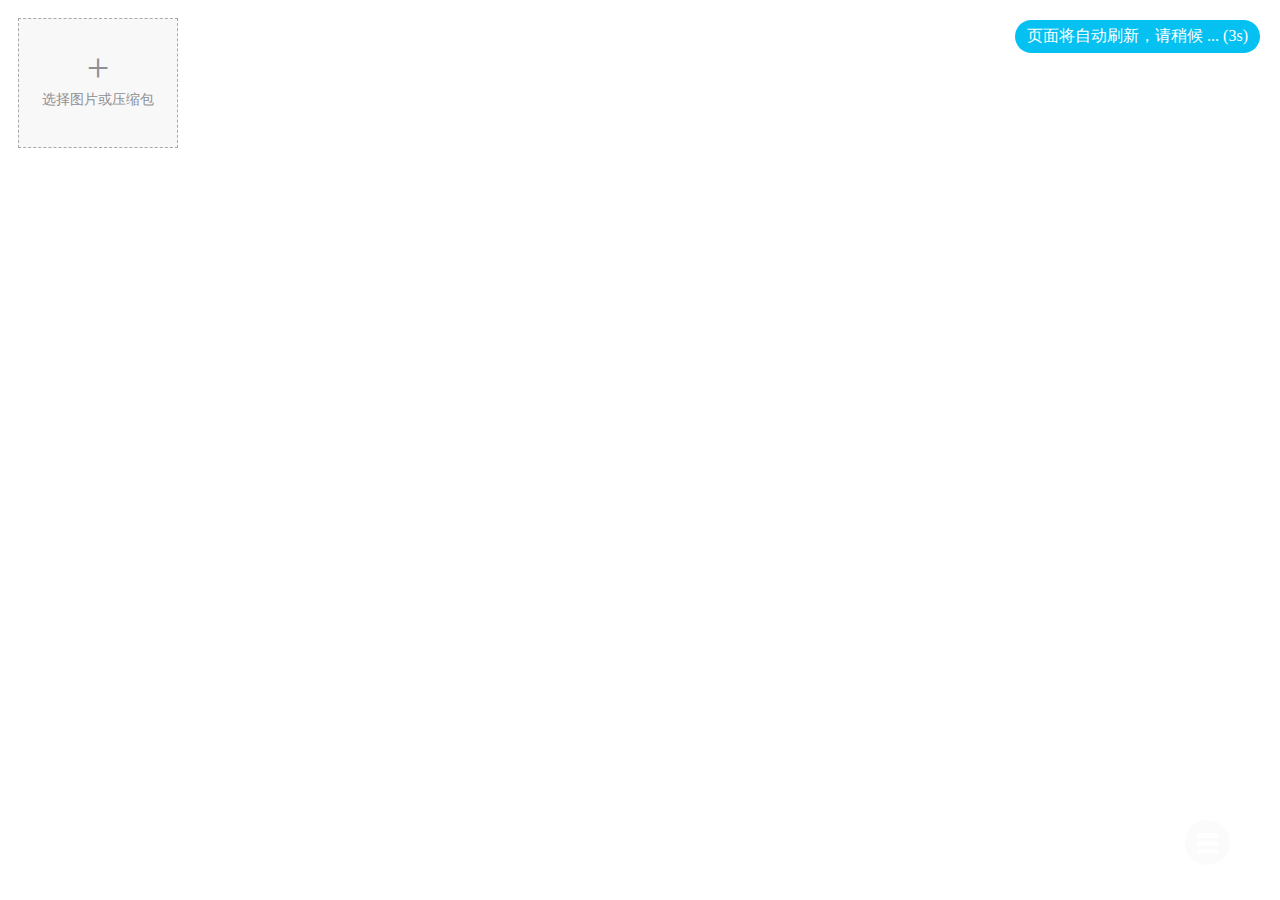
<file: html/index.html>
﻿<!DOCTYPE html>
<html lang="en">
<head>
<meta charset="UTF-8">
<meta name="viewport" content="width=device-width, initial-scale=1.0">
<title>index</title>
</head>

<body>
</body>

<script>
window.location.href = './TransCoder.html';  
</script>

</html>
</file>
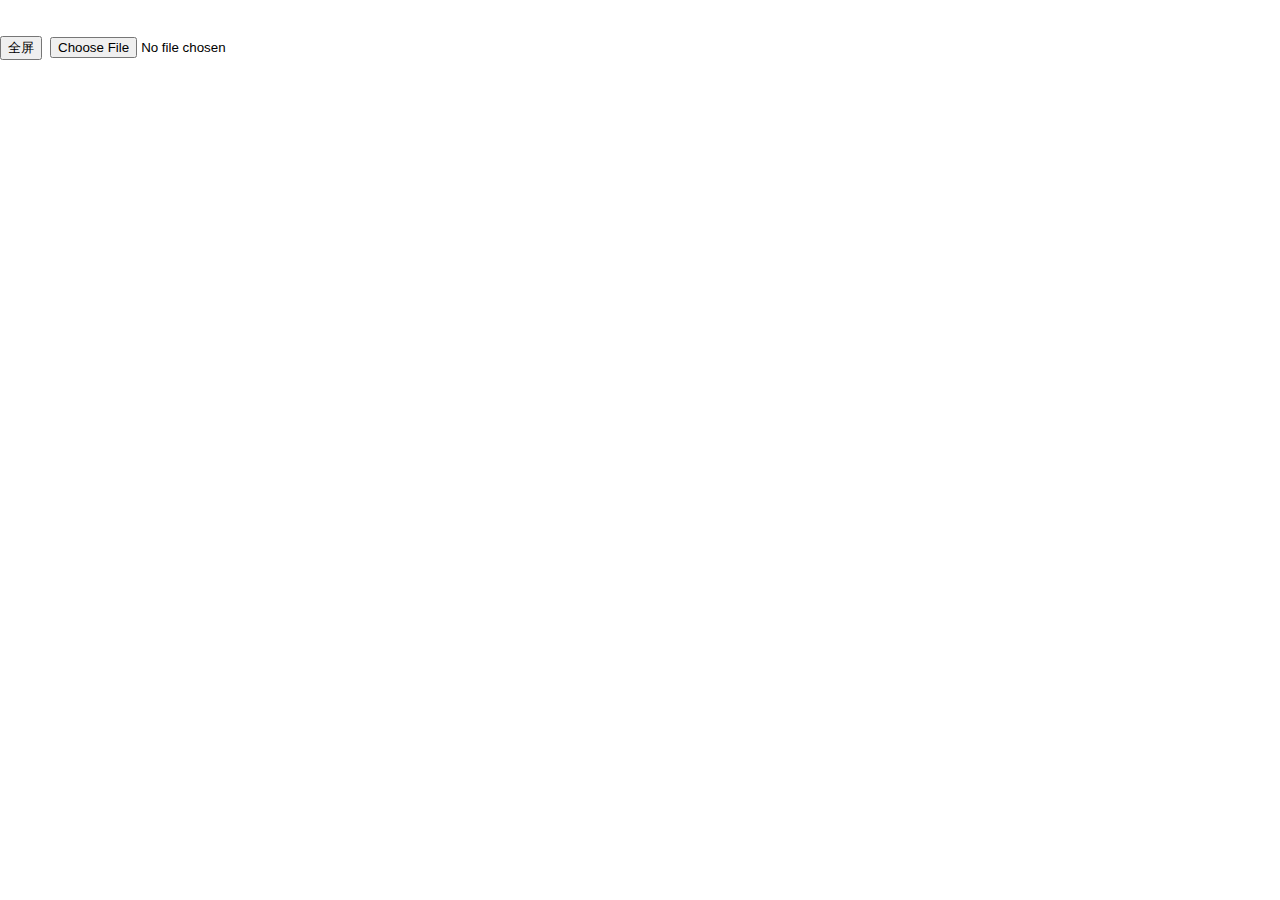
<file: html/viewer/ppt/index.html>
<!DOCTYPE html>
<html>
<head>
<meta charset="utf-8">
<meta http-equiv="X-UA-Compatible" content="IE=edge">
<title>pptxjs viewer</title>

<link rel="stylesheet" href="./css/pptxjs.css">
<link rel="stylesheet" href="./css/nv.d3.min.css">

<script type="text/javascript" src="./js/jquery-1.11.3.min.js"></script>
<script type="text/javascript" src="./js/jszip.min.js"></script>
<script type="text/javascript" src="./js/filereader.js"></script>
<script type="text/javascript" src="./js/d3.min.js"></script>
<script type="text/javascript" src="./js/nv.d3.min.js"></script>
<script type="text/javascript" src="./js/pptxjs.js"></script>
<script type="text/javascript" src="./js/divs2slides.js"></script>

<script type="text/javascript" src="./js/jquery.fullscreen-min.js"></script>

<script type="text/javascript">
$(function() {
    var oldWidth, oldMargin ,isFullscreenMode=false;
    $("#fullscreen-btn").on("click", function(){
                     
        if(!isFullscreenMode){
            oldWidth = $("#result .slide").css("width");
            oldMargin = $("#result .slide").css("margin");
            $("#result .slide").css({
                "width": "99%",
                "margin": "0 auto"
            })
            $("#result").toggleFullScreen();
            isFullscreenMode = true;
        }else{
            $("#result .slide").css({
                "width": oldWidth,
                "margin": oldMargin
            })
            $("#result").toggleFullScreen();
            isFullscreenMode = false;
        }        
    });
    $(document).bind("fullscreenchange", function() {
        if(!$(document).fullScreen()){
            $("#result .slide").css({
                "width": oldWidth,
                  "margin": oldMargin
            })
        }
    });
});
</script>
<style>
html, body { margin: 0; padding: 0; }
#warper { margin-right: auto; margin-left: auto; width: 100%; }
</style>
</head>
<body>
<div id="warper">
    <div id="container">
        <div  id="result"></div>
    </div>
    <br><br>
</div>
<div>
    <input id="fullscreen-btn" type="button" value="全屏" />&nbsp;
    <input id="uploadFileInput" type="file" />
</div>
<script>
// 获取URL中的文档名称
const urlParams = new URLSearchParams(window.location.search);
const docName = urlParams.get('file');
if(docName){
    console.log(docName);
    viewPptFile(docName);
}else{
    viewPptFile("");
}

function viewPptFile(docName){
$("#result").pptxToHtml({
        pptxFileUrl: docName,
    fileInputId: "uploadFileInput",
    slideMode: false,
    keyBoardShortCut: false,
    slideModeConfig: {  //on slide mode (slideMode: true)
        first: 1, 
        nav: false, /** true,false : show or not nav buttons*/
        navTxtColor: "white", /** color */
        navNextTxt:"&#8250;", //">"
        navPrevTxt: "&#8249;", //"<"
        showPlayPauseBtn: false,/** true,false */
        keyBoardShortCut: false, /** true,false */
        showSlideNum: false, /** true,false */
        showTotalSlideNum: false, /** true,false */
        autoSlide: false, /** false or seconds (the pause time between slides) , F8 to active(keyBoardShortCut: true) */
        randomAutoSlide: false, /** true,false ,autoSlide:true */ 
        loop: false,  /** true,false */
        background: "black", /** false or color*/
        transition: "default", /** transition type: "slid","fade","default","random" , to show transition efects :transitionTime > 0.5 */
        transitionTime: 1 /** transition time in seconds */
    }
});
}

function viewPptData(docData){
    $("#result").pptxToHtml({
        fileData: docData,
        slideMode: false,
        keyBoardShortCut: false,
        slideModeConfig: {  //on slide mode (slideMode: true)
            first: 1, 
            nav: false, /** true,false : show or not nav buttons*/
            navTxtColor: "white", /** color */
            navNextTxt:"&#8250;", //">"
            navPrevTxt: "&#8249;", //"<"
            showPlayPauseBtn: false,/** true,false */
            keyBoardShortCut: false, /** true,false */
            showSlideNum: false, /** true,false */
            showTotalSlideNum: false, /** true,false */
            autoSlide: false, /** false or seconds (the pause time between slides) , F8 to active(keyBoardShortCut: true) */
            randomAutoSlide: false, /** true,false ,autoSlide:true */ 
            loop: false,  /** true,false */
            background: "black", /** false or color*/
            transition: "default", /** transition type: "slid","fade","default","random" , to show transition efects :transitionTime > 0.5 */
            transitionTime: 1 /** transition time in seconds */
        }
    });
}
</script>

</body>
</html>
</file>
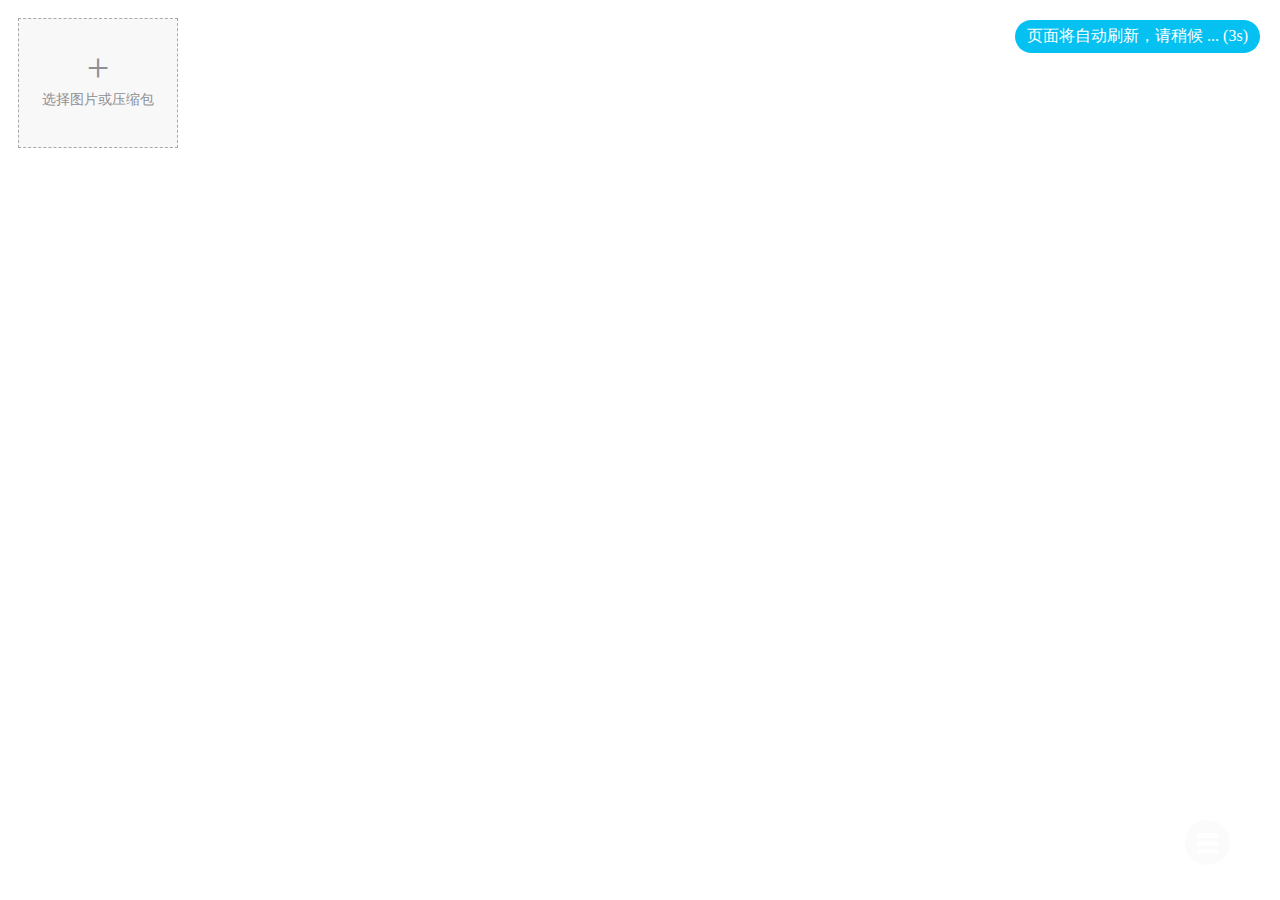
<file: html/TransCoder.html>
<!DOCTYPE html>
<html lang="en">
<head>
<meta charset="UTF-8">
<title>文件转码工具【XO】</title>
<link rel="stylesheet" type="text/css" href="./static/css/cfg.css"/>
<link rel="stylesheet" type="text/css" href="./static/css/photoswipe.css"/>
<link rel="stylesheet" type="text/css" href="./static/css/default-skin/default-skin.css"/>
    
<script type="text/javascript" src="./static/js/jquery-3.7.1.js"></script>
<script type="text/javascript" src="./static/js/jszip-3.10.1.js"></script>
<script type="text/javascript" src="./static/js/crypto-js.min_4.2.0.js"></script>
<script type="text/javascript" src="./static/js/jquery.mousewheel.min.js"></script>
<script type="text/javascript" src="./static/js/photoswipe.js"></script>
<script type="text/javascript" src="./static/js/photoswipe-ui-default.js"></script>
<script type="text/javascript" src="./static/js/docx.js"></script>
<script type="text/javascript" src="./static/js/xlsx.full.min.js"></script>
<script type="text/javascript" src="./static/js/jschardet.min_3.2.0.js"></script>
<script type="text/javascript" src="./static/js/require.min_2.3.6.js"></script>
<script>
var iconv;
require(['./static/js/iconv-lite-umd_0.6.10.js'], function(iconvLite) {
    iconv = iconvLite;
});
</script>
<style>
.imageDiv {
    display:inline-block;
    /* width:160px;
    height:130px; //*/
    -webkit-box-sizing:border-box;
    -moz-box-sizing:border-box;
    box-sizing:border-box;
    border:1px dashed darkgray;
    background:#f8f8f8;
    position:relative;
    overflow:hidden;
    margin:10px
}

.cover {
    width: 18px;
    height: 18px;
    border: solid 3px #6a6a6a;
    color:#6a6a6a;
    background-color:rgba(0,0,0,.3);
    position: absolute;
    top: 0px;
    right: 0px;
    border-radius: 50px;
    -webkit-margin-before: 0;
    -webkit-margin-after: 0;
    margin: 0;
    padding: 0;
    font-size:16px;
    text-align:center;
    line-height:16px;
    align:center;
    cursor:pointer;
    font-size:20px;
    opacity: 0; /* 默认透明 */
    transition: opacity 0.5s ease-in-out; /* 设置过渡效果 */
}

.cover:hover {
    opacity: 1;
}

.imageDiv:hover .cover {
    display:block;
}

.addImages {
    display:inline-block;
    width:160px;
    height:130px;
    -webkit-box-sizing:border-box;
    -moz-box-sizing:border-box;
    box-sizing:border-box;
    border:1px dashed darkgray;
    background:#f8f8f8;
    position:relative;
    overflow:hidden;
    margin:10px;
}

.text-detail {
    margin-top:25px;
    text-align:center;
}

.text-detail span {
    font-size:40px;
    color: #8f8f94;
}

.text-detail p {
    font-size: 14px;
    margin-top: 0;
    margin-bottom: 10px;
    color: #8f8f94;
}

.upFileBtn {
    position:absolute;
    top:0;
    left:0;
    width:160px;
    height:130px;
    opacity:0;
}

.msg-toast {
    position: fixed;
    background-color: #05c1f1;
    border-radius: 33px;
    color: white;
    top: 20px;
    right: 20px;
    text-align: center;
    padding: 6px 12px;
    opacity: 1;
    z-index: 999999;
    transition: transform .25s, opacity .25s, top .25s;
    box-sizing: border-box;
}


.contentMask {
    display: none;
    top: 0;
    left: 0;
    width: 100%; /*容器占满整个屏幕*/
    height: 100%;
    position: fixed;
    background: rgba(0, 0, 0, 0.5);
    z-index: 9998;
    overflow-y: hidden;
}

.contentClose {
    width: 18px;
    height: 18px;
    border: solid 3px #6a6a6a;
    color:#6a6a6a;
    background-color:rgba(0,0,0,.3);
    position: fixed;
    top: 12px;
    right: 20px;
    border-radius: 50px;
    -webkit-margin-before: 0;
    -webkit-margin-after: 0;
    margin: 0;
    padding: 0;
    text-align:center;
    line-height:16px;
    cursor:pointer;
    font-size:20px;
    opacity: 0.1; 
    transition: opacity 0.5s ease-in-out;
    z-index: 999999;
    align:center;
    font-size:16px;
}

.contentClose:hover {
    cursor:pointer;
    opacity: 1;
}


/*office sonline viewer*/
.controls {
    width: 100%;
    margin-bottom: 10px;
    padding: 5px;
    background-color: #f0f0f0;
    border-radius: 0px;
    display: flex;
    justify-content: space-between;
    align-items: center;
    position: fixed;
}
select {
    padding: 8px 12px;
    border-radius: 4px;
    border: 1px solid #ddd;
    font-size: 14px;
}

#docx-container, #xlsx-container, #pptx-container {
    width: 98%;
    min-height: 500px;
    border: 0px solid #ddd;
    border-radius: 5px;
    overflow: auto;
    padding: 5px;
    background-color: white;
}
#xlsx-container {
    overflow-x: auto;
}
table {
    border-collapse: collapse;
    width: 100%;
background: white;
}
th, td {
    border: 1px solid #ddd;
    padding: 8px;
    text-align: left;
}
th {
    background-color: #f2f2f2;
}
.slide-container {
    text-align: center;
    margin-bottom: 20px;
}
.slide-nav {
    display: flex;
    justify-content: center;
    margin-top: 15px;
}
.slide-nav button {
    margin: 0 5px;
    padding: 5px 10px;
}
.error {
    color: red;
    text-align: center;
    padding: 20px;
    font-weight: bold;
}
.loading {
    text-align: center;
    padding: 20px;
    font-style: italic;
    color: #666;
}


/* 新增docx-container的样式 */
#docx-container {
    width: 98% !important;
    background-color: #d2d2d2 !important;
    border: 0px !important;
}

/* 新增docx-root的样式 */
.docx-root {
    box-shadow: 0 0 10px rgba(0, 0, 0, 0.5) !important;
}

/* 新增#xlsx-container的样式 */
.xlsContainer, #pptx-container {
    box-shadow: 0 0 10px rgba(0, 0, 0, 0.5) !important;
    background-color: white;
    margin-top: 45px;
}

/* 新增docx-root内部div的样式 */
.docx-root > div {
    padding: 50px !important;
}

.fra {
    position: fixed;
    top: 0;
    left: 0;
    width: 100vw;
    height: 100vh;
    border: none; /* 无边框 */
    margin: 0;
    padding: 0;
    /* overflow: hidden; 禁用iframe内部滚动条 */
    display: block;
}
</style>
</head>
<body>

<div id="Pic_pass">
   <div class="picDiv">
       <div class="addImages">
           <input type="file" class="upFileBtn" id="upFileBtn" multiple="" accept=".zip, .jpg, .jepg, .png, .bmp, .gif, .webp, .dat, .bin, .docx, .xlsx, .pptx, .pdf, .mp4" />
           <div class="text-detail">
               <span>+</span>
               <p>选择图片或压缩包</p>
           </div>
       </div>
   </div>
</div>

<div id="result_block" style="display:none;">
  <h3>Zip File Names :</h3>
  <div id="result"></div>
</div>

<div id="cfgBtn" class="cfgBtn"></div>

<div id="messageBox" style="display:none;" class="msg-toast">
  消息内容! <span id="countdown"></span>
</div>





<!-- 配置弹出窗口 -->
<div id="editorModal">
    <div class="modal-content">
        <div class="modal-header">
            <div class="modal-tabs">
                <div class="modal-tab active" data-tab="editor">初始编码</div>
                <div class="modal-tab" data-tab="config">通用配置</div>
                <div class="modal-tab" data-tab="about">关于</div>
            </div>
            <div class="right-button-group">
                <button id="mainConfirmBtn" class="fas fa-check-circle" title="查看配置">&#10004; 查看</button>
                <!--button id="mainExportBtn" class="fas fa-download" title="打包导出"--></button>
                <button id="mainCancelBtn" class="fas fa-times-circle" title="关闭窗口">&#10006; 关闭</button>
            </div>
        </div>
        
        <!-- 初始编码选项卡 -->
        <div id="editorTab" class="modal-tab-content active">
            <div class="top-button-container">
                <div class="left-button-group">
                    <div class="file-input-wrapper">
                        <span class="file-input-label fas fa-folder-open" title="打开">&#9730; 打开</span>
                        <input type="file" id="fileInput" accept=".txt,.text,.csv,.json,.xml,.html,.js,.css,.md">
                    </div>
                    <button id="encodingBtn" class="fas fa-laptop-code" title="文件编码">&#9993; 编码</button>
                    <button id="gotoLineBtn" class="fas fa-sort-amount-down-alt" title="跳转到行">&#8645; 跳转</button>
                    <button id="viewHashBtn" class="fas fa-water" title="查看哈希">&#10033; 哈希</button>
                </div>
            </div>
            
            <div id="editorContainer">
                <div id="lineNumbers"></div>
                <div id="textAreaContainer">
                    <textarea id="textEditor" spellcheck="false"></textarea>
                </div>
            </div>
            
            <div id="fileInfo"></div>
            <div id="statusMessage" class="status-message"></div>
        </div>
        
        <!-- 通用配置选项卡 -->
        <div id="configTab" class="modal-tab-content">
            <div class="config-form">
                <div class="config-item">
                    <div class="config-row">
                        <label class="caption" for="convertChk">文件内容转码:</label>
                        <label class="switch">
                            <input type="checkbox" id="convertChk" checked="checked"/>
                            <span class="slider round"></span>
                        </label>
                        <div class="config-controls">
                            <button id="pkgDownBtn" class="fixed-right-button" title="打包图片并下载">打包下载</button>
                        </div>
                    </div>
                </div>
                <div class="config-item">
                    <label class="caption" for="loopCount">编码循环次数:</label>
                    <input type="number" id="loopCount" class="cfgInput autoGrow" min="1" max="200" >
                </div>
                <div class="config-item">
                    <label class="caption" for="loopFileName">名称循环编码:</label>
                    <label class="switch">
                        <input type="checkbox" id="loopFileName" />
                        <span class="slider round"></span>
                    </label>
                </div>
                <div class="config-item" id="fileNamePrefixContainer">
                    <label class="caption" for="fakeName">路径名称替换:</label>
                    <input type="text" id="fakeName" class="cfgInput autoGrow" autocomplete="off" placeholder="当前路径名">
                    <label id="f2tBtn" class="cfgOptBtn">转</label>
                    <input type="text" id="trueName" class="cfgInput autoGrow" autocomplete="off" placeholder="原始路径名">
                </div>
                <div class="config-item">
                    <div class="config-row">
                        <label class="caption" for="viewSize">预览图片大小:</label>
                        <div class="radio-label" onclick="resetPreviewSize('160*130')">
                            <input type="radio" id="previewNormal" name="color">
                            <label for="previewNormal">160*130</label>
                        </div>
                        <div class="radio-label" onclick="resetPreviewSize('160*213')">
                            <input type="radio" id="previewMedium" name="color">
                            <label for="previewMedium">160*213</label>
                        </div>
                        <div class="radio-label" onclick="resetPreviewSize('400*300')">
                            <input type="radio" id="viewNormalH" name="color">
                            <label for="viewNormalH">400*300</label>
                        </div>
                        <div class="radio-label" onclick="resetPreviewSize('300*400')">
                            <input type="radio" id="viewNormalV" name="color">
                            <label for="viewNormalV">300*400</label>
                        </div>
                        <div class="radio-label" onclick="resetPreviewSize('800*600')">
                            <input type="radio" id="viewMediumH" name="color">
                            <label for="viewMediumH">800*600</label>
                        </div>
                        <div class="radio-label" onclick="resetPreviewSize('600*800')">
                            <input type="radio" id="viewMediumV" name="color">
                            <label for="viewMediumV">600*800</label>
                        </div>
                        <div class="radio-label" onclick="resetPreviewSize('1200*675')">
                            <input type="radio" id="viewBigH" name="color">
                            <label for="viewBigH">1200*675</label>
                        </div>
                        <input type="text" id="viewSize" class="cfgInput" style="width: 100px;margin-top: 10px;" placeholder="宽 * 高">
                        <div class="config-controls">
                            <button id="viewSizeBtn" class="fixed-right-button" title="调整大小">调整大小</button>
                        </div>
                    </div>
                </div>
                <div class="config-item">
                    <div class="config-row">
                        <label class="caption" for="sameWidth">是否列表等宽:</label>
                        <label class="switch">
                            <input type="checkbox" id="sameWidth" checked="checked"/>
                            <span class="slider round"></span>
                        </label>
                        <div class="config-controls">
                            <button id="listViewBtn" class="fixed-right-button" title="列表查看">列表查看</button>
                        </div>
                    </div>
                </div>
                <div class="config-item">
                    <div class="config-row">
                        <label class="caption" for="autoSlide">是否自动切换:</label>
                        <label class="switch">
                            <input type="checkbox" id="autoSlide" checked="checked"/>
                            <span class="slider round"></span>
                        </label>
                        <input type="number" id="autoTimes" class="cfgInput" style="width: 50px;margin-top: 10px;" min="1" max="60" placeholder="秒数">
                        <div class="config-controls">
                            <button id="slideViewBtn" class="fixed-right-button" title="滑动查看">滑动查看</button>
                        </div>
                    </div>
                </div>
            </div>
        </div>
        
        <!-- 关于选项卡 -->
        <div id="aboutTab" class="modal-tab-content">
            <div class="about-content">
                <div class="titleContainer">
                    <img src="[data-uri]"/>
                    <h3>文件转码工具(H)</h3>
                </div>
                <p>这是一个支持文件内容预览的打包、解压工具，可以对文件内容进行转码加密。</p>
                
                <h4>注意事项：</h4>
                <ul>
                    <li>文件内容可预览的文件格式包含：jpg，docx等。</li>
                    <li>通过可配置的初始编码、循环次数，多次分别获取SHA512编码，拼接成转码编码。</li>
                    <li>打包和解压文件时，对文件内容（每个字节）分别按转码编码进行转换，实现文件的加密和解密。</li>
                    <li>太短的初始编码很容易被暴力破解，直接使用文本文件也存在枚举风险，使用较大的文本文件，“随机”修改文件某处的内容，会显著提高破解难度。</li>
                    <li>请牢记初始编码、循环次数等转码信息，否则会导致打包后的文件无法恢复（解密）。</li>
                </ul>
                
                <div class="version-info">
                    <p>版本: 1.1</p>
                    <p>日期: 2025-06-04</p>
                    <p>ByXO</p>
                    <div class="donate">
                        <img class="fixed-right-img alipay" src="[data-uri]"/>
                        <img class="fixed-right-img wechat" src="[data-uri]"/>
                    </div>
                </div>
            </div>
        </div>
    </div>
</div>

<!-- 跳转到行窗口 -->
<div id="gotoLineModal">
    <div class="small-modal">
        <h3>跳转到行</h3>
        <input type="number" id="gotoLineInput" placeholder="输入行号" min="1">
        <div class="button-container">
            <button id="gotoLineCancelBtn">取消</button>
            <button id="gotoLineConfirmBtn">确认</button>
        </div>
    </div>
</div>

<!-- 编码选择窗口 -->
<div id="encodingModal">
    <div class="small-modal">
        <h3>选择文件编码</h3>
        <select id="encodingSelect" multiple="multiple" ondblclick="handleEncodingDblClick()">
            <option value="GBK">GBK</option>
            <option value="UTF-8">UTF-8</option>
            <option value="UTF-16LE">UTF-16LE</option>
            <option value="UTF-16BE">UTF-16BE</option>
            <option value="ISO-8859-1">ISO-8859-1</option>
        </select>
        <div class="button-container">
            <button id="encodingCancelBtn">取消</button>
            <button id="encodingConfirmBtn">确认</button>
        </div>
    </div>
</div>







<!-- PhotoSwipe Home Page Url https://photoswipe.com/ -->
<!-- PhotoSwipe Github Url https://github.com/dimsemenov/photoswipe -->
<!-- Root element of PhotoSwipe. Must have class pswp. -->
<div class="pswp" tabindex="-1" role="dialog" aria-hidden="true">

    <!-- Background of PhotoSwipe. 
         It's a separate element as animating opacity is faster than rgba(). -->
    <div class="pswp__bg"></div>

    <!-- Slides wrapper with overflow:hidden. -->
    <div class="pswp__scroll-wrap">

        <!-- Container that holds slides. 
            PhotoSwipe keeps only 3 of them in the DOM to save memory.
            Don't modify these 3 pswp__item elements, data is added later on. -->
        <div class="pswp__container">
            <div class="pswp__item"></div>
            <div class="pswp__item"></div>
            <div class="pswp__item"></div>
        </div>

        <!-- Default (PhotoSwipeUI_Default) interface on top of sliding area. Can be changed. -->
        <div class="pswp__ui pswp__ui--hidden">

            <div class="pswp__top-bar">

                <!--  Controls are self-explanatory. Order can be changed. -->

                <div class="pswp__counter"></div>

                <button class="pswp__button pswp__button--close" title="Close (Esc)"></button>

                <button class="pswp__button pswp__button--share" title="Share"></button>

                <button class="pswp__button pswp__button--fs" title="Toggle fullscreen"></button>

                <button class="pswp__button pswp__button--zoom" title="Zoom in/out"></button>

                <!-- Preloader demo https://codepen.io/dimsemenov/pen/yyBWoR -->
                <!-- element will get class pswp__preloader--active when preloader is running -->
                <div class="pswp__preloader">
                    <div class="pswp__preloader__icn">
                      <div class="pswp__preloader__cut">
                        <div class="pswp__preloader__donut"></div>
                      </div>
                    </div>
                </div>
            </div>

            <div class="pswp__share-modal pswp__share-modal--hidden pswp__single-tap">
                <div class="pswp__share-tooltip"></div> 
            </div>

            <button class="pswp__button pswp__button--arrow--left" title="Previous (arrow left)">
            </button>

            <button class="pswp__button pswp__button--arrow--right" title="Next (arrow right)">
            </button>

            <div class="pswp__caption">
                <div class="pswp__caption__center"></div>
            </div>

        </div>

    </div>

</div>


<script>
var cssWidth = '160px';
var cssHeight = '130px';
var $result = $("#result");
var imgIdx=0;    //图片序号，每次从0开始
var imgSeq=0;    //图片序号，只增不减
var delIdx=0;    //删除序号，每次从0开始
var btnDiv = $(".addImages");    //addImages   btnDiv
var userAgent = navigator.userAgent;    //用于判断浏览器类型
var cfgInitialEncoding = "密码示例-pWd_2025";  //初始编码
var cfgConvertFlag = true;                     //对压缩包文件内容进行转码
var cfgLoopCount = 20;                         //文件转码生成循环次数
var cfgLoopFileName = false;                   //文件转码生成是否包含文件名
var eqwListFlag = true;    //列表等宽
var nxtAutoFlag = true;    //自动播放
var cfgAutoTimes = 3;      //自动播放时间间隔
var fixedEncode = "";      //固定编码部分
var cutHeadFlag = false;   //删除文件头两个字节


//选择文件
$("#upFileBtn").on("change", function(evt) {
    setCfgVal();
    imgIdx = 0;
    var fileIdx = 0;
    var files = evt.target.files;
    for (var i = 0; i < files.length; i++) {
        fileIdx++;
        var fileName = files[i].name.toLowerCase();
        if(fileName.endsWith('.zip') || fileName.endsWith('.dat') || fileName.endsWith('.bin')){
            handleZipFile(files[i]);
        }else{
            handleImgFile(files[i]);
        }
    }
    if(fileIdx > 0){
        showWaitMessageBox("Loaded!" , 5);
        console.log(formatTimeWithMs(), "Loaded!");
        fixedEncode = ""
        cfgPanelHide();
    }
});

// 处理选择的压缩包
function handleNoMaxZipFile(f) {
    var $title = $("<h4>", {
        text : "f.name"
    });
    var $fileContent = $("<ul>");
    $result.append($title);
    $result.append($fileContent);

    var dateBefore = new Date();
    JSZip.loadAsync(f)                                   // 1) read the Blob
        .then(function(zip) {
            var dateAfter = new Date();
            $title.append($("<span>", {
                "class": "small",
                text:" (loaded in " + (dateAfter - dateBefore) + "ms)"
            }));
            
            zip.forEach(function (relativePath, zipEntry) {  // 2) print entries
                $fileContent.append($("<li>", {
                    text : zipEntry.name
                }));
                showWaitMessageBox("Rendering " + imgSeq + " ：" + f.name, 1);
                
                // 确保zipEntry存在并且是文件
                if (zipEntry && zipEntry.async !== undefined) {
                    if(cfgConvertFlag || cutHeadFlag){
                        zipEntry.async('arraybuffer').then(function(arrayBuffer) {
                            // 将ArrayBuffer转换为Uint8Array，以便操作二进制数据
                            var uint8Array = new Uint8Array(arrayBuffer);
                            var zipFileSize = uint8Array.length;
                            
                            if(cfgConvertFlag){
                                var encryPin = getMaxEncryPin(pin, zipEntry.name, maxZipFileSize);
                                //uint8Array = xorWithByte(uint8Array, 0xFF);   // 0xFF
                                uint8Array = xorArrayWithString(uint8Array, encryPin);
                            }
                            
                            // 在前面加上两个字节的代码
                            // 假设你要添加的两个字节是0x01和0x02
                            var newData = new Uint8Array(zipFileSize);
                            if(cutHeadFlag){
                                newData = new Uint8Array(zipFileSize + 2);
                                newData.set([0xFF, 0xD8], 0); // 在前两个位置设置新的字节
                                newData.set(uint8Array, 2);   // 将原始数据从第三个位置开始设置
                            }else{
                                newData.set(uint8Array);
                            }

                            // 现在newData包含了添加的两个字节和原始的文件内容
                            // 如果需要，可以将newData转换回ArrayBuffer或Blob来使用
                            // var newArrayBuffer = newData.buffer.slice(newData.byteOffset, newData.byteOffset + newData.byteLength);
                            
                            // 处理newData，例如转换为base64或其他操作
                            //var base64 = btoa(String.fromCharCode.apply(null, newData));
                            var base64 = arrayBufferToBase64(newData);
                            appendImg(base64, zipEntry.name);
                        });
                    }else{
                        // 转换为Base64
                        zipEntry.async('base64').then(function(base64) {
                            appendImg(base64, zipEntry.name);
                        });
                    }
                } else {
                    console.error('Entry not found or not a file.');
                }
            });
        }, function (e) {
            /*
            $result.append($("<div>", {
                "class" : "alert alert-danger",
                text : "Error reading " + f.name + ": " + e.message
            }));  //*/
            //showWaitMessageBox("Error reading " + f.name + ": " + e.message, 5);
        });
}

// 处理选择的压缩包
function handleZipFile(f) {
  return new Promise((resolve, reject) => {
    const zip = new JSZip();
    zip.loadAsync(f)
   .then(zip => {
        const imgDataArr = [];
        const imagePromises = [];
        zip.forEach((relativePath, zipEntry) => {
          if (!zipEntry.dir) { // 仅处理文件，排除目录
            // 读取图片文件的二进制数据
            imagePromises.push(
              zipEntry.async("uint8array").then(data => {
                imgDataArr.push({
                  name: zipEntry.name,
                  size: data.length,
                  binary: data
                });
              })
            );
          }
        });
        return Promise.all(imagePromises).then(() => imgDataArr);
      })
   .then(imgDataArr => {
        // 找到最大的图片 size
        maxZipFileSize = 0;
        imgDataArr.forEach(image => {
          if (image.size > maxZipFileSize) {
            maxZipFileSize = image.size;
          }
        });
        console.log(formatTimeWithMs(), 'The biggest zip image size is: ', maxZipFileSize);
        displayImages(imgDataArr);
        resolve(imgDataArr);
      })
   .catch(error => {
        console.error('Error loading ZIP file:', error);
        reject(error);
      });
  });
}

function displayImages(imgDataArr){
  var encryPin = "";
  if(cfgConvertFlag && !cfgLoopFileName){
    encryPin = getXorKey("");
  }
  imgDataArr.forEach(image => {
    var uint8Array = new Uint8Array(image.size);
    uint8Array.set(image.binary);
    if(cfgConvertFlag){
        var finalEncryPin = "";
        if(cfgLoopFileName){
            finalEncryPin = getXorKey(image.name);
        }else{
            var tFn = getTrueFn(image.name);
            var puppet = getFnPuppet(tFn);
            finalEncryPin = puppet + encryPin;
        }
        //uint8Array = xorWithByte(uint8Array, 0xFF);   // 0xFF
        uint8Array = xorArrayWithString(uint8Array, finalEncryPin);
    }
    
    // 在前面加上两个字节的代码
    var newData = new Uint8Array(image.size);
    if(cutHeadFlag){
        newData = new Uint8Array(image.size + 2);
        newData.set([0xFF, 0xD8], 0); // 在前两个位置设置新的字节
        newData.set(uint8Array, 2);   // 将原始数据从第三个位置开始设置
    }else{
        newData.set(uint8Array);
    }
    
    // 展示文件（视频或图片）
    var imgName = image.name;
    imgName = getTrueFn(imgName);
    if(imgName.endsWith("ts")){
        appendTs(newData, imgName);
    }else if(imgName.endsWith("mp4")){
        appendMp4(newData, imgName);
    }else if(imgName.endsWith("docx")){
        appendDocx(newData, imgName);
    }else if(imgName.endsWith("xlsx")){
        appendXlsx(newData, imgName);
    }else if(imgName.endsWith("pptx")){
        appendPptx(newData, imgName);
    }else if(imgName.endsWith("pdf")){
        appendPdf(newData, imgName);
    }else{  
        // 默认都作为图片处理，非图片文件应该单独处理
        var base64 = arrayBufferToBase64(newData);
        appendImg(base64, imgName);
    }
  });
  
  // 清空配置信息
  clearCfgVal();
}

/*
// 显示图片
function appendImg(base64, title){
    //console.log(base64); // 这里是文件的Base64编码
    if (base64 && base64.length > 10) {
        imgIdx++;
        imgSeq++;
        let imgBase64 = 'data:image/jpeg;base64,' + base64;
        
        //动态添加html元素
        var picHtml = "<div class='imageDiv' id='div" + imgSeq + "' "
        picHtml = picHtml + "' ondblclick='photoSlide(this)' > " //  onmousedown='myDown(this)' onmouseup='myUp(this)'
        picHtml = picHtml + "<img id='img" + imgSeq + "' src='" + imgBase64 + "' title='" + title + "' ";
        picHtml = picHtml + "style='width:" + cssWidth + ";height:" + cssHeight + ";' data-preview-src='' data-preview-group='1'/> ";
        picHtml = picHtml + "<div class='cover' onclick='delFile(this)' title='RemoveImg'>━</div></div>";
        btnDiv.before(picHtml);  //append  prepend  after  before
        
        if(imgSeq % 100 == 0){
            var msg = imgSeq + " files loaded.";
            console.log(msg);
            showWaitMessageBox(msg , 3);
        }
    }
}

// 显示ts文件
function appendTs(byteData, title){
    if (byteData && byteData.length > 10) {
        imgIdx++;
        imgSeq++;
        
        // 将Uint8Array转换为Blob对象
        let videoBlob = new Blob([byteData], { type: 'application/x-mpegURL' });
         
        // 创建一个指向这个Blob的URL
        let videoUrl = URL.createObjectURL(videoBlob);
        
        //动态添加html元素
        var picHtml = "<div class='imageDiv' id='div" + imgSeq + "' "
        picHtml = picHtml + "' ondblclick='photoSlide(this)' > " //  onmousedown='myDown(this)' onmouseup='myUp(this)'
        picHtml = picHtml + "<video  id='img" + imgSeq + "' src='' title='" + title + "' ";
        picHtml = picHtml + "style='width:" + cssWidth + ";height:" + cssHeight + ";' data-preview-src='' data-preview-group='1' controls /> ";
        picHtml = picHtml + "<div class='cover' onclick='delFile(this)' title='RemoveTs'>━</div></div>";
        btnDiv.before(picHtml);  //append  prepend  after  before
        
        if(imgSeq % 100 == 0){
            var msg = imgSeq + " files loaded.";
            console.log(msg);
            showWaitMessageBox(msg , 3);
        }
        
        var videoObj = document.getElementById("img" + imgSeq);
        if (Hls.isSupported()) {
            var hls = new Hls();
            hls.loadSource(videoUrl);
            hls.attachMedia(videoObj);
            hls.on(Hls.Events.MANIFEST_PARSED, function() {
                videoObj.play();
            });
        } else if (videoObj.canPlayType('application/vnd.apple.mpegurl')) {
            videoObj.src = videoUrl; // Fallback to native HLS playback if HLS.js is not supported by the browser.
            videoObj.addEventListener('canplay', function() { videoObj.play(); });
        }
    }
}

// 显示mp4文件
function appendMp4(byteData, title){
    if (byteData && byteData.length > 10) {
        imgIdx++;
        imgSeq++;
        
        // 将Uint8Array转换为Blob对象
        let videoBlob = new Blob([byteData], { type: 'application/x-mpegURL' });
         
        // 创建一个指向这个Blob的URL
        let videoUrl = URL.createObjectURL(videoBlob);
        
        //动态添加html元素
        var picHtml = "<div class='imageDiv' id='div" + imgSeq + "' "
        picHtml = picHtml + "' dblclick='' > " //  onmousedown='myDown(this)' onmouseup='myUp(this)'
        picHtml = picHtml + "<video  id='img" + imgSeq + "' src='" + videoUrl + "' title='" + title + "' loop='loop' poster='./static/img/poster.jpg' ";
        picHtml = picHtml + "style='width:" + cssWidth + ";height:" + cssHeight + ";' data-preview-src='' data-preview-group='1' controls /> ";
        picHtml = picHtml + "<div class='cover' onclick='delFile(this)' title='RemoveMp4'>━</div></div>";
        btnDiv.before(picHtml);  //append  prepend  after  before
        
        if(imgSeq % 100 == 0){
            var msg = imgSeq + " files loaded.";
            console.log(msg);
            showWaitMessageBox(msg , 3);
        }
    }
}

// 显示docx文件
function appendDocx(byteData, title){
    if (byteData && byteData.length > 10) {
        imgIdx++;
        imgSeq++;
        
        // 将Uint8Array转换为Blob对象
        let videoBlob = new Blob([byteData], { type: 'application/x-mpegURL' });
        
        //动态添加html元素
        var picHtml = "<div class='imageDiv' id='div" + imgSeq + "' "
        picHtml = picHtml + "' onclick='showContent(this, 1)' > " //  onmousedown='myDown(this)' onmouseup='myUp(this)'
        picHtml = picHtml + "<img id='img" + imgSeq + "' src='./static/img/word.png' title='" + title + "' ";
        picHtml = picHtml + "style='cursor:pointer; width:" + cssWidth + "; height:" + cssHeight + ";' /> ";
        picHtml = picHtml + "<div class='cover' onclick='delFile(this)' title='RemoveDocx'>━</div></div>";
        btnDiv.before(picHtml);  //append  prepend  after  before
        
        var docHtml = "<div class='contentMask' id='docMask" + imgSeq +"' ondblclick=hideDocContent('" + imgSeq + "')>";
        docHtml = docHtml + "<div id='app" + imgSeq +"'></div>";
        docHtml = docHtml + "<div class='contentClose' onclick=hideDocContent('" + imgSeq + "') title='HideContentViewer'>×</div></div>";
        $("body").append(docHtml);
        
        var docObj = document.getElementById('app' + imgSeq);
        Docx.docx2HTML(videoBlob).then(docx => {
          docx.toHTML(docObj);
        });
        
        if(imgSeq % 100 == 0){
            var msg = imgSeq + " files loaded.";
            console.log(msg);
            showWaitMessageBox(msg , 3);
        }
    }
}
            
// 显示xlsx文件
function appendXlsx(byteData, title){
    if (byteData && byteData.length > 10) {
        imgIdx++;
        imgSeq++;

        //动态添加html元素
        var picHtml = "<div class='imageDiv' id='div" + imgSeq + "' "
        picHtml = picHtml + "' onclick='showContent(this, 2)' > " //  onmousedown='myDown(this)' onmouseup='myUp(this)'
        picHtml = picHtml + "<img id='img" + imgSeq + "' src='./static/img/excel.png' title='" + title + "' ";
        picHtml = picHtml + "style='cursor:pointer; width:" + cssWidth + "; height:" + cssHeight + ";' /> ";
        picHtml = picHtml + "<div class='cover' onclick='delFile(this)' title='RemoveXlsx'>━</div></div>";
        btnDiv.before(picHtml);  //append  prepend  after  before
        
        var xlsHtml = "<div class='contentMask' id='xlsMask" + imgSeq +"' ondblclick=hideXlsContent('" + imgSeq + "')>";
        xlsHtml = xlsHtml + "<div class='controls' id='xlsx-controls" + imgSeq +"'>";
        xlsHtml = xlsHtml + "  <div>";
        xlsHtml = xlsHtml + "    <label for='sheet-select'>选择工作表: </label>";
        xlsHtml = xlsHtml + "    <select id='sheet-select" + imgSeq +"'></select>";
        xlsHtml = xlsHtml + "  </div>";
        xlsHtml = xlsHtml + "  <div id='sheet-info" + imgSeq +"' style='margin-right: 60px;'></div>";
        xlsHtml = xlsHtml + "</div>";
        xlsHtml = xlsHtml + "<div id='xlsx-container" + imgSeq +"' class='xlsContainer'></div>";
        xlsHtml = xlsHtml + "<div class='contentClose' onclick=hideXlsContent('" + imgSeq + "') title='HideContentViewer'>×</div></div>";
        $("body").append(xlsHtml);
        
        const xlsxContainer = document.getElementById('xlsx-container' + imgSeq);
        const xlsxControls = document.getElementById('xlsx-controls' + imgSeq);
        const sheetSelect = document.getElementById('sheet-select' + imgSeq);
        const sheetInfo = document.getElementById('sheet-info' + imgSeq);
        
        xlsxContainer.style.display = 'block';
        xlsxControls.style.display = 'flex';

        const workbook = XLSX.read(byteData, { type: 'array' });
        
        // 填充工作表下拉框
        sheetSelect.innerHTML = '';
        workbook.SheetNames.forEach((name, index) => {
            const option = document.createElement('option');
            option.value = index;
            option.textContent = name;
            sheetSelect.appendChild(option);
        });
        
        // 显示第一个工作表
        displaySheet(0);
        sheetInfo.textContent = `共 ${workbook.SheetNames.length} 个工作表`;
        
        // 切换工作表事件
        sheetSelect.addEventListener('change', function() {
            const sheetIndex = parseInt(this.value);
            displaySheet(sheetIndex);
        });
        
        function displaySheet(sheetIndex) {
            const worksheet = workbook.Sheets[workbook.SheetNames[sheetIndex]];
            const html = XLSX.utils.sheet_to_html(worksheet, {
                editable: false,
                header: ''
            });
            
            xlsxContainer.innerHTML = html;
            
            // 为表格添加样式
            const tables = xlsxContainer.getElementsByTagName('table');
            for (let table of tables) {
                table.style.width = 'auto';
                table.style.minWidth = '100%';
            }
        }
        
        if(imgSeq % 100 == 0){
            var msg = imgSeq + " files loaded.";
            console.log(msg);
            showWaitMessageBox(msg , 3);
        }
    }
}

// 显示pptx文件
function appendPptx(byteData, title){
    if (byteData && byteData.length > 10) {
        imgIdx++;
        imgSeq++;
        
        // 将Uint8Array转换为Blob对象
        //let videoBlob = new Blob([byteData], { type: 'application/vnd.openxmlformats-officedocument.presentationml.presentation' });
        // 创建一个指向这个Blob的URL
        //let url = URL.createObjectURL(videoBlob);
        
        //动态添加html元素
        var picHtml = "<div class='imageDiv' id='div" + imgSeq + "' "
        picHtml = picHtml + "' onclick='showContent(this, 3)' > " //  onmousedown='myDown(this)' onmouseup='myUp(this)'
        picHtml = picHtml + "<img id='img" + imgSeq + "' src='./static/img/powerpoint.png' title='" + title + "' ";
        picHtml = picHtml + "style='cursor:pointer; width:" + cssWidth + "; height:" + cssHeight + ";' /> ";
        picHtml = picHtml + "<div class='cover' onclick='delFile(this)' title='RemovePptx'>━</div></div>";
        btnDiv.before(picHtml);  //append  prepend  after  before
        // scrolling='no'
        var docHtml = "<div class='contentMask' id='pptMask" + imgSeq +"' ondblclick=hidePptContent('" + imgSeq + "')>";
        docHtml = docHtml + "<iframe frameborder='0' allowfullscreen class='fra' id='app" + imgSeq +"' src='./viewer/ppt/index.html'></iframe>";  //?file=" + url + "
        docHtml = docHtml + "<div class='contentClose' onclick=hidePptContent('" + imgSeq + "') title='HideContentViewer'>×</div></div>";
        $("body").append(docHtml);
        
        // 确保 iframe 加载完成
        var iframeObj = document.getElementById('app' + imgSeq);
        iframeObj.onload = function() {
            iframeObj.contentWindow.viewPptData(byteData);
        };

        if(imgSeq % 100 == 0){
            var msg = imgSeq + " files loaded.";
            console.log(msg);
            showWaitMessageBox(msg , 3);
        }
    }
}

// 显示pdf文件
// https://mozilla.github.io/pdf.js/getting_started/#download
function appendPdf(byteData, title){
    if (byteData && byteData.length > 10) {
        imgIdx++;
        imgSeq++;
        
        // 将Uint8Array转换为Blob对象
        let blob = new File([byteData], { type: 'application/pdf;charset-UTF-8' });
         
        // 创建一个指向这个Blob的URL
        let blobUrl = window.URL.createObjectURL(blob);
        //console.log(blobUrl);
        
        //动态添加html元素
        var picHtml = "<div class='imageDiv' id='div" + imgSeq + "' "
        picHtml = picHtml + "' onclick='showContent(this, 4)' > " //  onmousedown='myDown(this)' onmouseup='myUp(this)'
        picHtml = picHtml + "<img id='img" + imgSeq + "' src='./static/img/pdf.png' title='" + title + "' ";
        picHtml = picHtml + "style='cursor:pointer; width:" + cssWidth + "; height:" + cssHeight + ";' /> ";
        picHtml = picHtml + "<div class='cover' onclick='delFile(this)' title='RemovePdf'>━</div></div>";
        btnDiv.before(picHtml);  //append  prepend  after  before
        // scrolling='no'
        var docHtml = "<div class='contentMask' id='pdfMask" + imgSeq +"' ondblclick=hidePdfContent('" + imgSeq + "')>";
        docHtml = docHtml + "<iframe frameborder='0' allowfullscreen class='fra' id='app" + imgSeq +"' src='./viewer/pdf/web/viewer.html?file=" + blobUrl + "'></iframe>";
        docHtml = docHtml + "<div class='contentClose' onclick=hidePdfContent('" + imgSeq + "') title='HideContentViewer'>×</div></div>";
        $("body").append(docHtml);
        
        if(imgSeq % 100 == 0){
            var msg = imgSeq + " files loaded.";
            console.log(msg);
            showWaitMessageBox(msg , 3);
        }
    }
}
//*/

// 以下的各个 “appendXyz” 方法是通过大模型自动根据上面的方法优化得到
// Common function to create and append file elements
function createFileElement(type, data, title, clickHandlerType = 0) {
    if (!data || data.length <= 10) return null;

    imgIdx++;
    imgSeq++;

    // Determine icon and handler based on file type
    const fileConfig = {
        img: {
            icon: `data:image/jpeg;base64,${data}`,
            clickHandler: "photoSlide(this)",
            coverTitle: "RemoveImg"
        },
        ts: {
            icon: "",
            clickHandler: "",
            coverTitle: "RemoveTs"
        },
        mp4: {
            icon: "",
            clickHandler: "",
            coverTitle: "RemoveMp4"
        },
        docx: {
            icon: "./static/img/word.png",
            clickHandler: `showContent(this, ${clickHandlerType})`,
            coverTitle: "RemoveDocx"
        },
        xlsx: {
            icon: "./static/img/excel.png",
            clickHandler: `showContent(this, ${clickHandlerType})`,
            coverTitle: "RemoveXlsx"
        },
        pptx: {
            icon: "./static/img/powerpoint.png",
            clickHandler: `showContent(this, ${clickHandlerType})`,
            coverTitle: "RemovePptx"
        },
        pdf: {
            icon: "./static/img/pdf.png",
            clickHandler: `showContent(this, ${clickHandlerType})`,
            coverTitle: "RemovePdf"
        }
    };

    const config = fileConfig[type];
    if (!config) return null;

    // 图片特有属性
    let slidePreview = '';
    if (type === 'img') {
        slidePreview = " isImg='1' data-preview-src='' data-preview-group='1' ";
    }
    // Create the main file element HTML
    const elementHtml = `
        <div class='imageDiv' id='div${imgSeq}' ondblclick='${config.clickHandler}'>
            ${type === 'ts' || type === 'mp4' ? 
                `<video id='img${imgSeq}' src='' title='${title}' style='width:${cssWidth};height:${cssHeight};' controls />` :
                `<img id='img${imgSeq}' src='${config.icon}' title='${title}' style='cursor:pointer; width:${cssWidth}; height:${cssHeight};'${slidePreview} />`
            }
            <div class='cover' onclick='delFile(this)' title='${config.coverTitle}'>━</div>
        </div>
    `;

    btnDiv.before(elementHtml);

    // Show progress every 100 files
    if (imgSeq % 100 === 0) {
        const msg = `${imgSeq} files loaded.`;
        console.log(msg);
        showWaitMessageBox(msg, 3);
    }

    return { id: imgSeq, element: document.getElementById(`img${imgSeq}`) };
}

// Common function to create content mask
function createContentMask(type, id, contentHtml = '', clickHideType = 0) {
    const maskHtml = `
        <div class='contentMask' id='${type}Mask${id}' ondblclick='hideContent("${id}", ${clickHideType})'>
            ${contentHtml}
            <div class='contentClose' onclick='hideContent("${id}", ${clickHideType})' title='HideContentViewer'>×</div>
        </div>
    `;
    $("body").append(maskHtml);
}

// 显示图片
function appendImg(base64, title) {
    const fileInfo = createFileElement('img', base64, title);
    if (!fileInfo) return;

    // Additional image-specific setup if needed
}

// 显示ts文件
function appendTs(byteData, title) {
    const fileInfo = createFileElement('ts', byteData, title);
    if (!fileInfo) return;

    // Create Blob and URL for TS video
    const videoBlob = new Blob([byteData], { type: 'application/x-mpegURL' });
    const videoUrl = URL.createObjectURL(videoBlob);
    const videoObj = fileInfo.element;

    if (Hls.isSupported()) {
        const hls = new Hls();
        hls.loadSource(videoUrl);
        hls.attachMedia(videoObj);
        hls.on(Hls.Events.MANIFEST_PARSED, () => videoObj.play());
    } else if (videoObj.canPlayType('application/vnd.apple.mpegurl')) {
        videoObj.src = videoUrl;
        videoObj.addEventListener('canplay', () => videoObj.play());
    }
}

// 显示mp4文件
function appendMp4(byteData, title) {
    const fileInfo = createFileElement('mp4', byteData, title);
    if (!fileInfo) return;

    // Create Blob and URL for MP4 video
    const videoBlob = new Blob([byteData], { type: 'video/mp4' });
    const videoUrl = URL.createObjectURL(videoBlob);
    fileInfo.element.src = videoUrl;
    fileInfo.element.loop = true;
    fileInfo.element.poster = './static/img/poster.jpg';
}

// 显示docx文件
function appendDocx(byteData, title) {
    const fileInfo = createFileElement('docx', byteData, title, 1);
    if (!fileInfo) return;

    // Create content mask for DOCX
    createContentMask('doc', fileInfo.id, `<div id='app${fileInfo.id}'></div>`, 1);
    
    const docObj = document.getElementById(`app${fileInfo.id}`);
    const docBlob = new Blob([byteData], { type: 'application/vnd.openxmlformats-officedocument.wordprocessingml.document' });
    
    Docx.docx2HTML(docBlob).then(docx => {
        docx.toHTML(docObj);
    });
}

// 显示xlsx文件
function appendXlsx(byteData, title) {
    const fileInfo = createFileElement('xlsx', byteData, title, 2);
    if (!fileInfo) return;

    // Create content mask for XLSX
    const xlsHtml = `
        <div class='controls' id='xlsx-controls${fileInfo.id}'>
            <div>
                <label for='sheet-select'>选择工作表: </label>
                <select id='sheet-select${fileInfo.id}'></select>
            </div>
            <div id='sheet-info${fileInfo.id}' style='margin-right: 60px;'></div>
        </div>
        <div id='xlsx-container${fileInfo.id}' class='xlsContainer'></div>
    `;
    createContentMask('xls', fileInfo.id, xlsHtml, 2);

    // XLSX processing
    const xlsxContainer = document.getElementById(`xlsx-container${fileInfo.id}`);
    const xlsxControls = document.getElementById(`xlsx-controls${fileInfo.id}`);
    const sheetSelect = document.getElementById(`sheet-select${fileInfo.id}`);
    const sheetInfo = document.getElementById(`sheet-info${fileInfo.id}`);

    xlsxContainer.style.display = 'block';
    xlsxControls.style.display = 'flex';

    const workbook = XLSX.read(byteData, { type: 'array' });

    // Fill sheet dropdown
    sheetSelect.innerHTML = '';
    workbook.SheetNames.forEach((name, index) => {
        const option = document.createElement('option');
        option.value = index;
        option.textContent = name;
        sheetSelect.appendChild(option);
    });

    // Display first sheet
    displaySheet(0);
    sheetInfo.textContent = `共 ${workbook.SheetNames.length} 个工作表`;

    // Sheet change event
    sheetSelect.addEventListener('change', function() {
        displaySheet(parseInt(this.value));
    });

    function displaySheet(sheetIndex) {
        const worksheet = workbook.Sheets[workbook.SheetNames[sheetIndex]];
        const html = XLSX.utils.sheet_to_html(worksheet, {
            editable: false,
            header: ''
        });
        
        xlsxContainer.innerHTML = html;
        
        // Style tables
        const tables = xlsxContainer.getElementsByTagName('table');
        for (let table of tables) {
            table.style.width = 'auto';
            table.style.minWidth = '100%';
        }
    }
}

// 显示pptx文件
// https://mozilla.github.io/pdf.js/getting_started/#download
function appendPptx(byteData, title) {
    const fileInfo = createFileElement('pptx', byteData, title, 3);
    if (!fileInfo) return;

    // Create content mask for PPTX
    createContentMask('ppt', fileInfo.id, `<iframe frameborder='0' allowfullscreen class='fra' id='app${fileInfo.id}' src='./viewer/ppt/index.html'></iframe>`, 3);
    
    // Setup iframe
    const iframeObj = document.getElementById(`app${fileInfo.id}`);
    iframeObj.onload = function() {
        iframeObj.contentWindow.viewPptData(byteData);
    };
}

// 显示pdf文件
function appendPdf(byteData, title) {
    const fileInfo = createFileElement('pdf', byteData, title, 4);
    if (!fileInfo) return;

    // Create Blob and URL for PDF
    const blob = new Blob([byteData], { type: 'application/pdf' });
    const blobUrl = URL.createObjectURL(blob);

    // Create content mask for PDF
    createContentMask('pdf', fileInfo.id, `<iframe frameborder='0' allowfullscreen class='fra' id='app${fileInfo.id}' src='./viewer/pdf/web/viewer.html?file=${blobUrl}'></iframe>` , 4);
}

// 二进制转base64编码
function arrayBufferToBase64(array) {
    array = new Uint8Array(array);
    var length = array.byteLength;
    var table = ['A','B','C','D','E','F','G','H',
                 'I','J','K','L','M','N','O','P',
                 'Q','R','S','T','U','V','W','X',
                 'Y','Z','a','b','c','d','e','f',
                 'g','h','i','j','k','l','m','n',
                 'o','p','q','r','s','t','u','v',
                 'w','x','y','z','0','1','2','3',
                 '4','5','6','7','8','9','+','/'];
    var base64Str = '';
    for(var i = 0; length - i >= 3; i += 3) {
        var num1 = array[i];
        var num2 = array[i + 1];
        var num3 = array[i + 2];
        base64Str += table[num1 >>> 2]
            + table[((num1 & 0b11) << 4) | (num2 >>> 4)]
            + table[((num2 & 0b1111) << 2) | (num3 >>> 6)]
            + table[num3 & 0b111111];
    }
    var lastByte = length - i;
    if(lastByte === 1) {
        var lastNum1 = array[i];
        base64Str += table[lastNum1 >>> 2] + table[((lastNum1 & 0b11) << 4)] + '==';
    } else if(lastByte === 2){
        var lastNum1 = array[i];
        var lastNum2 = array[i + 1];
        base64Str += table[lastNum1 >>> 2]
            + table[((lastNum1 & 0b11) << 4) | (lastNum2 >>> 4)]
            + table[(lastNum2 & 0b1111) << 2]
            + '=';
    }
    return base64Str;
}

// 按固定值进行异或处理
function xorWithByte(uint8Array, byteValue) {
    var len = uint8Array.length;
    var uint8 = new Uint8Array(len);
    for (let i = 0; i < len; i++) {
        uint8[i] = uint8Array[i] ^ byteValue;
    }
    return uint8;
}

// 按偏移量依次进行异或处理
function xorArrayWithString(uint8Array, encryPin) {
    var len = uint8Array.length;
    var encryLen = encryPin.length;
    var uint8 = new Uint8Array(len);
    for (let i = 0; i < len; i++) {
        var l = i%encryLen;
        var c = encryPin.charCodeAt(l);
        var ascii = parseInt(c);
        uint8[i] = uint8Array[i] ^ ascii;
    }
    return uint8;
}

// 处理选择的图片
function handleImgFile(file){
    imgIdx++;
    imgSeq++;
    //动态添加html元素
    var picHtml = "<div class='imageDiv' id='div" + imgSeq + "' "
    picHtml = picHtml + "' ondblclick='photoSlide(this)' > "  //  onmousedown='myDown(this)' onmouseup='myUp(this)'
    picHtml = picHtml + "<img id='img" + imgSeq + "' title='" + file.name + "' data-preview-src='' data-preview-group='1'/> "
    picHtml = picHtml + "<div class='cover' onclick='delFile(this)' title='RemoveImg'>━</div></div>";
    btnDiv.before(picHtml);  //append  prepend  after  before
    //获取图片img[i]的对象
    var imgObjPreview = document.getElementById("img" + imgSeq);
    //图片属性
    imgObjPreview.style.display = 'block';
    imgObjPreview.style.width = cssWidth;
    imgObjPreview.style.height = cssHeight;
    //imgObjPreview.src = docObj.files[0].getAsDataURL();
    //火狐7以上版本不能用上面的getAsDataURL()方式获取，需要以下方式
    if (userAgent.indexOf('MSIE') == -1) {
        //IE以外浏览器
        imgObjPreview.src = window.URL.createObjectURL(file); //获取上传图片文件的物理路径;
        consoleLog(file);
    } else {
        //IE浏览器
        if (this.value.indexOf(",") != -1) {
            var srcArr = this.value.split(",");
            imgObjPreview.src = srcArr[i];
            file=srcArr[i];
            consoleLog(srcArr[i]);
        } else {
            imgObjPreview.src = this.value;
            file=this.value;
        }
    }
    //imgToBase64(file,imgSeqence);
}

//移除图片
function delFile(obj){
    var imgSeq = $(obj).parent(".imageDiv").attr("id").replace("div", "");
    $(obj).parent(".imageDiv").remove();
    delIdx++;
}

//显示内容
const maskType =  ['doc', 'xls', 'ppt', 'pdf'];
function showContent(obj, idx){
    var imgSeq = $(obj).attr("id").replace("div", "");
    $("#"+maskType[idx-1]+"Mask"+imgSeq).css("overflow-y", "auto");
    $("#"+maskType[idx-1]+"Mask"+imgSeq).show();
}

//隐藏内容
function hideContent(imgSeq, idx){
    $("#"+maskType[idx-1]+"Mask"+imgSeq).hide();
}

//设置密码
function getXorKey(fn){
    var tFn = getTrueFn(fn);
    if(fixedEncode == ""){
        var dateBefore = new Date();
        var cycleTimes = cfgLoopCount * 1000;
        var encoding = cfgInitialEncoding.replace("\r\n", "\n");
        for(var i = 0; i<cycleTimes; i++) {
            var key = tFn + encoding + i;
            var val = localSha512(key);
            fixedEncode = fixedEncode + val;  //md5 or sha512
            
            if(i==0 || i == (cycleTimes-1) || (i+1) % 10000 ==0){
                showWaitMessageBox(Math.round(i / cycleTimes * 100) / 100 + "% Encry Loading ... ", 3);
                console.log(formatTimeWithMs(), `第${i+1}次循环(输入${key.length}字节) => 哈希[${val.substr(0, 8)}...](${val.length}字节)`);
            }
        }
        var dateAfter = new Date();
        consoleLog("generate XorKey in :" + (dateAfter - dateBefore) + "ms, Len: " + fixedEncode.length);
    }
    return fixedEncode;
}

//获取实际的文件名
function getTrueFn(fn){
    var tFn = fn;
    var fakeName = $("#fakeName").val();
    var trueName = $("#trueName").val();
    if(fakeName!="" && trueName!=""){
        tFn = tFn.replace(fakeName, trueName);
    }
    return tFn;
}

function getFnPuppet(fn){
    let encoding = cfgInitialEncoding.replace("\r\n", "\n");
    let pre = fn + encoding;
    let puppet = localSha512(pre);
    console.log(formatTimeWithMs(), `添加前缀哈希(输入${pre.length}字节) => 哈希[${puppet.substr(0, 8)}...](${puppet.length}字节)`);
    return puppet;
}

function localSha512(msg){
    hash = CryptoJS.SHA512(msg);
    return hash.toString(CryptoJS.enc.Hex);
    /*
    var byteArray = hash.toString(CryptoJS.enc.Latin1); // 获取原始字节字符串
    var uint8Array = new Uint8Array(byteArray.length);
    for (var i = 0; i < byteArray.length; i++) {
        uint8Array[i] = byteArray.charCodeAt(i);
    }
    console.log(uint8Array.length); // 64
    //*/
}

// 对于不支持Web Crypto API的旧浏览器，需要引入第三方库（如jssha）来实现SHA-512加密。
function sha512(message) {
  return crypto.subtle.digest(
    "SHA-512",
    new TextEncoder("utf-8").encode(message)
  ).then(hash => {
    return String(Array.prototype.map.call(new Uint8Array(hash), x => x.toString(16).padStart(2, '0')).join(''));
  });
}




//确认保存文件
function exportZipFile(){
    var msg = getCfgMsg("Save Zip File ? \n\n");
    if(confirm(msg)){
        saveZipFile();
    }
}

//保存压缩包文件
function saveZipNetFile(){
    //* 获取图片并保存
    var zip = new JSZip();
    var imgs = document.querySelectorAll('img');
    imgs.forEach(function(img) {
        var imgSrc = img.getAttribute('src');
        var xhr = new XMLHttpRequest();
        xhr.open('GET', imgSrc, true);
        xhr.responseType = 'blob';
        xhr.onload = function() {
            if (this.status === 200) {
                var blob = this.response;
                var fileName = imgSrc.substring(imgSrc.lastIndexOf('/') + 1);
                zip.file(fileName, blob);
                if(imgs.length === [...document.querySelectorAll('img')].indexOf(img) + 1) {
                    zip.generateAsync({type:"blob"}).then(function(content) {
                        // see FileSaver.js
                        saveAs(content, "images.zip");
                    });
                }
            }
        };
        xhr.send();
    });
    
    //var img = new Image();  img.src=base64;  document.body.appendChild(img); 
    //var ta = document.createElement("textarea");   ta.innerHTML=base64s;    document.body.appendChild(ta);
    try {
        //var isFileSaverSupported = !!new Blob;
        var blob = new Blob([base64s], {type: "text/plain;charset=utf-8"});
        var nowTime = new Date();
        saveAs(blob, fileName+"_"+nowTime.getTime()+".txt");
    } catch (e) {showWaitMessageBox('抱歉，你的浏览器不支持 FileSaver' , 3);}
    
    //*/
}

//保存压缩包文件
function saveZipPreFile(){
    if($('.imageDiv').length>0){
        var pin = $("#codeInput").val();
        if(cfg_file_size>0){
            encry_pin = getMaxEncryPin(pin);
        }

        const imgElements = document.querySelectorAll('img');
        const zip = new JSZip();
        let counter = 0;

        const xorData = (uint8Array, xorString) => {
            const xorStringBytes = new TextEncoder().encode(xorString);
            for (let i = 0; i < uint8Array.length; i++) {
                uint8Array[i] ^= xorStringBytes[i % xorStringBytes.length];
            }
        };

        const processImage = (img) => {
            const src = img.src;
            const title = img.title;
            var folderName = ""; 
            var fileName = title;
            if(title.indexOf("/")>0){
                folderName = title.split('/')[0]; // 获取“/”前的名称作为文件夹名称
                fileName = title.split('/')[1];
            }
            let promise;

            if (src.startsWith('data:')) {
                // Base64图片
                const base64 = src.split(',')[1];
                const binaryString = window.atob(base64);
                const len = binaryString.length;
                const bytes = new Uint8Array(len);
                for (let i = 0; i < len; i++) {
                    bytes[i] = binaryString.charCodeAt(i);
                }
                promise = Promise.resolve(bytes);
            } else {
                // 本地文件或网络图片
                promise = fetch(src).then(response => response.arrayBuffer()).then(arrayBuffer => new Uint8Array(arrayBuffer));
            }

            return promise.then(uint8Array => {
                var trimmedArray = uint8Array;
                if(cfgConvertFlag){
                    // 去掉前两个字节
                    var trimmedArray = uint8Array.slice(2);
                    // 进行异或操作
                    var xorString = pin + title; // 替换成其他转换码
                    if(cfg_file_size>0){
                    xorString = encry_pin;
                    }
                    xorData(trimmedArray, xorString);
                }
                // 创建新的Blob
                const blob = new Blob([trimmedArray], { type: 'application/octet-stream' });
                // 保存到ZIP
                if(folderName!=""){
                    const folder = zip.folder(folderName);
                    folder.file(fileName, blob);
                }else{
                    zip.file(fileName, blob);
                }
            });
        };

        const promises = Array.from(imgElements).map(processImage);

        Promise.all(promises).then(() => {
            zip.generateAsync({ type: 'blob' }).then(content => {
                // 生成ZIP文件并提供下载
                const url = URL.createObjectURL(content);
                const a = document.createElement('a');
                a.href = url;
                a.download = 'images.zip';
                a.click();
                URL.revokeObjectURL(url);
            });
        });


        showWaitMessageBox("Zip File Saved! " , 3);
    }else{
        showWaitMessageBox("No Content Needs To Be Saved! " , 3);
    }
}

//保存压缩包文件
function saveZipFile(){
    if($('.imageDiv').length>0){
        const zip = new JSZip();
        const images = document.querySelectorAll('img');
        let maxFileSize = 0;
        let xorString = "";
        let entryEncode = "";
        let imageBuffers = [];

        // Step 1: Get all image contents and determine the max file size
        const imagePromises = Array.from(images).map((img, index) => {
            return new Promise((resolve, reject) => {
                if (img.src.startsWith('data:image')) {
                    // Base64图片
                    const base64Data = img.src.split(',')[1];
                    const buffer = base64ToBuffer(base64Data);
                    imageBuffers[index] = buffer;
                    maxFileSize = Math.max(maxFileSize, buffer.byteLength);
                    resolve();
                } else {
                    // 本地文件或网络图片
                    fetch(img.src)
                        .then(response => response.arrayBuffer())
                        .then(arrayBuffer => {
                            let buffer = new Uint8Array(arrayBuffer)
                            imageBuffers[index] = buffer;
                            maxFileSize = Math.max(maxFileSize, buffer.byteLength);
                            resolve();
                        })
                        .catch(error => {
                            consoleLog(error);
                            alert(error);
                            reject(error);
                        });
                }
            });
        });

        // Step 2: Process images and create ZIP
        Promise.all(imagePromises).then(() => {
            var encryPin = "";
            if(cfgConvertFlag && !cfgLoopFileName){
                encryPin = getXorKey("");
            }
            images.forEach((img, index) => {
                let folderName = ""; 
                let title = img.title;
                let fileName = title;
                let splitLoc = fileName.lastIndexOf('/')
                if(splitLoc > 0){
                    folderName = title.substr(0, splitLoc);  // 获取“/”前的名称作为文件夹名称
                    fileName = title.substr(splitLoc + 1);
                }
                
                let processedData = imageBuffers[index];
                if(cutHeadFlag){
                    processedData = processedData.slice(2); // Remove the first two bytes
                    fileName = fileName.replace(/\.([^.]*)$/, '.dat');
                    title = title.replace(/\.([^.]*)$/, '.dat');
                }
                if(cfgConvertFlag){
                    var finalEncryPin = "";
                    if(cfgLoopFileName){
                        finalEncryPin = getXorKey(title);
                    }else{
                        var tFn = getTrueFn(title);
                        var puppet = getFnPuppet(tFn);
                        finalEncryPin = puppet + encryPin;
                    }
                    
                    //xorString = getXorKey(title);
                    processedData = xorBuffer(processedData, finalEncryPin); // XOR the data
                }
                
                // 创建新的Blob
                const blob = new Blob([processedData], { type: 'application/octet-stream' });
                // 保存到ZIP
                if(folderName!=""){
                    const folder = zip.folder(folderName);
                    folder.file(fileName, blob);
                }else{
                    zip.file(fileName, blob);
                }
            });

            zip.generateAsync({ type: 'blob' }).then(content => {
                // 生成ZIP文件并提供下载
                const url = URL.createObjectURL(content);
                const a = document.createElement('a');
                a.href = url;
                var nowTime = new Date();
                a.download = "images_" + nowTime.getTime() + ".zip";
                a.click();
                URL.revokeObjectURL(url);
                // 清空配置信息
                clearCfgVal();
            });
        });

        function base64ToBuffer(base64) {
            const binaryString = window.atob(base64);
            const len = binaryString.length;
            const bytes = new Uint8Array(len);
            for (let i = 0; i < len; i++) {
                bytes[i] = binaryString.charCodeAt(i);
            }
            return bytes.buffer; 
        }

        function xorBuffer(buffer, key) {
            const bytes = new Uint8Array(buffer);
            const len = bytes.length;
            const keyLen = key.length
            for (let i = 0; i < len; i++) {
                bytes[i] ^= key.charCodeAt(i % keyLen);
            }
            return bytes.buffer;
        }
        
    }else{
        showWaitMessageBox("No Content Needs To Be Saved! " , 3);
    }
}

// 重置预览图片大小
function resetPreviewSize(cfg){
    var wh = cfg.split("*");
    $(".imageDiv").height(wh[1] + "px").width(wh[0] + "px");
    $(".addImages").height(wh[1] + "px").width(wh[0] + "px");
    $(".upFileBtn").height(wh[1] + "px").width(wh[0] + "px");
    $("img").height(wh[1] + "px").width(wh[0] + "px");
    cssWidth = wh[0] + "px";
    cssHeight = wh[1] + "px";
    showWaitMessageBox("Img Resized: " + cfg, 3);
}
//设置图片大小 document.styleSheets[0].insertRule('.imageDiv { height: 213px; }', 0);

// 格式化时间
function formatTimeWithMs() {
  const d = new Date();
  return `${d.getHours()}:${d.getMinutes()}:${d.getSeconds()}.${d.getMilliseconds()}`;
}

//打印日志
function consoleLog(obj){
    //console.log(obj);
}

// 提示消息
function showWaitMessageBox(msg, duration) {
  // 显示消息框
  document.getElementById('messageBox').style.display = 'block';
  document.getElementById('messageBox').innerHTML = msg + ' <span id="countdown">(' + duration + 's)</span>';
  
  // 开始倒计时
  var countdown = duration;
  var countdownTimer = setInterval(function() {
    countdown -= 1;
    document.getElementById('countdown').innerHTML = '(' + countdown + 's)';
    if (countdown <= 0) {
      // 清除消息框
      document.getElementById('messageBox').style.display = 'none';
      clearInterval(countdownTimer);
      // 执行刷新操作
      
    }else{
      //console.log(countdown);
    }
  }, 1000);
}
 
// 使用函数，显示消息框，并设置倒计时为3秒
showWaitMessageBox(" 页面将自动刷新，请稍候 ... ", 3);





//PhotoSwipe预览展示
function photoSlide(obj){
    var pswpElement = document.querySelectorAll('.pswp')[0];

    // build items array
    var items = [];
    var idx=0;
    var index=0;
    $(".imageDiv").each(function(){
        //var imgSeq = $(obj).parent(".imageDiv").attr("id").replace("div", "");
        var imgDiv = $(this).attr("id");
        var imgSeq = imgDiv.replace("div", "");
        var imgObj = $("#img"+imgSeq);
        
        if(obj && obj.id==imgDiv){  //imgObj.attr('id')
            index=idx;
        }
        
        /*
        var realWidth;   //真实的宽度
        var realHeight;  //真实的高度
        $("<img/>").attr("src", imgObj.attr("src")).load(function() {  //$("<img/>")是创建一个临时的img标签，类似js创建一个new Image()对象！
            realWidth = this.width;
            realHeight = this.height;
            consoleLog("realWidth:" + realWidth + ",realHeight:" + realHeight);
        }); //*/
        var imgs = new Image();
        imgs.src=imgObj.attr('src');
        if (imgObj.attr('isImg') === "1") {
            items.push({
                src:imgObj.attr('src'),
                w: imgs.width,
                h: imgs.height,
                title: imgObj.attr('title')
            });
            idx++;
        }
    });
        
    // define options (if needed)
    var options = {
        allowPanToNext: true,
        loop: true,
        closeOnScroll: false,
        closeOnVerticalDrag: true,
        mouseUsed: true,
        arrowKeys: true,
        index: index // start at first slide
    };

    // Initializes and opens PhotoSwipe
    var gallery = new PhotoSwipe( pswpElement, PhotoSwipeUI_Default, items, options);
    gallery.init();
    
    //*最大化后可以滚轮切换  // $("body").mousewheel
    $(".pswp__item").mousewheel(function(event, delta) {
        consoleLog($("img.pswp__img:visible").length);
        consoleLog(gallery.getCurrentIndex());
        // 获取触发事件的DOM元素
        // 如果需要检测特定类型，可以使用 instanceof 运算符
        // 例如检测target是否是HTMLElement的实例
        
        // 在图片上滚动执行图片缩放处理
        if (event.target instanceof HTMLImageElement) {
            if(curGalleryIdx != gallery.getCurrentIndex()){
                curGalleryScale=1.0;
                curGalleryIdx = gallery.getCurrentIndex();
            }
            if (delta > 0) {
                consoleLog('mousewheel_up' + delta);
                //$(".pswp__button--arrow--left").click();
                curGalleryScale+=0.1;
            } else {
                consoleLog('mousewheel_down' + delta);
                //$(".pswp__button--arrow--right").click();
                curGalleryScale-=0.1;
            }
            curGalleryScale = Math.min(Math.max(curGalleryScale, 0.5), 5);
            consoleLog("curGalleryScale: " + curGalleryScale);
            //$("img").animate({scale: curGalleryScale}, 100);  //$("img").css('transform', 'scale(0.8)');
            event.target.style.transform = `scale(${curGalleryScale})`;
        }else{
            if (delta > 0) {
                consoleLog('mousewheel_up' + delta);
                $(".pswp__button--arrow--left").click();
            } else {
                consoleLog('mousewheel_down' + delta);
                $(".pswp__button--arrow--right").click();
            }
        }
        
        //event.preventDefault();  //阻止元素发生默认的行为  // event.isDefaultPrevented()
        return false;
    } ,  { passive: false });   //*/
    
    //注册处理函数时，用如下方式，明确声明为不是被动的：
    //window.addEventListener('touchmove', func, { passive: false })
    //取消 chrome 控制台的提示：Unable to preventDefault inside passive event listener ... 
}
var curGalleryIdx=0;      //滚轮缩放使用
var curGalleryScale=1.0;  //滚轮缩放使用

//自动显示下一张  //$(".pswp").css("display")=='block'
function swipeNext(){
    $(".pswp__button--arrow--right").click();
}

//按空格显示下一张
document.addEventListener('keydown', function(event) {
  if (event.key === ' ' || event.keyCode === 32) { // 检查按键是否为空格
    swipeNext();
  }
});



//切换图片列表显示方式
var bViewFile=false;
function viewDivFile(max){
    //$("body").unbind('mousewheel');
    if(!bViewFile){
        $(".imageDiv").each(function(){
            $(this).css("width","100%");
            $(this).css("height","auto");
            var imgSeq = $(this).attr("id").replace("div", "");
            var imgObj = $("#img"+imgSeq);
            imgObj.css("width",max?"auto":"100%");  //auto  100%   // var img=new Image();    img.src="图片路径";   img.width取图片宽度
            imgObj.css("height","auto");

            if(max){
                imgObj.css("cursor","move");
                imgObj.css("position","relative");
                imgObj.mousewheel(function(event, delta) {
                    if (delta > 0) {
                        consoleLog('向上滚动' + delta);
                        imgResize(imgObj,100);
                    } else {
                        consoleLog('向下滚动' + delta);
                        imgResize(imgObj,-100);
                    }
                    return false;
                });
                
                //获取图片img[i]的对象
                //var imgObjPreview = document.getElementById("img" + imgSeq);
                //imgObjPreview.addEventListener('click', function(){}, false); 
            }
        });
        bViewFile=true;
    }else{
        $(".imageDiv").each(function(){
            $(this).css("width",cssWidth);
            $(this).css("height",cssHeight);
            var imgSeq = $(this).attr("id").replace("div", "");
            var imgObj = $("#img"+imgSeq);
            imgObj.css("width",cssWidth);
            imgObj.css("height",cssHeight);

            imgObj.css("left","0px");
            imgObj.css("top","0px");
            imgObj.css("cursor","default");
            imgObj.css("position","static");
            
            imgObj.unbind('mousewheel');
            
            //获取图片img[i]的对象
            //var imgObjPreview = document.getElementById("img" + imgSeq);
            //imgObjPreview.addEventListener('click', function(){photoSlide(this)}, false); 
        });
        bViewFile=false;
    }
}

//缩放列表显示的图片
function imgResize(imgObj,size){
    var oWidth = imgObj.width();   //取得图片的实际宽度
    var oHeight = imgObj.height(); //取得图片的实际高度
    var sizeChange = size;
    imgObj.width(oWidth + sizeChange);
    imgObj.height(oHeight + sizeChange / oWidth * oHeight);
}


//URL参数处理
let datFileName = "";
document.addEventListener('DOMContentLoaded', function() {
    // 获取URL中的文档名称
    const urlParams = new URLSearchParams(window.location.search);
    datFileName = urlParams.get('dat') || urlParams.get('file');
    if(datFileName && datFileName!=""){
        displayOnlineData();
    }
});

//显示在线文件内容
function displayOnlineData(){
    // 获取文档
    fetch(datFileName)
        .then(response => {
            if (!response.ok) {
                throw new Error('文档加载失败: ' + response.statusText);
            }
            return response.blob();
        })
        .then(blob => {
            handleZipFile(blob);
        })
        .catch(error => {
            console.error(error);
        });
}
</script>
<script type="text/javascript" src="./static/js/cfg.js"></script>
</body>
</html>
</file>
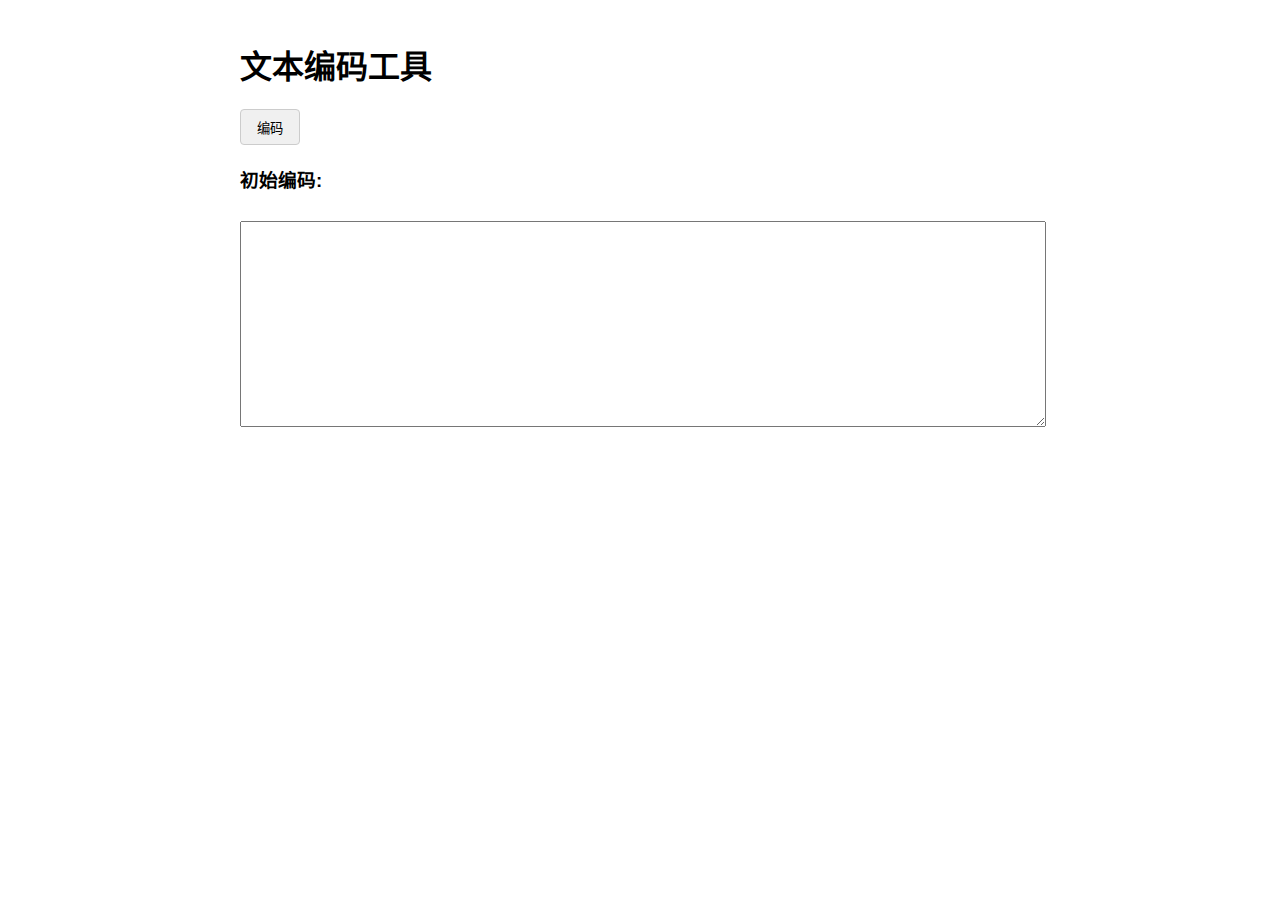
<file: html/static/tab.html>
<!DOCTYPE html>
<html lang="zh-CN">
<head>
    <meta charset="UTF-8">
    <meta name="viewport" content="width=device-width, initial-scale=1.0">
    <title>文本编码工具</title>
    <script src="./js/jschardet.min_3.2.0.js"></script>
    <script src="./js/iconv-lite-umd_0.6.10.js"></script>
    <style>
        body {
            font-family: Arial, sans-serif;
            max-width: 800px;
            margin: 0 auto;
            padding: 20px;
        }
        #mainContent {
            margin-top: 20px;
        }
        #editorModal, #gotoLineModal, #encodingModal {
            display: none;
            position: fixed;
            z-index: 1;
            left: 0;
            top: 0;
            width: 100%;
            height: 100%;
            background-color: rgba(0,0,0,0.4);
        }
        .modal-content {
            background-color: #fefefe;
            margin: 5% auto;
            padding: 20px;
            border: 1px solid #888;
            width: 90%;
            height: 80%;
            display: flex;
            flex-direction: column;
        }
        .modal-header {
            display: flex;
            justify-content: space-between;
            align-items: center;
            margin-bottom: 10px;
            border-bottom: 1px solid #ddd;
        }
        .modal-tabs {
            display: flex;
        }
        .modal-tab {
            padding: 8px 16px;
            cursor: pointer;
            border: 1px solid transparent;
            border-bottom: none;
            margin-right: 5px;
            border-radius: 4px 4px 0 0;
        }
        .modal-tab.active {
            border-color: #ddd;
            border-bottom-color: #fefefe;
            background-color: #fefefe;
            font-weight: bold;
        }
        .modal-tab-content {
            display: none;
            flex-grow: 1;
            overflow: hidden;
        }
        .modal-tab-content.active {
            display: flex;
            flex-direction: column;
        }
        .top-button-container {
            display: flex;
            justify-content: space-between;
            margin-bottom: 10px;
            align-items: center;
        }
        .left-button-group, .right-button-group {
            display: flex;
            align-items: center;
            gap: 10px;
            margin-bottom: 5px;
        }
        #editorContainer {
            display: flex;
            flex-grow: 1;
            height: 70%;
            margin-bottom: 10px;
            overflow: hidden;
        }
        #lineNumbers {
            width: 40px;
            background-color: #f5f5f5;
            padding: 10px 5px;
            overflow-y: hidden;
            text-align: right;
            font-family: monospace;
            font-size: 14px;
            line-height: 1.5;
            border-right: 1px solid #ddd;
            user-select: none;
        }
        #textAreaContainer {
            flex-grow: 1;
            position: relative;
            overflow: hidden;
        }
        #textEditor {
            width: 100%;
            height: 100%;
            box-sizing: border-box;
            resize: none;
            padding: 10px;
            font-family: monospace;
            font-size: 14px;
            line-height: 1.5;
            tab-size: 4;
            white-space: nowrap;
            overflow-x: auto;
        }
        .button-container {
            display: flex;
            justify-content: flex-end;
            margin-top: 10px;
            gap: 10px;
        }
        button, .file-input-wrapper {
            padding: 8px 16px;
            cursor: pointer;
            height: 36px;
            box-sizing: border-box;
            border: 1px solid #ccc;
            border-radius: 4px;
            background-color: #f0f0f0;
        }
        button:hover, .file-input-wrapper:hover {
            background-color: #e0e0e0;
        }
        .file-input-wrapper {
            position: relative;
            display: inline-block;
            overflow: hidden;
        }
        .file-input-wrapper input[type="file"] {
            position: absolute;
            left: 0;
            top: 0;
            opacity: 0;
            width: 100%;
            height: 100%;
            cursor: pointer;
        }
        .file-input-label {
            display: inline-block;
        }
        #initialCode {
            width: 100%;
            height: 200px;
            margin-top: 10px;
            font-family: monospace;
        }
        #fileInfo {
            margin: 10px 0;
            font-size: 14px;
            color: #666;
        }
        .small-modal {
            background-color: #fefefe;
            margin: 15% auto;
            padding: 20px;
            border: 1px solid #888;
            width: 300px;
        }
        #gotoLineInput, #encodingSelect {
            width: 100%;
            padding: 8px;
            margin: 10px 0;
            box-sizing: border-box;
        }
        #encodingSelect {
            height: 36px;
        }
        .status-message {
            color: #d9534f;
            margin-top: 5px;
            font-size: 13px;
        }
        .config-form {
            display: flex;
            flex-direction: column;
            gap: 15px;
            padding: 15px;
        }
        .config-item {
            display: flex;
            align-items: center;
        }
        .config-item label {
            width: 150px;
            margin-right: 10px;
        }
        .config-item input[type="number"],
        .config-item input[type="text"] {
            flex-grow: 1;
            padding: 8px;
            border: 1px solid #ddd;
            border-radius: 4px;
        }
        .config-item input[type="checkbox"] {
            margin-right: 5px;
        }
        
        .about-content {
            padding: 20px;
            line-height: 1.6;
        }
        .about-content h3 {
            margin-top: 0;
            color: #333;
            border-bottom: 1px solid #eee;
            padding-bottom: 10px;
        }
        .about-content p {
            margin: 10px 0;
        }
        .version-info {
            background-color: #f5f5f5;
            padding: 10px;
            border-radius: 4px;
            margin-top: 15px;
            font-family: monospace;
        }
    </style>
</head>
<body>
    <h1>文本编码工具</h1>
    
    <button id="encodeBtn">编码</button>
    
    <div id="mainContent">
        <h3>初始编码:</h3>
        <textarea id="initialCode" readonly></textarea>
    </div>

    <!-- 编辑窗口 -->
    <div id="editorModal">
        <div class="modal-content">
            <div class="modal-header">
                <div class="modal-tabs">
                    <div class="modal-tab active" data-tab="editor">文本编辑</div>
                    <div class="modal-tab" data-tab="config">通用配置</div>
                    <div class="modal-tab" data-tab="about">关于</div>
                </div>
                <div class="right-button-group">
                    <button id="cancelBtn">取消</button>
                    <button id="confirmBtn">确认</button>
                </div>
            </div>
            
            <!-- 文本编辑选项卡 -->
            <div id="editorTab" class="modal-tab-content active">
                <div class="top-button-container">
                    <div class="left-button-group">
                        <div class="file-input-wrapper">
                            <span class="file-input-label">打开</span>
                            <input type="file" id="fileInput" accept=".txt,.text,.csv,.json,.xml,.html,.js,.css,.md">
                        </div>
                        <button id="encodingBtn">编码</button>
                        <button id="gotoLineBtn">跳转到行</button>
                    </div>
                </div>
                
                <div id="editorContainer">
                    <div id="lineNumbers"></div>
                    <div id="textAreaContainer">
                        <textarea id="textEditor" spellcheck="false"></textarea>
                    </div>
                </div>
                
                <div id="fileInfo"></div>
                <div id="statusMessage" class="status-message"></div>
            </div>
            
            <!-- 通用配置选项卡 -->
            <div id="configTab" class="modal-tab-content">
                <div class="config-form">
                    <div class="config-item">
                        <label for="loopCount">循环次数:</label>
                        <input type="number" id="loopCount" min="1" max="100" value="1">
                    </div>
                    <div class="config-item">
                        <label for="includeFileName">文件名称参与编码:</label>
                        <input type="checkbox" id="includeFileName">
                    </div>
                    <div class="config-item" id="fileNamePrefixContainer" style="display: none;">
                        <label for="fileNamePrefix">文件名前缀:</label>
                        <input type="text" id="fileNamePrefix" placeholder="可选">
                    </div>
                </div>
            </div>
            
            <!-- 通用配置选项卡 -->
            <div id="aboutTab" class="modal-tab-content">
                <div class="about-content">
                    <h3>文本编码工具</h3>
                    <p>这是一个多功能文本编码处理工具，支持多种编码格式的文件编辑和转换。</p>
                    
                    <h4>主要功能：</h4>
                    <ul>
                        <li>支持多种文本编码格式（UTF-8, GBK, GB2312等）</li>
                        <li>自动检测文件编码</li>
                        <li>支持大文件编辑</li>
                        <li>可配置的编码处理选项</li>
                        <li>行号显示和跳转功能</li>
                    </ul>
                    
                    <div class="version-info">
                        <p>版本: 1.1.0</p>
                        <p>更新日期: 2023-11-15</p>
                        <p>作者: 文本编码工具团队</p>
                    </div>
                </div>
            </div>
        </div>
    </div>

    <!-- 跳转到行窗口 -->
    <div id="gotoLineModal">
        <div class="small-modal">
            <h3>跳转到行</h3>
            <input type="number" id="gotoLineInput" placeholder="输入行号" min="1">
            <div class="button-container">
                <button id="gotoLineCancelBtn">取消</button>
                <button id="gotoLineConfirmBtn">确认</button>
            </div>
        </div>
    </div>

    <!-- 编码选择窗口 -->
    <div id="encodingModal">
        <div class="small-modal">
            <h3>选择文件编码</h3>
            <select id="encodingSelect">
                <option value="UTF-8">UTF-8</option>
                <option value="GBK">GBK</option>
                <option value="GB2312">GB2312</option>
                <option value="UTF-16LE">UTF-16LE</option>
                <option value="UTF-16BE">UTF-16BE</option>
                <option value="ISO-8859-1">ISO-8859-1</option>
            </select>
            <div class="button-container">
                <button id="encodingCancelBtn">取消</button>
                <button id="encodingConfirmBtn">确认</button>
            </div>
        </div>
    </div>

    <script>
        // 获取DOM元素
        const encodeBtn = document.getElementById('encodeBtn');
        const editorModal = document.getElementById('editorModal');
        const textEditor = document.getElementById('textEditor');
        const initialCode = document.getElementById('initialCode');
        const fileInput = document.getElementById('fileInput');
        const cancelBtn = document.getElementById('cancelBtn');
        const confirmBtn = document.getElementById('confirmBtn');
        const lineNumbers = document.getElementById('lineNumbers');
        const fileInfo = document.getElementById('fileInfo');
        const statusMessage = document.getElementById('statusMessage');
        const gotoLineBtn = document.getElementById('gotoLineBtn');
        const gotoLineModal = document.getElementById('gotoLineModal');
        const gotoLineInput = document.getElementById('gotoLineInput');
        const gotoLineCancelBtn = document.getElementById('gotoLineCancelBtn');
        const gotoLineConfirmBtn = document.getElementById('gotoLineConfirmBtn');
        const encodingBtn = document.getElementById('encodingBtn');
        const encodingModal = document.getElementById('encodingModal');
        const encodingSelect = document.getElementById('encodingSelect');
        const encodingCancelBtn = document.getElementById('encodingCancelBtn');
        const encodingConfirmBtn = document.getElementById('encodingConfirmBtn');
        const loopCount = document.getElementById('loopCount');
        const includeFileName = document.getElementById('includeFileName');
        const fileNamePrefix = document.getElementById('fileNamePrefix');
        const fileNamePrefixContainer = document.getElementById('fileNamePrefixContainer');
        const editorTab = document.getElementById('editorTab');
        const configTab = document.getElementById('configTab');
        const tabs = document.querySelectorAll('.modal-tab');

        let currentFile = null;
        let detectedEncoding = 'UTF-8';

        // 选项卡切换
        tabs.forEach(tab => {
            tab.addEventListener('click', () => {
                // 更新选项卡样式
                tabs.forEach(t => t.classList.remove('active'));
                tab.classList.add('active');
                
                // 显示对应的内容
                const tabId = tab.getAttribute('data-tab');
                document.querySelectorAll('.modal-tab-content').forEach(content => {
                    content.classList.remove('active');
                });
                document.getElementById(`${tabId}Tab`).classList.add('active');
                
                // 如果是编辑器选项卡，更新行号
                if (tabId === 'editor') {
                    updateLineNumbers();
                }
            });
        });

        // 文件名称参与编码复选框变化
        includeFileName.addEventListener('change', function() {
            fileNamePrefixContainer.style.display = this.checked ? 'flex' : 'none';
        });

        // 打开编辑窗口
        encodeBtn.addEventListener('click', function() {
            textEditor.value = initialCode.value;
            updateLineNumbers();
            editorModal.style.display = 'block';
        });

        // 自动加载选择的文件
        fileInput.addEventListener('change', function() {
            if (fileInput.files.length > 0) {
                currentFile = fileInput.files[0];
                fileInfo.innerHTML = `文件: ${currentFile.name} (${formatFileSize(currentFile.size)})`;
                statusMessage.textContent = '';
                
                detectAndLoadFile(currentFile);
            }
        });

        // 检测并加载文件
        function detectAndLoadFile(file) {
            const reader = new FileReader();
            
            // 先读取为二进制数组以检测编码
            reader.onload = function(e) {
                try {
                    const rawData = new Uint8Array(e.target.result);
                    const detection = jschardet.detect(rawData);
                    detectedEncoding = detection.encoding || 'UTF-8';
                    
                    // 统一编码名称
                    if (detectedEncoding.toUpperCase() === 'GB2312' || detectedEncoding.toUpperCase() === 'GB18030') {
                        detectedEncoding = 'GBK';
                    }
                    
                    fileInfo.innerHTML = `文件: ${file.name} (${formatFileSize(file.size)}) | 检测编码: ${detectedEncoding}`;
                    loadFileWithEncoding(file, detectedEncoding);
                } catch (err) {
                    statusMessage.textContent = '编码检测失败: ' + err.message;
                    fileInfo.innerHTML = `文件: ${file.name} (${formatFileSize(file.size)})`;
                }
            };
            
            reader.onerror = function() {
                statusMessage.textContent = '文件读取失败';
            };
            
            reader.readAsArrayBuffer(file.slice(0, 1024 * 1024)); // 最多读取前1MB用于编码检测
        }

        // 使用指定编码加载文件
        function loadFileWithEncoding(file, encoding) {
            const reader = new FileReader();
            
            reader.onload = function(e) {
                try {
                    if (encoding.toUpperCase() === 'GBK' || encoding.toUpperCase() === 'GB2312') {
                        // 使用iconv-lite处理GBK编码
                        const gbkData = new Uint8Array(e.target.result);
                        const text = iconvLite.decode(gbkData, 'gbk');
                        textEditor.value = text;
                    } else if (encoding.toUpperCase() === 'UTF-8') {
                        textEditor.value = e.target.result;
                    } else if (encoding.toUpperCase() === 'UTF-16LE') {
                        textEditor.value = e.target.result;
                    } else if (encoding.toUpperCase() === 'UTF-16BE') {
                        textEditor.value = e.target.result;
                    } else {
                        // 尝试使用UTF-8，如果失败则使用原始二进制
                        try {
                            textEditor.value = e.target.result;
                        } catch (err) {
                            statusMessage.textContent = '自动解码失败，请尝试手动选择编码';
                        }
                    }
                    updateLineNumbers();
                } catch (err) {
                    statusMessage.textContent = '解码失败: ' + err.message + '，请尝试手动选择编码';
                }
            };
            
            reader.onerror = function() {
                statusMessage.textContent = '文件读取失败';
            };
            
            // 根据编码使用不同的读取方式
            if (encoding.toUpperCase() === 'GBK' || encoding.toUpperCase() === 'GB2312') {
                reader.readAsArrayBuffer(file);
            } else {
                reader.readAsText(file, encoding);
            }
        }

        // 格式化文件大小
        function formatFileSize(bytes) {
            if (bytes === 0) return '0 Bytes';
            const k = 1024;
            const sizes = ['Bytes', 'KB', 'MB', 'GB'];
            const i = Math.floor(Math.log(bytes) / Math.log(k));
            return parseFloat((bytes / Math.pow(k, i)).toFixed(2)) + ' ' + sizes[i];
        }

        // 更新行号
        function updateLineNumbers() {
            const lines = textEditor.value.split('\n');
            let lineNumbersHtml = '';
            
            for (let i = 1; i <= lines.length; i++) {
                lineNumbersHtml += i + '<br>';
            }
            
            lineNumbers.innerHTML = lineNumbersHtml;
            
            // 同步滚动
            lineNumbers.scrollTop = textEditor.scrollTop;
        }

        // 文本编辑器滚动时同步行号滚动
        textEditor.addEventListener('scroll', function() {
            lineNumbers.scrollTop = textEditor.scrollTop;
        });

        // 文本内容变化时更新行号
        textEditor.addEventListener('input', function() {
            updateLineNumbers();
        });

        // 取消按钮
        cancelBtn.addEventListener('click', function() {
            editorModal.style.display = 'none';
        });

        // 确认按钮
        confirmBtn.addEventListener('click', function() {
            // 获取配置值
            const config = {
                loopCount: parseInt(loopCount.value) || 1,
                includeFileName: includeFileName.checked,
                fileNamePrefix: fileNamePrefix.value
            };
            
            // 应用配置到编码过程
            let result = textEditor.value;
            if (config.includeFileName && currentFile) {
                const fileName = config.fileNamePrefix ? 
                    `${config.fileNamePrefix}_${currentFile.name}` : 
                    currentFile.name;
                result = `${fileName}\n${result}`;
            }
            
            // 循环处理
            for (let i = 1; i < config.loopCount; i++) {
                result += `\n\n--- 循环 ${i+1} ---\n${textEditor.value}`;
            }
            
            initialCode.value = result;
            editorModal.style.display = 'none';
        });

        // 编码按钮
        encodingBtn.addEventListener('click', function() {
            if (!currentFile) {
                statusMessage.textContent = '请先选择文件';
                return;
            }
            encodingSelect.value = detectedEncoding;
            encodingModal.style.display = 'block';
        });

        // 编码确认按钮
        encodingConfirmBtn.addEventListener('click', function() {
            const selectedEncoding = encodingSelect.value;
            detectedEncoding = selectedEncoding;
            fileInfo.innerHTML = `文件: ${currentFile.name} (${formatFileSize(currentFile.size)}) | 使用编码: ${selectedEncoding}`;
            loadFileWithEncoding(currentFile, selectedEncoding);
            encodingModal.style.display = 'none';
        });

        // 编码取消按钮
        encodingCancelBtn.addEventListener('click', function() {
            encodingModal.style.display = 'none';
        });

        // 跳转到行按钮
        gotoLineBtn.addEventListener('click', function() {
            gotoLineInput.value = '';
            gotoLineModal.style.display = 'block';
            gotoLineInput.focus();
        });

        // 跳转到行取消按钮
        gotoLineCancelBtn.addEventListener('click', function() {
            gotoLineModal.style.display = 'none';
        });

        // 跳转到行确认按钮
        gotoLineConfirmBtn.addEventListener('click', function() {
            const lineNumber = parseInt(gotoLineInput.value);
            if (!isNaN(lineNumber) && lineNumber > 0) {
                gotoLine(lineNumber);
            }
            gotoLineModal.style.display = 'none';
        });

        // 跳转到指定行
        function gotoLine(lineNumber) {
            const lines = textEditor.value.split('\n');
            if (lineNumber > lines.length) {
                lineNumber = lines.length;
            }
            
            // 计算跳转位置
            let position = 0;
            for (let i = 0; i < lineNumber - 1; i++) {
                position += lines[i].length + 1; // +1 for newline character
            }
            
            // 设置光标位置并滚动到该位置
            textEditor.focus();
            textEditor.setSelectionRange(position, position);
            
            // 计算滚动位置
            const lineHeight = parseInt(window.getComputedStyle(textEditor).lineHeight);
            const editorHeight = textEditor.clientHeight;
            const scrollTo = (lineNumber - 1) * lineHeight - editorHeight / 2;
            textEditor.scrollTop = scrollTo;
        }

        // 点击模态框外部关闭窗口
        window.addEventListener('click', function(event) {
            if (event.target === editorModal) {
                editorModal.style.display = 'none';
            }
            if (event.target === gotoLineModal) {
                gotoLineModal.style.display = 'none';
            }
            if (event.target === encodingModal) {
                encodingModal.style.display = 'none';
            }
        });

        // 初始化行号
        updateLineNumbers();
    </script>
</body>
</html>
<!-- 
<!DOCTYPE html>
<html lang="zh-CN">
<head>
    <meta charset="UTF-8">
    <meta name="viewport" content="width=device-width, initial-scale=1.0">
    <title>Tab页面切换示例</title>
    <style>
        /* 基础样式 */
        body {
            font-family: Arial, sans-serif;
            margin: 0;
            padding: 20px;
        }
        
        /* Tab导航样式 */
        .tab-container {
            max-width: 800px;
            margin: 0 auto;
        }
        
        .tab-buttons {
            display: flex;
            border-bottom: 1px solid #ddd;
        }
        
        .tab-btn {
            padding: 10px 20px;
            background: #f1f1f1;
            border: none;
            cursor: pointer;
            transition: 0.3s;
            font-size: 16px;
        }
        
        .tab-btn:hover {
            background: #ddd;
        }
        
        .tab-btn.active {
            background: #4CAF50;
            color: white;
        }
        
        /* Tab内容样式 */
        .tab-content {
            display: none;
            padding: 20px;
            border: 1px solid #ddd;
            border-top: none;
            animation: fadeEffect 0.5s;
        }
        
        @keyframes fadeEffect {
            from {opacity: 0;}
            to {opacity: 1;}
        }
        
        .tab-content.active {
            display: block;
        }
    </style>
</head>
<body>
    <div class="tab-container">
        <div class="tab-buttons">
            <button class="tab-btn active" onclick="openTab(event, 'tab1')">首页</button>
            <button class="tab-btn" onclick="openTab(event, 'tab2')">产品</button>
            <button class="tab-btn" onclick="openTab(event, 'tab3')">关于</button>
            <button class="tab-btn" onclick="openTab(event, 'tab4')">联系</button>
        </div>
        
        <div id="tab1" class="tab-content active">
            <h3>首页内容</h3>
            <p>这里是首页的内容区域。欢迎访问我们的网站！</p>
        </div>
        
        <div id="tab2" class="tab-content">
            <h3>产品介绍</h3>
            <p>这里展示我们的产品信息。我们提供多种优质产品。</p>
            <ul>
                <li>产品A</li>
                <li>产品B</li>
                <li>产品C</li>
            </ul>
        </div>
        
        <div id="tab3" class="tab-content">
            <h3>关于我们</h3>
            <p>公司成立于2010年，专注于提供优质服务。</p>
        </div>
        
        <div id="tab4" class="tab-content">
            <h3>联系我们</h3>
            <p>电话: 123-456-7890</p>
            <p>邮箱: contact@example.com</p>
        </div>
    </div>
 
    <script>
        function openTab(evt, tabId) {
            // 隐藏所有tab内容
            var tabContents = document.getElementsByClassName("tab-content");
            for (var i = 0; i < tabContents.length; i++) {
                tabContents[i].classList.remove("active");
            }
            
            // 移除所有按钮的active类
            var tabButtons = document.getElementsByClassName("tab-btn");
            for (var i = 0; i < tabButtons.length; i++) {
                tabButtons[i].classList.remove("active");
            }
            
            // 显示当前tab内容并激活按钮
            document.getElementById(tabId).classList.add("active");
            evt.currentTarget.classList.add("active");
        }
    </script>
</body>
</html>
-->
<!-- 
<!DOCTYPE html>
<html lang="en">
<head>
<meta charset="UTF-8">
<meta http-equiv="X-UA-Compatible" content="IE=edge">
<meta name="viewport" content="width=device-width, initial-scale=1.0">
<title>Document</title>
<style>
*{
    margin: 0;
    padding: 0;
}
 
body{
    background-color:rgb(204, 202, 202);
}
 
.container{
    width: 300px;
    height: 200px;
    background-color: #fff;
    margin: 100px auto;
}
 
.container .up{
    height: 50px;
    width: 100%;
}
 
.container .up ul{
    list-style-type: none;
    text-align: center;
}
 
.container .up ul li{
    float: left;
    width: 60px;
    height: 50px;
    line-height: 50px;
}
 
.container .up ul li a{
    text-decoration: none;
    font-size: 20px;  
}
 
.select{
    border-bottom: 2px solid orange;
}
 
.container .down{
    width: 100%;
    height: 100px;
    position: relative;
    text-align: center;
}
 
.container .down div{
    position: absolute;
    line-height: 100px;
    height: 100%;
    width: 100%;
    display: none;
}
 
.container .down .div_select{
    display: block;
}
</style>
</head>
<body>
    <div class="container">
        <div class="up">
            <ul>
                <li class="select"><a href="#">百度</a></li>
                <li><a href="#">QQ</a></li>
                <li><a href="#">微信</a></li>
                <li><a href="#">谷歌</a></li>
                <li><a href="#">网易</a></li>
            </ul>
        </div>
        <div class="down">
            <div class="div_select">百度内容</div>
            <div>QQ内容</div>
            <div>微信内容</div>
            <div>谷歌内容</div>
            <div>网易内容</div>
        </div>
    </div>
<script>
var lis = document.querySelector(".up").querySelectorAll("li");
var divs = document.querySelector(".down").querySelectorAll("div");
 
for(var i=0; i<lis.length; i++){
    // 闭包帮我们把变量保存到内存中
    (function(num){
        lis[num].onmouseenter = function(){
            // 因为我们不知道前一个高亮的li是谁，索性就把全部li的class清除，清除前一个li的影响
            for(var j=0; j<lis.length; j++){
                lis[j].removeAttribute("class");
                divs[j].removeAttribute("class");
            }
 
            // 在书写结构时，下划线的高亮效果是通过给指定li添加class,然后在css中为指定class添加高亮效果，js中可通过动态添加class的方式实现选中内容底部边框高亮
            lis[num].setAttribute("class","select");
            // 同上
            divs[num].setAttribute("class","div_select");
        }
    })(i)
}
</script>
</body>
</html>
</file>
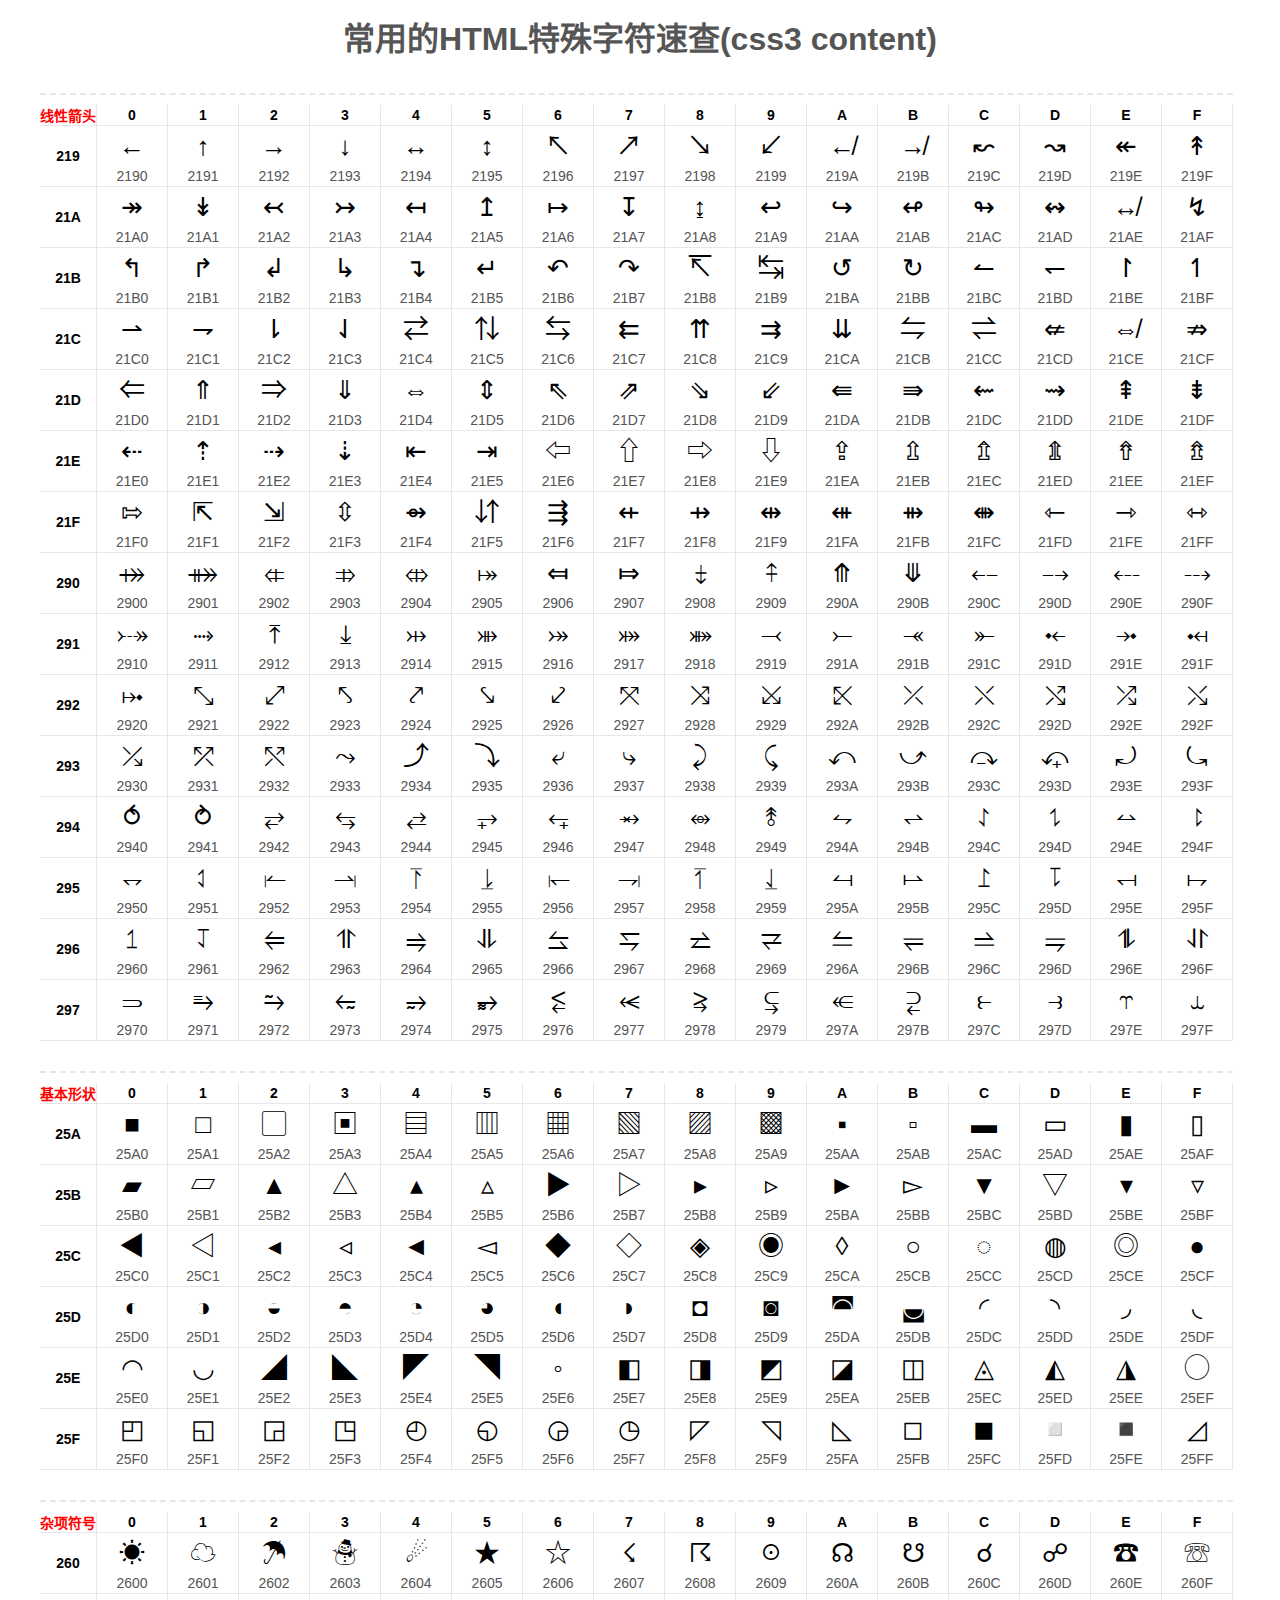
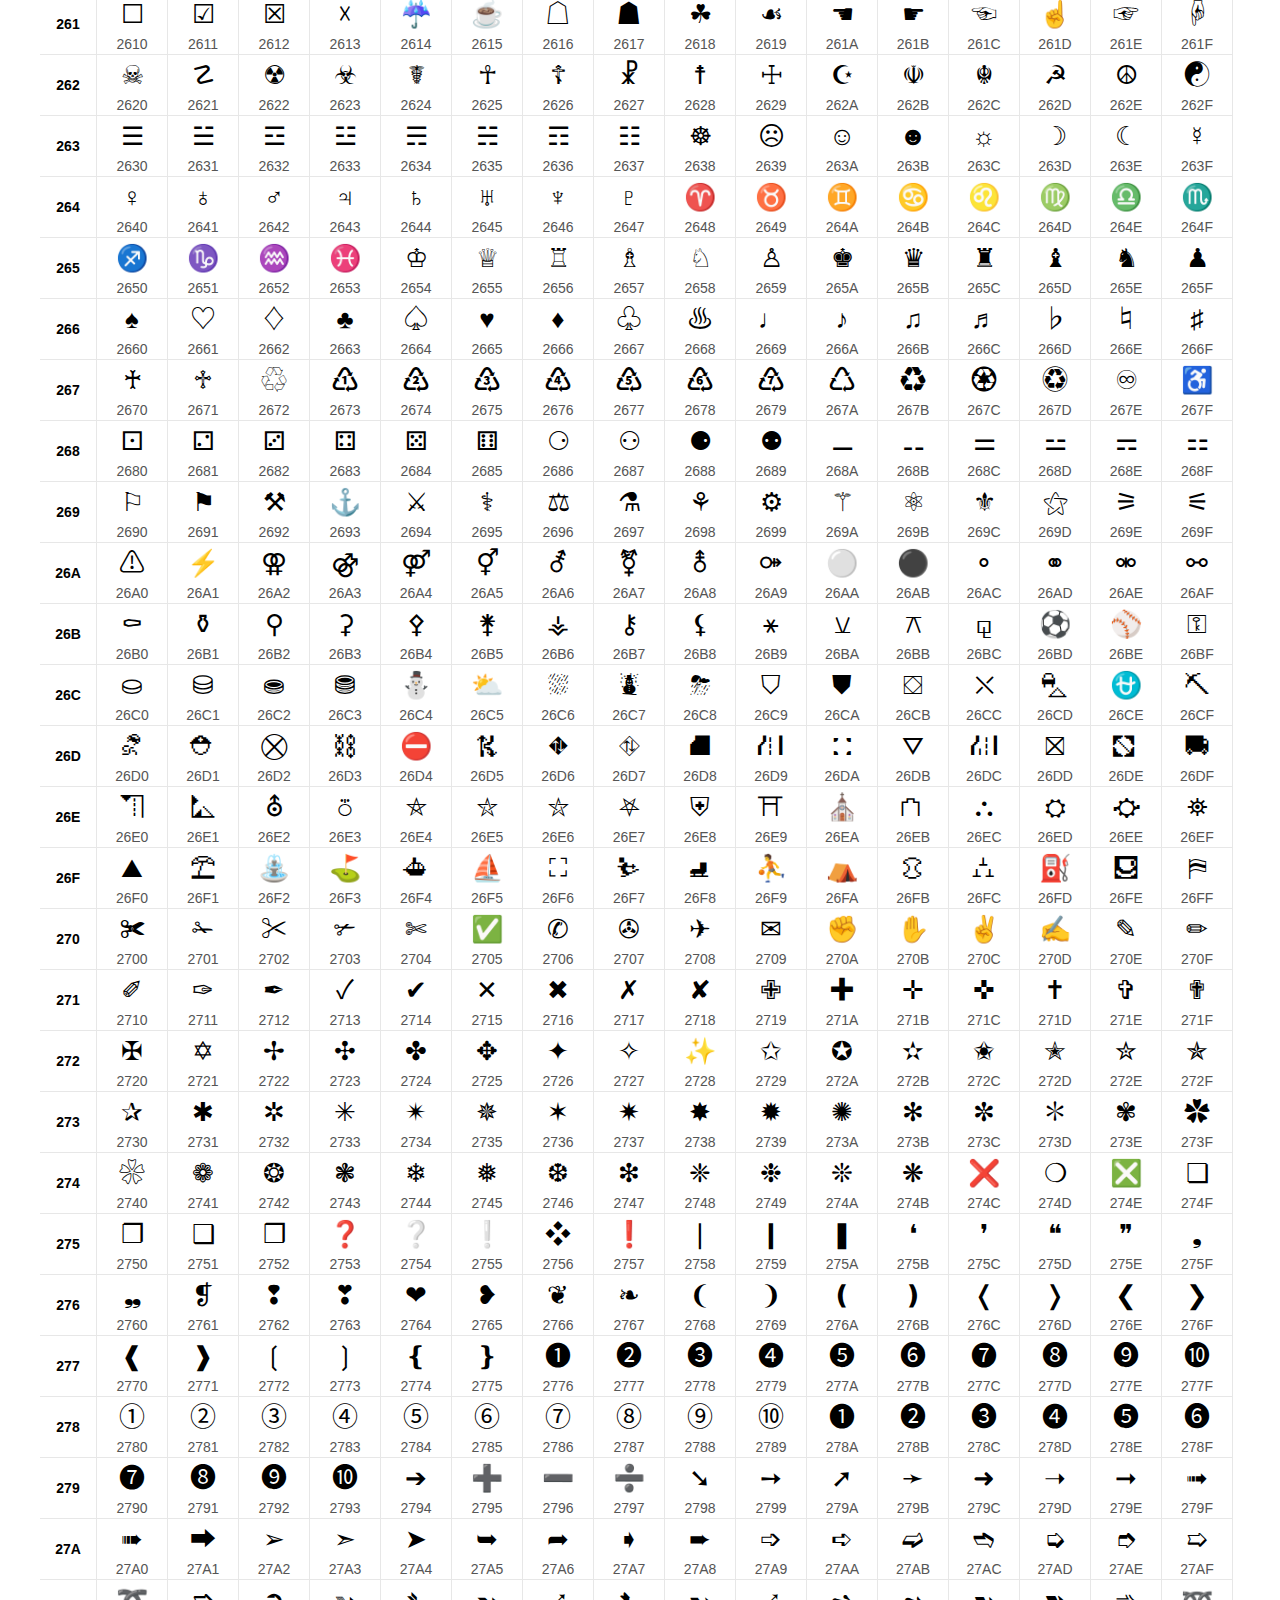
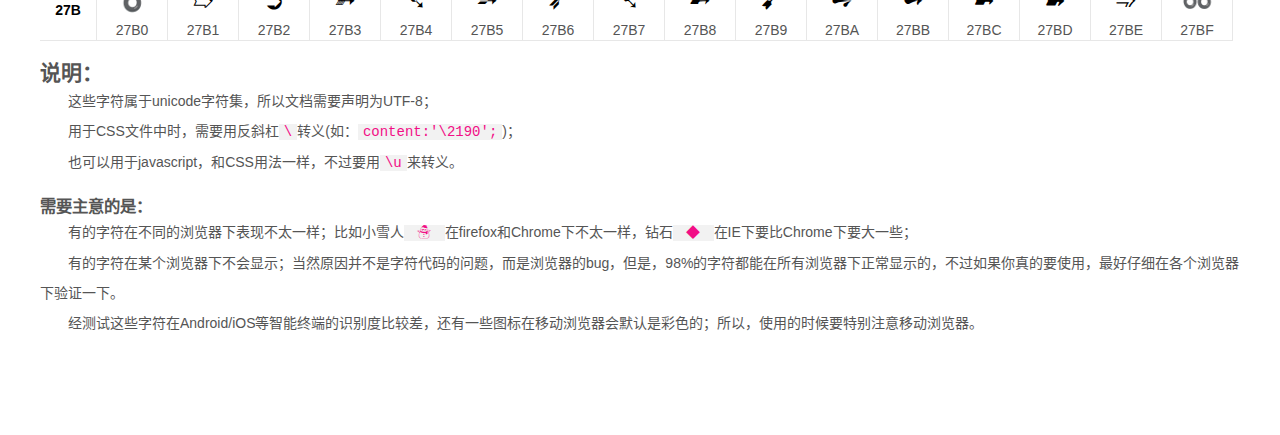
<file: html/static/unicode_css3_content.html>
<!DOCTYPE html >
<html lang="zh-CN">
  <head> 
    <meta http-equiv="Content-Type" content="text/html; charset=UTF-8"/>
    <meta http-equiv="X-UA-Compatible" content="IE=edge"/>
    <title>常用的HTML特殊字符速查(css3 content)</title>
    <link rel="stylesheet" type="text/css" href="unicode_css3_content.css"/>
  </head>
  <body>
    <div class="wrap">
      <h1>常用的HTML特殊字符速查(css3 content)</h1>
      <table>
        <tr>
          <th class="red">线性箭头</th>
          <th>0</th>
          <th>1</th>
          <th>2</th>
          <th>3</th>
          <th>4</th>
          <th>5</th>
          <th>6</th>
          <th>7</th>
          <th>8</th>
          <th>9</th>
          <th>A</th>
          <th>B</th>
          <th>C</th>
          <th>D</th>
          <th>E</th>
          <th>F</th>
        </tr>
        <tr> 
          <th>219</th>
          <td> 
            <p class="u2190"> <span>2190</span></p>
          </td>
          <td> 
            <p class="u2191"> <span>2191</span></p>
          </td>
          <td> 
            <p class="u2192"> <span>2192</span></p>
          </td>
          <td> 
            <p class="u2193"> <span>2193</span></p>
          </td>
          <td> 
            <p class="u2194"> <span>2194</span></p>
          </td>
          <td> 
            <p class="u2195"> <span>2195</span></p>
          </td>
          <td> 
            <p class="u2196"> <span>2196</span></p>
          </td>
          <td> 
            <p class="u2197"> <span>2197</span></p>
          </td>
          <td> 
            <p class="u2198"> <span>2198</span></p>
          </td>
          <td> 
            <p class="u2199"> <span>2199</span></p>
          </td>
          <td> 
            <p class="u219A"> <span>219A</span></p>
          </td>
          <td> 
            <p class="u219B"> <span>219B</span></p>
          </td>
          <td> 
            <p class="u219C"> <span>219C</span></p>
          </td>
          <td> 
            <p class="u219D"> <span>219D</span></p>
          </td>
          <td> 
            <p class="u219E"> <span>219E</span></p>
          </td>
          <td> 
            <p class="u219F"> <span>219F</span></p>
          </td>
        </tr>
        <tr> 
          <th>21A</th>
          <td> 
            <p class="u21A0"> <span>21A0</span></p>
          </td>
          <td> 
            <p class="u21A1"> <span>21A1</span></p>
          </td>
          <td> 
            <p class="u21A2"> <span>21A2</span></p>
          </td>
          <td> 
            <p class="u21A3"> <span>21A3</span></p>
          </td>
          <td> 
            <p class="u21A4"> <span>21A4</span></p>
          </td>
          <td> 
            <p class="u21A5"> <span>21A5</span></p>
          </td>
          <td> 
            <p class="u21A6"> <span>21A6</span></p>
          </td>
          <td> 
            <p class="u21A7"> <span>21A7</span></p>
          </td>
          <td> 
            <p class="u21A8"> <span>21A8</span></p>
          </td>
          <td> 
            <p class="u21A9"> <span>21A9</span></p>
          </td>
          <td> 
            <p class="u21AA"> <span>21AA</span></p>
          </td>
          <td> 
            <p class="u21AB"> <span>21AB</span></p>
          </td>
          <td> 
            <p class="u21AC"> <span>21AC</span></p>
          </td>
          <td> 
            <p class="u21AD"> <span>21AD</span></p>
          </td>
          <td> 
            <p class="u21AE"> <span>21AE</span></p>
          </td>
          <td> 
            <p class="u21AF"> <span>21AF</span></p>
          </td>
        </tr>
        <tr> 
          <th>21B</th>
          <td> 
            <p class="u21B0"> <span>21B0</span></p>
          </td>
          <td> 
            <p class="u21B1"> <span>21B1</span></p>
          </td>
          <td> 
            <p class="u21B2"> <span>21B2</span></p>
          </td>
          <td> 
            <p class="u21B3"> <span>21B3</span></p>
          </td>
          <td> 
            <p class="u21B4"> <span>21B4</span></p>
          </td>
          <td> 
            <p class="u21B5"> <span>21B5</span></p>
          </td>
          <td> 
            <p class="u21B6"> <span>21B6</span></p>
          </td>
          <td> 
            <p class="u21B7"> <span>21B7</span></p>
          </td>
          <td> 
            <p class="u21B8"> <span>21B8</span></p>
          </td>
          <td> 
            <p class="u21B9"> <span>21B9</span></p>
          </td>
          <td> 
            <p class="u21BA"> <span>21BA</span></p>
          </td>
          <td> 
            <p class="u21BB"> <span>21BB</span></p>
          </td>
          <td> 
            <p class="u21BC"> <span>21BC</span></p>
          </td>
          <td> 
            <p class="u21BD"> <span>21BD</span></p>
          </td>
          <td> 
            <p class="u21BE"> <span>21BE</span></p>
          </td>
          <td> 
            <p class="u21BF"> <span>21BF</span></p>
          </td>
        </tr>
        <tr> 
          <th>21C</th>
          <td> 
            <p class="u21C0"> <span>21C0</span></p>
          </td>
          <td> 
            <p class="u21C1"> <span>21C1</span></p>
          </td>
          <td> 
            <p class="u21C2"> <span>21C2</span></p>
          </td>
          <td> 
            <p class="u21C3"> <span>21C3</span></p>
          </td>
          <td> 
            <p class="u21C4"> <span>21C4</span></p>
          </td>
          <td> 
            <p class="u21C5"> <span>21C5</span></p>
          </td>
          <td> 
            <p class="u21C6"> <span>21C6</span></p>
          </td>
          <td> 
            <p class="u21C7"> <span>21C7</span></p>
          </td>
          <td> 
            <p class="u21C8"> <span>21C8</span></p>
          </td>
          <td> 
            <p class="u21C9"> <span>21C9</span></p>
          </td>
          <td> 
            <p class="u21CA"> <span>21CA</span></p>
          </td>
          <td> 
            <p class="u21CB"> <span>21CB</span></p>
          </td>
          <td> 
            <p class="u21CC"> <span>21CC</span></p>
          </td>
          <td> 
            <p class="u21CD"> <span>21CD</span></p>
          </td>
          <td> 
            <p class="u21CE"> <span>21CE</span></p>
          </td>
          <td> 
            <p class="u21CF"> <span>21CF</span></p>
          </td>
        </tr>
        <tr> 
          <th>21D</th>
          <td> 
            <p class="u21D0"> <span>21D0</span></p>
          </td>
          <td> 
            <p class="u21D1"> <span>21D1</span></p>
          </td>
          <td> 
            <p class="u21D2"> <span>21D2</span></p>
          </td>
          <td> 
            <p class="u21D3"> <span>21D3</span></p>
          </td>
          <td> 
            <p class="u21D4"> <span>21D4</span></p>
          </td>
          <td> 
            <p class="u21D5"> <span>21D5</span></p>
          </td>
          <td> 
            <p class="u21D6"> <span>21D6</span></p>
          </td>
          <td> 
            <p class="u21D7"> <span>21D7</span></p>
          </td>
          <td> 
            <p class="u21D8"> <span>21D8</span></p>
          </td>
          <td> 
            <p class="u21D9"> <span>21D9</span></p>
          </td>
          <td> 
            <p class="u21DA"> <span>21DA</span></p>
          </td>
          <td> 
            <p class="u21DB"> <span>21DB</span></p>
          </td>
          <td> 
            <p class="u21DC"> <span>21DC</span></p>
          </td>
          <td> 
            <p class="u21DD"> <span>21DD</span></p>
          </td>
          <td> 
            <p class="u21DE"> <span>21DE</span></p>
          </td>
          <td> 
            <p class="u21DF"> <span>21DF</span></p>
          </td>
        </tr>
        <tr> 
          <th>21E</th>
          <td> 
            <p class="u21E0"> <span>21E0</span></p>
          </td>
          <td> 
            <p class="u21E1"> <span>21E1</span></p>
          </td>
          <td> 
            <p class="u21E2"> <span>21E2</span></p>
          </td>
          <td> 
            <p class="u21E3"> <span>21E3</span></p>
          </td>
          <td> 
            <p class="u21E4"> <span>21E4</span></p>
          </td>
          <td> 
            <p class="u21E5"> <span>21E5</span></p>
          </td>
          <td> 
            <p class="u21E6"> <span>21E6</span></p>
          </td>
          <td> 
            <p class="u21E7"> <span>21E7</span></p>
          </td>
          <td> 
            <p class="u21E8"> <span>21E8</span></p>
          </td>
          <td> 
            <p class="u21E9"> <span>21E9</span></p>
          </td>
          <td> 
            <p class="u21EA"> <span>21EA</span></p>
          </td>
          <td> 
            <p class="u21EB"> <span>21EB</span></p>
          </td>
          <td> 
            <p class="u21EC"> <span>21EC</span></p>
          </td>
          <td> 
            <p class="u21ED"> <span>21ED</span></p>
          </td>
          <td> 
            <p class="u21EE"> <span>21EE</span></p>
          </td>
          <td> 
            <p class="u21EF"> <span>21EF</span></p>
          </td>
        </tr>
        <tr> 
          <th>21F</th>
          <td> 
            <p class="u21F0"> <span>21F0</span></p>
          </td>
          <td> 
            <p class="u21F1"> <span>21F1</span></p>
          </td>
          <td> 
            <p class="u21F2"> <span>21F2</span></p>
          </td>
          <td> 
            <p class="u21F3"> <span>21F3</span></p>
          </td>
          <td> 
            <p class="u21F4"> <span>21F4</span></p>
          </td>
          <td> 
            <p class="u21F5"> <span>21F5</span></p>
          </td>
          <td> 
            <p class="u21F6"> <span>21F6</span></p>
          </td>
          <td> 
            <p class="u21F7"> <span>21F7</span></p>
          </td>
          <td> 
            <p class="u21F8"> <span>21F8</span></p>
          </td>
          <td> 
            <p class="u21F9"> <span>21F9</span></p>
          </td>
          <td> 
            <p class="u21FA"> <span>21FA</span></p>
          </td>
          <td> 
            <p class="u21FB"> <span>21FB</span></p>
          </td>
          <td> 
            <p class="u21FC"> <span>21FC</span></p>
          </td>
          <td> 
            <p class="u21FD"> <span>21FD</span></p>
          </td>
          <td> 
            <p class="u21FE"> <span>21FE</span></p>
          </td>
          <td> 
            <p class="u21FF"> <span>21FF</span></p>
          </td>
        </tr>
        <tr> 
          <th>290</th>
          <td> 
            <p class="u2900"> <span>2900</span></p>
          </td>
          <td> 
            <p class="u2901"> <span>2901</span></p>
          </td>
          <td> 
            <p class="u2902"> <span>2902</span></p>
          </td>
          <td> 
            <p class="u2903"> <span>2903</span></p>
          </td>
          <td> 
            <p class="u2904"> <span>2904</span></p>
          </td>
          <td> 
            <p class="u2905"> <span>2905</span></p>
          </td>
          <td> 
            <p class="u2906"> <span>2906</span></p>
          </td>
          <td> 
            <p class="u2907"> <span>2907</span></p>
          </td>
          <td> 
            <p class="u2908"> <span>2908</span></p>
          </td>
          <td> 
            <p class="u2909"> <span>2909</span></p>
          </td>
          <td> 
            <p class="u290A"> <span>290A</span></p>
          </td>
          <td> 
            <p class="u290B"> <span>290B</span></p>
          </td>
          <td> 
            <p class="u290C"> <span>290C</span></p>
          </td>
          <td> 
            <p class="u290D"> <span>290D</span></p>
          </td>
          <td> 
            <p class="u290E"> <span>290E</span></p>
          </td>
          <td> 
            <p class="u290F"> <span>290F</span></p>
          </td>
        </tr>
        <tr> 
          <th>291</th>
          <td> 
            <p class="u2910"> <span>2910</span></p>
          </td>
          <td> 
            <p class="u2911"> <span>2911</span></p>
          </td>
          <td> 
            <p class="u2912"> <span>2912</span></p>
          </td>
          <td> 
            <p class="u2913"> <span>2913</span></p>
          </td>
          <td> 
            <p class="u2914"> <span>2914</span></p>
          </td>
          <td> 
            <p class="u2915"> <span>2915</span></p>
          </td>
          <td> 
            <p class="u2916"> <span>2916</span></p>
          </td>
          <td> 
            <p class="u2917"> <span>2917</span></p>
          </td>
          <td> 
            <p class="u2918"> <span>2918</span></p>
          </td>
          <td> 
            <p class="u2919"> <span>2919</span></p>
          </td>
          <td> 
            <p class="u291A"> <span>291A</span></p>
          </td>
          <td> 
            <p class="u291B"> <span>291B</span></p>
          </td>
          <td> 
            <p class="u291C"> <span>291C</span></p>
          </td>
          <td> 
            <p class="u291D"> <span>291D</span></p>
          </td>
          <td> 
            <p class="u291E"> <span>291E</span></p>
          </td>
          <td> 
            <p class="u291F"> <span>291F</span></p>
          </td>
        </tr>
        <tr> 
          <th>292</th>
          <td> 
            <p class="u2920"> <span>2920</span></p>
          </td>
          <td> 
            <p class="u2921"> <span>2921</span></p>
          </td>
          <td> 
            <p class="u2922"> <span>2922</span></p>
          </td>
          <td> 
            <p class="u2923"> <span>2923</span></p>
          </td>
          <td> 
            <p class="u2924"> <span>2924</span></p>
          </td>
          <td> 
            <p class="u2925"> <span>2925</span></p>
          </td>
          <td> 
            <p class="u2926"> <span>2926</span></p>
          </td>
          <td> 
            <p class="u2927"> <span>2927</span></p>
          </td>
          <td> 
            <p class="u2928"> <span>2928</span></p>
          </td>
          <td> 
            <p class="u2929"> <span>2929</span></p>
          </td>
          <td> 
            <p class="u292A"> <span>292A</span></p>
          </td>
          <td> 
            <p class="u292B"> <span>292B</span></p>
          </td>
          <td> 
            <p class="u292C"> <span>292C</span></p>
          </td>
          <td> 
            <p class="u292D"> <span>292D</span></p>
          </td>
          <td> 
            <p class="u292E"> <span>292E</span></p>
          </td>
          <td> 
            <p class="u292F"> <span>292F</span></p>
          </td>
        </tr>
        <tr> 
          <th>293</th>
          <td> 
            <p class="u2930"> <span>2930</span></p>
          </td>
          <td> 
            <p class="u2931"> <span>2931</span></p>
          </td>
          <td> 
            <p class="u2932"> <span>2932</span></p>
          </td>
          <td> 
            <p class="u2933"> <span>2933</span></p>
          </td>
          <td> 
            <p class="u2934"> <span>2934</span></p>
          </td>
          <td> 
            <p class="u2935"> <span>2935</span></p>
          </td>
          <td> 
            <p class="u2936"> <span>2936</span></p>
          </td>
          <td> 
            <p class="u2937"> <span>2937</span></p>
          </td>
          <td> 
            <p class="u2938"> <span>2938</span></p>
          </td>
          <td> 
            <p class="u2939"> <span>2939</span></p>
          </td>
          <td> 
            <p class="u293A"> <span>293A</span></p>
          </td>
          <td> 
            <p class="u293B"> <span>293B</span></p>
          </td>
          <td> 
            <p class="u293C"> <span>293C</span></p>
          </td>
          <td> 
            <p class="u293D"> <span>293D</span></p>
          </td>
          <td> 
            <p class="u293E"> <span>293E</span></p>
          </td>
          <td> 
            <p class="u293F"> <span>293F</span></p>
          </td>
        </tr>
        <tr> 
          <th>294</th>
          <td> 
            <p class="u2940"> <span>2940</span></p>
          </td>
          <td> 
            <p class="u2941"> <span>2941</span></p>
          </td>
          <td> 
            <p class="u2942"> <span>2942</span></p>
          </td>
          <td> 
            <p class="u2943"> <span>2943</span></p>
          </td>
          <td> 
            <p class="u2944"> <span>2944</span></p>
          </td>
          <td> 
            <p class="u2945"> <span>2945</span></p>
          </td>
          <td> 
            <p class="u2946"> <span>2946</span></p>
          </td>
          <td> 
            <p class="u2947"> <span>2947</span></p>
          </td>
          <td> 
            <p class="u2948"> <span>2948</span></p>
          </td>
          <td> 
            <p class="u2949"> <span>2949</span></p>
          </td>
          <td> 
            <p class="u294A"> <span>294A</span></p>
          </td>
          <td> 
            <p class="u294B"> <span>294B</span></p>
          </td>
          <td> 
            <p class="u294C"> <span>294C</span></p>
          </td>
          <td> 
            <p class="u294D"> <span>294D</span></p>
          </td>
          <td> 
            <p class="u294E"> <span>294E</span></p>
          </td>
          <td> 
            <p class="u294F"> <span>294F</span></p>
          </td>
        </tr>
        <tr> 
          <th>295</th>
          <td> 
            <p class="u2950"> <span>2950</span></p>
          </td>
          <td> 
            <p class="u2951"> <span>2951</span></p>
          </td>
          <td> 
            <p class="u2952"> <span>2952</span></p>
          </td>
          <td> 
            <p class="u2953"> <span>2953</span></p>
          </td>
          <td> 
            <p class="u2954"> <span>2954</span></p>
          </td>
          <td> 
            <p class="u2955"> <span>2955</span></p>
          </td>
          <td> 
            <p class="u2956"> <span>2956</span></p>
          </td>
          <td> 
            <p class="u2957"> <span>2957</span></p>
          </td>
          <td> 
            <p class="u2958"> <span>2958</span></p>
          </td>
          <td> 
            <p class="u2959"> <span>2959</span></p>
          </td>
          <td> 
            <p class="u295A"> <span>295A</span></p>
          </td>
          <td> 
            <p class="u295B"> <span>295B</span></p>
          </td>
          <td> 
            <p class="u295C"> <span>295C</span></p>
          </td>
          <td> 
            <p class="u295D"> <span>295D</span></p>
          </td>
          <td> 
            <p class="u295E"> <span>295E</span></p>
          </td>
          <td> 
            <p class="u295F"> <span>295F</span></p>
          </td>
        </tr>
        <tr> 
          <th>296</th>
          <td> 
            <p class="u2960"> <span>2960</span></p>
          </td>
          <td> 
            <p class="u2961"> <span>2961</span></p>
          </td>
          <td> 
            <p class="u2962"> <span>2962</span></p>
          </td>
          <td> 
            <p class="u2963"> <span>2963</span></p>
          </td>
          <td> 
            <p class="u2964"> <span>2964</span></p>
          </td>
          <td> 
            <p class="u2965"> <span>2965</span></p>
          </td>
          <td> 
            <p class="u2966"> <span>2966</span></p>
          </td>
          <td> 
            <p class="u2967"> <span>2967</span></p>
          </td>
          <td> 
            <p class="u2968"> <span>2968</span></p>
          </td>
          <td> 
            <p class="u2969"> <span>2969</span></p>
          </td>
          <td> 
            <p class="u296A"> <span>296A</span></p>
          </td>
          <td> 
            <p class="u296B"> <span>296B</span></p>
          </td>
          <td> 
            <p class="u296C"> <span>296C</span></p>
          </td>
          <td> 
            <p class="u296D"> <span>296D</span></p>
          </td>
          <td> 
            <p class="u296E"> <span>296E</span></p>
          </td>
          <td> 
            <p class="u296F"> <span>296F</span></p>
          </td>
        </tr>
        <tr> 
          <th>297</th>
          <td> 
            <p class="u2970"> <span>2970</span></p>
          </td>
          <td> 
            <p class="u2971"> <span>2971</span></p>
          </td>
          <td> 
            <p class="u2972"> <span>2972</span></p>
          </td>
          <td> 
            <p class="u2973"> <span>2973</span></p>
          </td>
          <td> 
            <p class="u2974"> <span>2974</span></p>
          </td>
          <td> 
            <p class="u2975"> <span>2975</span></p>
          </td>
          <td> 
            <p class="u2976"> <span>2976</span></p>
          </td>
          <td> 
            <p class="u2977"> <span>2977</span></p>
          </td>
          <td> 
            <p class="u2978"> <span>2978</span></p>
          </td>
          <td> 
            <p class="u2979"> <span>2979</span></p>
          </td>
          <td> 
            <p class="u297A"> <span>297A</span></p>
          </td>
          <td> 
            <p class="u297B"> <span>297B</span></p>
          </td>
          <td> 
            <p class="u297C"> <span>297C</span></p>
          </td>
          <td> 
            <p class="u297D"> <span>297D</span></p>
          </td>
          <td> 
            <p class="u297E"> <span>297E</span></p>
          </td>
          <td> 
            <p class="u297F"> <span>297F</span></p>
          </td>
        </tr>
      </table>
      <table>
        <tr>
          <th class="red">基本形状</th>
          <th>0</th>
          <th>1</th>
          <th>2</th>
          <th>3</th>
          <th>4</th>
          <th>5</th>
          <th>6</th>
          <th>7</th>
          <th>8</th>
          <th>9</th>
          <th>A</th>
          <th>B</th>
          <th>C</th>
          <th>D</th>
          <th>E</th>
          <th>F</th>
        </tr>
        <tr> 
          <th>25A</th>
          <td> 
            <p class="u25A0"> <span>25A0</span></p>
          </td>
          <td> 
            <p class="u25A1"> <span>25A1</span></p>
          </td>
          <td> 
            <p class="u25A2"> <span>25A2</span></p>
          </td>
          <td> 
            <p class="u25A3"> <span>25A3</span></p>
          </td>
          <td> 
            <p class="u25A4"> <span>25A4</span></p>
          </td>
          <td> 
            <p class="u25A5"> <span>25A5</span></p>
          </td>
          <td> 
            <p class="u25A6"> <span>25A6</span></p>
          </td>
          <td> 
            <p class="u25A7"> <span>25A7</span></p>
          </td>
          <td> 
            <p class="u25A8"> <span>25A8</span></p>
          </td>
          <td> 
            <p class="u25A9"> <span>25A9</span></p>
          </td>
          <td> 
            <p class="u25AA"> <span>25AA</span></p>
          </td>
          <td> 
            <p class="u25AB"> <span>25AB</span></p>
          </td>
          <td> 
            <p class="u25AC"> <span>25AC</span></p>
          </td>
          <td> 
            <p class="u25AD"> <span>25AD</span></p>
          </td>
          <td> 
            <p class="u25AE"> <span>25AE</span></p>
          </td>
          <td> 
            <p class="u25AF"> <span>25AF</span></p>
          </td>
        </tr>
        <tr> 
          <th>25B</th>
          <td> 
            <p class="u25B0"> <span>25B0</span></p>
          </td>
          <td> 
            <p class="u25B1"> <span>25B1</span></p>
          </td>
          <td> 
            <p class="u25B2"> <span>25B2</span></p>
          </td>
          <td> 
            <p class="u25B3"> <span>25B3</span></p>
          </td>
          <td> 
            <p class="u25B4"> <span>25B4</span></p>
          </td>
          <td> 
            <p class="u25B5"> <span>25B5</span></p>
          </td>
          <td> 
            <p class="u25B6"> <span>25B6</span></p>
          </td>
          <td> 
            <p class="u25B7"> <span>25B7</span></p>
          </td>
          <td> 
            <p class="u25B8"> <span>25B8</span></p>
          </td>
          <td> 
            <p class="u25B9"> <span>25B9</span></p>
          </td>
          <td> 
            <p class="u25BA"> <span>25BA</span></p>
          </td>
          <td> 
            <p class="u25BB"> <span>25BB</span></p>
          </td>
          <td> 
            <p class="u25BC"> <span>25BC</span></p>
          </td>
          <td> 
            <p class="u25BD"> <span>25BD</span></p>
          </td>
          <td> 
            <p class="u25BE"> <span>25BE</span></p>
          </td>
          <td> 
            <p class="u25BF"> <span>25BF</span></p>
          </td>
        </tr>
        <tr> 
          <th>25C</th>
          <td> 
            <p class="u25C0"> <span>25C0</span></p>
          </td>
          <td> 
            <p class="u25C1"> <span>25C1</span></p>
          </td>
          <td> 
            <p class="u25C2"> <span>25C2</span></p>
          </td>
          <td> 
            <p class="u25C3"> <span>25C3</span></p>
          </td>
          <td> 
            <p class="u25C4"> <span>25C4</span></p>
          </td>
          <td> 
            <p class="u25C5"> <span>25C5</span></p>
          </td>
          <td> 
            <p class="u25C6"> <span>25C6</span></p>
          </td>
          <td> 
            <p class="u25C7"> <span>25C7</span></p>
          </td>
          <td> 
            <p class="u25C8"> <span>25C8</span></p>
          </td>
          <td> 
            <p class="u25C9"> <span>25C9</span></p>
          </td>
          <td> 
            <p class="u25CA"> <span>25CA</span></p>
          </td>
          <td> 
            <p class="u25CB"> <span>25CB</span></p>
          </td>
          <td> 
            <p class="u25CC"> <span>25CC</span></p>
          </td>
          <td> 
            <p class="u25CD"> <span>25CD</span></p>
          </td>
          <td> 
            <p class="u25CE"> <span>25CE</span></p>
          </td>
          <td> 
            <p class="u25CF"> <span>25CF</span></p>
          </td>
        </tr>
        <tr> 
          <th>25D</th>
          <td> 
            <p class="u25D0"> <span>25D0</span></p>
          </td>
          <td> 
            <p class="u25D1"> <span>25D1</span></p>
          </td>
          <td> 
            <p class="u25D2"> <span>25D2</span></p>
          </td>
          <td> 
            <p class="u25D3"> <span>25D3</span></p>
          </td>
          <td> 
            <p class="u25D4"> <span>25D4</span></p>
          </td>
          <td> 
            <p class="u25D5"> <span>25D5</span></p>
          </td>
          <td> 
            <p class="u25D6"> <span>25D6</span></p>
          </td>
          <td> 
            <p class="u25D7"> <span>25D7</span></p>
          </td>
          <td> 
            <p class="u25D8"> <span>25D8</span></p>
          </td>
          <td> 
            <p class="u25D9"> <span>25D9</span></p>
          </td>
          <td> 
            <p class="u25DA"> <span>25DA</span></p>
          </td>
          <td> 
            <p class="u25DB"> <span>25DB</span></p>
          </td>
          <td> 
            <p class="u25DC"> <span>25DC</span></p>
          </td>
          <td> 
            <p class="u25DD"> <span>25DD</span></p>
          </td>
          <td> 
            <p class="u25DE"> <span>25DE</span></p>
          </td>
          <td> 
            <p class="u25DF"> <span>25DF</span></p>
          </td>
        </tr>
        <tr> 
          <th>25E</th>
          <td> 
            <p class="u25E0"> <span>25E0</span></p>
          </td>
          <td> 
            <p class="u25E1"> <span>25E1</span></p>
          </td>
          <td> 
            <p class="u25E2"> <span>25E2</span></p>
          </td>
          <td> 
            <p class="u25E3"> <span>25E3</span></p>
          </td>
          <td> 
            <p class="u25E4"> <span>25E4</span></p>
          </td>
          <td> 
            <p class="u25E5"> <span>25E5</span></p>
          </td>
          <td> 
            <p class="u25E6"> <span>25E6</span></p>
          </td>
          <td> 
            <p class="u25E7"> <span>25E7</span></p>
          </td>
          <td> 
            <p class="u25E8"> <span>25E8</span></p>
          </td>
          <td> 
            <p class="u25E9"> <span>25E9</span></p>
          </td>
          <td> 
            <p class="u25EA"> <span>25EA</span></p>
          </td>
          <td> 
            <p class="u25EB"> <span>25EB</span></p>
          </td>
          <td> 
            <p class="u25EC"> <span>25EC</span></p>
          </td>
          <td> 
            <p class="u25ED"> <span>25ED</span></p>
          </td>
          <td> 
            <p class="u25EE"> <span>25EE</span></p>
          </td>
          <td> 
            <p class="u25EF"> <span>25EF</span></p>
          </td>
        </tr>
        <tr> 
          <th>25F</th>
          <td> 
            <p class="u25F0"> <span>25F0</span></p>
          </td>
          <td> 
            <p class="u25F1"> <span>25F1</span></p>
          </td>
          <td> 
            <p class="u25F2"> <span>25F2</span></p>
          </td>
          <td> 
            <p class="u25F3"> <span>25F3</span></p>
          </td>
          <td> 
            <p class="u25F4"> <span>25F4</span></p>
          </td>
          <td> 
            <p class="u25F5"> <span>25F5</span></p>
          </td>
          <td> 
            <p class="u25F6"> <span>25F6</span></p>
          </td>
          <td> 
            <p class="u25F7"> <span>25F7</span></p>
          </td>
          <td> 
            <p class="u25F8"> <span>25F8</span></p>
          </td>
          <td> 
            <p class="u25F9"> <span>25F9</span></p>
          </td>
          <td> 
            <p class="u25FA"> <span>25FA</span></p>
          </td>
          <td> 
            <p class="u25FB"> <span>25FB</span></p>
          </td>
          <td> 
            <p class="u25FC"> <span>25FC</span></p>
          </td>
          <td> 
            <p class="u25FD"> <span>25FD</span></p>
          </td>
          <td> 
            <p class="u25FE"> <span>25FE</span></p>
          </td>
          <td> 
            <p class="u25FF"> <span>25FF</span></p>
          </td>
        </tr>
      </table>
      <table>
        <tr>
          <th class="red">杂项符号</th>
          <th>0</th>
          <th>1</th>
          <th>2</th>
          <th>3</th>
          <th>4</th>
          <th>5</th>
          <th>6</th>
          <th>7</th>
          <th>8</th>
          <th>9</th>
          <th>A</th>
          <th>B</th>
          <th>C</th>
          <th>D</th>
          <th>E</th>
          <th>F</th>
        </tr>
        <tr> 
          <th>260</th>
          <td> 
            <p class="u2600"> <span>2600</span></p>
          </td>
          <td> 
            <p class="u2601"> <span>2601</span></p>
          </td>
          <td> 
            <p class="u2602"> <span>2602</span></p>
          </td>
          <td> 
            <p class="u2603"> <span>2603</span></p>
          </td>
          <td> 
            <p class="u2604"> <span>2604</span></p>
          </td>
          <td> 
            <p class="u2605"> <span>2605</span></p>
          </td>
          <td> 
            <p class="u2606"> <span>2606</span></p>
          </td>
          <td> 
            <p class="u2607"> <span>2607</span></p>
          </td>
          <td> 
            <p class="u2608"> <span>2608</span></p>
          </td>
          <td> 
            <p class="u2609"> <span>2609</span></p>
          </td>
          <td> 
            <p class="u260A"> <span>260A</span></p>
          </td>
          <td> 
            <p class="u260B"> <span>260B</span></p>
          </td>
          <td> 
            <p class="u260C"> <span>260C</span></p>
          </td>
          <td> 
            <p class="u260D"> <span>260D</span></p>
          </td>
          <td> 
            <p class="u260E"> <span>260E</span></p>
          </td>
          <td> 
            <p class="u260F"> <span>260F</span></p>
          </td>
        </tr>
        <tr> 
          <th>261</th>
          <td> 
            <p class="u2610"> <span>2610</span></p>
          </td>
          <td> 
            <p class="u2611"> <span>2611</span></p>
          </td>
          <td> 
            <p class="u2612"> <span>2612</span></p>
          </td>
          <td> 
            <p class="u2613"> <span>2613</span></p>
          </td>
          <td> 
            <p class="u2614"> <span>2614</span></p>
          </td>
          <td> 
            <p class="u2615"> <span>2615</span></p>
          </td>
          <td> 
            <p class="u2616"> <span>2616</span></p>
          </td>
          <td> 
            <p class="u2617"> <span>2617</span></p>
          </td>
          <td> 
            <p class="u2618"> <span>2618</span></p>
          </td>
          <td> 
            <p class="u2619"> <span>2619</span></p>
          </td>
          <td> 
            <p class="u261A"> <span>261A</span></p>
          </td>
          <td> 
            <p class="u261B"> <span>261B</span></p>
          </td>
          <td> 
            <p class="u261C"> <span>261C</span></p>
          </td>
          <td> 
            <p class="u261D"> <span>261D</span></p>
          </td>
          <td> 
            <p class="u261E"> <span>261E</span></p>
          </td>
          <td> 
            <p class="u261F"> <span>261F</span></p>
          </td>
        </tr>
        <tr> 
          <th>262</th>
          <td> 
            <p class="u2620"> <span>2620</span></p>
          </td>
          <td> 
            <p class="u2621"> <span>2621</span></p>
          </td>
          <td> 
            <p class="u2622"> <span>2622</span></p>
          </td>
          <td> 
            <p class="u2623"> <span>2623</span></p>
          </td>
          <td> 
            <p class="u2624"> <span>2624</span></p>
          </td>
          <td> 
            <p class="u2625"> <span>2625</span></p>
          </td>
          <td> 
            <p class="u2626"> <span>2626</span></p>
          </td>
          <td> 
            <p class="u2627"> <span>2627</span></p>
          </td>
          <td> 
            <p class="u2628"> <span>2628</span></p>
          </td>
          <td> 
            <p class="u2629"> <span>2629</span></p>
          </td>
          <td> 
            <p class="u262A"> <span>262A</span></p>
          </td>
          <td> 
            <p class="u262B"> <span>262B</span></p>
          </td>
          <td> 
            <p class="u262C"> <span>262C</span></p>
          </td>
          <td> 
            <p class="u262D"> <span>262D</span></p>
          </td>
          <td> 
            <p class="u262E"> <span>262E</span></p>
          </td>
          <td> 
            <p class="u262F"> <span>262F</span></p>
          </td>
        </tr>
        <tr> 
          <th>263</th>
          <td> 
            <p class="u2630"> <span>2630</span></p>
          </td>
          <td> 
            <p class="u2631"> <span>2631</span></p>
          </td>
          <td> 
            <p class="u2632"> <span>2632</span></p>
          </td>
          <td> 
            <p class="u2633"> <span>2633</span></p>
          </td>
          <td> 
            <p class="u2634"> <span>2634</span></p>
          </td>
          <td> 
            <p class="u2635"> <span>2635</span></p>
          </td>
          <td> 
            <p class="u2636"> <span>2636</span></p>
          </td>
          <td> 
            <p class="u2637"> <span>2637</span></p>
          </td>
          <td> 
            <p class="u2638"> <span>2638</span></p>
          </td>
          <td> 
            <p class="u2639"> <span>2639</span></p>
          </td>
          <td> 
            <p class="u263A"> <span>263A</span></p>
          </td>
          <td> 
            <p class="u263B"> <span>263B</span></p>
          </td>
          <td> 
            <p class="u263C"> <span>263C</span></p>
          </td>
          <td> 
            <p class="u263D"> <span>263D</span></p>
          </td>
          <td> 
            <p class="u263E"> <span>263E</span></p>
          </td>
          <td> 
            <p class="u263F"> <span>263F</span></p>
          </td>
        </tr>
        <tr> 
          <th>264</th>
          <td> 
            <p class="u2640"> <span>2640</span></p>
          </td>
          <td> 
            <p class="u2641"> <span>2641</span></p>
          </td>
          <td> 
            <p class="u2642"> <span>2642</span></p>
          </td>
          <td> 
            <p class="u2643"> <span>2643</span></p>
          </td>
          <td> 
            <p class="u2644"> <span>2644</span></p>
          </td>
          <td> 
            <p class="u2645"> <span>2645</span></p>
          </td>
          <td> 
            <p class="u2646"> <span>2646</span></p>
          </td>
          <td> 
            <p class="u2647"> <span>2647</span></p>
          </td>
          <td> 
            <p class="u2648"> <span>2648</span></p>
          </td>
          <td> 
            <p class="u2649"> <span>2649</span></p>
          </td>
          <td> 
            <p class="u264A"> <span>264A</span></p>
          </td>
          <td> 
            <p class="u264B"> <span>264B</span></p>
          </td>
          <td> 
            <p class="u264C"> <span>264C</span></p>
          </td>
          <td> 
            <p class="u264D"> <span>264D</span></p>
          </td>
          <td> 
            <p class="u264E"> <span>264E</span></p>
          </td>
          <td> 
            <p class="u264F"> <span>264F</span></p>
          </td>
        </tr>
        <tr> 
          <th>265</th>
          <td> 
            <p class="u2650"> <span>2650</span></p>
          </td>
          <td> 
            <p class="u2651"> <span>2651</span></p>
          </td>
          <td> 
            <p class="u2652"> <span>2652</span></p>
          </td>
          <td> 
            <p class="u2653"> <span>2653</span></p>
          </td>
          <td> 
            <p class="u2654"> <span>2654</span></p>
          </td>
          <td> 
            <p class="u2655"> <span>2655</span></p>
          </td>
          <td> 
            <p class="u2656"> <span>2656</span></p>
          </td>
          <td> 
            <p class="u2657"> <span>2657</span></p>
          </td>
          <td> 
            <p class="u2658"> <span>2658</span></p>
          </td>
          <td> 
            <p class="u2659"> <span>2659</span></p>
          </td>
          <td> 
            <p class="u265A"> <span>265A</span></p>
          </td>
          <td> 
            <p class="u265B"> <span>265B</span></p>
          </td>
          <td> 
            <p class="u265C"> <span>265C</span></p>
          </td>
          <td> 
            <p class="u265D"> <span>265D</span></p>
          </td>
          <td> 
            <p class="u265E"> <span>265E</span></p>
          </td>
          <td> 
            <p class="u265F"> <span>265F</span></p>
          </td>
        </tr>
        <tr> 
          <th>266</th>
          <td> 
            <p class="u2660"> <span>2660</span></p>
          </td>
          <td> 
            <p class="u2661"> <span>2661</span></p>
          </td>
          <td> 
            <p class="u2662"> <span>2662</span></p>
          </td>
          <td> 
            <p class="u2663"> <span>2663</span></p>
          </td>
          <td> 
            <p class="u2664"> <span>2664</span></p>
          </td>
          <td> 
            <p class="u2665"> <span>2665</span></p>
          </td>
          <td> 
            <p class="u2666"> <span>2666</span></p>
          </td>
          <td> 
            <p class="u2667"> <span>2667</span></p>
          </td>
          <td> 
            <p class="u2668"> <span>2668</span></p>
          </td>
          <td> 
            <p class="u2669"> <span>2669</span></p>
          </td>
          <td> 
            <p class="u266A"> <span>266A</span></p>
          </td>
          <td> 
            <p class="u266B"> <span>266B</span></p>
          </td>
          <td> 
            <p class="u266C"> <span>266C</span></p>
          </td>
          <td> 
            <p class="u266D"> <span>266D</span></p>
          </td>
          <td> 
            <p class="u266E"> <span>266E</span></p>
          </td>
          <td> 
            <p class="u266F"> <span>266F</span></p>
          </td>
        </tr>
        <tr> 
          <th>267</th>
          <td> 
            <p class="u2670"> <span>2670</span></p>
          </td>
          <td> 
            <p class="u2671"> <span>2671</span></p>
          </td>
          <td> 
            <p class="u2672"> <span>2672</span></p>
          </td>
          <td> 
            <p class="u2673"> <span>2673</span></p>
          </td>
          <td> 
            <p class="u2674"> <span>2674</span></p>
          </td>
          <td> 
            <p class="u2675"> <span>2675</span></p>
          </td>
          <td> 
            <p class="u2676"> <span>2676</span></p>
          </td>
          <td> 
            <p class="u2677"> <span>2677</span></p>
          </td>
          <td> 
            <p class="u2678"> <span>2678</span></p>
          </td>
          <td> 
            <p class="u2679"> <span>2679</span></p>
          </td>
          <td> 
            <p class="u267A"> <span>267A</span></p>
          </td>
          <td> 
            <p class="u267B"> <span>267B</span></p>
          </td>
          <td> 
            <p class="u267C"> <span>267C</span></p>
          </td>
          <td> 
            <p class="u267D"> <span>267D</span></p>
          </td>
          <td> 
            <p class="u267E"> <span>267E</span></p>
          </td>
          <td> 
            <p class="u267F"> <span>267F</span></p>
          </td>
        </tr>
        <tr> 
          <th>268</th>
          <td> 
            <p class="u2680"> <span>2680</span></p>
          </td>
          <td> 
            <p class="u2681"> <span>2681</span></p>
          </td>
          <td> 
            <p class="u2682"> <span>2682</span></p>
          </td>
          <td> 
            <p class="u2683"> <span>2683</span></p>
          </td>
          <td> 
            <p class="u2684"> <span>2684</span></p>
          </td>
          <td> 
            <p class="u2685"> <span>2685</span></p>
          </td>
          <td> 
            <p class="u2686"> <span>2686</span></p>
          </td>
          <td> 
            <p class="u2687"> <span>2687</span></p>
          </td>
          <td> 
            <p class="u2688"> <span>2688</span></p>
          </td>
          <td> 
            <p class="u2689"> <span>2689</span></p>
          </td>
          <td> 
            <p class="u268A"> <span>268A</span></p>
          </td>
          <td> 
            <p class="u268B"> <span>268B</span></p>
          </td>
          <td> 
            <p class="u268C"> <span>268C</span></p>
          </td>
          <td> 
            <p class="u268D"> <span>268D</span></p>
          </td>
          <td> 
            <p class="u268E"> <span>268E</span></p>
          </td>
          <td> 
            <p class="u268F"> <span>268F</span></p>
          </td>
        </tr>
        <tr> 
          <th>269</th>
          <td> 
            <p class="u2690"> <span>2690</span></p>
          </td>
          <td> 
            <p class="u2691"> <span>2691</span></p>
          </td>
          <td> 
            <p class="u2692"> <span>2692</span></p>
          </td>
          <td> 
            <p class="u2693"> <span>2693</span></p>
          </td>
          <td> 
            <p class="u2694"> <span>2694</span></p>
          </td>
          <td> 
            <p class="u2695"> <span>2695</span></p>
          </td>
          <td> 
            <p class="u2696"> <span>2696</span></p>
          </td>
          <td> 
            <p class="u2697"> <span>2697</span></p>
          </td>
          <td> 
            <p class="u2698"> <span>2698</span></p>
          </td>
          <td> 
            <p class="u2699"> <span>2699</span></p>
          </td>
          <td> 
            <p class="u269A"> <span>269A</span></p>
          </td>
          <td> 
            <p class="u269B"> <span>269B</span></p>
          </td>
          <td> 
            <p class="u269C"> <span>269C</span></p>
          </td>
          <td> 
            <p class="u269D"> <span>269D</span></p>
          </td>
          <td> 
            <p class="u269E"> <span>269E</span></p>
          </td>
          <td> 
            <p class="u269F"> <span>269F</span></p>
          </td>
        </tr>
        <tr> 
          <th>26A</th>
          <td> 
            <p class="u26A0"> <span>26A0</span></p>
          </td>
          <td> 
            <p class="u26A1"> <span>26A1</span></p>
          </td>
          <td> 
            <p class="u26A2"> <span>26A2</span></p>
          </td>
          <td> 
            <p class="u26A3"> <span>26A3</span></p>
          </td>
          <td> 
            <p class="u26A4"> <span>26A4</span></p>
          </td>
          <td> 
            <p class="u26A5"> <span>26A5</span></p>
          </td>
          <td> 
            <p class="u26A6"> <span>26A6</span></p>
          </td>
          <td> 
            <p class="u26A7"> <span>26A7</span></p>
          </td>
          <td> 
            <p class="u26A8"> <span>26A8</span></p>
          </td>
          <td> 
            <p class="u26A9"> <span>26A9</span></p>
          </td>
          <td> 
            <p class="u26AA"> <span>26AA</span></p>
          </td>
          <td> 
            <p class="u26AB"> <span>26AB</span></p>
          </td>
          <td> 
            <p class="u26AC"> <span>26AC</span></p>
          </td>
          <td> 
            <p class="u26AD"> <span>26AD</span></p>
          </td>
          <td> 
            <p class="u26AE"> <span>26AE</span></p>
          </td>
          <td> 
            <p class="u26AF"> <span>26AF</span></p>
          </td>
        </tr>
        <tr> 
          <th>26B</th>
          <td> 
            <p class="u26B0"> <span>26B0</span></p>
          </td>
          <td> 
            <p class="u26B1"> <span>26B1</span></p>
          </td>
          <td> 
            <p class="u26B2"> <span>26B2</span></p>
          </td>
          <td> 
            <p class="u26B3"> <span>26B3</span></p>
          </td>
          <td> 
            <p class="u26B4"> <span>26B4</span></p>
          </td>
          <td> 
            <p class="u26B5"> <span>26B5</span></p>
          </td>
          <td> 
            <p class="u26B6"> <span>26B6</span></p>
          </td>
          <td> 
            <p class="u26B7"> <span>26B7</span></p>
          </td>
          <td> 
            <p class="u26B8"> <span>26B8</span></p>
          </td>
          <td> 
            <p class="u26B9"> <span>26B9</span></p>
          </td>
          <td> 
            <p class="u26BA"> <span>26BA</span></p>
          </td>
          <td> 
            <p class="u26BB"> <span>26BB</span></p>
          </td>
          <td> 
            <p class="u26BC"> <span>26BC</span></p>
          </td>
          <td> 
            <p class="u26BD"> <span>26BD</span></p>
          </td>
          <td> 
            <p class="u26BE"> <span>26BE</span></p>
          </td>
          <td> 
            <p class="u26BF"> <span>26BF</span></p>
          </td>
        </tr>
        <tr> 
          <th>26C</th>
          <td> 
            <p class="u26C0"> <span>26C0</span></p>
          </td>
          <td> 
            <p class="u26C1"> <span>26C1</span></p>
          </td>
          <td> 
            <p class="u26C2"> <span>26C2</span></p>
          </td>
          <td> 
            <p class="u26C3"> <span>26C3</span></p>
          </td>
          <td> 
            <p class="u26C4"> <span>26C4</span></p>
          </td>
          <td> 
            <p class="u26C5"> <span>26C5</span></p>
          </td>
          <td> 
            <p class="u26C6"> <span>26C6</span></p>
          </td>
          <td> 
            <p class="u26C7"> <span>26C7</span></p>
          </td>
          <td> 
            <p class="u26C8"> <span>26C8</span></p>
          </td>
          <td> 
            <p class="u26C9"> <span>26C9</span></p>
          </td>
          <td> 
            <p class="u26CA"> <span>26CA</span></p>
          </td>
          <td> 
            <p class="u26CB"> <span>26CB</span></p>
          </td>
          <td> 
            <p class="u26CC"> <span>26CC</span></p>
          </td>
          <td> 
            <p class="u26CD"> <span>26CD</span></p>
          </td>
          <td> 
            <p class="u26CE"> <span>26CE</span></p>
          </td>
          <td> 
            <p class="u26CF"> <span>26CF</span></p>
          </td>
        </tr>
        <tr> 
          <th>26D</th>
          <td> 
            <p class="u26D0"> <span>26D0</span></p>
          </td>
          <td> 
            <p class="u26D1"> <span>26D1</span></p>
          </td>
          <td> 
            <p class="u26D2"> <span>26D2</span></p>
          </td>
          <td> 
            <p class="u26D3"> <span>26D3</span></p>
          </td>
          <td> 
            <p class="u26D4"> <span>26D4</span></p>
          </td>
          <td> 
            <p class="u26D5"> <span>26D5</span></p>
          </td>
          <td> 
            <p class="u26D6"> <span>26D6</span></p>
          </td>
          <td> 
            <p class="u26D7"> <span>26D7</span></p>
          </td>
          <td> 
            <p class="u26D8"> <span>26D8</span></p>
          </td>
          <td> 
            <p class="u26D9"> <span>26D9</span></p>
          </td>
          <td> 
            <p class="u26DA"> <span>26DA</span></p>
          </td>
          <td> 
            <p class="u26DB"> <span>26DB</span></p>
          </td>
          <td> 
            <p class="u26DC"> <span>26DC</span></p>
          </td>
          <td> 
            <p class="u26DD"> <span>26DD</span></p>
          </td>
          <td> 
            <p class="u26DE"> <span>26DE</span></p>
          </td>
          <td> 
            <p class="u26DF"> <span>26DF</span></p>
          </td>
        </tr>
        <tr> 
          <th>26E</th>
          <td> 
            <p class="u26E0"> <span>26E0</span></p>
          </td>
          <td> 
            <p class="u26E1"> <span>26E1</span></p>
          </td>
          <td> 
            <p class="u26E2"> <span>26E2</span></p>
          </td>
          <td> 
            <p class="u26E3"> <span>26E3</span></p>
          </td>
          <td> 
            <p class="u26E4"> <span>26E4</span></p>
          </td>
          <td> 
            <p class="u26E5"> <span>26E5</span></p>
          </td>
          <td> 
            <p class="u26E6"> <span>26E6</span></p>
          </td>
          <td> 
            <p class="u26E7"> <span>26E7</span></p>
          </td>
          <td> 
            <p class="u26E8"> <span>26E8</span></p>
          </td>
          <td> 
            <p class="u26E9"> <span>26E9</span></p>
          </td>
          <td> 
            <p class="u26EA"> <span>26EA</span></p>
          </td>
          <td> 
            <p class="u26EB"> <span>26EB</span></p>
          </td>
          <td> 
            <p class="u26EC"> <span>26EC</span></p>
          </td>
          <td> 
            <p class="u26ED"> <span>26ED</span></p>
          </td>
          <td> 
            <p class="u26EE"> <span>26EE</span></p>
          </td>
          <td> 
            <p class="u26EF"> <span>26EF</span></p>
          </td>
        </tr>
        <tr> 
          <th>26F</th>
          <td> 
            <p class="u26F0"> <span>26F0</span></p>
          </td>
          <td> 
            <p class="u26F1"> <span>26F1</span></p>
          </td>
          <td> 
            <p class="u26F2"> <span>26F2</span></p>
          </td>
          <td> 
            <p class="u26F3"> <span>26F3</span></p>
          </td>
          <td> 
            <p class="u26F4"> <span>26F4</span></p>
          </td>
          <td> 
            <p class="u26F5"> <span>26F5</span></p>
          </td>
          <td> 
            <p class="u26F6"> <span>26F6</span></p>
          </td>
          <td> 
            <p class="u26F7"> <span>26F7</span></p>
          </td>
          <td> 
            <p class="u26F8"> <span>26F8</span></p>
          </td>
          <td> 
            <p class="u26F9"> <span>26F9</span></p>
          </td>
          <td> 
            <p class="u26FA"> <span>26FA</span></p>
          </td>
          <td> 
            <p class="u26FB"> <span>26FB</span></p>
          </td>
          <td> 
            <p class="u26FC"> <span>26FC</span></p>
          </td>
          <td> 
            <p class="u26FD"> <span>26FD</span></p>
          </td>
          <td> 
            <p class="u26FE"> <span>26FE</span></p>
          </td>
          <td> 
            <p class="u26FF"> <span>26FF</span></p>
          </td>
        </tr>
        <tr> 
          <th>270</th>
          <td> 
            <p class="u2700"> <span>2700</span></p>
          </td>
          <td> 
            <p class="u2701"> <span>2701</span></p>
          </td>
          <td> 
            <p class="u2702"> <span>2702</span></p>
          </td>
          <td> 
            <p class="u2703"> <span>2703</span></p>
          </td>
          <td> 
            <p class="u2704"> <span>2704</span></p>
          </td>
          <td> 
            <p class="u2705"> <span>2705</span></p>
          </td>
          <td> 
            <p class="u2706"> <span>2706</span></p>
          </td>
          <td> 
            <p class="u2707"> <span>2707</span></p>
          </td>
          <td> 
            <p class="u2708"> <span>2708</span></p>
          </td>
          <td> 
            <p class="u2709"> <span>2709</span></p>
          </td>
          <td> 
            <p class="u270A"> <span>270A</span></p>
          </td>
          <td> 
            <p class="u270B"> <span>270B</span></p>
          </td>
          <td> 
            <p class="u270C"> <span>270C</span></p>
          </td>
          <td> 
            <p class="u270D"> <span>270D</span></p>
          </td>
          <td> 
            <p class="u270E"> <span>270E</span></p>
          </td>
          <td> 
            <p class="u270F"> <span>270F</span></p>
          </td>
        </tr>
        <tr> 
          <th>271</th>
          <td> 
            <p class="u2710"> <span>2710</span></p>
          </td>
          <td> 
            <p class="u2711"> <span>2711</span></p>
          </td>
          <td> 
            <p class="u2712"> <span>2712</span></p>
          </td>
          <td> 
            <p class="u2713"> <span>2713</span></p>
          </td>
          <td> 
            <p class="u2714"> <span>2714</span></p>
          </td>
          <td> 
            <p class="u2715"> <span>2715</span></p>
          </td>
          <td> 
            <p class="u2716"> <span>2716</span></p>
          </td>
          <td> 
            <p class="u2717"> <span>2717</span></p>
          </td>
          <td> 
            <p class="u2718"> <span>2718</span></p>
          </td>
          <td> 
            <p class="u2719"> <span>2719</span></p>
          </td>
          <td> 
            <p class="u271A"> <span>271A</span></p>
          </td>
          <td> 
            <p class="u271B"> <span>271B</span></p>
          </td>
          <td> 
            <p class="u271C"> <span>271C</span></p>
          </td>
          <td> 
            <p class="u271D"> <span>271D</span></p>
          </td>
          <td> 
            <p class="u271E"> <span>271E</span></p>
          </td>
          <td> 
            <p class="u271F"> <span>271F</span></p>
          </td>
        </tr>
        <tr> 
          <th>272</th>
          <td> 
            <p class="u2720"> <span>2720</span></p>
          </td>
          <td> 
            <p class="u2721"> <span>2721</span></p>
          </td>
          <td> 
            <p class="u2722"> <span>2722</span></p>
          </td>
          <td> 
            <p class="u2723"> <span>2723</span></p>
          </td>
          <td> 
            <p class="u2724"> <span>2724</span></p>
          </td>
          <td> 
            <p class="u2725"> <span>2725</span></p>
          </td>
          <td> 
            <p class="u2726"> <span>2726</span></p>
          </td>
          <td> 
            <p class="u2727"> <span>2727</span></p>
          </td>
          <td> 
            <p class="u2728"> <span>2728</span></p>
          </td>
          <td> 
            <p class="u2729"> <span>2729</span></p>
          </td>
          <td> 
            <p class="u272A"> <span>272A</span></p>
          </td>
          <td> 
            <p class="u272B"> <span>272B</span></p>
          </td>
          <td> 
            <p class="u272C"> <span>272C</span></p>
          </td>
          <td> 
            <p class="u272D"> <span>272D</span></p>
          </td>
          <td> 
            <p class="u272E"> <span>272E</span></p>
          </td>
          <td> 
            <p class="u272F"> <span>272F</span></p>
          </td>
        </tr>
        <tr> 
          <th>273</th>
          <td> 
            <p class="u2730"> <span>2730</span></p>
          </td>
          <td> 
            <p class="u2731"> <span>2731</span></p>
          </td>
          <td> 
            <p class="u2732"> <span>2732</span></p>
          </td>
          <td> 
            <p class="u2733"> <span>2733</span></p>
          </td>
          <td> 
            <p class="u2734"> <span>2734</span></p>
          </td>
          <td> 
            <p class="u2735"> <span>2735</span></p>
          </td>
          <td> 
            <p class="u2736"> <span>2736</span></p>
          </td>
          <td> 
            <p class="u2737"> <span>2737</span></p>
          </td>
          <td> 
            <p class="u2738"> <span>2738</span></p>
          </td>
          <td> 
            <p class="u2739"> <span>2739</span></p>
          </td>
          <td> 
            <p class="u273A"> <span>273A</span></p>
          </td>
          <td> 
            <p class="u273B"> <span>273B</span></p>
          </td>
          <td> 
            <p class="u273C"> <span>273C</span></p>
          </td>
          <td> 
            <p class="u273D"> <span>273D</span></p>
          </td>
          <td> 
            <p class="u273E"> <span>273E</span></p>
          </td>
          <td> 
            <p class="u273F"> <span>273F</span></p>
          </td>
        </tr>
        <tr> 
          <th>274</th>
          <td> 
            <p class="u2740"> <span>2740</span></p>
          </td>
          <td> 
            <p class="u2741"> <span>2741</span></p>
          </td>
          <td> 
            <p class="u2742"> <span>2742</span></p>
          </td>
          <td> 
            <p class="u2743"> <span>2743</span></p>
          </td>
          <td> 
            <p class="u2744"> <span>2744</span></p>
          </td>
          <td> 
            <p class="u2745"> <span>2745</span></p>
          </td>
          <td> 
            <p class="u2746"> <span>2746</span></p>
          </td>
          <td> 
            <p class="u2747"> <span>2747</span></p>
          </td>
          <td> 
            <p class="u2748"> <span>2748</span></p>
          </td>
          <td> 
            <p class="u2749"> <span>2749</span></p>
          </td>
          <td> 
            <p class="u274A"> <span>274A</span></p>
          </td>
          <td> 
            <p class="u274B"> <span>274B</span></p>
          </td>
          <td> 
            <p class="u274C"> <span>274C</span></p>
          </td>
          <td> 
            <p class="u274D"> <span>274D</span></p>
          </td>
          <td> 
            <p class="u274E"> <span>274E</span></p>
          </td>
          <td> 
            <p class="u274F"> <span>274F</span></p>
          </td>
        </tr>
        <tr> 
          <th>275</th>
          <td> 
            <p class="u2750"> <span>2750</span></p>
          </td>
          <td> 
            <p class="u2751"> <span>2751</span></p>
          </td>
          <td> 
            <p class="u2752"> <span>2752</span></p>
          </td>
          <td> 
            <p class="u2753"> <span>2753</span></p>
          </td>
          <td> 
            <p class="u2754"> <span>2754</span></p>
          </td>
          <td> 
            <p class="u2755"> <span>2755</span></p>
          </td>
          <td> 
            <p class="u2756"> <span>2756</span></p>
          </td>
          <td> 
            <p class="u2757"> <span>2757</span></p>
          </td>
          <td> 
            <p class="u2758"> <span>2758</span></p>
          </td>
          <td> 
            <p class="u2759"> <span>2759</span></p>
          </td>
          <td> 
            <p class="u275A"> <span>275A</span></p>
          </td>
          <td> 
            <p class="u275B"> <span>275B</span></p>
          </td>
          <td> 
            <p class="u275C"> <span>275C</span></p>
          </td>
          <td> 
            <p class="u275D"> <span>275D</span></p>
          </td>
          <td> 
            <p class="u275E"> <span>275E</span></p>
          </td>
          <td> 
            <p class="u275F"> <span>275F</span></p>
          </td>
        </tr>
        <tr> 
          <th>276</th>
          <td> 
            <p class="u2760"> <span>2760</span></p>
          </td>
          <td> 
            <p class="u2761"> <span>2761</span></p>
          </td>
          <td> 
            <p class="u2762"> <span>2762</span></p>
          </td>
          <td> 
            <p class="u2763"> <span>2763</span></p>
          </td>
          <td> 
            <p class="u2764"> <span>2764</span></p>
          </td>
          <td> 
            <p class="u2765"> <span>2765</span></p>
          </td>
          <td> 
            <p class="u2766"> <span>2766</span></p>
          </td>
          <td> 
            <p class="u2767"> <span>2767</span></p>
          </td>
          <td> 
            <p class="u2768"> <span>2768</span></p>
          </td>
          <td> 
            <p class="u2769"> <span>2769</span></p>
          </td>
          <td> 
            <p class="u276A"> <span>276A</span></p>
          </td>
          <td> 
            <p class="u276B"> <span>276B</span></p>
          </td>
          <td> 
            <p class="u276C"> <span>276C</span></p>
          </td>
          <td> 
            <p class="u276D"> <span>276D</span></p>
          </td>
          <td> 
            <p class="u276E"> <span>276E</span></p>
          </td>
          <td> 
            <p class="u276F"> <span>276F</span></p>
          </td>
        </tr>
        <tr> 
          <th>277</th>
          <td> 
            <p class="u2770"> <span>2770</span></p>
          </td>
          <td> 
            <p class="u2771"> <span>2771</span></p>
          </td>
          <td> 
            <p class="u2772"> <span>2772</span></p>
          </td>
          <td> 
            <p class="u2773"> <span>2773</span></p>
          </td>
          <td> 
            <p class="u2774"> <span>2774</span></p>
          </td>
          <td> 
            <p class="u2775"> <span>2775</span></p>
          </td>
          <td> 
            <p class="u2776"> <span>2776</span></p>
          </td>
          <td> 
            <p class="u2777"> <span>2777</span></p>
          </td>
          <td> 
            <p class="u2778"> <span>2778</span></p>
          </td>
          <td> 
            <p class="u2779"> <span>2779</span></p>
          </td>
          <td> 
            <p class="u277A"> <span>277A</span></p>
          </td>
          <td> 
            <p class="u277B"> <span>277B</span></p>
          </td>
          <td> 
            <p class="u277C"> <span>277C</span></p>
          </td>
          <td> 
            <p class="u277D"> <span>277D</span></p>
          </td>
          <td> 
            <p class="u277E"> <span>277E</span></p>
          </td>
          <td> 
            <p class="u277F"> <span>277F</span></p>
          </td>
        </tr>
        <tr> 
          <th>278</th>
          <td> 
            <p class="u2780"> <span>2780</span></p>
          </td>
          <td> 
            <p class="u2781"> <span>2781</span></p>
          </td>
          <td> 
            <p class="u2782"> <span>2782</span></p>
          </td>
          <td> 
            <p class="u2783"> <span>2783</span></p>
          </td>
          <td> 
            <p class="u2784"> <span>2784</span></p>
          </td>
          <td> 
            <p class="u2785"> <span>2785</span></p>
          </td>
          <td> 
            <p class="u2786"> <span>2786</span></p>
          </td>
          <td> 
            <p class="u2787"> <span>2787</span></p>
          </td>
          <td> 
            <p class="u2788"> <span>2788</span></p>
          </td>
          <td> 
            <p class="u2789"> <span>2789</span></p>
          </td>
          <td> 
            <p class="u278A"> <span>278A</span></p>
          </td>
          <td> 
            <p class="u278B"> <span>278B</span></p>
          </td>
          <td> 
            <p class="u278C"> <span>278C</span></p>
          </td>
          <td> 
            <p class="u278D"> <span>278D</span></p>
          </td>
          <td> 
            <p class="u278E"> <span>278E</span></p>
          </td>
          <td> 
            <p class="u278F"> <span>278F</span></p>
          </td>
        </tr>
        <tr> 
          <th>279</th>
          <td> 
            <p class="u2790"> <span>2790</span></p>
          </td>
          <td> 
            <p class="u2791"> <span>2791</span></p>
          </td>
          <td> 
            <p class="u2792"> <span>2792</span></p>
          </td>
          <td> 
            <p class="u2793"> <span>2793</span></p>
          </td>
          <td> 
            <p class="u2794"> <span>2794</span></p>
          </td>
          <td> 
            <p class="u2795"> <span>2795</span></p>
          </td>
          <td> 
            <p class="u2796"> <span>2796</span></p>
          </td>
          <td> 
            <p class="u2797"> <span>2797</span></p>
          </td>
          <td> 
            <p class="u2798"> <span>2798</span></p>
          </td>
          <td> 
            <p class="u2799"> <span>2799</span></p>
          </td>
          <td> 
            <p class="u279A"> <span>279A</span></p>
          </td>
          <td> 
            <p class="u279B"> <span>279B</span></p>
          </td>
          <td> 
            <p class="u279C"> <span>279C</span></p>
          </td>
          <td> 
            <p class="u279D"> <span>279D</span></p>
          </td>
          <td> 
            <p class="u279E"> <span>279E</span></p>
          </td>
          <td> 
            <p class="u279F"> <span>279F</span></p>
          </td>
        </tr>
        <tr> 
          <th>27A</th>
          <td> 
            <p class="u27A0"> <span>27A0</span></p>
          </td>
          <td> 
            <p class="u27A1"> <span>27A1</span></p>
          </td>
          <td> 
            <p class="u27A2"> <span>27A2</span></p>
          </td>
          <td> 
            <p class="u27A3"> <span>27A3</span></p>
          </td>
          <td> 
            <p class="u27A4"> <span>27A4</span></p>
          </td>
          <td> 
            <p class="u27A5"> <span>27A5</span></p>
          </td>
          <td> 
            <p class="u27A6"> <span>27A6</span></p>
          </td>
          <td> 
            <p class="u27A7"> <span>27A7</span></p>
          </td>
          <td> 
            <p class="u27A8"> <span>27A8</span></p>
          </td>
          <td> 
            <p class="u27A9"> <span>27A9</span></p>
          </td>
          <td> 
            <p class="u27AA"> <span>27AA</span></p>
          </td>
          <td> 
            <p class="u27AB"> <span>27AB</span></p>
          </td>
          <td> 
            <p class="u27AC"> <span>27AC</span></p>
          </td>
          <td> 
            <p class="u27AD"> <span>27AD</span></p>
          </td>
          <td> 
            <p class="u27AE"> <span>27AE</span></p>
          </td>
          <td> 
            <p class="u27AF"> <span>27AF</span></p>
          </td>
        </tr>
        <tr> 
          <th>27B</th>
          <td> 
            <p class="u27B0"> <span>27B0</span></p>
          </td>
          <td> 
            <p class="u27B1"> <span>27B1</span></p>
          </td>
          <td> 
            <p class="u27B2"> <span>27B2</span></p>
          </td>
          <td> 
            <p class="u27B3"> <span>27B3</span></p>
          </td>
          <td> 
            <p class="u27B4"> <span>27B4</span></p>
          </td>
          <td> 
            <p class="u27B5"> <span>27B5</span></p>
          </td>
          <td> 
            <p class="u27B6"> <span>27B6</span></p>
          </td>
          <td> 
            <p class="u27B7"> <span>27B7</span></p>
          </td>
          <td> 
            <p class="u27B8"> <span>27B8</span></p>
          </td>
          <td> 
            <p class="u27B9"> <span>27B9</span></p>
          </td>
          <td> 
            <p class="u27BA"> <span>27BA</span></p>
          </td>
          <td> 
            <p class="u27BB"> <span>27BB</span></p>
          </td>
          <td> 
            <p class="u27BC"> <span>27BC</span></p>
          </td>
          <td> 
            <p class="u27BD"> <span>27BD</span></p>
          </td>
          <td> 
            <p class="u27BE"> <span>27BE</span></p>
          </td>
          <td> 
            <p class="u27BF"> <span>27BF</span></p>
          </td>
        </tr>
      </table>
      <h2>说明：</h2>
      <p class="txt">这些字符属于unicode字符集，所以文档需要声明为UTF-8；</p>
      <p class="txt">用于CSS文件中时，需要用反斜杠<code>\</code>转义(如：<code>content:'\2190';</code>)； </p>
      <p class="txt">也可以用于javascript，和CSS用法一样，不过要用<code>\u</code>来转义。</p>
      <h3>需要主意的是： </h3>
      <p class="txt">有的字符在不同的浏览器下表现不太一样；比如小雪人<code> ☃ </code>在firefox和Chrome下不太一样，钻石<code> ◆ </code>在IE下要比Chrome下要大一些； </p>
      <p class="txt">有的字符在某个浏览器下不会显示；当然原因并不是字符代码的问题，而是浏览器的bug，但是，98%的字符都能在所有浏览器下正常显示的，不过如果你真的要使用，最好仔细在各个浏览器下验证一下。 </p>
      <p class="txt">经测试这些字符在Android/iOS等智能终端的识别度比较差，还有一些图标在移动浏览器会默认是彩色的；所以，使用的时候要特别注意移动浏览器。</p>
    </div>
  </body>
</html>
</file>
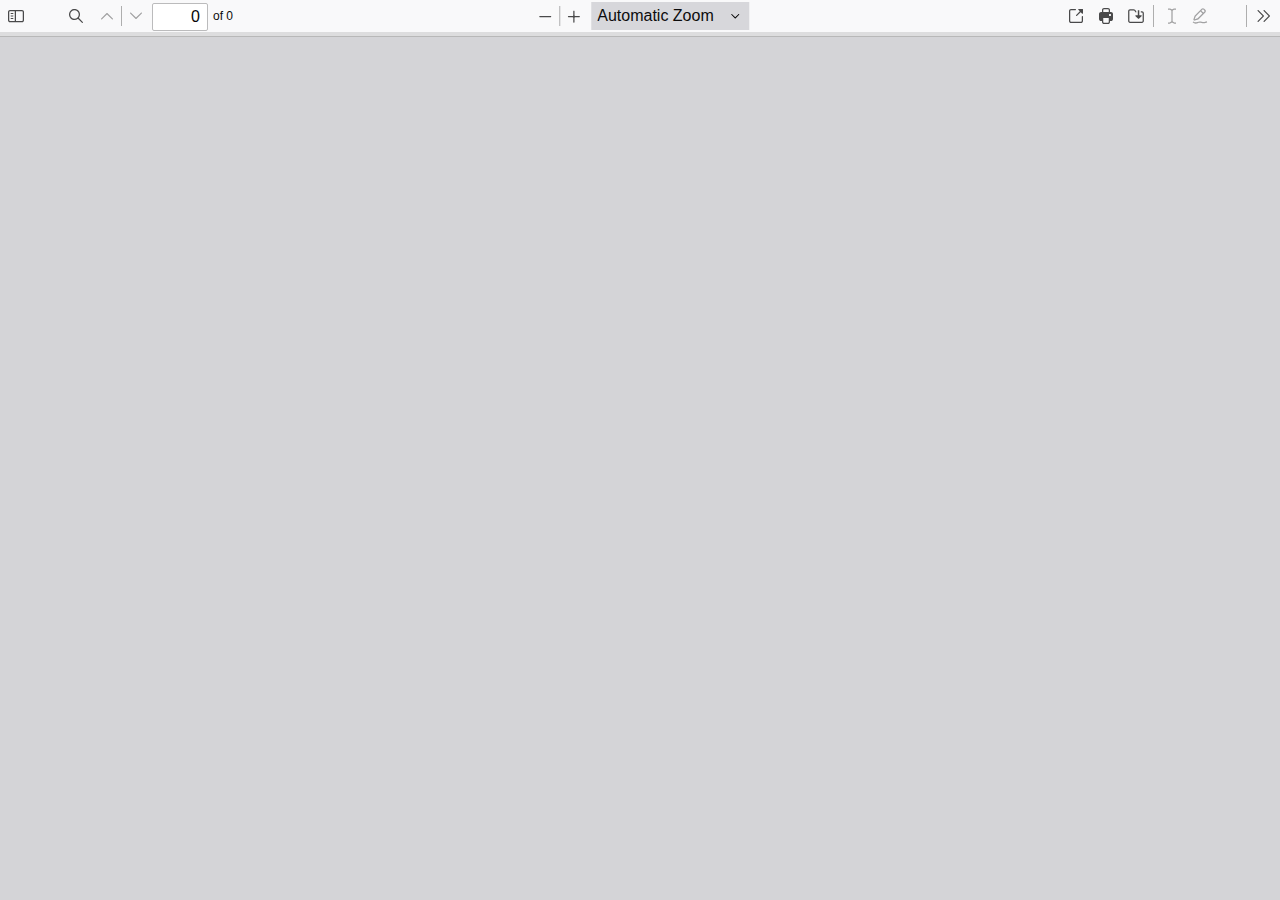
<file: html/viewer/pdf/web/viewer.html>
<!DOCTYPE html>
<!--
Copyright 2012 Mozilla Foundation

Licensed under the Apache License, Version 2.0 (the "License");
you may not use this file except in compliance with the License.
You may obtain a copy of the License at

    http://www.apache.org/licenses/LICENSE-2.0

Unless required by applicable law or agreed to in writing, software
distributed under the License is distributed on an "AS IS" BASIS,
WITHOUT WARRANTIES OR CONDITIONS OF ANY KIND, either express or implied.
See the License for the specific language governing permissions and
limitations under the License.

Adobe CMap resources are covered by their own copyright but the same license:

    Copyright 1990-2015 Adobe Systems Incorporated.

See https://github.com/adobe-type-tools/cmap-resources
-->
<html dir="ltr" mozdisallowselectionprint>
  <head>
    <meta charset="utf-8">
    <meta name="viewport" content="width=device-width, initial-scale=1, maximum-scale=1">
    <meta name="google" content="notranslate">
    <title>PDF.js viewer</title>

<!-- This snippet is used in production (included from viewer.html) -->
<link rel="resource" type="application/l10n" href="locale/locale.properties">
<script src="../build/pdf.js"></script>

    <link rel="stylesheet" href="viewer.css">

  <script src="viewer.js"></script>
  </head>

  <body tabindex="1">
    <div id="outerContainer">

      <div id="sidebarContainer">
        <div id="toolbarSidebar">
          <div id="toolbarSidebarLeft">
            <div id="sidebarViewButtons" class="splitToolbarButton toggled" role="radiogroup">
              <button id="viewThumbnail" class="toolbarButton toggled" title="Show Thumbnails" tabindex="2" data-l10n-id="thumbs" role="radio" aria-checked="true" aria-controls="thumbnailView">
                 <span data-l10n-id="thumbs_label">Thumbnails</span>
              </button>
              <button id="viewOutline" class="toolbarButton" title="Show Document Outline (double-click to expand/collapse all items)" tabindex="3" data-l10n-id="document_outline" role="radio" aria-checked="false" aria-controls="outlineView">
                 <span data-l10n-id="document_outline_label">Document Outline</span>
              </button>
              <button id="viewAttachments" class="toolbarButton" title="Show Attachments" tabindex="4" data-l10n-id="attachments" role="radio" aria-checked="false" aria-controls="attachmentsView">
                 <span data-l10n-id="attachments_label">Attachments</span>
              </button>
              <button id="viewLayers" class="toolbarButton" title="Show Layers (double-click to reset all layers to the default state)" tabindex="5" data-l10n-id="layers" role="radio" aria-checked="false" aria-controls="layersView">
                 <span data-l10n-id="layers_label">Layers</span>
              </button>
            </div>
          </div>

          <div id="toolbarSidebarRight">
            <div id="outlineOptionsContainer" class="hidden">
              <div class="verticalToolbarSeparator"></div>

              <button id="currentOutlineItem" class="toolbarButton" disabled="disabled" title="Find Current Outline Item" tabindex="6" data-l10n-id="current_outline_item">
                <span data-l10n-id="current_outline_item_label">Current Outline Item</span>
              </button>
            </div>
          </div>
        </div>
        <div id="sidebarContent">
          <div id="thumbnailView">
          </div>
          <div id="outlineView" class="hidden">
          </div>
          <div id="attachmentsView" class="hidden">
          </div>
          <div id="layersView" class="hidden">
          </div>
        </div>
        <div id="sidebarResizer"></div>
      </div>  <!-- sidebarContainer -->

      <div id="mainContainer">
        <div class="findbar hidden doorHanger" id="findbar">
          <div id="findbarInputContainer">
            <input id="findInput" class="toolbarField" title="Find" placeholder="Find in document…" tabindex="91" data-l10n-id="find_input" aria-invalid="false">
            <div class="splitToolbarButton">
              <button id="findPrevious" class="toolbarButton" title="Find the previous occurrence of the phrase" tabindex="92" data-l10n-id="find_previous">
                <span data-l10n-id="find_previous_label">Previous</span>
              </button>
              <div class="splitToolbarButtonSeparator"></div>
              <button id="findNext" class="toolbarButton" title="Find the next occurrence of the phrase" tabindex="93" data-l10n-id="find_next">
                <span data-l10n-id="find_next_label">Next</span>
              </button>
            </div>
          </div>

          <div id="findbarOptionsOneContainer">
            <input type="checkbox" id="findHighlightAll" class="toolbarField" tabindex="94">
            <label for="findHighlightAll" class="toolbarLabel" data-l10n-id="find_highlight">Highlight All</label>
            <input type="checkbox" id="findMatchCase" class="toolbarField" tabindex="95">
            <label for="findMatchCase" class="toolbarLabel" data-l10n-id="find_match_case_label">Match Case</label>
          </div>
          <div id="findbarOptionsTwoContainer">
            <input type="checkbox" id="findMatchDiacritics" class="toolbarField" tabindex="96">
            <label for="findMatchDiacritics" class="toolbarLabel" data-l10n-id="find_match_diacritics_label">Match Diacritics</label>
            <input type="checkbox" id="findEntireWord" class="toolbarField" tabindex="97">
            <label for="findEntireWord" class="toolbarLabel" data-l10n-id="find_entire_word_label">Whole Words</label>
          </div>

          <div id="findbarMessageContainer" aria-live="polite">
            <span id="findResultsCount" class="toolbarLabel"></span>
            <span id="findMsg" class="toolbarLabel"></span>
          </div>
        </div>  <!-- findbar -->

        <div class="editorParamsToolbar hidden doorHangerRight" id="editorFreeTextParamsToolbar">
          <div class="editorParamsToolbarContainer">
            <div class="editorParamsSetter">
              <label for="editorFreeTextColor" class="editorParamsLabel" data-l10n-id="editor_free_text_color">Color</label>
              <input type="color" id="editorFreeTextColor" class="editorParamsColor" tabindex="100">
            </div>
            <div class="editorParamsSetter">
              <label for="editorFreeTextFontSize" class="editorParamsLabel" data-l10n-id="editor_free_text_size">Size</label>
              <input type="range" id="editorFreeTextFontSize" class="editorParamsSlider" value="10" min="5" max="100" step="1" tabindex="101">
            </div>
          </div>
        </div>

        <div class="editorParamsToolbar hidden doorHangerRight" id="editorInkParamsToolbar">
          <div class="editorParamsToolbarContainer">
            <div class="editorParamsSetter">
              <label for="editorInkColor" class="editorParamsLabel" data-l10n-id="editor_ink_color">Color</label>
              <input type="color" id="editorInkColor" class="editorParamsColor" tabindex="102">
            </div>
            <div class="editorParamsSetter">
              <label for="editorInkThickness" class="editorParamsLabel" data-l10n-id="editor_ink_thickness">Thickness</label>
              <input type="range" id="editorInkThickness" class="editorParamsSlider" value="1" min="1" max="20" step="1" tabindex="103">
            </div>
            <div class="editorParamsSetter">
              <label for="editorInkOpacity" class="editorParamsLabel" data-l10n-id="editor_ink_opacity">Opacity</label>
              <input type="range" id="editorInkOpacity" class="editorParamsSlider" value="100" min="1" max="100" step="1" tabindex="104">
            </div>
          </div>
        </div>

        <div class="editorParamsToolbar hidden doorHangerRight" id="editorStampParamsToolbar">
          <div class="editorParamsToolbarContainer">
            <button id="editorStampAddImage" class="secondaryToolbarButton" title="Add image" tabindex="105" data-l10n-id="editor_stamp_add_image">
              <span data-l10n-id="editor_stamp_add_image_label">Add image</span>
            </button>
          </div>
        </div>

        <div id="secondaryToolbar" class="secondaryToolbar hidden doorHangerRight">
          <div id="secondaryToolbarButtonContainer">
            <button id="secondaryOpenFile" class="secondaryToolbarButton visibleLargeView" title="Open File" tabindex="51" data-l10n-id="open_file">
              <span data-l10n-id="open_file_label">Open</span>
            </button>

            <button id="secondaryPrint" class="secondaryToolbarButton visibleMediumView" title="Print" tabindex="52" data-l10n-id="print">
              <span data-l10n-id="print_label">Print</span>
            </button>

            <button id="secondaryDownload" class="secondaryToolbarButton visibleMediumView" title="Save" tabindex="53" data-l10n-id="save">
              <span data-l10n-id="save_label">Save</span>
            </button>

            <div class="horizontalToolbarSeparator visibleLargeView"></div>

            <button id="presentationMode" class="secondaryToolbarButton" title="Switch to Presentation Mode" tabindex="54" data-l10n-id="presentation_mode">
              <span data-l10n-id="presentation_mode_label">Presentation Mode</span>
            </button>

            <a href="#" id="viewBookmark" class="secondaryToolbarButton" title="Current Page (View URL from Current Page)" tabindex="55" data-l10n-id="bookmark1">
              <span data-l10n-id="bookmark1_label">Current Page</span>
            </a>

            <div id="viewBookmarkSeparator" class="horizontalToolbarSeparator"></div>

            <button id="firstPage" class="secondaryToolbarButton" title="Go to First Page" tabindex="56" data-l10n-id="first_page">
              <span data-l10n-id="first_page_label">Go to First Page</span>
            </button>
            <button id="lastPage" class="secondaryToolbarButton" title="Go to Last Page" tabindex="57" data-l10n-id="last_page">
              <span data-l10n-id="last_page_label">Go to Last Page</span>
            </button>

            <div class="horizontalToolbarSeparator"></div>

            <button id="pageRotateCw" class="secondaryToolbarButton" title="Rotate Clockwise" tabindex="58" data-l10n-id="page_rotate_cw">
              <span data-l10n-id="page_rotate_cw_label">Rotate Clockwise</span>
            </button>
            <button id="pageRotateCcw" class="secondaryToolbarButton" title="Rotate Counterclockwise" tabindex="59" data-l10n-id="page_rotate_ccw">
              <span data-l10n-id="page_rotate_ccw_label">Rotate Counterclockwise</span>
            </button>

            <div class="horizontalToolbarSeparator"></div>

            <div id="cursorToolButtons" role="radiogroup">
              <button id="cursorSelectTool" class="secondaryToolbarButton toggled" title="Enable Text Selection Tool" tabindex="60" data-l10n-id="cursor_text_select_tool" role="radio" aria-checked="true">
                <span data-l10n-id="cursor_text_select_tool_label">Text Selection Tool</span>
              </button>
              <button id="cursorHandTool" class="secondaryToolbarButton" title="Enable Hand Tool" tabindex="61" data-l10n-id="cursor_hand_tool" role="radio" aria-checked="false">
                <span data-l10n-id="cursor_hand_tool_label">Hand Tool</span>
              </button>
            </div>

            <div class="horizontalToolbarSeparator"></div>

            <div id="scrollModeButtons" role="radiogroup">
              <button id="scrollPage" class="secondaryToolbarButton" title="Use Page Scrolling" tabindex="62" data-l10n-id="scroll_page" role="radio" aria-checked="false">
                <span data-l10n-id="scroll_page_label">Page Scrolling</span>
              </button>
              <button id="scrollVertical" class="secondaryToolbarButton toggled" title="Use Vertical Scrolling" tabindex="63" data-l10n-id="scroll_vertical" role="radio" aria-checked="true">
                <span data-l10n-id="scroll_vertical_label" >Vertical Scrolling</span>
              </button>
              <button id="scrollHorizontal" class="secondaryToolbarButton" title="Use Horizontal Scrolling" tabindex="64" data-l10n-id="scroll_horizontal" role="radio" aria-checked="false">
                <span data-l10n-id="scroll_horizontal_label">Horizontal Scrolling</span>
              </button>
              <button id="scrollWrapped" class="secondaryToolbarButton" title="Use Wrapped Scrolling" tabindex="65" data-l10n-id="scroll_wrapped" role="radio" aria-checked="false">
                <span data-l10n-id="scroll_wrapped_label">Wrapped Scrolling</span>
              </button>
            </div>

            <div class="horizontalToolbarSeparator"></div>

            <div id="spreadModeButtons" role="radiogroup">
              <button id="spreadNone" class="secondaryToolbarButton toggled" title="Do not join page spreads" tabindex="66" data-l10n-id="spread_none" role="radio" aria-checked="true">
                <span data-l10n-id="spread_none_label">No Spreads</span>
              </button>
              <button id="spreadOdd" class="secondaryToolbarButton" title="Join page spreads starting with odd-numbered pages" tabindex="67" data-l10n-id="spread_odd" role="radio" aria-checked="false">
                <span data-l10n-id="spread_odd_label">Odd Spreads</span>
              </button>
              <button id="spreadEven" class="secondaryToolbarButton" title="Join page spreads starting with even-numbered pages" tabindex="68" data-l10n-id="spread_even" role="radio" aria-checked="false">
                <span data-l10n-id="spread_even_label">Even Spreads</span>
              </button>
            </div>

            <div class="horizontalToolbarSeparator"></div>

            <button id="documentProperties" class="secondaryToolbarButton" title="Document Properties…" tabindex="69" data-l10n-id="document_properties" aria-controls="documentPropertiesDialog">
              <span data-l10n-id="document_properties_label">Document Properties…</span>
            </button>
          </div>
        </div>  <!-- secondaryToolbar -->

        <div class="toolbar">
          <div id="toolbarContainer">
            <div id="toolbarViewer">
              <div id="toolbarViewerLeft">
                <button id="sidebarToggle" class="toolbarButton" title="Toggle Sidebar" tabindex="11" data-l10n-id="toggle_sidebar" aria-expanded="false" aria-controls="sidebarContainer">
                  <span data-l10n-id="toggle_sidebar_label">Toggle Sidebar</span>
                </button>
                <div class="toolbarButtonSpacer"></div>
                <button id="viewFind" class="toolbarButton" title="Find in Document" tabindex="12" data-l10n-id="findbar" aria-expanded="false" aria-controls="findbar">
                  <span data-l10n-id="findbar_label">Find</span>
                </button>
                <div class="splitToolbarButton hiddenSmallView">
                  <button class="toolbarButton" title="Previous Page" id="previous" tabindex="13" data-l10n-id="previous">
                    <span data-l10n-id="previous_label">Previous</span>
                  </button>
                  <div class="splitToolbarButtonSeparator"></div>
                  <button class="toolbarButton" title="Next Page" id="next" tabindex="14" data-l10n-id="next">
                    <span data-l10n-id="next_label">Next</span>
                  </button>
                </div>
                <input type="number" id="pageNumber" class="toolbarField" title="Page" value="1" min="1" tabindex="15" data-l10n-id="page" autocomplete="off">
                <span id="numPages" class="toolbarLabel"></span>
              </div>
              <div id="toolbarViewerRight">
                <button id="openFile" class="toolbarButton hiddenLargeView" title="Open File" tabindex="31" data-l10n-id="open_file">
                  <span data-l10n-id="open_file_label">Open</span>
                </button>

                <button id="print" class="toolbarButton hiddenMediumView" title="Print" tabindex="32" data-l10n-id="print">
                  <span data-l10n-id="print_label">Print</span>
                </button>

                <button id="download" class="toolbarButton hiddenMediumView" title="Save" tabindex="33" data-l10n-id="save">
                  <span data-l10n-id="save_label">Save</span>
                </button>

                <div class="verticalToolbarSeparator hiddenMediumView"></div>

                <div id="editorModeButtons" class="splitToolbarButton toggled" role="radiogroup">
                  <button id="editorFreeText" class="toolbarButton" disabled="disabled" title="Text" role="radio" aria-checked="false" aria-controls="editorFreeTextParamsToolbar" tabindex="34" data-l10n-id="editor_free_text2">
                    <span data-l10n-id="editor_free_text2_label">Text</span>
                  </button>
                  <button id="editorInk" class="toolbarButton" disabled="disabled" title="Draw" role="radio" aria-checked="false" aria-controls="editorInkParamsToolbar" tabindex="35" data-l10n-id="editor_ink2">
                    <span data-l10n-id="editor_ink2_label">Draw</span>
                  </button>
                  <button id="editorStamp" class="toolbarButton hidden" disabled="disabled" title="Add or edit images" role="radio" aria-checked="false" aria-controls="editorStampParamsToolbar" tabindex="36" data-l10n-id="editor_stamp1">
                    <span data-l10n-id="editor_stamp1_label">Add or edit images</span>
                  </button>
                </div>

                <div id="editorModeSeparator" class="verticalToolbarSeparator"></div>

                <button id="secondaryToolbarToggle" class="toolbarButton" title="Tools" tabindex="48" data-l10n-id="tools" aria-expanded="false" aria-controls="secondaryToolbar">
                  <span data-l10n-id="tools_label">Tools</span>
                </button>
              </div>
              <div id="toolbarViewerMiddle">
                <div class="splitToolbarButton">
                  <button id="zoomOut" class="toolbarButton" title="Zoom Out" tabindex="21" data-l10n-id="zoom_out">
                    <span data-l10n-id="zoom_out_label">Zoom Out</span>
                  </button>
                  <div class="splitToolbarButtonSeparator"></div>
                  <button id="zoomIn" class="toolbarButton" title="Zoom In" tabindex="22" data-l10n-id="zoom_in">
                    <span data-l10n-id="zoom_in_label">Zoom In</span>
                   </button>
                </div>
                <span id="scaleSelectContainer" class="dropdownToolbarButton">
                  <select id="scaleSelect" title="Zoom" tabindex="23" data-l10n-id="zoom">
                    <option id="pageAutoOption" title="" value="auto" selected="selected" data-l10n-id="page_scale_auto">Automatic Zoom</option>
                    <option id="pageActualOption" title="" value="page-actual" data-l10n-id="page_scale_actual">Actual Size</option>
                    <option id="pageFitOption" title="" value="page-fit" data-l10n-id="page_scale_fit">Page Fit</option>
                    <option id="pageWidthOption" title="" value="page-width" data-l10n-id="page_scale_width">Page Width</option>
                    <option id="customScaleOption" title="" value="custom" disabled="disabled" hidden="true"></option>
                    <option title="" value="0.5" data-l10n-id="page_scale_percent" data-l10n-args='{ "scale": 50 }'>50%</option>
                    <option title="" value="0.75" data-l10n-id="page_scale_percent" data-l10n-args='{ "scale": 75 }'>75%</option>
                    <option title="" value="1" data-l10n-id="page_scale_percent" data-l10n-args='{ "scale": 100 }'>100%</option>
                    <option title="" value="1.25" data-l10n-id="page_scale_percent" data-l10n-args='{ "scale": 125 }'>125%</option>
                    <option title="" value="1.5" data-l10n-id="page_scale_percent" data-l10n-args='{ "scale": 150 }'>150%</option>
                    <option title="" value="2" data-l10n-id="page_scale_percent" data-l10n-args='{ "scale": 200 }'>200%</option>
                    <option title="" value="3" data-l10n-id="page_scale_percent" data-l10n-args='{ "scale": 300 }'>300%</option>
                    <option title="" value="4" data-l10n-id="page_scale_percent" data-l10n-args='{ "scale": 400 }'>400%</option>
                  </select>
                </span>
              </div>
            </div>
            <div id="loadingBar">
              <div class="progress">
                <div class="glimmer">
                </div>
              </div>
            </div>
          </div>
        </div>

        <div id="viewerContainer" tabindex="0">
          <div id="viewer" class="pdfViewer"></div>
        </div>
      </div> <!-- mainContainer -->

      <div id="dialogContainer">
        <dialog id="passwordDialog">
          <div class="row">
            <label for="password" id="passwordText" data-l10n-id="password_label">Enter the password to open this PDF file:</label>
          </div>
          <div class="row">
            <input type="password" id="password" class="toolbarField">
          </div>
          <div class="buttonRow">
            <button id="passwordCancel" class="dialogButton"><span data-l10n-id="password_cancel">Cancel</span></button>
            <button id="passwordSubmit" class="dialogButton"><span data-l10n-id="password_ok">OK</span></button>
          </div>
        </dialog>
        <dialog id="documentPropertiesDialog">
          <div class="row">
            <span id="fileNameLabel" data-l10n-id="document_properties_file_name">File name:</span>
            <p id="fileNameField" aria-labelledby="fileNameLabel">-</p>
          </div>
          <div class="row">
            <span id="fileSizeLabel" data-l10n-id="document_properties_file_size">File size:</span>
            <p id="fileSizeField" aria-labelledby="fileSizeLabel">-</p>
          </div>
          <div class="separator"></div>
          <div class="row">
            <span id="titleLabel" data-l10n-id="document_properties_title">Title:</span>
            <p id="titleField" aria-labelledby="titleLabel">-</p>
          </div>
          <div class="row">
            <span id="authorLabel" data-l10n-id="document_properties_author">Author:</span>
            <p id="authorField" aria-labelledby="authorLabel">-</p>
          </div>
          <div class="row">
            <span id="subjectLabel" data-l10n-id="document_properties_subject">Subject:</span>
            <p id="subjectField" aria-labelledby="subjectLabel">-</p>
          </div>
          <div class="row">
            <span id="keywordsLabel" data-l10n-id="document_properties_keywords">Keywords:</span>
            <p id="keywordsField" aria-labelledby="keywordsLabel">-</p>
          </div>
          <div class="row">
            <span id="creationDateLabel" data-l10n-id="document_properties_creation_date">Creation Date:</span>
            <p id="creationDateField" aria-labelledby="creationDateLabel">-</p>
          </div>
          <div class="row">
            <span id="modificationDateLabel" data-l10n-id="document_properties_modification_date">Modification Date:</span>
            <p id="modificationDateField" aria-labelledby="modificationDateLabel">-</p>
          </div>
          <div class="row">
            <span id="creatorLabel" data-l10n-id="document_properties_creator">Creator:</span>
            <p id="creatorField" aria-labelledby="creatorLabel">-</p>
          </div>
          <div class="separator"></div>
          <div class="row">
            <span id="producerLabel" data-l10n-id="document_properties_producer">PDF Producer:</span>
            <p id="producerField" aria-labelledby="producerLabel">-</p>
          </div>
          <div class="row">
            <span id="versionLabel" data-l10n-id="document_properties_version">PDF Version:</span>
            <p id="versionField" aria-labelledby="versionLabel">-</p>
          </div>
          <div class="row">
            <span id="pageCountLabel" data-l10n-id="document_properties_page_count">Page Count:</span>
            <p id="pageCountField" aria-labelledby="pageCountLabel">-</p>
          </div>
          <div class="row">
            <span id="pageSizeLabel" data-l10n-id="document_properties_page_size">Page Size:</span>
            <p id="pageSizeField" aria-labelledby="pageSizeLabel">-</p>
          </div>
          <div class="separator"></div>
          <div class="row">
            <span id="linearizedLabel" data-l10n-id="document_properties_linearized">Fast Web View:</span>
            <p id="linearizedField" aria-labelledby="linearizedLabel">-</p>
          </div>
          <div class="buttonRow">
            <button id="documentPropertiesClose" class="dialogButton"><span data-l10n-id="document_properties_close">Close</span></button>
          </div>
        </dialog>
        <dialog id="altTextDialog" aria-labelledby="dialogLabel" aria-describedby="dialogDescription">
          <div id="altTextContainer">
            <div id="overallDescription">
              <span id="dialogLabel" data-l10n-id="editor_alt_text_dialog_label" class="title">Choose an option</span>
              <span id="dialogDescription" data-l10n-id="editor_alt_text_dialog_description">
                Alt text (alternative text) helps when people can’t see the image or when it doesn’t load.
              </span>
            </div>
            <div id="addDescription">
              <div class="radio">
                <div class="radioButton">
                  <input type="radio" id="descriptionButton" name="altTextOption" tabindex="0" aria-describedby="descriptionAreaLabel" checked>
                  <label for="descriptionButton" data-l10n-id="editor_alt_text_add_description_label">Add a description</label>
                </div>
                <div class="radioLabel">
                  <span id="descriptionAreaLabel" data-l10n-id="editor_alt_text_add_description_description">
                    Aim for 1-2 sentences that describe the subject, setting, or actions.
                  </span>
                </div>
              </div>
              <div class="descriptionArea">
                <textarea id="descriptionTextarea" placeholder="For example, “A young man sits down at a table to eat a meal”" aria-labelledby="descriptionAreaLabel" data-l10n-id="editor_alt_text_textarea" tabindex="0"></textarea>
              </div>
            </div>
            <div id="markAsDecorative">
              <div class="radio">
                <div class="radioButton">
                  <input type="radio" id="decorativeButton" name="altTextOption" aria-describedby="decorativeLabel">
                  <label for="decorativeButton" data-l10n-id="editor_alt_text_mark_decorative_label">Mark as decorative</label>
                </div>
                <div class="radioLabel">
                  <span id="decorativeLabel" data-l10n-id="editor_alt_text_mark_decorative_description">
                    This is used for ornamental images, like borders or watermarks.
                  </span>
                </div>
              </div>
            </div>
            <div id="buttons">
              <button id="altTextCancel" tabindex="0"><span data-l10n-id="editor_alt_text_cancel_button">Cancel</span></button>
              <button id="altTextSave" tabindex="0"><span data-l10n-id="editor_alt_text_save_button">Save</span></button>
            </div>
          </div>
        </dialog>
        <dialog id="printServiceDialog" style="min-width: 200px;">
          <div class="row">
            <span data-l10n-id="print_progress_message">Preparing document for printing…</span>
          </div>
          <div class="row">
            <progress value="0" max="100"></progress>
            <span data-l10n-id="print_progress_percent" data-l10n-args='{ "progress": 0 }' class="relative-progress">0%</span>
          </div>
          <div class="buttonRow">
            <button id="printCancel" class="dialogButton"><span data-l10n-id="print_progress_close">Cancel</span></button>
          </div>
        </dialog>
      </div>  <!-- dialogContainer -->

    </div> <!-- outerContainer -->
    <div id="printContainer"></div>

    <input type="file" id="fileInput" class="hidden">
  </body>
</html>
</file>
<file: html/viewer/ppt/css/pptxjs.css>
.slide {
	position: relative;
	border: 1px solid #333;
	border-radius: 10px;
	overflow: hidden;
	margin-bottom: 50px;
	margin-left: auto;
  	margin-right: auto;
}

.slide div.block {
	position: absolute;
	top: 0px;
	left: 0px;
	width: 100%;
	line-height: 1;
}

.slide div.content {
	display: flex;
	flex-direction: column;
}
.slide div.diagram-content{
	display: flex;
	flex-direction: column;
}

.slide div.content-rtl {
	display: flex;
	flex-direction: column;
	direction: rtl; 
}
.slide .pregraph-rtl{
	direction: rtl; 
}
.slide .pregraph-ltr{
	direction: ltr; 
}
.slide .pregraph-inherit{
	direction: inherit; 
}
.slide .slide-prgrph{
	width: 100%;
	/* overflow-wrap:break-word;
  	word-wrap: break-word;  */
  
	/* word-break: break-word; */
	/* unicode-bidi: bidi-override; */
	/* hyphens: auto;
	overflow-wrap: break-word; */
	
}

.slide .line-break-br::before{
  content: "\A";
  white-space: pre;
}
.slide div.v-up {
	justify-content: flex-start;
}
.slide div.v-mid {
	justify-content: center;
}
.slide div.v-down {
	justify-content: flex-end;
}

.slide div.h-left {
	justify-content: flex-start;
	align-items: flex-start;
	text-align: left;
}
.slide div.h-left-rtl {
	justify-content: flex-end;
	align-items: flex-end;
	text-align: left;
}
.slide div.h-mid {
	justify-content: center;
	align-items: center;
	text-align: center;
}
.slide div.h-right {
	justify-content: flex-end;
	align-items: flex-end;
	text-align: right;
}
.slide div.h-right-rtl {
	justify-content: flex-start;
	align-items: flex-start;
	text-align: right;
}

.slide div.h-just,
.slide div.h-dist {
	text-align: justify;
}


.slide div.up-left {
	justify-content: flex-start;
	align-items: flex-start;
	text-align: left;
}
.slide div.up-center {
	justify-content: flex-start;
	align-items: center;
}
.slide div.up-right {
	justify-content: flex-start;
	align-items: flex-end;
}
.slide div.center-left {
	justify-content: center;
	align-items: flex-start;
	text-align: left;
}
.slide div.center-center {
	justify-content: center;
	align-items: center;
}
.slide div.center-right {
	justify-content: center;
	align-items: flex-end;
}
.slide div.down-left {
	justify-content: flex-end;
	align-items: flex-start;
	text-align: left;
}
.slide div.down-center {
	justify-content: flex-end;
	align-items: center;
}
.slide div.down-right {
	justify-content: flex-end;
	align-items: flex-end;
}


.slide li.slide {
	margin: 10px 0px;
	font-size: 18px;
}

.slide table {
	position: absolute;
}

.slide svg.drawing {
	position: absolute;
	overflow: visible;
}
/*
#pptx-thumb {
	min-width: 240px;
	height: 180px;
}
*/
</file>
<file: html/static/css/cfg.css>
.cfgBtn {
  position: fixed;
  background-color: #f1f1f1;
  border-radius: 33px;
  width: 45px;
  height: 45px;
  color: white;
  bottom: 35px;
  right: 50px;
  text-align: center;
  padding: 12px 20px;
  z-index: 999999;
  box-sizing: border-box;
  opacity: 0.3; /* 默认透明 */
  transition: opacity 0.5s ease-in-out; /* 设置过渡效果 */
  background-image: url("[data-uri]");
  background-repeat: no-repeat;
  background-position: center center; /* 第一个center代表水平方向居中，第二个center代表垂直方向居中 */
  /* background-size: cover; 或者可以使用contain根据需求 */
  background-size: 25px 25px;
}

.cfgBtn:hover {
  background-color: #05c1f1; /* df8d13 */
  cursor:pointer;
  opacity: 1;
}

.cfgPanel {
  display: none;
  position: fixed;
  right: 20px;
  bottom: 90px;
  background-color: #f9f9f9;
  border: 1px solid #ddd;
  padding: 10px;
  border-radius: 5px;
  z-index: 1000;
  padding:25px;
}
.cfgPanel.active {
  display: block;
}




/* 滑动开关 https://zhuanlan.zhihu.com/p/716158386 */
.switch {
  position: relative;
  display: inline-block;
  width: 54px;
  height: 30px;
  margin: 5px;
}

.switch input {
  opacity: 0;
  width: 0;
  height: 0;
}

.slider {
  position: absolute;
  cursor: pointer;
  top: 0;
  left: 0;
  right: 0;
  bottom: 0;
  background-color: #ccc;
  -webkit-transition: .4s;
  transition: .4s;
  transform: translateY(4px); /* 向下偏移4像素 */
}

.slider:before {
  position: absolute;
  content: "";
  height: 22px;
  width: 22px;
  left: 4px;
  bottom: 4px;
  background-color: white;
  -webkit-transition: .4s;
  transition: .4s;
}

input:checked + .slider {
  background-color: #05c1f1;
}

input:checked + .slider:before {
  -webkit-transform: translateX(22px);
  -ms-transform: translateX(22px);
  transform: translateX(22px);
}

.slider.round {
  border-radius: 25px;
}

.slider.round:before {
  border-radius: 50%;
}




/* 自定义样式 https://www.cnblogs.com/freedom-feng/p/11346396.html */
.cfgRow{
  height: 40px;
  padding: 5px 0px;
}

.cfgInput {
  border: 1px solid #05c1f1;
  height: 20px;
  width: 152px;
  transform: translateY(-3px); /* 向上偏移3像素 */
}

input[type="checkbox"] {
  width: 20px;
  height: 20px;
  background-color: #fff;
  -webkit-appearance: none;
  border: 1px solid #05c1f1;
  border-radius: 2px;
  outline: none;
  transform: translateY(8px); /* 向下偏移8像素 */
}

input[type="checkbox"]:checked {
  background: url("[data-uri]")
  no-repeat center;
  background-size: 100% 100%;
  
}

.cfgLabel{
  margin-right: 15px;
}

.radio-sex {
  position: relative;
  display: inline-block;
  margin-right: 12px;
}
 
.radio-sex input {
  vertical-align: middle;
  /* 前面三行代码是为了让radio单选按钮与文字对齐 */
  width: 20px;
  height: 20px;
  appearance: none; /*清楚默认样式*/
  -webkit-appearance: none;
  opacity: 0;
  outline: none;
  /* 注意不能设置为display:none*/
}
 
.radio-sex label {
  position: absolute;
  left: 0;
  top: 0;
  z-index: 1;
  /*注意层级关系，如果不把label层级设为最低，会遮挡住input而不能单选*/
  width: 20px;
  height: 20px;
  border: 1px solid #05c1f1;
  border-radius: 100%;
}
 
.radio-sex input[type="radio"]:checked + label {
  background: #05c1f1;
}
 
.radio-sex input[type="radio"]:checked + label::after {
  content: "";
  position: absolute;
  left: 7px;
  top: 2px;
  width: 5px;
  height: 12px;
  border-right: 1px solid #fff;
  border-bottom: 1px solid #fff;
  transform: rotate(45deg);
}
.radio-sex span{
  vertical-align: middle;
}
/* 预览尺寸 */
.radio-label, .radio-check {
  display: inline-block;
  position: relative;
}
.radio-label input[type="radio"] {
  appearance: none; /*清除默认样式*/
  -webkit-appearance: none;
  /* opacity: 0; */
  outline: none;
  position: absolute;
  z-index: 2;
  width: 6px;
  height: 6px;
  top: 9px;
  left: 10px;
  border-radius: 50%;
  background: #b4b4b4;
}
.radio-label label {
  display: inline-block;
  min-width: 50px;
  height: 30px;
  line-height:28px;
  text-align: center;
  padding-right: 10px;
  border-radius: 15px;
  padding-left: 25px;
  color: #fff;
  background-color: #c9c9c9;
  cursor:pointer;
  margin-right: 8px;
}
.radio-label input[type="radio"]:checked {
  opacity: 0;
}
.radio-label input[type="radio"]:checked + label {
  color: #fff;
  background-color: #05c1f1;
}
.radio-label input[type="radio"]:checked + label::after {
  content: "";
  position: absolute;
  left: 12px;
  top: 5px;
  width: 5px;
  height: 12px;
  border-right: 1px solid #fff;
  border-bottom: 1px solid #fff;
  transform: rotate(45deg);
}


.cfgBtnArea {
  height: 55px;
  background-color: #c1c1c1;
}

.cfgOptBtn {
  cursor: pointer;
  background-color: #05c1f1;
  border-radius: 5px;
  width: 45px;
  height: 30px;
  color: white;
  text-align: center;
  padding: 3px 10px;
  box-sizing: border-box;
  margin: 0px 10px 4px;
}

.cfgOpeBtn {
  cursor: pointer;
  background-color: #05c1f1;
  border-radius: 5px;
  height: 30px;
  color: white;
  text-align: center;
  padding: 3px 16px;
  box-sizing: border-box;
}















#editorModal, #gotoLineModal, #encodingModal {
    display: none;
    position: fixed;
    z-index: 1;
    left: 0;
    top: 0;
    width: 100%;
    height: 100%;
    background-color: rgba(0,0,0,0.4);
}
.modal-content {
    background-color: #fefefe;
    margin: 5% auto;
    padding: 20px;
    border: 1px solid #888;
    width: 90%;
    height: 80%;
    display: flex;
    flex-direction: column;
    min-width: 399px;
}
.modal-header {
    display: flex;
    justify-content: space-between;
    align-items: center;
    margin-bottom: 10px;
    border-bottom: 1px solid #05c1f1;
}
.modal-tabs {
    display: flex;
}
.modal-tab {
    padding: 8px 16px;
    cursor: pointer;
    border: 1px solid transparent;
    border-bottom: none;
    margin-right: 5px;
    border-radius: 4px 4px 0 0;
    color: #05c1f1;
    font-weight: bold;
}
.modal-tab.active {
    border-color: #05c1f1;
    background-color: #05c1f1;
    color: #fff;
    font-weight: bold;
}
.modal-tab-content {
    display: none;
    flex-grow: 1;
    overflow: hidden;
}
.modal-tab-content.active {
    display: flex;
    flex-direction: column;
}
.top-button-container {
    display: flex;
    justify-content: space-between;
    margin-bottom: 10px;
    align-items: center;
}
.left-button-group, .right-button-group {
    display: flex;
    align-items: center;
    gap: 10px;
    margin-bottom: 1px;
    margin-right: 15px;
}
#editorContainer {
    display: flex;
    flex-grow: 1;
    height: 70%;
    margin-bottom: 10px;
    overflow: hidden;
}
#lineNumbers {
    width: 40px;
    background-color: #f5f5f5;
    padding: 10px 5px;
    overflow-y: hidden;
    text-align: right;
    font-family: monospace;
    font-size: 14px;
    line-height: 1.5;
    border-right: 1px solid #ddd;
    user-select: none;
}
#textAreaContainer {
    flex-grow: 1;
    position: relative;
    overflow: hidden;
}
#textEditor {
    width: 100%;
    height: 100%;
    box-sizing: border-box;
    resize: none;
    padding: 10px;
    font-family: monospace;
    font-size: 14px;
    line-height: 1.5;
    tab-size: 4;
    white-space: nowrap;
    overflow-x: auto;
    // border: none;
}
.button-container {
    display: flex;
    justify-content: flex-end;
    margin-top: 10px;
    gap: 10px;
}
button, .file-input-wrapper {
    padding: 2px 16px;
    cursor: pointer;
    height: 36px;
    box-sizing: border-box;
    border: 0px solid #05c1f1;
    border-radius: 4px;
    background-color: #05c1f1;
    height: 30px;
    color: #fff;
}
button:hover, .file-input-wrapper:hover {
    background-color: #3bd7ff;
}
.file-input-wrapper {
    position: relative;
    display: inline-block;
    overflow: hidden;
}
.file-input-wrapper input[type="file"] {
    position: absolute;
    left: 0;
    top: 0;
    opacity: 0;
    width: 100%;
    height: 100%;
    cursor: pointer;
}
.file-input-label {
    display: inline-block;
    cursor: pointer;
}
#initialCode {
    width: 100%;
    height: 200px;
    margin-top: 10px;
    font-family: monospace;
}
#fileInfo {
    margin: 10px 0;
    font-size: 14px;
    color: #666;
}
.small-modal {
    background-color: #fefefe;
    margin: 15% auto;
    padding: 20px;
    border: 1px solid #888;
    width: 300px;
}
#gotoLineInput, #encodingSelect {
    width: 100%;
    padding: 8px;
    margin: 10px 0;
    box-sizing: border-box;
}
#encodingSelect {
    height: 120px;
}
.status-message {
    color: #d9534f;
    margin-top: 5px;
    font-size: 13px;
}
.config-form {
    display: flex;
    flex-direction: column;
    gap: 15px;
    padding: 15px;
}
.config-item {
    display: flex;
    align-items: center;
    height: 40px;
}
.config-item .caption {
    width: 108px;
    margin-right: 10px;
    min-width: 108px;
}
.config-item input[type="number"],
.config-item input[type="text"] {
    padding: 8px;
    border: 1px solid #05c1f1;
    border-radius: 4px;
}
.config-item input[type="checkbox"] {
    margin-right: 5px;
}
.autoGrow {
    flex-grow: 1;
}

.about-content {
    padding: 20px;
    line-height: 1.6;
}
.about-content h3 {
    margin-top: 0;
    color: #333;
    border-bottom: 1px solid #eee;
    padding-bottom: 10px;
}
.about-content p {
    margin: 5px 0;
}
.version-info {
    background-color: #f5f5f5;
    padding: 10px;
    border-radius: 4px;
    margin-top: 15px;
    font-family: monospace;
    display: flex;
    width: 100%;
    position: relative;
    flex-direction: column;
}

.config-row {
    display: flex;
    align-items: center;
    width: 100%;
    position: relative;
}

.config-controls {
    flex-grow: 1;
    display: flex;
    align-items: center;
}

.fixed-right-button {
    position: absolute;
    right: 0;
    top: 55%;
    transform: translateY(-50%);
    padding: 3px 16px;
    font-size: 16px;
    background-color: #05c1f1;
    color: white;
    border-radius: 5px;
    cursor: pointer;
    white-space: nowrap;
}

.fixed-right-img {
    position: absolute;
    top: 50%;
    transform: translateY(-50%);
    border-radius: 5px;
    cursor: pointer;
    width: 90px;
    height: 90px;
}

.alipay {
    right: 120px;
}

.wechat {
    right: 10px;
}

.donate {
    display: none;
}

.version-info:hover .donate {
    display: block;
}
</file>
<file: html/static/css/photoswipe.css>
/*! PhotoSwipe main CSS by Dmitry Semenov | photoswipe.com | MIT license */
/*
	Styles for basic PhotoSwipe functionality (sliding area, open/close transitions)
*/
/* pswp = photoswipe */
.pswp {
  display: none;
  position: absolute;
  width: 100%;
  height: 100%;
  left: 0;
  top: 0;
  overflow: hidden;
  -ms-touch-action: none;
  touch-action: none;
  z-index: 1500;
  -webkit-text-size-adjust: 100%;
  /* create separate layer, to avoid paint on window.onscroll in webkit/blink */
  -webkit-backface-visibility: hidden;
  outline: none; }
  .pswp * {
    -webkit-box-sizing: border-box;
            box-sizing: border-box; }
  .pswp img {
    max-width: none; }

/* style is added when JS option showHideOpacity is set to true */
.pswp--animate_opacity {
  /* 0.001, because opacity:0 doesn't trigger Paint action, which causes lag at start of transition */
  opacity: 0.001;
  will-change: opacity;
  /* for open/close transition */
  -webkit-transition: opacity 333ms cubic-bezier(0.4, 0, 0.22, 1);
          transition: opacity 333ms cubic-bezier(0.4, 0, 0.22, 1); }

.pswp--open {
  display: block; }

.pswp--zoom-allowed .pswp__img {
  /* autoprefixer: off */
  cursor: -webkit-zoom-in;
  cursor: -moz-zoom-in;
  cursor: zoom-in; }

.pswp--zoomed-in .pswp__img {
  /* autoprefixer: off */
  cursor: -webkit-grab;
  cursor: -moz-grab;
  cursor: grab; }

.pswp--dragging .pswp__img {
  /* autoprefixer: off */
  cursor: -webkit-grabbing;
  cursor: -moz-grabbing;
  cursor: grabbing; }

/*
	Background is added as a separate element.
	As animating opacity is much faster than animating rgba() background-color.
*/
.pswp__bg {
  position: absolute;
  left: 0;
  top: 0;
  width: 100%;
  height: 100%;
  background: #000;
  opacity: 0;
  -webkit-transform: translateZ(0);
          transform: translateZ(0);
  -webkit-backface-visibility: hidden;
  will-change: opacity; }

.pswp__scroll-wrap {
  position: absolute;
  left: 0;
  top: 0;
  width: 100%;
  height: 100%;
  overflow: hidden; }

.pswp__container,
.pswp__zoom-wrap {
  -ms-touch-action: none;
  touch-action: none;
  position: absolute;
  left: 0;
  right: 0;
  top: 0;
  bottom: 0; }

/* Prevent selection and tap highlights */
.pswp__container,
.pswp__img {
  -webkit-user-select: none;
  -moz-user-select: none;
  -ms-user-select: none;
      user-select: none;
  -webkit-tap-highlight-color: transparent;
  -webkit-touch-callout: none; }

.pswp__zoom-wrap {
  position: absolute;
  width: 100%;
  -webkit-transform-origin: left top;
  -ms-transform-origin: left top;
  transform-origin: left top;
  /* for open/close transition */
  -webkit-transition: -webkit-transform 333ms cubic-bezier(0.4, 0, 0.22, 1);
          transition: transform 333ms cubic-bezier(0.4, 0, 0.22, 1); }

.pswp__bg {
  will-change: opacity;
  /* for open/close transition */
  -webkit-transition: opacity 333ms cubic-bezier(0.4, 0, 0.22, 1);
          transition: opacity 333ms cubic-bezier(0.4, 0, 0.22, 1); }

.pswp--animated-in .pswp__bg,
.pswp--animated-in .pswp__zoom-wrap {
  -webkit-transition: none;
  transition: none; }

.pswp__container,
.pswp__zoom-wrap {
  -webkit-backface-visibility: hidden; }

.pswp__item {
  position: absolute;
  left: 0;
  right: 0;
  top: 0;
  bottom: 0;
  overflow: hidden; }

.pswp__img {
  position: absolute;
  width: auto;
  height: auto;
  top: 0;
  left: 0; }

/*
	stretched thumbnail or div placeholder element (see below)
	style is added to avoid flickering in webkit/blink when layers overlap
*/
.pswp__img--placeholder {
  -webkit-backface-visibility: hidden; }

/*
	div element that matches size of large image
	large image loads on top of it
*/
.pswp__img--placeholder--blank {
  background: #222; }

.pswp--ie .pswp__img {
  width: 100% !important;
  height: auto !important;
  left: 0;
  top: 0; }

/*
	Error message appears when image is not loaded
	(JS option errorMsg controls markup)
*/
.pswp__error-msg {
  position: absolute;
  left: 0;
  top: 50%;
  width: 100%;
  text-align: center;
  font-size: 14px;
  line-height: 16px;
  margin-top: -8px;
  color: #CCC; }

.pswp__error-msg a {
  color: #CCC;
  text-decoration: underline; }
</file>
<file: html/static/css/default-skin/default-skin.css>
/*! PhotoSwipe Default UI CSS by Dmitry Semenov | photoswipe.com | MIT license */
/*

	Contents:

	1. Buttons
	2. Share modal and links
	3. Index indicator ("1 of X" counter)
	4. Caption
	5. Loading indicator
	6. Additional styles (root element, top bar, idle state, hidden state, etc.)

*/
/*
	
	1. Buttons

 */
/* <button> css reset */
.pswp__button {
  width: 44px;
  height: 44px;
  position: relative;
  background: none;
  cursor: pointer;
  overflow: visible;
  -webkit-appearance: none;
  display: block;
  border: 0;
  padding: 0;
  margin: 0;
  float: right;
  opacity: 0.75;
  -webkit-transition: opacity 0.2s;
          transition: opacity 0.2s;
  -webkit-box-shadow: none;
          box-shadow: none; }
  .pswp__button:focus, .pswp__button:hover {
    opacity: 1; }
  .pswp__button:active {
    outline: none;
    opacity: 0.9; }
  .pswp__button::-moz-focus-inner {
    padding: 0;
    border: 0; }

/* pswp__ui--over-close class it added when mouse is over element that should close gallery */
.pswp__ui--over-close .pswp__button--close {
  opacity: 1; }

.pswp__button,
.pswp__button--arrow--left:before,
.pswp__button--arrow--right:before {
  background: url(default-skin.png) 0 0 no-repeat;
  background-size: 264px 88px;
  width: 44px;
  height: 44px; }

@media (-webkit-min-device-pixel-ratio: 1.1), (-webkit-min-device-pixel-ratio: 1.09375), (min-resolution: 105dpi), (min-resolution: 1.1dppx) {
  /* Serve SVG sprite if browser supports SVG and resolution is more than 105dpi */
  .pswp--svg .pswp__button,
  .pswp--svg .pswp__button--arrow--left:before,
  .pswp--svg .pswp__button--arrow--right:before {
    background-image: url(default-skin.svg); }
  .pswp--svg .pswp__button--arrow--left,
  .pswp--svg .pswp__button--arrow--right {
    background: none; } }

.pswp__button--close {
  background-position: 0 -44px; }

.pswp__button--share {
  background-position: -44px -44px; }

.pswp__button--fs {
  display: none; }

.pswp--supports-fs .pswp__button--fs {
  display: block; }

.pswp--fs .pswp__button--fs {
  background-position: -44px 0; }

.pswp__button--zoom {
  display: none;
  background-position: -88px 0; }

.pswp--zoom-allowed .pswp__button--zoom {
  display: block; }

.pswp--zoomed-in .pswp__button--zoom {
  background-position: -132px 0; }

/* no arrows on touch screens */
.pswp--touch .pswp__button--arrow--left,
.pswp--touch .pswp__button--arrow--right {
  visibility: hidden; }

/*
	Arrow buttons hit area
	(icon is added to :before pseudo-element)
*/
.pswp__button--arrow--left,
.pswp__button--arrow--right {
  background: none;
  top: 50%;
  margin-top: -50px;
  width: 70px;
  height: 100px;
  position: absolute; }

.pswp__button--arrow--left {
  left: 0; }

.pswp__button--arrow--right {
  right: 0; }

.pswp__button--arrow--left:before,
.pswp__button--arrow--right:before {
  content: '';
  top: 35px;
  background-color: rgba(0, 0, 0, 0.3);
  height: 30px;
  width: 32px;
  position: absolute; }

.pswp__button--arrow--left:before {
  left: 6px;
  background-position: -138px -44px; }

.pswp__button--arrow--right:before {
  right: 6px;
  background-position: -94px -44px; }

/*

	2. Share modal/popup and links

 */
.pswp__counter,
.pswp__share-modal {
  -webkit-user-select: none;
  -moz-user-select: none;
  -ms-user-select: none;
      user-select: none; }

.pswp__share-modal {
  display: block;
  background: rgba(0, 0, 0, 0.5);
  width: 100%;
  height: 100%;
  top: 0;
  left: 0;
  padding: 10px;
  position: absolute;
  z-index: 1600;
  opacity: 0;
  -webkit-transition: opacity 0.25s ease-out;
          transition: opacity 0.25s ease-out;
  -webkit-backface-visibility: hidden;
  will-change: opacity; }

.pswp__share-modal--hidden {
  display: none; }

.pswp__share-tooltip {
  z-index: 1620;
  position: absolute;
  background: #FFF;
  top: 56px;
  border-radius: 2px;
  display: block;
  width: auto;
  right: 44px;
  -webkit-box-shadow: 0 2px 5px rgba(0, 0, 0, 0.25);
          box-shadow: 0 2px 5px rgba(0, 0, 0, 0.25);
  -webkit-transform: translateY(6px);
      -ms-transform: translateY(6px);
          transform: translateY(6px);
  -webkit-transition: -webkit-transform 0.25s;
          transition: transform 0.25s;
  -webkit-backface-visibility: hidden;
  will-change: transform; }
  .pswp__share-tooltip a {
    display: block;
    padding: 8px 12px;
    color: #000;
    text-decoration: none;
    font-size: 14px;
    line-height: 18px; }
    .pswp__share-tooltip a:hover {
      text-decoration: none;
      color: #000; }
    .pswp__share-tooltip a:first-child {
      /* round corners on the first/last list item */
      border-radius: 2px 2px 0 0; }
    .pswp__share-tooltip a:last-child {
      border-radius: 0 0 2px 2px; }

.pswp__share-modal--fade-in {
  opacity: 1; }
  .pswp__share-modal--fade-in .pswp__share-tooltip {
    -webkit-transform: translateY(0);
        -ms-transform: translateY(0);
            transform: translateY(0); }

/* increase size of share links on touch devices */
.pswp--touch .pswp__share-tooltip a {
  padding: 16px 12px; }

a.pswp__share--facebook:before {
  content: '';
  display: block;
  width: 0;
  height: 0;
  position: absolute;
  top: -12px;
  right: 15px;
  border: 6px solid transparent;
  border-bottom-color: #FFF;
  -webkit-pointer-events: none;
  -moz-pointer-events: none;
  pointer-events: none; }

a.pswp__share--facebook:hover {
  background: #3E5C9A;
  color: #FFF; }
  a.pswp__share--facebook:hover:before {
    border-bottom-color: #3E5C9A; }

a.pswp__share--twitter:hover {
  background: #55ACEE;
  color: #FFF; }

a.pswp__share--pinterest:hover {
  background: #CCC;
  color: #CE272D; }

a.pswp__share--download:hover {
  background: #DDD; }

/*

	3. Index indicator ("1 of X" counter)

 */
.pswp__counter {
  position: absolute;
  left: 0;
  top: 0;
  height: 44px;
  font-size: 13px;
  line-height: 44px;
  color: #FFF;
  opacity: 0.75;
  padding: 0 10px; }

/*
	
	4. Caption

 */
.pswp__caption {
  position: absolute;
  left: 0;
  bottom: 0;
  width: 100%;
  min-height: 44px; }
  .pswp__caption small {
    font-size: 11px;
    color: #BBB; }

.pswp__caption__center {
  text-align: left;
  max-width: 420px;
  margin: 0 auto;
  font-size: 13px;
  padding: 10px;
  line-height: 20px;
  color: #CCC; }

.pswp__caption--empty {
  display: none; }

/* Fake caption element, used to calculate height of next/prev image */
.pswp__caption--fake {
  visibility: hidden; }

/*

	5. Loading indicator (preloader)

	You can play with it here - http://codepen.io/dimsemenov/pen/yyBWoR

 */
.pswp__preloader {
  width: 44px;
  height: 44px;
  position: absolute;
  top: 0;
  left: 50%;
  margin-left: -22px;
  opacity: 0;
  -webkit-transition: opacity 0.25s ease-out;
          transition: opacity 0.25s ease-out;
  will-change: opacity;
  direction: ltr; }

.pswp__preloader__icn {
  width: 20px;
  height: 20px;
  margin: 12px; }

.pswp__preloader--active {
  opacity: 1; }
  .pswp__preloader--active .pswp__preloader__icn {
    /* We use .gif in browsers that don't support CSS animation */
    background: url(preloader.gif) 0 0 no-repeat; }

.pswp--css_animation .pswp__preloader--active {
  opacity: 1; }
  .pswp--css_animation .pswp__preloader--active .pswp__preloader__icn {
    -webkit-animation: clockwise 500ms linear infinite;
            animation: clockwise 500ms linear infinite; }
  .pswp--css_animation .pswp__preloader--active .pswp__preloader__donut {
    -webkit-animation: donut-rotate 1000ms cubic-bezier(0.4, 0, 0.22, 1) infinite;
            animation: donut-rotate 1000ms cubic-bezier(0.4, 0, 0.22, 1) infinite; }

.pswp--css_animation .pswp__preloader__icn {
  background: none;
  opacity: 0.75;
  width: 14px;
  height: 14px;
  position: absolute;
  left: 15px;
  top: 15px;
  margin: 0; }

.pswp--css_animation .pswp__preloader__cut {
  /* 
			The idea of animating inner circle is based on Polymer ("material") loading indicator 
			 by Keanu Lee https://blog.keanulee.com/2014/10/20/the-tale-of-three-spinners.html
		*/
  position: relative;
  width: 7px;
  height: 14px;
  overflow: hidden; }

.pswp--css_animation .pswp__preloader__donut {
  -webkit-box-sizing: border-box;
          box-sizing: border-box;
  width: 14px;
  height: 14px;
  border: 2px solid #FFF;
  border-radius: 50%;
  border-left-color: transparent;
  border-bottom-color: transparent;
  position: absolute;
  top: 0;
  left: 0;
  background: none;
  margin: 0; }

@media screen and (max-width: 1024px) {
  .pswp__preloader {
    position: relative;
    left: auto;
    top: auto;
    margin: 0;
    float: right; } }

@-webkit-keyframes clockwise {
  0% {
    -webkit-transform: rotate(0deg);
            transform: rotate(0deg); }
  100% {
    -webkit-transform: rotate(360deg);
            transform: rotate(360deg); } }

@keyframes clockwise {
  0% {
    -webkit-transform: rotate(0deg);
            transform: rotate(0deg); }
  100% {
    -webkit-transform: rotate(360deg);
            transform: rotate(360deg); } }

@-webkit-keyframes donut-rotate {
  0% {
    -webkit-transform: rotate(0);
            transform: rotate(0); }
  50% {
    -webkit-transform: rotate(-140deg);
            transform: rotate(-140deg); }
  100% {
    -webkit-transform: rotate(0);
            transform: rotate(0); } }

@keyframes donut-rotate {
  0% {
    -webkit-transform: rotate(0);
            transform: rotate(0); }
  50% {
    -webkit-transform: rotate(-140deg);
            transform: rotate(-140deg); }
  100% {
    -webkit-transform: rotate(0);
            transform: rotate(0); } }

/*
	
	6. Additional styles

 */
/* root element of UI */
.pswp__ui {
  -webkit-font-smoothing: auto;
  visibility: visible;
  opacity: 1;
  z-index: 1550; }

/* top black bar with buttons and "1 of X" indicator */
.pswp__top-bar {
  position: absolute;
  left: 0;
  top: 0;
  height: 44px;
  width: 100%; }

.pswp__caption,
.pswp__top-bar,
.pswp--has_mouse .pswp__button--arrow--left,
.pswp--has_mouse .pswp__button--arrow--right {
  -webkit-backface-visibility: hidden;
  will-change: opacity;
  -webkit-transition: opacity 333ms cubic-bezier(0.4, 0, 0.22, 1);
          transition: opacity 333ms cubic-bezier(0.4, 0, 0.22, 1); }

/* pswp--has_mouse class is added only when two subsequent mousemove events occur */
.pswp--has_mouse .pswp__button--arrow--left,
.pswp--has_mouse .pswp__button--arrow--right {
  visibility: visible; }

.pswp__top-bar,
.pswp__caption {
  background-color: rgba(0, 0, 0, 0.5); }

/* pswp__ui--fit class is added when main image "fits" between top bar and bottom bar (caption) */
.pswp__ui--fit .pswp__top-bar,
.pswp__ui--fit .pswp__caption {
  background-color: rgba(0, 0, 0, 0.3); }

/* pswp__ui--idle class is added when mouse isn't moving for several seconds (JS option timeToIdle) */
.pswp__ui--idle .pswp__top-bar {
  opacity: 0; }

.pswp__ui--idle .pswp__button--arrow--left,
.pswp__ui--idle .pswp__button--arrow--right {
  opacity: 0; }

/*
	pswp__ui--hidden class is added when controls are hidden
	e.g. when user taps to toggle visibility of controls
*/
.pswp__ui--hidden .pswp__top-bar,
.pswp__ui--hidden .pswp__caption,
.pswp__ui--hidden .pswp__button--arrow--left,
.pswp__ui--hidden .pswp__button--arrow--right {
  /* Force paint & create composition layer for controls. */
  opacity: 0.001; }

/* pswp__ui--one-slide class is added when there is just one item in gallery */
.pswp__ui--one-slide .pswp__button--arrow--left,
.pswp__ui--one-slide .pswp__button--arrow--right,
.pswp__ui--one-slide .pswp__counter {
  display: none; }

.pswp__element--disabled {
  display: none !important; }

.pswp--minimal--dark .pswp__top-bar {
  background: none; }
</file>
<file: html/static/unicode_css3_content.css>
*{margin:0;padding:0;-webkit-font-smoothing:antialiased;-moz-osx-font-smoothing:grayscale}
body{background:#fff;width:100%;height:100%;font-size:14px;font-family:Helvetica,Arial,"Hiragino Sans GB",sans-serif}
.wrap{width:1200px;margin:0 auto;padding-bottom:100px}
.red{color:red;white-space:nowrap}
h1,h2,h3{color:#555;padding-top:15px}
h1{word-break:break-all;font-size:32px;font-weight:700;line-height:1.5;text-align:center}
p.txt{line-height:30px;text-indent:2em;color:#555}
code{background:#f2f2f2;padding:0 5px;color:#f20e86}
table,td,th,tr{border-spacing:0;cellspacing:0;padding:0}
table{margin-top:30px;padding-top:10px;border-top:2px dashed #e7e7e7}
td,th{border-right:1px solid #e7e7e7;border-bottom:1px solid #e7e7e7}
td{border-spacing:0;padding:0;width:70px;height:60px;text-align:center}
td p{position:relative;text-align:center;padding-top:40px;height:20px;line-height:20px}
td p span{color:#555}
td p:before{position:absolute;left:0;top:0;text-align:center;width:100%;height:40px;line-height:40px;font-size:26px}
td p:hover:before{font-size:42px;color:#c84f4f}
.u2190:before{content:'\2190'}
.u2191:before{content:'\2191'}
.u2192:before{content:'\2192'}
.u2193:before{content:'\2193'}
.u2194:before{content:'\2194'}
.u2195:before{content:'\2195'}
.u2196:before{content:'\2196'}
.u2197:before{content:'\2197'}
.u2198:before{content:'\2198'}
.u2199:before{content:'\2199'}
.u219A:before{content:'\219A'}
.u219B:before{content:'\219B'}
.u219C:before{content:'\219C'}
.u219D:before{content:'\219D'}
.u219E:before{content:'\219E'}
.u219F:before{content:'\219F'}
.u21A0:before{content:'\21A0'}
.u21A1:before{content:'\21A1'}
.u21A2:before{content:'\21A2'}
.u21A3:before{content:'\21A3'}
.u21A4:before{content:'\21A4'}
.u21A5:before{content:'\21A5'}
.u21A6:before{content:'\21A6'}
.u21A7:before{content:'\21A7'}
.u21A8:before{content:'\21A8'}
.u21A9:before{content:'\21A9'}
.u21AA:before{content:'\21AA'}
.u21AB:before{content:'\21AB'}
.u21AC:before{content:'\21AC'}
.u21AD:before{content:'\21AD'}
.u21AE:before{content:'\21AE'}
.u21AF:before{content:'\21AF'}
.u21B0:before{content:'\21B0'}
.u21B1:before{content:'\21B1'}
.u21B2:before{content:'\21B2'}
.u21B3:before{content:'\21B3'}
.u21B4:before{content:'\21B4'}
.u21B5:before{content:'\21B5'}
.u21B6:before{content:'\21B6'}
.u21B7:before{content:'\21B7'}
.u21B8:before{content:'\21B8'}
.u21B9:before{content:'\21B9'}
.u21BA:before{content:'\21BA'}
.u21BB:before{content:'\21BB'}
.u21BC:before{content:'\21BC'}
.u21BD:before{content:'\21BD'}
.u21BE:before{content:'\21BE'}
.u21BF:before{content:'\21BF'}
.u21C0:before{content:'\21C0'}
.u21C1:before{content:'\21C1'}
.u21C2:before{content:'\21C2'}
.u21C3:before{content:'\21C3'}
.u21C4:before{content:'\21C4'}
.u21C5:before{content:'\21C5'}
.u21C6:before{content:'\21C6'}
.u21C7:before{content:'\21C7'}
.u21C8:before{content:'\21C8'}
.u21C9:before{content:'\21C9'}
.u21CA:before{content:'\21CA'}
.u21CB:before{content:'\21CB'}
.u21CC:before{content:'\21CC'}
.u21CD:before{content:'\21CD'}
.u21CE:before{content:'\21CE'}
.u21CF:before{content:'\21CF'}
.u21D0:before{content:'\21D0'}
.u21D1:before{content:'\21D1'}
.u21D2:before{content:'\21D2'}
.u21D3:before{content:'\21D3'}
.u21D4:before{content:'\21D4'}
.u21D5:before{content:'\21D5'}
.u21D6:before{content:'\21D6'}
.u21D7:before{content:'\21D7'}
.u21D8:before{content:'\21D8'}
.u21D9:before{content:'\21D9'}
.u21DA:before{content:'\21DA'}
.u21DB:before{content:'\21DB'}
.u21DC:before{content:'\21DC'}
.u21DD:before{content:'\21DD'}
.u21DE:before{content:'\21DE'}
.u21DF:before{content:'\21DF'}
.u21E0:before{content:'\21E0'}
.u21E1:before{content:'\21E1'}
.u21E2:before{content:'\21E2'}
.u21E3:before{content:'\21E3'}
.u21E4:before{content:'\21E4'}
.u21E5:before{content:'\21E5'}
.u21E6:before{content:'\21E6'}
.u21E7:before{content:'\21E7'}
.u21E8:before{content:'\21E8'}
.u21E9:before{content:'\21E9'}
.u21EA:before{content:'\21EA'}
.u21EB:before{content:'\21EB'}
.u21EC:before{content:'\21EC'}
.u21ED:before{content:'\21ED'}
.u21EE:before{content:'\21EE'}
.u21EF:before{content:'\21EF'}
.u21F0:before{content:'\21F0'}
.u21F1:before{content:'\21F1'}
.u21F2:before{content:'\21F2'}
.u21F3:before{content:'\21F3'}
.u21F4:before{content:'\21F4'}
.u21F5:before{content:'\21F5'}
.u21F6:before{content:'\21F6'}
.u21F7:before{content:'\21F7'}
.u21F8:before{content:'\21F8'}
.u21F9:before{content:'\21F9'}
.u21FA:before{content:'\21FA'}
.u21FB:before{content:'\21FB'}
.u21FC:before{content:'\21FC'}
.u21FD:before{content:'\21FD'}
.u21FE:before{content:'\21FE'}
.u21FF:before{content:'\21FF'}
.u25A0:before{content:'\25A0'}
.u25A1:before{content:'\25A1'}
.u25A2:before{content:'\25A2'}
.u25A3:before{content:'\25A3'}
.u25A4:before{content:'\25A4'}
.u25A5:before{content:'\25A5'}
.u25A6:before{content:'\25A6'}
.u25A7:before{content:'\25A7'}
.u25A8:before{content:'\25A8'}
.u25A9:before{content:'\25A9'}
.u25AA:before{content:'\25AA'}
.u25AB:before{content:'\25AB'}
.u25AC:before{content:'\25AC'}
.u25AD:before{content:'\25AD'}
.u25AE:before{content:'\25AE'}
.u25AF:before{content:'\25AF'}
.u25B0:before{content:'\25B0'}
.u25B1:before{content:'\25B1'}
.u25B2:before{content:'\25B2'}
.u25B3:before{content:'\25B3'}
.u25B4:before{content:'\25B4'}
.u25B5:before{content:'\25B5'}
.u25B6:before{content:'\25B6'}
.u25B7:before{content:'\25B7'}
.u25B8:before{content:'\25B8'}
.u25B9:before{content:'\25B9'}
.u25BA:before{content:'\25BA'}
.u25BB:before{content:'\25BB'}
.u25BC:before{content:'\25BC'}
.u25BD:before{content:'\25BD'}
.u25BE:before{content:'\25BE'}
.u25BF:before{content:'\25BF'}
.u25C0:before{content:'\25C0'}
.u25C1:before{content:'\25C1'}
.u25C2:before{content:'\25C2'}
.u25C3:before{content:'\25C3'}
.u25C4:before{content:'\25C4'}
.u25C5:before{content:'\25C5'}
.u25C6:before{content:'\25C6'}
.u25C7:before{content:'\25C7'}
.u25C8:before{content:'\25C8'}
.u25C9:before{content:'\25C9'}
.u25CA:before{content:'\25CA'}
.u25CB:before{content:'\25CB'}
.u25CC:before{content:'\25CC'}
.u25CD:before{content:'\25CD'}
.u25CE:before{content:'\25CE'}
.u25CF:before{content:'\25CF'}
.u25D0:before{content:'\25D0'}
.u25D1:before{content:'\25D1'}
.u25D2:before{content:'\25D2'}
.u25D3:before{content:'\25D3'}
.u25D4:before{content:'\25D4'}
.u25D5:before{content:'\25D5'}
.u25D6:before{content:'\25D6'}
.u25D7:before{content:'\25D7'}
.u25D8:before{content:'\25D8'}
.u25D9:before{content:'\25D9'}
.u25DA:before{content:'\25DA'}
.u25DB:before{content:'\25DB'}
.u25DC:before{content:'\25DC'}
.u25DD:before{content:'\25DD'}
.u25DE:before{content:'\25DE'}
.u25DF:before{content:'\25DF'}
.u25E0:before{content:'\25E0'}
.u25E1:before{content:'\25E1'}
.u25E2:before{content:'\25E2'}
.u25E3:before{content:'\25E3'}
.u25E4:before{content:'\25E4'}
.u25E5:before{content:'\25E5'}
.u25E6:before{content:'\25E6'}
.u25E7:before{content:'\25E7'}
.u25E8:before{content:'\25E8'}
.u25E9:before{content:'\25E9'}
.u25EA:before{content:'\25EA'}
.u25EB:before{content:'\25EB'}
.u25EC:before{content:'\25EC'}
.u25ED:before{content:'\25ED'}
.u25EE:before{content:'\25EE'}
.u25EF:before{content:'\25EF'}
.u25F0:before{content:'\25F0'}
.u25F1:before{content:'\25F1'}
.u25F2:before{content:'\25F2'}
.u25F3:before{content:'\25F3'}
.u25F4:before{content:'\25F4'}
.u25F5:before{content:'\25F5'}
.u25F6:before{content:'\25F6'}
.u25F7:before{content:'\25F7'}
.u25F8:before{content:'\25F8'}
.u25F9:before{content:'\25F9'}
.u25FA:before{content:'\25FA'}
.u25FB:before{content:'\25FB'}
.u25FC:before{content:'\25FC'}
.u25FD:before{content:'\25FD'}
.u25FE:before{content:'\25FE'}
.u25FF:before{content:'\25FF'}
.u2600:before{content:'\2600'}
.u2601:before{content:'\2601'}
.u2602:before{content:'\2602'}
.u2603:before{content:'\2603'}
.u2604:before{content:'\2604'}
.u2605:before{content:'\2605'}
.u2606:before{content:'\2606'}
.u2607:before{content:'\2607'}
.u2608:before{content:'\2608'}
.u2609:before{content:'\2609'}
.u260A:before{content:'\260A'}
.u260B:before{content:'\260B'}
.u260C:before{content:'\260C'}
.u260D:before{content:'\260D'}
.u260E:before{content:'\260E'}
.u260F:before{content:'\260F'}
.u2610:before{content:'\2610'}
.u2611:before{content:'\2611'}
.u2612:before{content:'\2612'}
.u2613:before{content:'\2613'}
.u2614:before{content:'\2614'}
.u2615:before{content:'\2615'}
.u2616:before{content:'\2616'}
.u2617:before{content:'\2617'}
.u2618:before{content:'\2618'}
.u2619:before{content:'\2619'}
.u261A:before{content:'\261A'}
.u261B:before{content:'\261B'}
.u261C:before{content:'\261C'}
.u261D:before{content:'\261D'}
.u261E:before{content:'\261E'}
.u261F:before{content:'\261F'}
.u2620:before{content:'\2620'}
.u2621:before{content:'\2621'}
.u2622:before{content:'\2622'}
.u2623:before{content:'\2623'}
.u2624:before{content:'\2624'}
.u2625:before{content:'\2625'}
.u2626:before{content:'\2626'}
.u2627:before{content:'\2627'}
.u2628:before{content:'\2628'}
.u2629:before{content:'\2629'}
.u262A:before{content:'\262A'}
.u262B:before{content:'\262B'}
.u262C:before{content:'\262C'}
.u262D:before{content:'\262D'}
.u262E:before{content:'\262E'}
.u262F:before{content:'\262F'}
.u2630:before{content:'\2630'}
.u2631:before{content:'\2631'}
.u2632:before{content:'\2632'}
.u2633:before{content:'\2633'}
.u2634:before{content:'\2634'}
.u2635:before{content:'\2635'}
.u2636:before{content:'\2636'}
.u2637:before{content:'\2637'}
.u2638:before{content:'\2638'}
.u2639:before{content:'\2639'}
.u263A:before{content:'\263A'}
.u263B:before{content:'\263B'}
.u263C:before{content:'\263C'}
.u263D:before{content:'\263D'}
.u263E:before{content:'\263E'}
.u263F:before{content:'\263F'}
.u2640:before{content:'\2640'}
.u2641:before{content:'\2641'}
.u2642:before{content:'\2642'}
.u2643:before{content:'\2643'}
.u2644:before{content:'\2644'}
.u2645:before{content:'\2645'}
.u2646:before{content:'\2646'}
.u2647:before{content:'\2647'}
.u2648:before{content:'\2648'}
.u2649:before{content:'\2649'}
.u264A:before{content:'\264A'}
.u264B:before{content:'\264B'}
.u264C:before{content:'\264C'}
.u264D:before{content:'\264D'}
.u264E:before{content:'\264E'}
.u264F:before{content:'\264F'}
.u2650:before{content:'\2650'}
.u2651:before{content:'\2651'}
.u2652:before{content:'\2652'}
.u2653:before{content:'\2653'}
.u2654:before{content:'\2654'}
.u2655:before{content:'\2655'}
.u2656:before{content:'\2656'}
.u2657:before{content:'\2657'}
.u2658:before{content:'\2658'}
.u2659:before{content:'\2659'}
.u265A:before{content:'\265A'}
.u265B:before{content:'\265B'}
.u265C:before{content:'\265C'}
.u265D:before{content:'\265D'}
.u265E:before{content:'\265E'}
.u265F:before{content:'\265F'}
.u2660:before{content:'\2660'}
.u2661:before{content:'\2661'}
.u2662:before{content:'\2662'}
.u2663:before{content:'\2663'}
.u2664:before{content:'\2664'}
.u2665:before{content:'\2665'}
.u2666:before{content:'\2666'}
.u2667:before{content:'\2667'}
.u2668:before{content:'\2668'}
.u2669:before{content:'\2669'}
.u266A:before{content:'\266A'}
.u266B:before{content:'\266B'}
.u266C:before{content:'\266C'}
.u266D:before{content:'\266D'}
.u266E:before{content:'\266E'}
.u266F:before{content:'\266F'}
.u2670:before{content:'\2670'}
.u2671:before{content:'\2671'}
.u2672:before{content:'\2672'}
.u2673:before{content:'\2673'}
.u2674:before{content:'\2674'}
.u2675:before{content:'\2675'}
.u2676:before{content:'\2676'}
.u2677:before{content:'\2677'}
.u2678:before{content:'\2678'}
.u2679:before{content:'\2679'}
.u267A:before{content:'\267A'}
.u267B:before{content:'\267B'}
.u267C:before{content:'\267C'}
.u267D:before{content:'\267D'}
.u267E:before{content:'\267E'}
.u267F:before{content:'\267F'}
.u2680:before{content:'\2680'}
.u2681:before{content:'\2681'}
.u2682:before{content:'\2682'}
.u2683:before{content:'\2683'}
.u2684:before{content:'\2684'}
.u2685:before{content:'\2685'}
.u2686:before{content:'\2686'}
.u2687:before{content:'\2687'}
.u2688:before{content:'\2688'}
.u2689:before{content:'\2689'}
.u268A:before{content:'\268A'}
.u268B:before{content:'\268B'}
.u268C:before{content:'\268C'}
.u268D:before{content:'\268D'}
.u268E:before{content:'\268E'}
.u268F:before{content:'\268F'}
.u2690:before{content:'\2690'}
.u2691:before{content:'\2691'}
.u2692:before{content:'\2692'}
.u2693:before{content:'\2693'}
.u2694:before{content:'\2694'}
.u2695:before{content:'\2695'}
.u2696:before{content:'\2696'}
.u2697:before{content:'\2697'}
.u2698:before{content:'\2698'}
.u2699:before{content:'\2699'}
.u269A:before{content:'\269A'}
.u269B:before{content:'\269B'}
.u269C:before{content:'\269C'}
.u269D:before{content:'\269D'}
.u269E:before{content:'\269E'}
.u269F:before{content:'\269F'}
.u26A0:before{content:'\26A0'}
.u26A1:before{content:'\26A1'}
.u26A2:before{content:'\26A2'}
.u26A3:before{content:'\26A3'}
.u26A4:before{content:'\26A4'}
.u26A5:before{content:'\26A5'}
.u26A6:before{content:'\26A6'}
.u26A7:before{content:'\26A7'}
.u26A8:before{content:'\26A8'}
.u26A9:before{content:'\26A9'}
.u26AA:before{content:'\26AA'}
.u26AB:before{content:'\26AB'}
.u26AC:before{content:'\26AC'}
.u26AD:before{content:'\26AD'}
.u26AE:before{content:'\26AE'}
.u26AF:before{content:'\26AF'}
.u26B0:before{content:'\26B0'}
.u26B1:before{content:'\26B1'}
.u26B2:before{content:'\26B2'}
.u26B3:before{content:'\26B3'}
.u26B4:before{content:'\26B4'}
.u26B5:before{content:'\26B5'}
.u26B6:before{content:'\26B6'}
.u26B7:before{content:'\26B7'}
.u26B8:before{content:'\26B8'}
.u26B9:before{content:'\26B9'}
.u26BA:before{content:'\26BA'}
.u26BB:before{content:'\26BB'}
.u26BC:before{content:'\26BC'}
.u26BD:before{content:'\26BD'}
.u26BE:before{content:'\26BE'}
.u26BF:before{content:'\26BF'}
.u26C0:before{content:'\26C0'}
.u26C1:before{content:'\26C1'}
.u26C2:before{content:'\26C2'}
.u26C3:before{content:'\26C3'}
.u26C4:before{content:'\26C4'}
.u26C5:before{content:'\26C5'}
.u26C6:before{content:'\26C6'}
.u26C7:before{content:'\26C7'}
.u26C8:before{content:'\26C8'}
.u26C9:before{content:'\26C9'}
.u26CA:before{content:'\26CA'}
.u26CB:before{content:'\26CB'}
.u26CC:before{content:'\26CC'}
.u26CD:before{content:'\26CD'}
.u26CE:before{content:'\26CE'}
.u26CF:before{content:'\26CF'}
.u26D0:before{content:'\26D0'}
.u26D1:before{content:'\26D1'}
.u26D2:before{content:'\26D2'}
.u26D3:before{content:'\26D3'}
.u26D4:before{content:'\26D4'}
.u26D5:before{content:'\26D5'}
.u26D6:before{content:'\26D6'}
.u26D7:before{content:'\26D7'}
.u26D8:before{content:'\26D8'}
.u26D9:before{content:'\26D9'}
.u26DA:before{content:'\26DA'}
.u26DB:before{content:'\26DB'}
.u26DC:before{content:'\26DC'}
.u26DD:before{content:'\26DD'}
.u26DE:before{content:'\26DE'}
.u26DF:before{content:'\26DF'}
.u26E0:before{content:'\26E0'}
.u26E1:before{content:'\26E1'}
.u26E2:before{content:'\26E2'}
.u26E3:before{content:'\26E3'}
.u26E4:before{content:'\26E4'}
.u26E5:before{content:'\26E5'}
.u26E6:before{content:'\26E6'}
.u26E7:before{content:'\26E7'}
.u26E8:before{content:'\26E8'}
.u26E9:before{content:'\26E9'}
.u26EA:before{content:'\26EA'}
.u26EB:before{content:'\26EB'}
.u26EC:before{content:'\26EC'}
.u26ED:before{content:'\26ED'}
.u26EE:before{content:'\26EE'}
.u26EF:before{content:'\26EF'}
.u26F0:before{content:'\26F0'}
.u26F1:before{content:'\26F1'}
.u26F2:before{content:'\26F2'}
.u26F3:before{content:'\26F3'}
.u26F4:before{content:'\26F4'}
.u26F5:before{content:'\26F5'}
.u26F6:before{content:'\26F6'}
.u26F7:before{content:'\26F7'}
.u26F8:before{content:'\26F8'}
.u26F9:before{content:'\26F9'}
.u26FA:before{content:'\26FA'}
.u26FB:before{content:'\26FB'}
.u26FC:before{content:'\26FC'}
.u26FD:before{content:'\26FD'}
.u26FE:before{content:'\26FE'}
.u26FF:before{content:'\26FF'}
.u2700:before{content:'\2700'}
.u2701:before{content:'\2701'}
.u2702:before{content:'\2702'}
.u2703:before{content:'\2703'}
.u2704:before{content:'\2704'}
.u2705:before{content:'\2705'}
.u2706:before{content:'\2706'}
.u2707:before{content:'\2707'}
.u2708:before{content:'\2708'}
.u2709:before{content:'\2709'}
.u270A:before{content:'\270A'}
.u270B:before{content:'\270B'}
.u270C:before{content:'\270C'}
.u270D:before{content:'\270D'}
.u270E:before{content:'\270E'}
.u270F:before{content:'\270F'}
.u2710:before{content:'\2710'}
.u2711:before{content:'\2711'}
.u2712:before{content:'\2712'}
.u2713:before{content:'\2713'}
.u2714:before{content:'\2714'}
.u2715:before{content:'\2715'}
.u2716:before{content:'\2716'}
.u2717:before{content:'\2717'}
.u2718:before{content:'\2718'}
.u2719:before{content:'\2719'}
.u271A:before{content:'\271A'}
.u271B:before{content:'\271B'}
.u271C:before{content:'\271C'}
.u271D:before{content:'\271D'}
.u271E:before{content:'\271E'}
.u271F:before{content:'\271F'}
.u2720:before{content:'\2720'}
.u2721:before{content:'\2721'}
.u2722:before{content:'\2722'}
.u2723:before{content:'\2723'}
.u2724:before{content:'\2724'}
.u2725:before{content:'\2725'}
.u2726:before{content:'\2726'}
.u2727:before{content:'\2727'}
.u2728:before{content:'\2728'}
.u2729:before{content:'\2729'}
.u272A:before{content:'\272A'}
.u272B:before{content:'\272B'}
.u272C:before{content:'\272C'}
.u272D:before{content:'\272D'}
.u272E:before{content:'\272E'}
.u272F:before{content:'\272F'}
.u2730:before{content:'\2730'}
.u2731:before{content:'\2731'}
.u2732:before{content:'\2732'}
.u2733:before{content:'\2733'}
.u2734:before{content:'\2734'}
.u2735:before{content:'\2735'}
.u2736:before{content:'\2736'}
.u2737:before{content:'\2737'}
.u2738:before{content:'\2738'}
.u2739:before{content:'\2739'}
.u273A:before{content:'\273A'}
.u273B:before{content:'\273B'}
.u273C:before{content:'\273C'}
.u273D:before{content:'\273D'}
.u273E:before{content:'\273E'}
.u273F:before{content:'\273F'}
.u2740:before{content:'\2740'}
.u2741:before{content:'\2741'}
.u2742:before{content:'\2742'}
.u2743:before{content:'\2743'}
.u2744:before{content:'\2744'}
.u2745:before{content:'\2745'}
.u2746:before{content:'\2746'}
.u2747:before{content:'\2747'}
.u2748:before{content:'\2748'}
.u2749:before{content:'\2749'}
.u274A:before{content:'\274A'}
.u274B:before{content:'\274B'}
.u274C:before{content:'\274C'}
.u274D:before{content:'\274D'}
.u274E:before{content:'\274E'}
.u274F:before{content:'\274F'}
.u2750:before{content:'\2750'}
.u2751:before{content:'\2751'}
.u2752:before{content:'\2752'}
.u2753:before{content:'\2753'}
.u2754:before{content:'\2754'}
.u2755:before{content:'\2755'}
.u2756:before{content:'\2756'}
.u2757:before{content:'\2757'}
.u2758:before{content:'\2758'}
.u2759:before{content:'\2759'}
.u275A:before{content:'\275A'}
.u275B:before{content:'\275B'}
.u275C:before{content:'\275C'}
.u275D:before{content:'\275D'}
.u275E:before{content:'\275E'}
.u275F:before{content:'\275F'}
.u2760:before{content:'\2760'}
.u2761:before{content:'\2761'}
.u2762:before{content:'\2762'}
.u2763:before{content:'\2763'}
.u2764:before{content:'\2764'}
.u2765:before{content:'\2765'}
.u2766:before{content:'\2766'}
.u2767:before{content:'\2767'}
.u2768:before{content:'\2768'}
.u2769:before{content:'\2769'}
.u276A:before{content:'\276A'}
.u276B:before{content:'\276B'}
.u276C:before{content:'\276C'}
.u276D:before{content:'\276D'}
.u276E:before{content:'\276E'}
.u276F:before{content:'\276F'}
.u2770:before{content:'\2770'}
.u2771:before{content:'\2771'}
.u2772:before{content:'\2772'}
.u2773:before{content:'\2773'}
.u2774:before{content:'\2774'}
.u2775:before{content:'\2775'}
.u2776:before{content:'\2776'}
.u2777:before{content:'\2777'}
.u2778:before{content:'\2778'}
.u2779:before{content:'\2779'}
.u277A:before{content:'\277A'}
.u277B:before{content:'\277B'}
.u277C:before{content:'\277C'}
.u277D:before{content:'\277D'}
.u277E:before{content:'\277E'}
.u277F:before{content:'\277F'}
.u2780:before{content:'\2780'}
.u2781:before{content:'\2781'}
.u2782:before{content:'\2782'}
.u2783:before{content:'\2783'}
.u2784:before{content:'\2784'}
.u2785:before{content:'\2785'}
.u2786:before{content:'\2786'}
.u2787:before{content:'\2787'}
.u2788:before{content:'\2788'}
.u2789:before{content:'\2789'}
.u278A:before{content:'\278A'}
.u278B:before{content:'\278B'}
.u278C:before{content:'\278C'}
.u278D:before{content:'\278D'}
.u278E:before{content:'\278E'}
.u278F:before{content:'\278F'}
.u2790:before{content:'\2790'}
.u2791:before{content:'\2791'}
.u2792:before{content:'\2792'}
.u2793:before{content:'\2793'}
.u2794:before{content:'\2794'}
.u2795:before{content:'\2795'}
.u2796:before{content:'\2796'}
.u2797:before{content:'\2797'}
.u2798:before{content:'\2798'}
.u2799:before{content:'\2799'}
.u279A:before{content:'\279A'}
.u279B:before{content:'\279B'}
.u279C:before{content:'\279C'}
.u279D:before{content:'\279D'}
.u279E:before{content:'\279E'}
.u279F:before{content:'\279F'}
.u27A0:before{content:'\27A0'}
.u27A1:before{content:'\27A1'}
.u27A2:before{content:'\27A2'}
.u27A3:before{content:'\27A3'}
.u27A4:before{content:'\27A4'}
.u27A5:before{content:'\27A5'}
.u27A6:before{content:'\27A6'}
.u27A7:before{content:'\27A7'}
.u27A8:before{content:'\27A8'}
.u27A9:before{content:'\27A9'}
.u27AA:before{content:'\27AA'}
.u27AB:before{content:'\27AB'}
.u27AC:before{content:'\27AC'}
.u27AD:before{content:'\27AD'}
.u27AE:before{content:'\27AE'}
.u27AF:before{content:'\27AF'}
.u27B0:before{content:'\27B0'}
.u27B1:before{content:'\27B1'}
.u27B2:before{content:'\27B2'}
.u27B3:before{content:'\27B3'}
.u27B4:before{content:'\27B4'}
.u27B5:before{content:'\27B5'}
.u27B6:before{content:'\27B6'}
.u27B7:before{content:'\27B7'}
.u27B8:before{content:'\27B8'}
.u27B9:before{content:'\27B9'}
.u27BA:before{content:'\27BA'}
.u27BB:before{content:'\27BB'}
.u27BC:before{content:'\27BC'}
.u27BD:before{content:'\27BD'}
.u27BE:before{content:'\27BE'}
.u27BF:before{content:'\27BF'}
.u2900:before{content:'\2900'}
.u2901:before{content:'\2901'}
.u2902:before{content:'\2902'}
.u2903:before{content:'\2903'}
.u2904:before{content:'\2904'}
.u2905:before{content:'\2905'}
.u2906:before{content:'\2906'}
.u2907:before{content:'\2907'}
.u2908:before{content:'\2908'}
.u2909:before{content:'\2909'}
.u290A:before{content:'\290A'}
.u290B:before{content:'\290B'}
.u290C:before{content:'\290C'}
.u290D:before{content:'\290D'}
.u290E:before{content:'\290E'}
.u290F:before{content:'\290F'}
.u2910:before{content:'\2910'}
.u2911:before{content:'\2911'}
.u2912:before{content:'\2912'}
.u2913:before{content:'\2913'}
.u2914:before{content:'\2914'}
.u2915:before{content:'\2915'}
.u2916:before{content:'\2916'}
.u2917:before{content:'\2917'}
.u2918:before{content:'\2918'}
.u2919:before{content:'\2919'}
.u291A:before{content:'\291A'}
.u291B:before{content:'\291B'}
.u291C:before{content:'\291C'}
.u291D:before{content:'\291D'}
.u291E:before{content:'\291E'}
.u291F:before{content:'\291F'}
.u2920:before{content:'\2920'}
.u2921:before{content:'\2921'}
.u2922:before{content:'\2922'}
.u2923:before{content:'\2923'}
.u2924:before{content:'\2924'}
.u2925:before{content:'\2925'}
.u2926:before{content:'\2926'}
.u2927:before{content:'\2927'}
.u2928:before{content:'\2928'}
.u2929:before{content:'\2929'}
.u292A:before{content:'\292A'}
.u292B:before{content:'\292B'}
.u292C:before{content:'\292C'}
.u292D:before{content:'\292D'}
.u292E:before{content:'\292E'}
.u292F:before{content:'\292F'}
.u2930:before{content:'\2930'}
.u2931:before{content:'\2931'}
.u2932:before{content:'\2932'}
.u2933:before{content:'\2933'}
.u2934:before{content:'\2934'}
.u2935:before{content:'\2935'}
.u2936:before{content:'\2936'}
.u2937:before{content:'\2937'}
.u2938:before{content:'\2938'}
.u2939:before{content:'\2939'}
.u293A:before{content:'\293A'}
.u293B:before{content:'\293B'}
.u293C:before{content:'\293C'}
.u293D:before{content:'\293D'}
.u293E:before{content:'\293E'}
.u293F:before{content:'\293F'}
.u2940:before{content:'\2940'}
.u2941:before{content:'\2941'}
.u2942:before{content:'\2942'}
.u2943:before{content:'\2943'}
.u2944:before{content:'\2944'}
.u2945:before{content:'\2945'}
.u2946:before{content:'\2946'}
.u2947:before{content:'\2947'}
.u2948:before{content:'\2948'}
.u2949:before{content:'\2949'}
.u294A:before{content:'\294A'}
.u294B:before{content:'\294B'}
.u294C:before{content:'\294C'}
.u294D:before{content:'\294D'}
.u294E:before{content:'\294E'}
.u294F:before{content:'\294F'}
.u2950:before{content:'\2950'}
.u2951:before{content:'\2951'}
.u2952:before{content:'\2952'}
.u2953:before{content:'\2953'}
.u2954:before{content:'\2954'}
.u2955:before{content:'\2955'}
.u2956:before{content:'\2956'}
.u2957:before{content:'\2957'}
.u2958:before{content:'\2958'}
.u2959:before{content:'\2959'}
.u295A:before{content:'\295A'}
.u295B:before{content:'\295B'}
.u295C:before{content:'\295C'}
.u295D:before{content:'\295D'}
.u295E:before{content:'\295E'}
.u295F:before{content:'\295F'}
.u2960:before{content:'\2960'}
.u2961:before{content:'\2961'}
.u2962:before{content:'\2962'}
.u2963:before{content:'\2963'}
.u2964:before{content:'\2964'}
.u2965:before{content:'\2965'}
.u2966:before{content:'\2966'}
.u2967:before{content:'\2967'}
.u2968:before{content:'\2968'}
.u2969:before{content:'\2969'}
.u296A:before{content:'\296A'}
.u296B:before{content:'\296B'}
.u296C:before{content:'\296C'}
.u296D:before{content:'\296D'}
.u296E:before{content:'\296E'}
.u296F:before{content:'\296F'}
.u2970:before{content:'\2970'}
.u2971:before{content:'\2971'}
.u2972:before{content:'\2972'}
.u2973:before{content:'\2973'}
.u2974:before{content:'\2974'}
.u2975:before{content:'\2975'}
.u2976:before{content:'\2976'}
.u2977:before{content:'\2977'}
.u2978:before{content:'\2978'}
.u2979:before{content:'\2979'}
.u297A:before{content:'\297A'}
.u297B:before{content:'\297B'}
.u297C:before{content:'\297C'}
.u297D:before{content:'\297D'}
.u297E:before{content:'\297E'}
.u297F:before{content:'\297F'}
</file>
<file: html/viewer/ppt/css/nv.d3.min.css>
.nvd3 .nv-axis line,.nvd3 .nv-axis path{fill:none;shape-rendering:crispEdges}.nv-brush .extent,.nvd3 .background path,.nvd3 .nv-axis line,.nvd3 .nv-axis path{shape-rendering:crispEdges}.nv-distx,.nv-disty,.nv-noninteractive,.nvd3 .nv-axis,.nvd3.nv-pie .nv-label,.nvd3.nv-sparklineplus g.nv-hoverValue{pointer-events:none}.nvtooltip,svg.nvd3-svg{display:block;-webkit-touch-callout:none;-khtml-user-select:none}.nvd3 .nv-axis{opacity:1}.nvd3 .nv-axis.nv-disabled,.nvd3 .nv-controlsWrap .nv-legend .nv-check-box .nv-check{opacity:0}.nvd3 .nv-axis path{stroke:#000;stroke-opacity:.75}.nvd3 .nv-axis path.domain{stroke-opacity:.75}.nvd3 .nv-axis.nv-x path.domain{stroke-opacity:0}.nvd3 .nv-axis line{stroke:#e5e5e5}.nvd3 .nv-axis .zero line, .nvd3 .nv-axis line.zero{stroke-opacity:.75}.nvd3 .nv-axis .nv-axisMaxMin text{font-weight:700}.nvd3 .x .nv-axis .nv-axisMaxMin text,.nvd3 .x2 .nv-axis .nv-axisMaxMin text,.nvd3 .x3 .nv-axis .nv-axisMaxMin text{text-anchor:middle}.nvd3 .nv-bars rect{fill-opacity:.75;transition:fill-opacity 250ms linear;-moz-transition:fill-opacity 250ms linear;-webkit-transition:fill-opacity 250ms linear}.nvd3 .nv-bars rect.hover{fill-opacity:1}.nvd3 .nv-bars .hover rect{fill:#add8e6}.nvd3 .nv-bars text{fill:transparent}.nvd3 .nv-bars .hover text{fill:rgba(0,0,0,1)}.nvd3 .nv-discretebar .nv-groups rect,.nvd3 .nv-multibar .nv-groups rect,.nvd3 .nv-multibarHorizontal .nv-groups rect{stroke-opacity:0;transition:fill-opacity 250ms linear;-moz-transition:fill-opacity 250ms linear;-webkit-transition:fill-opacity 250ms linear}.nvd3 .nv-candlestickBar .nv-ticks rect:hover,.nvd3 .nv-discretebar .nv-groups rect:hover,.nvd3 .nv-multibar .nv-groups rect:hover,.nvd3 .nv-multibarHorizontal .nv-groups rect:hover{fill-opacity:1}.nvd3 .nv-discretebar .nv-groups text,.nvd3 .nv-multibarHorizontal .nv-groups text{font-weight:700;fill:rgba(0,0,0,1);stroke:transparent}.nvd3 .nv-boxplot circle{fill-opacity:.5}.nvd3 .nv-boxplot circle:hover,.nvd3 .nv-boxplot rect:hover{fill-opacity:1}.nvd3 line.nv-boxplot-median{stroke:#000}.nv-boxplot-tick:hover{stroke-width:2.5px}.nvd3.nv-bullet{font:10px sans-serif}.nvd3.nv-bullet .nv-measure{fill-opacity:.8}.nvd3.nv-bullet .nv-measure:hover{fill-opacity:1}.nvd3.nv-bullet .nv-marker{stroke:#000;stroke-width:2px}.nvd3.nv-bullet .nv-markerTriangle{stroke:#000;fill:#fff;stroke-width:1.5px}.nvd3.nv-bullet .nv-tick line{stroke:#666;stroke-width:.5px}.nvd3.nv-bullet .nv-range.nv-s0{fill:#eee}.nvd3.nv-bullet .nv-range.nv-s1{fill:#ddd}.nvd3.nv-bullet .nv-range.nv-s2{fill:#ccc}.nvd3.nv-bullet .nv-title{font-size:14px;font-weight:700}.nvd3.nv-bullet .nv-subtitle{fill:#999}.nvd3.nv-bullet .nv-range{fill:#bababa;fill-opacity:.4}.nvd3.nv-bullet .nv-range:hover{fill-opacity:.7}.nvd3.nv-candlestickBar .nv-ticks .nv-tick{stroke-width:1px}.nvd3.nv-candlestickBar .nv-ticks .nv-tick.hover{stroke-width:2px}.nvd3.nv-candlestickBar .nv-ticks .nv-tick.positive rect{stroke:#2ca02c;fill:#2ca02c}.nvd3.nv-candlestickBar .nv-ticks .nv-tick.negative rect{stroke:#d62728;fill:#d62728}.with-transitions .nv-candlestickBar .nv-ticks .nv-tick{transition:stroke-width 250ms linear,stroke-opacity 250ms linear;-moz-transition:stroke-width 250ms linear,stroke-opacity 250ms linear;-webkit-transition:stroke-width 250ms linear,stroke-opacity 250ms linear}.nvd3.nv-candlestickBar .nv-ticks line{stroke:#333}.nvd3 .nv-check-box .nv-box{fill-opacity:0;stroke-width:2}.nvd3 .nv-check-box .nv-check{fill-opacity:0;stroke-width:4}.nvd3 .nv-series.nv-disabled .nv-check-box .nv-check{fill-opacity:0;stroke-opacity:0}.nvd3.nv-linePlusBar .nv-bar rect{fill-opacity:.75}.nvd3.nv-linePlusBar .nv-bar rect:hover{fill-opacity:1}.nvd3 .nv-groups path.nv-line{fill:none}.nvd3 .nv-groups path.nv-area{stroke:none}.nvd3.nv-line .nvd3.nv-scatter .nv-groups .nv-point{fill-opacity:0;stroke-opacity:0}.nvd3.nv-scatter.nv-single-point .nv-groups .nv-point{fill-opacity:.5!important;stroke-opacity:.5!important}.with-transitions .nvd3 .nv-groups .nv-point{transition:stroke-width 250ms linear,stroke-opacity 250ms linear;-moz-transition:stroke-width 250ms linear,stroke-opacity 250ms linear;-webkit-transition:stroke-width 250ms linear,stroke-opacity 250ms linear}.nvd3 .nv-groups .nv-point.hover,.nvd3.nv-scatter .nv-groups .nv-point.hover{stroke-width:7px;fill-opacity:.95!important;stroke-opacity:.95!important}.nvd3 .nv-point-paths path{stroke:#aaa;stroke-opacity:0;fill:#eee;fill-opacity:0}.nvd3 .nv-indexLine{cursor:ew-resize}svg.nvd3-svg{-webkit-user-select:none;-ms-user-select:none;-moz-user-select:none;user-select:none;width:100%;height:100%}.nvtooltip.with-3d-shadow,.with-3d-shadow .nvtooltip{-moz-box-shadow:0 5px 10px rgba(0,0,0,.2);-webkit-box-shadow:0 5px 10px rgba(0,0,0,.2);box-shadow:0 5px 10px rgba(0,0,0,.2);-webkit-border-radius:5px;-moz-border-radius:5px;border-radius:5px}.nvd3 text{font:400 12px Arial}.nvd3 .title{font:700 14px Arial}.nvd3 .nv-background{fill:#fff;fill-opacity:0}.nvd3.nv-noData{font-size:18px;font-weight:700}.nv-brush .extent{fill-opacity:.125}.nv-brush .resize path{fill:#eee;stroke:#666}.nvd3 .nv-legend .nv-series{cursor:pointer}.nvd3 .nv-legend .nv-disabled circle{fill-opacity:0}.nvd3 .nv-brush .extent{fill-opacity:0!important}.nvd3 .nv-brushBackground rect{stroke:#000;stroke-width:.4;fill:#fff;fill-opacity:.7}.nvd3.nv-ohlcBar .nv-ticks .nv-tick{stroke-width:1px}.nvd3.nv-ohlcBar .nv-ticks .nv-tick.hover{stroke-width:2px}.nvd3.nv-ohlcBar .nv-ticks .nv-tick.positive{stroke:#2ca02c}.nvd3.nv-ohlcBar .nv-ticks .nv-tick.negative{stroke:#d62728}.nvd3 .background path{fill:none;stroke:#EEE;stroke-opacity:.4}.nvd3 .foreground path{fill:none;stroke-opacity:.7}.nvd3 .nv-parallelCoordinates-brush .extent{fill:#fff;fill-opacity:.6;stroke:gray;shape-rendering:crispEdges}.nvd3 .nv-parallelCoordinates .hover{fill-opacity:1;stroke-width:3px}.nvd3 .missingValuesline line{fill:none;stroke:#000;stroke-width:1;stroke-opacity:1;stroke-dasharray:5,5}.nvd3.nv-pie .nv-pie-title{font-size:24px;fill:rgba(19,196,249,.59)}.nvd3.nv-pie .nv-slice text{stroke:#000;stroke-width:0}.nvd3.nv-pie path{transition:fill-opacity 250ms linear,stroke-width 250ms linear,stroke-opacity 250ms linear;-moz-transition:fill-opacity 250ms linear,stroke-width 250ms linear,stroke-opacity 250ms linear;-webkit-transition:fill-opacity 250ms linear,stroke-width 250ms linear,stroke-opacity 250ms linear;stroke:#fff;stroke-width:1px;stroke-opacity:1}.nvd3.nv-pie .hover path{fill-opacity:.7}.nvd3.nv-pie .nv-label rect{fill-opacity:0;stroke-opacity:0}.nvd3 .nv-groups .nv-point.hover{stroke-width:20px;stroke-opacity:.5}.nvd3 .nv-scatter .nv-point.hover{fill-opacity:1}.nvd3.nv-sparkline path{fill:none}.nvd3.nv-sparklineplus .nv-hoverValue line{stroke:#333;stroke-width:1.5px}.nvd3.nv-sparklineplus,.nvd3.nv-sparklineplus g{pointer-events:all}.nvd3 .nv-interactiveGuideLine,.nvtooltip{pointer-events:none}.nvd3 .nv-hoverArea{fill-opacity:0;stroke-opacity:0}.nvd3.nv-sparklineplus .nv-xValue,.nvd3.nv-sparklineplus .nv-yValue{stroke-width:0;font-size:.9em;font-weight:400}.nvd3.nv-sparklineplus .nv-yValue{stroke:#f66}.nvd3.nv-sparklineplus .nv-maxValue{stroke:#2ca02c;fill:#2ca02c}.nvd3.nv-sparklineplus .nv-minValue{stroke:#d62728;fill:#d62728}.nvd3.nv-sparklineplus .nv-currentValue{font-weight:700;font-size:1.1em}.nvtooltip h3,.nvtooltip table td.key{font-weight:400}.nvd3.nv-stackedarea path.nv-area{fill-opacity:.7;stroke-opacity:0;transition:fill-opacity 250ms linear,stroke-opacity 250ms linear;-moz-transition:fill-opacity 250ms linear,stroke-opacity 250ms linear;-webkit-transition:fill-opacity 250ms linear,stroke-opacity 250ms linear}.nvd3.nv-stackedarea path.nv-area.hover{fill-opacity:.9}.nvd3.nv-stackedarea .nv-groups .nv-point{stroke-opacity:0;fill-opacity:0}.nvtooltip{position:absolute;color:rgba(0,0,0,1);padding:1px;z-index:10000;font-family:Arial;font-size:13px;text-align:left;white-space:nowrap;-webkit-user-select:none;-moz-user-select:none;-ms-user-select:none;user-select:none;background:rgba(255,255,255,.8);border:1px solid rgba(0,0,0,.5);border-radius:4px}.nvtooltip h3,.nvtooltip p{margin:0;text-align:center}.nvtooltip.with-transitions,.with-transitions .nvtooltip{transition:opacity 50ms linear;-moz-transition:opacity 50ms linear;-webkit-transition:opacity 50ms linear;transition-delay:200ms;-moz-transition-delay:200ms;-webkit-transition-delay:200ms}.nvtooltip.x-nvtooltip,.nvtooltip.y-nvtooltip{padding:8px}.nvtooltip h3{padding:4px 14px;line-height:18px;background-color:rgba(247,247,247,.75);color:rgba(0,0,0,1);border-bottom:1px solid #ebebeb;-webkit-border-radius:5px 5px 0 0;-moz-border-radius:5px 5px 0 0;border-radius:5px 5px 0 0}.nvtooltip p{padding:5px 14px}.nvtooltip span{display:inline-block;margin:2px 0}.nvtooltip table{margin:6px;border-spacing:0}.nvtooltip table td{padding:2px 9px 2px 0;vertical-align:middle}.nvtooltip table td.key.total{font-weight:700}.nvtooltip table td.value{text-align:right;font-weight:700}.nvtooltip table tr.highlight td{padding:1px 9px 1px 0;border-bottom-style:solid;border-bottom-width:1px;border-top-style:solid;border-top-width:1px}.nvtooltip table td.legend-color-guide div{vertical-align:middle;width:12px;height:12px;border:1px solid #999}.nvtooltip .footer{padding:3px;text-align:center}.nvtooltip-pending-removal{pointer-events:none;display:none}.nvd3 line.nv-guideline{stroke:#ccc}
/*# sourceMappingURL=nv.d3.min.css.map */
</file>
<file: html/viewer/pdf/web/viewer.css>
/* Copyright 2014 Mozilla Foundation
 *
 * Licensed under the Apache License, Version 2.0 (the "License");
 * you may not use this file except in compliance with the License.
 * You may obtain a copy of the License at
 *
 *     http://www.apache.org/licenses/LICENSE-2.0
 *
 * Unless required by applicable law or agreed to in writing, software
 * distributed under the License is distributed on an "AS IS" BASIS,
 * WITHOUT WARRANTIES OR CONDITIONS OF ANY KIND, either express or implied.
 * See the License for the specific language governing permissions and
 * limitations under the License.
 */

:root {
  --highlight-bg-color: rgba(180, 0, 170, 1);
  --highlight-selected-bg-color: rgba(0, 100, 0, 1);
}

@media screen and (forced-colors: active) {
  :root {
    --highlight-bg-color: Highlight;
    --highlight-selected-bg-color: ButtonText;
  }
}

.textLayer {
  position: absolute;
  text-align: initial;
  inset: 0;
  overflow: hidden;
  opacity: 0.25;
  line-height: 1;
  -webkit-text-size-adjust: none;
     -moz-text-size-adjust: none;
          text-size-adjust: none;
  forced-color-adjust: none;
  transform-origin: 0 0;
  z-index: 2;
}

.textLayer :is(span, br) {
  color: transparent;
  position: absolute;
  white-space: pre;
  cursor: text;
  transform-origin: 0% 0%;
}

/* Only necessary in Google Chrome, see issue 14205, and most unfortunately
 * the problem doesn't show up in "text" reference tests. */
.textLayer span.markedContent {
  top: 0;
  height: 0;
}

.textLayer .highlight {
  margin: -1px;
  padding: 1px;
  background-color: var(--highlight-bg-color);
  border-radius: 4px;
}

.textLayer .highlight.appended {
  position: initial;
}

.textLayer .highlight.begin {
  border-radius: 4px 0 0 4px;
}

.textLayer .highlight.end {
  border-radius: 0 4px 4px 0;
}

.textLayer .highlight.middle {
  border-radius: 0;
}

.textLayer .highlight.selected {
  background-color: var(--highlight-selected-bg-color);
}

.textLayer ::-moz-selection {
  background: blue;
  background: AccentColor; /* stylelint-disable-line declaration-block-no-duplicate-properties */
}

.textLayer ::selection {
  background: blue;
  background: AccentColor; /* stylelint-disable-line declaration-block-no-duplicate-properties */
}

/* Avoids https://github.com/mozilla/pdf.js/issues/13840 in Chrome */
.textLayer br::-moz-selection {
  background: transparent;
}
.textLayer br::selection {
  background: transparent;
}

.textLayer .endOfContent {
  display: block;
  position: absolute;
  inset: 100% 0 0;
  z-index: -1;
  cursor: default;
  -webkit-user-select: none;
     -moz-user-select: none;
          user-select: none;
}

.textLayer .endOfContent.active {
  top: 0;
}


:root {
  --annotation-unfocused-field-background: url("data:image/svg+xml;charset=UTF-8,<svg width='1px' height='1px' xmlns='http://www.w3.org/2000/svg'><rect width='100%' height='100%' style='fill:rgba(0, 54, 255, 0.13);'/></svg>");
  --input-focus-border-color: Highlight;
  --input-focus-outline: 1px solid Canvas;
  --input-unfocused-border-color: transparent;
  --input-disabled-border-color: transparent;
  --input-hover-border-color: black;
  --link-outline: none;
}

@media screen and (forced-colors: active) {
  :root {
    --input-focus-border-color: CanvasText;
    --input-unfocused-border-color: ActiveText;
    --input-disabled-border-color: GrayText;
    --input-hover-border-color: Highlight;
    --link-outline: 1.5px solid LinkText;
    --hcm-highligh-filter: invert(100%);
  }
  .annotationLayer .textWidgetAnnotation :is(input, textarea):required,
  .annotationLayer .choiceWidgetAnnotation select:required,
  .annotationLayer
    .buttonWidgetAnnotation:is(.checkBox, .radioButton)
    input:required {
    outline: 1.5px solid selectedItem;
  }

  .annotationLayer .linkAnnotation:hover {
    -webkit-backdrop-filter: var(--hcm-highligh-filter);
            backdrop-filter: var(--hcm-highligh-filter);
  }

  .annotationLayer .linkAnnotation > a:hover {
    opacity: 0 !important;
    background: none !important;
    box-shadow: none;
  }

  .annotationLayer .popupAnnotation .popup {
    outline: calc(1.5px * var(--scale-factor)) solid CanvasText !important;
    background-color: ButtonFace !important;
    color: ButtonText !important;
  }

  .annotationLayer .highlightArea:hover::after {
    position: absolute;
    top: 0;
    left: 0;
    width: 100%;
    height: 100%;
    -webkit-backdrop-filter: var(--hcm-highligh-filter);
            backdrop-filter: var(--hcm-highligh-filter);
    content: "";
    pointer-events: none;
  }

  .annotationLayer .popupAnnotation.focused .popup {
    outline: calc(3px * var(--scale-factor)) solid Highlight !important;
  }
}

.annotationLayer {
  position: absolute;
  top: 0;
  left: 0;
  pointer-events: none;
  transform-origin: 0 0;
  z-index: 3;
}

.annotationLayer[data-main-rotation="90"] .norotate {
  transform: rotate(270deg) translateX(-100%);
}
.annotationLayer[data-main-rotation="180"] .norotate {
  transform: rotate(180deg) translate(-100%, -100%);
}
.annotationLayer[data-main-rotation="270"] .norotate {
  transform: rotate(90deg) translateY(-100%);
}

.annotationLayer canvas {
  position: absolute;
  width: 100%;
  height: 100%;
  pointer-events: none;
}

.annotationLayer section {
  position: absolute;
  text-align: initial;
  pointer-events: auto;
  box-sizing: border-box;
  transform-origin: 0 0;
}

.annotationLayer .linkAnnotation {
  outline: var(--link-outline);
}

.annotationLayer :is(.linkAnnotation, .buttonWidgetAnnotation.pushButton) > a {
  position: absolute;
  font-size: 1em;
  top: 0;
  left: 0;
  width: 100%;
  height: 100%;
}

.annotationLayer
  :is(.linkAnnotation, .buttonWidgetAnnotation.pushButton):not(.hasBorder)
  > a:hover {
  opacity: 0.2;
  background-color: rgba(255, 255, 0, 1);
  box-shadow: 0 2px 10px rgba(255, 255, 0, 1);
}

.annotationLayer .linkAnnotation.hasBorder:hover {
  background-color: rgba(255, 255, 0, 0.2);
}

.annotationLayer .hasBorder {
  background-size: 100% 100%;
}

.annotationLayer .textAnnotation img {
  position: absolute;
  cursor: pointer;
  width: 100%;
  height: 100%;
  top: 0;
  left: 0;
}

.annotationLayer .textWidgetAnnotation :is(input, textarea),
.annotationLayer .choiceWidgetAnnotation select,
.annotationLayer .buttonWidgetAnnotation:is(.checkBox, .radioButton) input {
  background-image: var(--annotation-unfocused-field-background);
  border: 2px solid var(--input-unfocused-border-color);
  box-sizing: border-box;
  font: calc(9px * var(--scale-factor)) sans-serif;
  height: 100%;
  margin: 0;
  vertical-align: top;
  width: 100%;
}

.annotationLayer .textWidgetAnnotation :is(input, textarea):required,
.annotationLayer .choiceWidgetAnnotation select:required,
.annotationLayer
  .buttonWidgetAnnotation:is(.checkBox, .radioButton)
  input:required {
  outline: 1.5px solid red;
}

.annotationLayer .choiceWidgetAnnotation select option {
  padding: 0;
}

.annotationLayer .buttonWidgetAnnotation.radioButton input {
  border-radius: 50%;
}

.annotationLayer .textWidgetAnnotation textarea {
  resize: none;
}

.annotationLayer .textWidgetAnnotation :is(input, textarea)[disabled],
.annotationLayer .choiceWidgetAnnotation select[disabled],
.annotationLayer
  .buttonWidgetAnnotation:is(.checkBox, .radioButton)
  input[disabled] {
  background: none;
  border: 2px solid var(--input-disabled-border-color);
  cursor: not-allowed;
}

.annotationLayer .textWidgetAnnotation :is(input, textarea):hover,
.annotationLayer .choiceWidgetAnnotation select:hover,
.annotationLayer
  .buttonWidgetAnnotation:is(.checkBox, .radioButton)
  input:hover {
  border: 2px solid var(--input-hover-border-color);
}
.annotationLayer .textWidgetAnnotation :is(input, textarea):hover,
.annotationLayer .choiceWidgetAnnotation select:hover,
.annotationLayer .buttonWidgetAnnotation.checkBox input:hover {
  border-radius: 2px;
}

.annotationLayer .textWidgetAnnotation :is(input, textarea):focus,
.annotationLayer .choiceWidgetAnnotation select:focus {
  background: none;
  border: 2px solid var(--input-focus-border-color);
  border-radius: 2px;
  outline: var(--input-focus-outline);
}

.annotationLayer .buttonWidgetAnnotation:is(.checkBox, .radioButton) :focus {
  background-image: none;
  background-color: transparent;
}

.annotationLayer .buttonWidgetAnnotation.checkBox :focus {
  border: 2px solid var(--input-focus-border-color);
  border-radius: 2px;
  outline: var(--input-focus-outline);
}

.annotationLayer .buttonWidgetAnnotation.radioButton :focus {
  border: 2px solid var(--input-focus-border-color);
  outline: var(--input-focus-outline);
}

.annotationLayer .buttonWidgetAnnotation.checkBox input:checked::before,
.annotationLayer .buttonWidgetAnnotation.checkBox input:checked::after,
.annotationLayer .buttonWidgetAnnotation.radioButton input:checked::before {
  background-color: CanvasText;
  content: "";
  display: block;
  position: absolute;
}

.annotationLayer .buttonWidgetAnnotation.checkBox input:checked::before,
.annotationLayer .buttonWidgetAnnotation.checkBox input:checked::after {
  height: 80%;
  left: 45%;
  width: 1px;
}

.annotationLayer .buttonWidgetAnnotation.checkBox input:checked::before {
  transform: rotate(45deg);
}

.annotationLayer .buttonWidgetAnnotation.checkBox input:checked::after {
  transform: rotate(-45deg);
}

.annotationLayer .buttonWidgetAnnotation.radioButton input:checked::before {
  border-radius: 50%;
  height: 50%;
  left: 30%;
  top: 20%;
  width: 50%;
}

.annotationLayer .textWidgetAnnotation input.comb {
  font-family: monospace;
  padding-left: 2px;
  padding-right: 0;
}

.annotationLayer .textWidgetAnnotation input.comb:focus {
  /*
   * Letter spacing is placed on the right side of each character. Hence, the
   * letter spacing of the last character may be placed outside the visible
   * area, causing horizontal scrolling. We avoid this by extending the width
   * when the element has focus and revert this when it loses focus.
   */
  width: 103%;
}

.annotationLayer .buttonWidgetAnnotation:is(.checkBox, .radioButton) input {
  -webkit-appearance: none;
     -moz-appearance: none;
          appearance: none;
}

.annotationLayer .fileAttachmentAnnotation .popupTriggerArea {
  height: 100%;
  width: 100%;
}

.annotationLayer .popupAnnotation {
  position: absolute;
  font-size: calc(9px * var(--scale-factor));
  pointer-events: none;
  width: -moz-max-content;
  width: max-content;
  max-width: 45%;
  height: auto;
}

.annotationLayer .popup {
  background-color: rgba(255, 255, 153, 1);
  box-shadow: 0 calc(2px * var(--scale-factor)) calc(5px * var(--scale-factor))
    rgba(136, 136, 136, 1);
  border-radius: calc(2px * var(--scale-factor));
  outline: 1.5px solid rgb(255, 255, 74);
  padding: calc(6px * var(--scale-factor));
  cursor: pointer;
  font: message-box;
  white-space: normal;
  word-wrap: break-word;
  pointer-events: auto;
}

.annotationLayer .popupAnnotation.focused .popup {
  outline-width: 3px;
}

.annotationLayer .popup * {
  font-size: calc(9px * var(--scale-factor));
}

.annotationLayer .popup > .header {
  display: inline-block;
}

.annotationLayer .popup > .header h1 {
  display: inline;
}

.annotationLayer .popup > .header .popupDate {
  display: inline-block;
  margin-left: calc(5px * var(--scale-factor));
  width: -moz-fit-content;
  width: fit-content;
}

.annotationLayer .popupContent {
  border-top: 1px solid rgba(51, 51, 51, 1);
  margin-top: calc(2px * var(--scale-factor));
  padding-top: calc(2px * var(--scale-factor));
}

.annotationLayer .richText > * {
  white-space: pre-wrap;
  font-size: calc(9px * var(--scale-factor));
}

.annotationLayer .popupTriggerArea {
  cursor: pointer;
}

.annotationLayer section svg {
  position: absolute;
  width: 100%;
  height: 100%;
  top: 0;
  left: 0;
}

.annotationLayer .annotationTextContent {
  position: absolute;
  width: 100%;
  height: 100%;
  opacity: 0;
  color: transparent;
  -webkit-user-select: none;
     -moz-user-select: none;
          user-select: none;
  pointer-events: none;
}

.annotationLayer .annotationTextContent span {
  width: 100%;
  display: inline-block;
}

.annotationLayer svg.quadrilateralsContainer {
  contain: strict;
  width: 0;
  height: 0;
  position: absolute;
  top: 0;
  left: 0;
  z-index: -1;
}


:root {
  --xfa-unfocused-field-background: url("data:image/svg+xml;charset=UTF-8,<svg width='1px' height='1px' xmlns='http://www.w3.org/2000/svg'><rect width='100%' height='100%' style='fill:rgba(0, 54, 255, 0.13);'/></svg>");
  --xfa-focus-outline: auto;
}

@media screen and (forced-colors: active) {
  :root {
    --xfa-focus-outline: 2px solid CanvasText;
  }
  .xfaLayer *:required {
    outline: 1.5px solid selectedItem;
  }
}

.xfaLayer {
  background-color: transparent;
}

.xfaLayer .highlight {
  margin: -1px;
  padding: 1px;
  background-color: rgba(239, 203, 237, 1);
  border-radius: 4px;
}

.xfaLayer .highlight.appended {
  position: initial;
}

.xfaLayer .highlight.begin {
  border-radius: 4px 0 0 4px;
}

.xfaLayer .highlight.end {
  border-radius: 0 4px 4px 0;
}

.xfaLayer .highlight.middle {
  border-radius: 0;
}

.xfaLayer .highlight.selected {
  background-color: rgba(203, 223, 203, 1);
}

.xfaPage {
  overflow: hidden;
  position: relative;
}

.xfaContentarea {
  position: absolute;
}

.xfaPrintOnly {
  display: none;
}

.xfaLayer {
  position: absolute;
  text-align: initial;
  top: 0;
  left: 0;
  transform-origin: 0 0;
  line-height: 1.2;
}

.xfaLayer * {
  color: inherit;
  font: inherit;
  font-style: inherit;
  font-weight: inherit;
  font-kerning: inherit;
  letter-spacing: -0.01px;
  text-align: inherit;
  text-decoration: inherit;
  box-sizing: border-box;
  background-color: transparent;
  padding: 0;
  margin: 0;
  pointer-events: auto;
  line-height: inherit;
}

.xfaLayer *:required {
  outline: 1.5px solid red;
}

.xfaLayer div,
.xfaLayer svg,
.xfaLayer svg * {
  pointer-events: none;
}

.xfaLayer a {
  color: blue;
}

.xfaRich li {
  margin-left: 3em;
}

.xfaFont {
  color: black;
  font-weight: normal;
  font-kerning: none;
  font-size: 10px;
  font-style: normal;
  letter-spacing: 0;
  text-decoration: none;
  vertical-align: 0;
}

.xfaCaption {
  overflow: hidden;
  flex: 0 0 auto;
}

.xfaCaptionForCheckButton {
  overflow: hidden;
  flex: 1 1 auto;
}

.xfaLabel {
  height: 100%;
  width: 100%;
}

.xfaLeft {
  display: flex;
  flex-direction: row;
  align-items: center;
}

.xfaRight {
  display: flex;
  flex-direction: row-reverse;
  align-items: center;
}

:is(.xfaLeft, .xfaRight) > :is(.xfaCaption, .xfaCaptionForCheckButton) {
  max-height: 100%;
}

.xfaTop {
  display: flex;
  flex-direction: column;
  align-items: flex-start;
}

.xfaBottom {
  display: flex;
  flex-direction: column-reverse;
  align-items: flex-start;
}

:is(.xfaTop, .xfaBottom) > :is(.xfaCaption, .xfaCaptionForCheckButton) {
  width: 100%;
}

.xfaBorder {
  background-color: transparent;
  position: absolute;
  pointer-events: none;
}

.xfaWrapped {
  width: 100%;
  height: 100%;
}

:is(.xfaTextfield, .xfaSelect):focus {
  background-image: none;
  background-color: transparent;
  outline: var(--xfa-focus-outline);
  outline-offset: -1px;
}

:is(.xfaCheckbox, .xfaRadio):focus {
  outline: var(--xfa-focus-outline);
}

.xfaTextfield,
.xfaSelect {
  height: 100%;
  width: 100%;
  flex: 1 1 auto;
  border: none;
  resize: none;
  background-image: var(--xfa-unfocused-field-background);
}

.xfaSelect {
  padding-inline: 2px;
}

:is(.xfaTop, .xfaBottom) > :is(.xfaTextfield, .xfaSelect) {
  flex: 0 1 auto;
}

.xfaButton {
  cursor: pointer;
  width: 100%;
  height: 100%;
  border: none;
  text-align: center;
}

.xfaLink {
  width: 100%;
  height: 100%;
  position: absolute;
  top: 0;
  left: 0;
}

.xfaCheckbox,
.xfaRadio {
  width: 100%;
  height: 100%;
  flex: 0 0 auto;
  border: none;
}

.xfaRich {
  white-space: pre-wrap;
  width: 100%;
  height: 100%;
}

.xfaImage {
  -o-object-position: left top;
     object-position: left top;
  -o-object-fit: contain;
     object-fit: contain;
  width: 100%;
  height: 100%;
}

.xfaLrTb,
.xfaRlTb,
.xfaTb {
  display: flex;
  flex-direction: column;
  align-items: stretch;
}

.xfaLr {
  display: flex;
  flex-direction: row;
  align-items: stretch;
}

.xfaRl {
  display: flex;
  flex-direction: row-reverse;
  align-items: stretch;
}

.xfaTb > div {
  justify-content: left;
}

.xfaPosition {
  position: relative;
}

.xfaArea {
  position: relative;
}

.xfaValignMiddle {
  display: flex;
  align-items: center;
}

.xfaTable {
  display: flex;
  flex-direction: column;
  align-items: stretch;
}

.xfaTable .xfaRow {
  display: flex;
  flex-direction: row;
  align-items: stretch;
}

.xfaTable .xfaRlRow {
  display: flex;
  flex-direction: row-reverse;
  align-items: stretch;
  flex: 1;
}

.xfaTable .xfaRlRow > div {
  flex: 1;
}

:is(.xfaNonInteractive, .xfaDisabled, .xfaReadOnly) :is(input, textarea) {
  background: initial;
}

@media print {
  .xfaTextfield,
  .xfaSelect {
    background: transparent;
  }

  .xfaSelect {
    -webkit-appearance: none;
       -moz-appearance: none;
            appearance: none;
    text-indent: 1px;
    text-overflow: "";
  }
}

/* Ignored in GECKOVIEW builds: */

:root {
  --outline-width: 2px;
  --outline-color: #0060df;
  --outline-around-width: 1px;
  --outline-around-color: #f0f0f4;
  --hover-outline-around-color: var(--outline-around-color);
  --focus-outline: solid var(--outline-width) var(--outline-color);
  --unfocus-outline: solid var(--outline-width) transparent;
  --focus-outline-around: solid var(--outline-around-width)
    var(--outline-around-color);
  --hover-outline-color: #8f8f9d;
  --hover-outline: solid var(--outline-width) var(--hover-outline-color);
  --hover-outline-around: solid var(--outline-around-width)
    var(--hover-outline-around-color);
  --freetext-line-height: 1.35;
  --freetext-padding: 2px;
  --resizer-bg-color: var(--outline-color);
  --resizer-size: 6px;
  --resizer-shift: calc(
    0px - (var(--outline-width) + var(--resizer-size)) / 2 -
      var(--outline-around-width)
  );
  --editorFreeText-editing-cursor: text;
  --editorInk-editing-cursor: url(images/cursor-editorInk.svg) 0 16, pointer;

  --alt-text-opacity: 0.8;
  --alt-text-add-image: url(images/altText_add.svg);
  --alt-text-done-image: url(images/altText_done.svg);
  --alt-text-bg-color: rgba(43, 42, 51, var(--alt-text-opacity));
  --alt-text-fg-color: #fbfbfe;
  --alt-text-border-color: var(--alt-text-bg-color);
  --alt-text-hover-bg-color: rgba(82, 82, 94, var(--alt-text-opacity));
  --alt-text-hover-fg-color: var(--alt-text-fg-color);
  --alt-text-hover-border-color: var(--alt-text-hover-bg-color);
  --alt-text-active-bg-color: rgba(91, 91, 102, var(--alt-text-opacity));
  --alt-text-active-fg-color: var(--alt-text-fg-color);
  --alt-text-active-border-color: var(--alt-text-hover-bg-color);
  --alt-text-focus-outline-color: #0060df;
  --alt-text-focus-border-color: #f0f0f4;
  --alt-text-shadow: 0 2px 6px 0 rgba(28, 27, 34, 0.5);
}

@media (-webkit-min-device-pixel-ratio: 1.1), (min-resolution: 1.1dppx) {
  :root {
    --editorFreeText-editing-cursor: url(images/cursor-editorFreeText.svg) 0 16,
      text;
  }
}

@media screen and (forced-colors: active) {
  :root {
    --outline-color: CanvasText;
    --outline-around-color: ButtonFace;
    --resizer-bg-color: ButtonText;
    --hover-outline-color: Highlight;
    --hover-outline-around-color: SelectedItemText;

    --alt-text-bg-color: Canvas;
    --alt-text-fg-color: ButtonText;
    --alt-text-border-color: ButtonText;
    --alt-text-hover-bg-color: Canvas;
    --alt-text-hover-fg-color: SelectedItem;
    --alt-text-hover-border-color: SelectedItem;
    --alt-text-active-bg-color: ButtonFace;
    --alt-text-active-fg-color: SelectedItem;
    --alt-text-active-border-color: ButtonText;
    --alt-text-focus-outline-color: CanvasText;
    --alt-text-focus-border-color: ButtonText;
    --alt-text-shadow: none;
    --alt-text-opacity: 1;
  }
}

[data-editor-rotation="90"] {
  transform: rotate(90deg);
}
[data-editor-rotation="180"] {
  transform: rotate(180deg);
}
[data-editor-rotation="270"] {
  transform: rotate(270deg);
}

.annotationEditorLayer {
  background: transparent;
  position: absolute;
  inset: 0;
  font-size: calc(100px * var(--scale-factor));
  transform-origin: 0 0;
  cursor: auto;
  z-index: 4;
}

.annotationEditorLayer.waiting {
  content: "";
  cursor: wait;
  position: absolute;
  inset: 0;
  width: 100%;
  height: 100%;
}

.annotationEditorLayer.freeTextEditing {
  cursor: var(--editorFreeText-editing-cursor);
}

.annotationEditorLayer.inkEditing {
  cursor: var(--editorInk-editing-cursor);
}

.annotationEditorLayer :is(.freeTextEditor, .inkEditor, .stampEditor) {
  position: absolute;
  background: transparent;
  z-index: 1;
  transform-origin: 0 0;
  cursor: auto;
  max-width: 100%;
  max-height: 100%;
  border: var(--unfocus-outline);
}

.annotationEditorLayer .draggable.selectedEditor:is(.freeTextEditor, .inkEditor, .stampEditor) {
    cursor: move;
  }

.annotationEditorLayer .selectedEditor:is(.freeTextEditor, .inkEditor, .stampEditor) {
    border: var(--focus-outline);
    outline: var(--focus-outline-around);
  }

.annotationEditorLayer .selectedEditor:is(.freeTextEditor, .inkEditor, .stampEditor)::before {
      /*
        This is a workaround for the lack of support for stripes(...) (see
        https://drafts.csswg.org/css-images-4/#stripes).
        The outline should be composed of 1px white, 2px blue and 1px white.
        This could be achieved in different ways:
          - using a linear-gradient;
          - using a box-shadow;
          - using an outline on the selected element and an outline+border on
            the ::before pseudo-element.
        All these options lead to incorrect rendering likely due to rounding
        issues.
        That said it doesn't mean that the current is ideal, but it's the best
        we could come up with for the moment.
        One drawback of this approach is that we use a border on the selected
        element which means that we must take care of it when positioning the
        div in js (see AnnotationEditor._borderLineWidth in editor.js).
      */
      content: "";
      position: absolute;
      inset: 0;
      border: var(--focus-outline-around);
      pointer-events: none;
    }

.annotationEditorLayer :is(.freeTextEditor, .inkEditor, .stampEditor):hover:not(.selectedEditor) {
    border: var(--hover-outline);
    outline: var(--hover-outline-around);
  }

.annotationEditorLayer :is(.freeTextEditor, .inkEditor, .stampEditor):hover:not(.selectedEditor)::before {
      content: "";
      position: absolute;
      inset: 0;
      border: var(--focus-outline-around);
    }

.annotationEditorLayer .freeTextEditor {
  padding: calc(var(--freetext-padding) * var(--scale-factor));
  width: auto;
  height: auto;
  touch-action: none;
}

.annotationEditorLayer .freeTextEditor .internal {
  background: transparent;
  border: none;
  inset: 0;
  overflow: visible;
  white-space: nowrap;
  font: 10px sans-serif;
  line-height: var(--freetext-line-height);
  -webkit-user-select: none;
     -moz-user-select: none;
          user-select: none;
}

.annotationEditorLayer .freeTextEditor .overlay {
  position: absolute;
  display: none;
  background: transparent;
  inset: 0;
  width: 100%;
  height: 100%;
}

.annotationEditorLayer .freeTextEditor .overlay.enabled {
  display: block;
}

.annotationEditorLayer .freeTextEditor .internal:empty::before {
  content: attr(default-content);
  color: gray;
}

.annotationEditorLayer .freeTextEditor .internal:focus {
  outline: none;
  -webkit-user-select: auto;
     -moz-user-select: auto;
          user-select: auto;
}

.annotationEditorLayer .inkEditor {
  width: 100%;
  height: 100%;
}

.annotationEditorLayer .inkEditor.editing {
  cursor: inherit;
}

.annotationEditorLayer .inkEditor .inkEditorCanvas {
  position: absolute;
  inset: 0;
  width: 100%;
  height: 100%;
  touch-action: none;
}

.annotationEditorLayer .stampEditor {
  width: auto;
  height: auto;
}

.annotationEditorLayer .stampEditor canvas {
  width: 100%;
  height: 100%;
}

.annotationEditorLayer :is(.freeTextEditor, .inkEditor, .stampEditor) > .resizers {
      position: absolute;
      inset: 0;
    }

.annotationEditorLayer :is(.freeTextEditor, .inkEditor, .stampEditor) > .resizers.hidden {
        display: none;
      }

.annotationEditorLayer :is(.freeTextEditor, .inkEditor, .stampEditor) > .resizers > .resizer {
        width: var(--resizer-size);
        height: var(--resizer-size);
        background: content-box var(--resizer-bg-color);
        border: var(--focus-outline-around);
        border-radius: 2px;
        position: absolute;
      }

.annotationEditorLayer :is(.freeTextEditor, .inkEditor, .stampEditor) > .resizers > .resizer.topLeft {
          top: var(--resizer-shift);
          left: var(--resizer-shift);
        }

.annotationEditorLayer :is(.freeTextEditor, .inkEditor, .stampEditor) > .resizers > .resizer.topMiddle {
          top: var(--resizer-shift);
          left: calc(50% + var(--resizer-shift));
        }

.annotationEditorLayer :is(.freeTextEditor, .inkEditor, .stampEditor) > .resizers > .resizer.topRight {
          top: var(--resizer-shift);
          right: var(--resizer-shift);
        }

.annotationEditorLayer :is(.freeTextEditor, .inkEditor, .stampEditor) > .resizers > .resizer.middleRight {
          top: calc(50% + var(--resizer-shift));
          right: var(--resizer-shift);
        }

.annotationEditorLayer :is(.freeTextEditor, .inkEditor, .stampEditor) > .resizers > .resizer.bottomRight {
          bottom: var(--resizer-shift);
          right: var(--resizer-shift);
        }

.annotationEditorLayer :is(.freeTextEditor, .inkEditor, .stampEditor) > .resizers > .resizer.bottomMiddle {
          bottom: var(--resizer-shift);
          left: calc(50% + var(--resizer-shift));
        }

.annotationEditorLayer :is(.freeTextEditor, .inkEditor, .stampEditor) > .resizers > .resizer.bottomLeft {
          bottom: var(--resizer-shift);
          left: var(--resizer-shift);
        }

.annotationEditorLayer :is(.freeTextEditor, .inkEditor, .stampEditor) > .resizers > .resizer.middleLeft {
          top: calc(50% + var(--resizer-shift));
          left: var(--resizer-shift);
        }

.annotationEditorLayer[data-main-rotation="0"]
    :is([data-editor-rotation="0"], [data-editor-rotation="180"]) > .resizers > .resizer.topLeft,
      .annotationEditorLayer[data-main-rotation="90"]
    :is([data-editor-rotation="270"], [data-editor-rotation="90"]) > .resizers > .resizer.topLeft,
      .annotationEditorLayer[data-main-rotation="180"]
    :is([data-editor-rotation="180"], [data-editor-rotation="0"]) > .resizers > .resizer.topLeft,
      .annotationEditorLayer[data-main-rotation="270"]
    :is([data-editor-rotation="90"], [data-editor-rotation="270"]) > .resizers > .resizer.topLeft,
      .annotationEditorLayer[data-main-rotation="0"]
    :is([data-editor-rotation="0"], [data-editor-rotation="180"]) > .resizers > .resizer.bottomRight,
      .annotationEditorLayer[data-main-rotation="90"]
    :is([data-editor-rotation="270"], [data-editor-rotation="90"]) > .resizers > .resizer.bottomRight,
      .annotationEditorLayer[data-main-rotation="180"]
    :is([data-editor-rotation="180"], [data-editor-rotation="0"]) > .resizers > .resizer.bottomRight,
      .annotationEditorLayer[data-main-rotation="270"]
    :is([data-editor-rotation="90"], [data-editor-rotation="270"]) > .resizers > .resizer.bottomRight {
        cursor: nwse-resize;
      }

.annotationEditorLayer[data-main-rotation="0"]
    :is([data-editor-rotation="0"], [data-editor-rotation="180"]) > .resizers > .resizer.topMiddle,
      .annotationEditorLayer[data-main-rotation="90"]
    :is([data-editor-rotation="270"], [data-editor-rotation="90"]) > .resizers > .resizer.topMiddle,
      .annotationEditorLayer[data-main-rotation="180"]
    :is([data-editor-rotation="180"], [data-editor-rotation="0"]) > .resizers > .resizer.topMiddle,
      .annotationEditorLayer[data-main-rotation="270"]
    :is([data-editor-rotation="90"], [data-editor-rotation="270"]) > .resizers > .resizer.topMiddle,
      .annotationEditorLayer[data-main-rotation="0"]
    :is([data-editor-rotation="0"], [data-editor-rotation="180"]) > .resizers > .resizer.bottomMiddle,
      .annotationEditorLayer[data-main-rotation="90"]
    :is([data-editor-rotation="270"], [data-editor-rotation="90"]) > .resizers > .resizer.bottomMiddle,
      .annotationEditorLayer[data-main-rotation="180"]
    :is([data-editor-rotation="180"], [data-editor-rotation="0"]) > .resizers > .resizer.bottomMiddle,
      .annotationEditorLayer[data-main-rotation="270"]
    :is([data-editor-rotation="90"], [data-editor-rotation="270"]) > .resizers > .resizer.bottomMiddle {
        cursor: ns-resize;
      }

.annotationEditorLayer[data-main-rotation="0"]
    :is([data-editor-rotation="0"], [data-editor-rotation="180"]) > .resizers > .resizer.topRight,
      .annotationEditorLayer[data-main-rotation="90"]
    :is([data-editor-rotation="270"], [data-editor-rotation="90"]) > .resizers > .resizer.topRight,
      .annotationEditorLayer[data-main-rotation="180"]
    :is([data-editor-rotation="180"], [data-editor-rotation="0"]) > .resizers > .resizer.topRight,
      .annotationEditorLayer[data-main-rotation="270"]
    :is([data-editor-rotation="90"], [data-editor-rotation="270"]) > .resizers > .resizer.topRight,
      .annotationEditorLayer[data-main-rotation="0"]
    :is([data-editor-rotation="0"], [data-editor-rotation="180"]) > .resizers > .resizer.bottomLeft,
      .annotationEditorLayer[data-main-rotation="90"]
    :is([data-editor-rotation="270"], [data-editor-rotation="90"]) > .resizers > .resizer.bottomLeft,
      .annotationEditorLayer[data-main-rotation="180"]
    :is([data-editor-rotation="180"], [data-editor-rotation="0"]) > .resizers > .resizer.bottomLeft,
      .annotationEditorLayer[data-main-rotation="270"]
    :is([data-editor-rotation="90"], [data-editor-rotation="270"]) > .resizers > .resizer.bottomLeft {
        cursor: nesw-resize;
      }

.annotationEditorLayer[data-main-rotation="0"]
    :is([data-editor-rotation="0"], [data-editor-rotation="180"]) > .resizers > .resizer.middleRight,
      .annotationEditorLayer[data-main-rotation="90"]
    :is([data-editor-rotation="270"], [data-editor-rotation="90"]) > .resizers > .resizer.middleRight,
      .annotationEditorLayer[data-main-rotation="180"]
    :is([data-editor-rotation="180"], [data-editor-rotation="0"]) > .resizers > .resizer.middleRight,
      .annotationEditorLayer[data-main-rotation="270"]
    :is([data-editor-rotation="90"], [data-editor-rotation="270"]) > .resizers > .resizer.middleRight,
      .annotationEditorLayer[data-main-rotation="0"]
    :is([data-editor-rotation="0"], [data-editor-rotation="180"]) > .resizers > .resizer.middleLeft,
      .annotationEditorLayer[data-main-rotation="90"]
    :is([data-editor-rotation="270"], [data-editor-rotation="90"]) > .resizers > .resizer.middleLeft,
      .annotationEditorLayer[data-main-rotation="180"]
    :is([data-editor-rotation="180"], [data-editor-rotation="0"]) > .resizers > .resizer.middleLeft,
      .annotationEditorLayer[data-main-rotation="270"]
    :is([data-editor-rotation="90"], [data-editor-rotation="270"]) > .resizers > .resizer.middleLeft {
        cursor: ew-resize;
      }

.annotationEditorLayer[data-main-rotation="0"]
    :is([data-editor-rotation="90"], [data-editor-rotation="270"]) > .resizers > .resizer.topLeft,
      .annotationEditorLayer[data-main-rotation="90"]
    :is([data-editor-rotation="0"], [data-editor-rotation="180"]) > .resizers > .resizer.topLeft,
      .annotationEditorLayer[data-main-rotation="180"]
    :is([data-editor-rotation="270"], [data-editor-rotation="90"]) > .resizers > .resizer.topLeft,
      .annotationEditorLayer[data-main-rotation="270"]
    :is([data-editor-rotation="180"], [data-editor-rotation="0"]) > .resizers > .resizer.topLeft,
      .annotationEditorLayer[data-main-rotation="0"]
    :is([data-editor-rotation="90"], [data-editor-rotation="270"]) > .resizers > .resizer.bottomRight,
      .annotationEditorLayer[data-main-rotation="90"]
    :is([data-editor-rotation="0"], [data-editor-rotation="180"]) > .resizers > .resizer.bottomRight,
      .annotationEditorLayer[data-main-rotation="180"]
    :is([data-editor-rotation="270"], [data-editor-rotation="90"]) > .resizers > .resizer.bottomRight,
      .annotationEditorLayer[data-main-rotation="270"]
    :is([data-editor-rotation="180"], [data-editor-rotation="0"]) > .resizers > .resizer.bottomRight {
        cursor: nesw-resize;
      }

.annotationEditorLayer[data-main-rotation="0"]
    :is([data-editor-rotation="90"], [data-editor-rotation="270"]) > .resizers > .resizer.topMiddle,
      .annotationEditorLayer[data-main-rotation="90"]
    :is([data-editor-rotation="0"], [data-editor-rotation="180"]) > .resizers > .resizer.topMiddle,
      .annotationEditorLayer[data-main-rotation="180"]
    :is([data-editor-rotation="270"], [data-editor-rotation="90"]) > .resizers > .resizer.topMiddle,
      .annotationEditorLayer[data-main-rotation="270"]
    :is([data-editor-rotation="180"], [data-editor-rotation="0"]) > .resizers > .resizer.topMiddle,
      .annotationEditorLayer[data-main-rotation="0"]
    :is([data-editor-rotation="90"], [data-editor-rotation="270"]) > .resizers > .resizer.bottomMiddle,
      .annotationEditorLayer[data-main-rotation="90"]
    :is([data-editor-rotation="0"], [data-editor-rotation="180"]) > .resizers > .resizer.bottomMiddle,
      .annotationEditorLayer[data-main-rotation="180"]
    :is([data-editor-rotation="270"], [data-editor-rotation="90"]) > .resizers > .resizer.bottomMiddle,
      .annotationEditorLayer[data-main-rotation="270"]
    :is([data-editor-rotation="180"], [data-editor-rotation="0"]) > .resizers > .resizer.bottomMiddle {
        cursor: ew-resize;
      }

.annotationEditorLayer[data-main-rotation="0"]
    :is([data-editor-rotation="90"], [data-editor-rotation="270"]) > .resizers > .resizer.topRight,
      .annotationEditorLayer[data-main-rotation="90"]
    :is([data-editor-rotation="0"], [data-editor-rotation="180"]) > .resizers > .resizer.topRight,
      .annotationEditorLayer[data-main-rotation="180"]
    :is([data-editor-rotation="270"], [data-editor-rotation="90"]) > .resizers > .resizer.topRight,
      .annotationEditorLayer[data-main-rotation="270"]
    :is([data-editor-rotation="180"], [data-editor-rotation="0"]) > .resizers > .resizer.topRight,
      .annotationEditorLayer[data-main-rotation="0"]
    :is([data-editor-rotation="90"], [data-editor-rotation="270"]) > .resizers > .resizer.bottomLeft,
      .annotationEditorLayer[data-main-rotation="90"]
    :is([data-editor-rotation="0"], [data-editor-rotation="180"]) > .resizers > .resizer.bottomLeft,
      .annotationEditorLayer[data-main-rotation="180"]
    :is([data-editor-rotation="270"], [data-editor-rotation="90"]) > .resizers > .resizer.bottomLeft,
      .annotationEditorLayer[data-main-rotation="270"]
    :is([data-editor-rotation="180"], [data-editor-rotation="0"]) > .resizers > .resizer.bottomLeft {
        cursor: nwse-resize;
      }

.annotationEditorLayer[data-main-rotation="0"]
    :is([data-editor-rotation="90"], [data-editor-rotation="270"]) > .resizers > .resizer.middleRight,
      .annotationEditorLayer[data-main-rotation="90"]
    :is([data-editor-rotation="0"], [data-editor-rotation="180"]) > .resizers > .resizer.middleRight,
      .annotationEditorLayer[data-main-rotation="180"]
    :is([data-editor-rotation="270"], [data-editor-rotation="90"]) > .resizers > .resizer.middleRight,
      .annotationEditorLayer[data-main-rotation="270"]
    :is([data-editor-rotation="180"], [data-editor-rotation="0"]) > .resizers > .resizer.middleRight,
      .annotationEditorLayer[data-main-rotation="0"]
    :is([data-editor-rotation="90"], [data-editor-rotation="270"]) > .resizers > .resizer.middleLeft,
      .annotationEditorLayer[data-main-rotation="90"]
    :is([data-editor-rotation="0"], [data-editor-rotation="180"]) > .resizers > .resizer.middleLeft,
      .annotationEditorLayer[data-main-rotation="180"]
    :is([data-editor-rotation="270"], [data-editor-rotation="90"]) > .resizers > .resizer.middleLeft,
      .annotationEditorLayer[data-main-rotation="270"]
    :is([data-editor-rotation="180"], [data-editor-rotation="0"]) > .resizers > .resizer.middleLeft {
        cursor: ns-resize;
      }

.annotationEditorLayer
    :is(
      [data-main-rotation="0"] [data-editor-rotation="90"],
      [data-main-rotation="90"] [data-editor-rotation="0"],
      [data-main-rotation="180"] [data-editor-rotation="270"],
      [data-main-rotation="270"] [data-editor-rotation="180"]
    ) .altText {
      rotate: 270deg;
    }

[dir="ltr"] .annotationEditorLayer
    :is(
      [data-main-rotation="0"] [data-editor-rotation="90"],
      [data-main-rotation="90"] [data-editor-rotation="0"],
      [data-main-rotation="180"] [data-editor-rotation="270"],
      [data-main-rotation="270"] [data-editor-rotation="180"]
    ) .altText {
        inset-inline-start: calc(100% - 8px);
      }

[dir="ltr"] .annotationEditorLayer
    :is(
      [data-main-rotation="0"] [data-editor-rotation="90"],
      [data-main-rotation="90"] [data-editor-rotation="0"],
      [data-main-rotation="180"] [data-editor-rotation="270"],
      [data-main-rotation="270"] [data-editor-rotation="180"]
    ) .altText.small {
          inset-inline-start: calc(100% + 8px);
          inset-block-start: 100%;
        }

[dir="rtl"] .annotationEditorLayer
    :is(
      [data-main-rotation="0"] [data-editor-rotation="90"],
      [data-main-rotation="90"] [data-editor-rotation="0"],
      [data-main-rotation="180"] [data-editor-rotation="270"],
      [data-main-rotation="270"] [data-editor-rotation="180"]
    ) .altText {
        inset-block-end: calc(100% - 8px);
      }

[dir="rtl"] .annotationEditorLayer
    :is(
      [data-main-rotation="0"] [data-editor-rotation="90"],
      [data-main-rotation="90"] [data-editor-rotation="0"],
      [data-main-rotation="180"] [data-editor-rotation="270"],
      [data-main-rotation="270"] [data-editor-rotation="180"]
    ) .altText.small {
          inset-inline-start: -8px;
          inset-block-start: 0;
        }

.annotationEditorLayer
    :is(
      [data-main-rotation="0"] [data-editor-rotation="180"],
      [data-main-rotation="90"] [data-editor-rotation="90"],
      [data-main-rotation="180"] [data-editor-rotation="0"],
      [data-main-rotation="270"] [data-editor-rotation="270"]
    ) .altText {
      rotate: 180deg;

      inset-block-end: calc(100% - 8px);
      inset-inline-start: calc(100% - 8px);
    }

.annotationEditorLayer
    :is(
      [data-main-rotation="0"] [data-editor-rotation="180"],
      [data-main-rotation="90"] [data-editor-rotation="90"],
      [data-main-rotation="180"] [data-editor-rotation="0"],
      [data-main-rotation="270"] [data-editor-rotation="270"]
    ) .altText.small {
        inset-inline-start: 100%;
        inset-block-start: -8px;
      }

.annotationEditorLayer
    :is(
      [data-main-rotation="0"] [data-editor-rotation="270"],
      [data-main-rotation="90"] [data-editor-rotation="180"],
      [data-main-rotation="180"] [data-editor-rotation="90"],
      [data-main-rotation="270"] [data-editor-rotation="0"]
    ) .altText {
      rotate: 90deg;
    }

[dir="ltr"] .annotationEditorLayer
    :is(
      [data-main-rotation="0"] [data-editor-rotation="270"],
      [data-main-rotation="90"] [data-editor-rotation="180"],
      [data-main-rotation="180"] [data-editor-rotation="90"],
      [data-main-rotation="270"] [data-editor-rotation="0"]
    ) .altText {
        inset-block-end: calc(100% - 8px);
      }

[dir="ltr"] .annotationEditorLayer
    :is(
      [data-main-rotation="0"] [data-editor-rotation="270"],
      [data-main-rotation="90"] [data-editor-rotation="180"],
      [data-main-rotation="180"] [data-editor-rotation="90"],
      [data-main-rotation="270"] [data-editor-rotation="0"]
    ) .altText.small {
          inset-inline-start: -8px;
          inset-block-start: 0;
        }

[dir="rtl"] .annotationEditorLayer
    :is(
      [data-main-rotation="0"] [data-editor-rotation="270"],
      [data-main-rotation="90"] [data-editor-rotation="180"],
      [data-main-rotation="180"] [data-editor-rotation="90"],
      [data-main-rotation="270"] [data-editor-rotation="0"]
    ) .altText {
        inset-inline-start: calc(100% - 8px);
      }

[dir="rtl"] .annotationEditorLayer
    :is(
      [data-main-rotation="0"] [data-editor-rotation="270"],
      [data-main-rotation="90"] [data-editor-rotation="180"],
      [data-main-rotation="180"] [data-editor-rotation="90"],
      [data-main-rotation="270"] [data-editor-rotation="0"]
    ) .altText.small {
          inset-inline-start: calc(100% + 8px);
          inset-block-start: 100%;
        }

.altText {
  display: flex;
  align-items: center;
  justify-content: center;
  padding-inline: 4px;
  width: auto;
  height: 24px;
  min-width: 88px;
  z-index: 1;
  pointer-events: all;

  color: var(--alt-text-fg-color);
  font: menu;
  font-size: 12px;
  border-radius: 4px;
  border: 1px solid var(--alt-text-border-color);
  background-color: var(--alt-text-bg-color);
  box-shadow: var(--alt-text-shadow);

  position: absolute;
  inset-block-end: 8px;
  inset-inline-start: 8px;
}

[dir="ltr"] .altText {
    transform-origin: 0 100%;
  }

[dir="rtl"] .altText {
    transform-origin: 100% 100%;
  }

.altText.small {

    inset-block-end: unset;
    inset-inline-start: 0;
    inset-block-start: calc(100% + 8px);
  }

[dir="ltr"] .altText.small {
      transform-origin: 0 0;
    }

[dir="rtl"] .altText.small {
      transform-origin: 100% 0;
    }

.altText:hover {
    background-color: var(--alt-text-hover-bg-color);
    border-color: var(--alt-text-hover-border-color);
    color: var(--alt-text-hover-fg-color);
    cursor: pointer;
  }

.altText:hover::before {
      background-color: var(--alt-text-hover-fg-color);
    }

.altText:active {
    background-color: var(--alt-text-active-bg-color);
    border-color: var(--alt-text-active-border-color);
    color: var(--alt-text-active-fg-color);
  }

.altText:active::before {
      background-color: var(--alt-text-active-fg-color);
    }

.altText:focus-visible {
    outline: 2px solid var(--alt-text-focus-outline-color);
    border-color: var(--alt-text-focus-border-color);
  }

.altText::before {
    content: "";
    -webkit-mask-image: var(--alt-text-add-image);
            mask-image: var(--alt-text-add-image);
    -webkit-mask-repeat: no-repeat;
            mask-repeat: no-repeat;
    -webkit-mask-position: center;
            mask-position: center;
    display: inline-block;
    width: 12px;
    height: 13px;
    background-color: var(--alt-text-fg-color);
    margin-inline-end: 4px;
  }

.altText.done::before {
    -webkit-mask-image: var(--alt-text-done-image);
            mask-image: var(--alt-text-done-image);
  }

.altText .tooltip {
    display: none;
  }

.altText .tooltip.show {
      --alt-text-tooltip-bg: #f0f0f4;
      --alt-text-tooltip-fg: #15141a;
      --alt-text-tooltip-border: #8f8f9d;
      --alt-text-tooltip-shadow: 0px 2px 6px 0px rgba(58, 57, 68, 0.2);

      display: inline-flex;
      flex-direction: column;
      align-items: center;
      justify-content: center;
      position: absolute;
      top: calc(100% + 2px);
      inset-inline-start: 0;
      padding-block: 2px 3px;
      padding-inline: 3px;
      max-width: 300px;
      width: -moz-max-content;
      width: max-content;
      height: auto;
      font-size: 12px;

      border: 0.5px solid var(--alt-text-tooltip-border);
      background: var(--alt-text-tooltip-bg);
      box-shadow: var(--alt-text-tooltip-shadow);
      color: var(--alt-text-tooltip-fg);

      pointer-events: none;
    }

@media (prefers-color-scheme: dark) {

.altText .tooltip.show {
        --alt-text-tooltip-bg: #1c1b22;
        --alt-text-tooltip-fg: #fbfbfe;
        --alt-text-tooltip-shadow: 0px 2px 6px 0px #15141a;
    }
      }

@media screen and (forced-colors: active) {

.altText .tooltip.show {
        --alt-text-tooltip-bg: Canvas;
        --alt-text-tooltip-fg: CanvasText;
        --alt-text-tooltip-border: CanvasText;
        --alt-text-tooltip-shadow: none;
    }
      }

#altTextDialog {
  --dialog-bg-color: white;
  --dialog-border-color: white;
  --dialog-shadow: 0 2px 14px 0 rgba(58, 57, 68, 0.2);
  --text-primary-color: #15141a;
  --text-secondary-color: #5b5b66;
  --hover-filter: brightness(0.9);
  --focus-ring-color: #0060df;
  --focus-ring-outline: 2px solid var(--focus-ring-color);

  --textarea-border-color: #8f8f9d;
  --textarea-bg-color: white;
  --textarea-fg-color: var(--text-secondary-color);

  --radio-bg-color: #f0f0f4;
  --radio-checked-bg-color: #fbfbfe;
  --radio-border-color: #8f8f9d;
  --radio-checked-border-color: #0060df;

  --button-cancel-bg-color: #f0f0f4;
  --button-cancel-fg-color: var(--text-primary-color);
  --button-cancel-border-color: var(--button-cancel-bg-color);
  --button-cancel-hover-bg-color: var(--button-cancel-bg-color);
  --button-cancel-hover-fg-color: var(--button-cancel-fg-color);
  --button-cancel-hover-border-color: var(--button-cancel-hover-bg-color);

  --button-save-bg-color: #0060df;
  --button-save-fg-color: #fbfbfe;
  --button-save-hover-bg-color: var(--button-save-bg-color);
  --button-save-hover-fg-color: var(--button-save-fg-color);
  --button-save-hover-border-color: var(--button-save-hover-bg-color);
  --button-save-disabled-bg-color: var(--button-save-bg-color);
  --button-save-disabled-fg-color: var(--button-save-fg-color);
  --button-save-disabled-opacity: 0.4;

  font: message-box;
  font-size: 13px;
  font-weight: 400;
  line-height: 150%;
  border-radius: 4px;
  padding: 12px 16px;
  border: 1px solid var(--dialog-border-color);
  background: var(--dialog-bg-color);
  color: var(--text-primary-color);
  box-shadow: var(--dialog-shadow);
}

@media (prefers-color-scheme: dark) {

#altTextDialog {
    --dialog-bg-color: #1c1b22;
    --dialog-border-color: #1c1b22;
    --dialog-shadow: 0 2px 14px 0 #15141a;
    --text-primary-color: #fbfbfe;
    --text-secondary-color: #cfcfd8;
    --focus-ring-color: #00ddff;
    --hover-filter: brightness(1.4);

    --textarea-bg-color: #42414d;

    --radio-bg-color: #2b2a33;
    --radio-checked-bg-color: #15141a;
    --radio-checked-border-color: #00ddff;

    --button-cancel-bg-color: #2b2a33;
    --button-save-bg-color: #00ddff;
    --button-save-fg-color: #15141a;
}
  }

@media screen and (forced-colors: active) {

#altTextDialog {
    --dialog-bg-color: Canvas;
    --dialog-border-color: CanvasText;
    --dialog-shadow: none;
    --text-primary-color: CanvasText;
    --text-secondary-color: CanvasText;
    --hover-filter: none;
    --focus-ring-color: ButtonBorder;

    --textarea-border-color: ButtonBorder;
    --textarea-bg-color: Field;
    --textarea-fg-color: ButtonText;

    --radio-bg-color: ButtonFace;
    --radio-checked-bg-color: ButtonFace;
    --radio-border-color: ButtonText;
    --radio-checked-border-color: ButtonText;

    --button-cancel-bg-color: ButtonFace;
    --button-cancel-fg-color: ButtonText;
    --button-cancel-border-color: ButtonText;
    --button-cancel-hover-bg-color: AccentColor;
    --button-cancel-hover-fg-color: AccentColorText;

    --button-save-bg-color: ButtonText;
    --button-save-fg-color: ButtonFace;
    --button-save-hover-bg-color: AccentColor;
    --button-save-hover-fg-color: AccentColorText;
    --button-save-disabled-bg-color: GrayText;
    --button-save-disabled-fg-color: Canvas;
    --button-save-disabled-opacity: 1;
}
  }

#altTextDialog::backdrop {
    /* This is needed to avoid to darken the image the user want to describe. */
    -webkit-mask: url(#alttext-manager-mask);
            mask: url(#alttext-manager-mask);
  }

#altTextDialog.positioned {
    margin: 0;
  }

#altTextDialog #altTextContainer {
    width: 300px;
    height: -moz-fit-content;
    height: fit-content;
    display: inline-flex;
    flex-direction: column;
    align-items: flex-start;
    gap: 16px;
  }

#altTextDialog #altTextContainer *:focus-visible {
      outline: var(--focus-ring-outline);
      outline-offset: 2px;
    }

#altTextDialog #altTextContainer .radio {
      display: flex;
      flex-direction: column;
      align-items: flex-start;
      gap: 4px;
    }

#altTextDialog #altTextContainer .radio .radioButton {
        display: flex;
        gap: 8px;
        align-self: stretch;
        align-items: center;
      }

#altTextDialog #altTextContainer .radio .radioButton input {
          -webkit-appearance: none;
             -moz-appearance: none;
                  appearance: none;
          box-sizing: border-box;
          width: 16px;
          height: 16px;
          border-radius: 50%;
          background-color: var(--radio-bg-color);
          border: 1px solid var(--radio-border-color);
        }

#altTextDialog #altTextContainer .radio .radioButton input:hover {
            filter: var(--hover-filter);
          }

#altTextDialog #altTextContainer .radio .radioButton input:checked {
            background-color: var(--radio-checked-bg-color);
            border: 4px solid var(--radio-checked-border-color);
          }

#altTextDialog #altTextContainer .radio .radioLabel {
        display: flex;
        padding-inline-start: 24px;
        align-items: flex-start;
        gap: 10px;
        align-self: stretch;
      }

#altTextDialog #altTextContainer .radio .radioLabel span {
          flex: 1 0 0;
          font-size: 11px;
          color: var(--text-secondary-color);
        }

#altTextDialog #altTextContainer #overallDescription {
      display: flex;
      flex-direction: column;
      align-items: flex-start;
      gap: 4px;
      align-self: stretch;
    }

#altTextDialog #altTextContainer #overallDescription span {
        align-self: stretch;
      }

#altTextDialog #altTextContainer #overallDescription .title {
        font-size: 13px;
        font-style: normal;
        font-weight: 590;
      }

#altTextDialog #altTextContainer #addDescription {
      display: flex;
      flex-direction: column;
      align-items: stretch;
      gap: 8px;
    }

#altTextDialog #altTextContainer #addDescription .descriptionArea {
        flex: 1;
        padding-inline: 24px 10px;
      }

#altTextDialog #altTextContainer #addDescription .descriptionArea textarea {
          font: inherit;
          width: 100%;
          min-height: 75px;
          padding: 8px;
          resize: none;
          margin: 0;
          box-sizing: border-box;
          border-radius: 4px;
          border: 1px solid var(--textarea-border-color);
          background: var(--textarea-bg-color);
          color: var(--textarea-fg-color);
        }

#altTextDialog #altTextContainer #addDescription .descriptionArea textarea:focus {
            outline-offset: 0;
            border-color: transparent;
          }

#altTextDialog #altTextContainer #addDescription .descriptionArea textarea:disabled {
            pointer-events: none;
            opacity: 0.4;
          }

#altTextDialog #altTextContainer #buttons {
      display: flex;
      justify-content: flex-end;
      align-items: flex-start;
      gap: 8px;
      align-self: stretch;
    }

#altTextDialog #altTextContainer #buttons button {
        border-radius: 4px;
        border: 1px solid;
        font: menu;
        font-weight: 600;
        padding: 4px 16px;
        width: auto;
        height: 32px;
      }

#altTextDialog #altTextContainer #buttons button:hover {
          cursor: pointer;
          filter: var(--hover-filter);
        }

#altTextDialog #altTextContainer #buttons button#altTextCancel {
          color: var(--button-cancel-fg-color);
          background-color: var(--button-cancel-bg-color);
          border-color: var(--button-cancel-border-color);
        }

#altTextDialog #altTextContainer #buttons button#altTextCancel:hover {
            color: var(--button-cancel-hover-fg-color);
            background-color: var(--button-cancel-hover-bg-color);
            border-color: var(--button-cancel-hover-border-color);
          }

#altTextDialog #altTextContainer #buttons button#altTextSave {
          color: var(--button-save-hover-fg-color);
          background-color: var(--button-save-hover-bg-color);
          border-color: var(--button-save-hover-border-color);
          opacity: 1;
        }

#altTextDialog #altTextContainer #buttons button#altTextSave:hover {
            color: var(--button-save-hover-fg-color);
            background-color: var(--button-save-hover-bg-color);
            border-color: var(--button-save-hover-border-color);
          }

#altTextDialog #altTextContainer #buttons button#altTextSave:disabled {
            color: var(--button-save-disabled-fg-color);
            background-color: var(--button-save-disabled-bg-color);
            opacity: var(--button-save-disabled-opacity);
            pointer-events: none;
          }

:root {
  --viewer-container-height: 0;
  --pdfViewer-padding-bottom: 0;
  --page-margin: 1px auto -8px;
  --page-border: 9px solid transparent;
  --spreadHorizontalWrapped-margin-LR: -3.5px;
  --loading-icon-delay: 400ms;
}

@media screen and (forced-colors: active) {
  :root {
    --pdfViewer-padding-bottom: 9px;
    --page-margin: 8px auto -1px;
    --page-border: 1px solid CanvasText;
    --spreadHorizontalWrapped-margin-LR: 3.5px;
  }
}

[data-main-rotation="90"] {
  transform: rotate(90deg) translateY(-100%);
}
[data-main-rotation="180"] {
  transform: rotate(180deg) translate(-100%, -100%);
}
[data-main-rotation="270"] {
  transform: rotate(270deg) translateX(-100%);
}

#hiddenCopyElement {
  position: absolute;
  top: 0;
  left: 0;
  width: 0;
  height: 0;
  display: none;
}

.pdfViewer {
  /* Define this variable here and not in :root to avoid to reflow all the UI
     when scaling (see #15929). */
  --scale-factor: 1;

  padding-bottom: var(--pdfViewer-padding-bottom);
}

.pdfViewer .canvasWrapper {
  overflow: hidden;
  width: 100%;
  height: 100%;
  z-index: 1;
}

.pdfViewer .page {
  direction: ltr;
  width: 816px;
  height: 1056px;
  margin: var(--page-margin);
  position: relative;
  overflow: visible;
  border: var(--page-border);
  background-clip: content-box;
  background-color: rgba(255, 255, 255, 1);
}

.pdfViewer .dummyPage {
  position: relative;
  width: 0;
  height: var(--viewer-container-height);
}

.pdfViewer.noUserSelect {
  -webkit-user-select: none;
     -moz-user-select: none;
          user-select: none;
}

.pdfViewer.removePageBorders .page {
  margin: 0 auto 10px;
  border: none;
}

.pdfViewer:is(.scrollHorizontal, .scrollWrapped),
.spread {
  margin-inline: 3.5px;
  text-align: center;
}

.pdfViewer.scrollHorizontal,
.spread {
  white-space: nowrap;
}

.pdfViewer.removePageBorders,
.pdfViewer:is(.scrollHorizontal, .scrollWrapped) .spread {
  margin-inline: 0;
}

.spread :is(.page, .dummyPage),
.pdfViewer:is(.scrollHorizontal, .scrollWrapped) :is(.page, .spread) {
  display: inline-block;
  vertical-align: middle;
}

.spread .page,
.pdfViewer:is(.scrollHorizontal, .scrollWrapped) .page {
  margin-inline: var(--spreadHorizontalWrapped-margin-LR);
}

.pdfViewer.removePageBorders .spread .page,
.pdfViewer.removePageBorders:is(.scrollHorizontal, .scrollWrapped) .page {
  margin-inline: 5px;
}

.pdfViewer .page canvas {
  margin: 0;
  display: block;
}

.pdfViewer .page canvas .structTree {
  contain: strict;
}

.pdfViewer .page canvas[hidden] {
  display: none;
}

.pdfViewer .page canvas[zooming] {
  width: 100%;
  height: 100%;
}

.pdfViewer .page.loadingIcon::after {
  position: absolute;
  top: 0;
  left: 0;
  content: "";
  width: 100%;
  height: 100%;
  background: url("images/loading-icon.gif") center no-repeat;
  display: none;
  /* Using a delay with background-image doesn't work,
     consequently we use the display. */
  transition-property: display;
  transition-delay: var(--loading-icon-delay);
  z-index: 5;
  contain: strict;
}

.pdfViewer .page.loading::after {
  display: block;
}

.pdfViewer .page:not(.loading)::after {
  transition-property: none;
  display: none;
}

.pdfPresentationMode .pdfViewer {
  padding-bottom: 0;
}

.pdfPresentationMode .spread {
  margin: 0;
}

.pdfPresentationMode .pdfViewer .page {
  margin: 0 auto;
  border: 2px solid transparent;
}

:root {
  --dir-factor: 1;
  --inline-start: left;
  --inline-end: right;

  --sidebar-width: 200px;
  --sidebar-transition-duration: 200ms;
  --sidebar-transition-timing-function: ease;

  --toolbar-icon-opacity: 0.7;
  --doorhanger-icon-opacity: 0.9;

  --main-color: rgba(12, 12, 13, 1);
  --body-bg-color: rgba(212, 212, 215, 1);
  --progressBar-color: rgba(10, 132, 255, 1);
  --progressBar-bg-color: rgba(221, 221, 222, 1);
  --progressBar-blend-color: rgba(116, 177, 239, 1);
  --scrollbar-color: auto;
  --scrollbar-bg-color: auto;
  --toolbar-icon-bg-color: rgba(0, 0, 0, 1);
  --toolbar-icon-hover-bg-color: rgba(0, 0, 0, 1);

  --sidebar-narrow-bg-color: rgba(212, 212, 215, 0.9);
  --sidebar-toolbar-bg-color: rgba(245, 246, 247, 1);
  --toolbar-bg-color: rgba(249, 249, 250, 1);
  --toolbar-border-color: rgba(184, 184, 184, 1);
  --toolbar-box-shadow: 0 1px 0 var(--toolbar-border-color);
  --toolbar-border-bottom: none;
  --toolbarSidebar-box-shadow: inset calc(-1px * var(--dir-factor)) 0 0
      rgba(0, 0, 0, 0.25),
    0 1px 0 rgba(0, 0, 0, 0.15), 0 0 1px rgba(0, 0, 0, 0.1);
  --toolbarSidebar-border-bottom: none;
  --button-hover-color: rgba(221, 222, 223, 1);
  --toggled-btn-color: rgba(0, 0, 0, 1);
  --toggled-btn-bg-color: rgba(0, 0, 0, 0.3);
  --toggled-hover-active-btn-color: rgba(0, 0, 0, 0.4);
  --toggled-hover-btn-outline: none;
  --dropdown-btn-bg-color: rgba(215, 215, 219, 1);
  --dropdown-btn-border: none;
  --separator-color: rgba(0, 0, 0, 0.3);
  --field-color: rgba(6, 6, 6, 1);
  --field-bg-color: rgba(255, 255, 255, 1);
  --field-border-color: rgba(187, 187, 188, 1);
  --treeitem-color: rgba(0, 0, 0, 0.8);
  --treeitem-bg-color: rgba(0, 0, 0, 0.15);
  --treeitem-hover-color: rgba(0, 0, 0, 0.9);
  --treeitem-selected-color: rgba(0, 0, 0, 0.9);
  --treeitem-selected-bg-color: rgba(0, 0, 0, 0.25);
  --thumbnail-hover-color: rgba(0, 0, 0, 0.1);
  --thumbnail-selected-color: rgba(0, 0, 0, 0.2);
  --doorhanger-bg-color: rgba(255, 255, 255, 1);
  --doorhanger-border-color: rgba(12, 12, 13, 0.2);
  --doorhanger-hover-color: rgba(12, 12, 13, 1);
  --doorhanger-hover-bg-color: rgba(237, 237, 237, 1);
  --doorhanger-separator-color: rgba(222, 222, 222, 1);
  --dialog-button-border: none;
  --dialog-button-bg-color: rgba(12, 12, 13, 0.1);
  --dialog-button-hover-bg-color: rgba(12, 12, 13, 0.3);

  --loading-icon: url(images/loading.svg);
  --treeitem-expanded-icon: url(images/treeitem-expanded.svg);
  --treeitem-collapsed-icon: url(images/treeitem-collapsed.svg);
  --toolbarButton-editorFreeText-icon: url(images/toolbarButton-editorFreeText.svg);
  --toolbarButton-editorInk-icon: url(images/toolbarButton-editorInk.svg);
  --toolbarButton-editorStamp-icon: url(images/toolbarButton-editorStamp.svg);
  --toolbarButton-menuArrow-icon: url(images/toolbarButton-menuArrow.svg);
  --toolbarButton-sidebarToggle-icon: url(images/toolbarButton-sidebarToggle.svg);
  --toolbarButton-secondaryToolbarToggle-icon: url(images/toolbarButton-secondaryToolbarToggle.svg);
  --toolbarButton-pageUp-icon: url(images/toolbarButton-pageUp.svg);
  --toolbarButton-pageDown-icon: url(images/toolbarButton-pageDown.svg);
  --toolbarButton-zoomOut-icon: url(images/toolbarButton-zoomOut.svg);
  --toolbarButton-zoomIn-icon: url(images/toolbarButton-zoomIn.svg);
  --toolbarButton-presentationMode-icon: url(images/toolbarButton-presentationMode.svg);
  --toolbarButton-print-icon: url(images/toolbarButton-print.svg);
  --toolbarButton-openFile-icon: url(images/toolbarButton-openFile.svg);
  --toolbarButton-download-icon: url(images/toolbarButton-download.svg);
  --toolbarButton-bookmark-icon: url(images/toolbarButton-bookmark.svg);
  --toolbarButton-viewThumbnail-icon: url(images/toolbarButton-viewThumbnail.svg);
  --toolbarButton-viewOutline-icon: url(images/toolbarButton-viewOutline.svg);
  --toolbarButton-viewAttachments-icon: url(images/toolbarButton-viewAttachments.svg);
  --toolbarButton-viewLayers-icon: url(images/toolbarButton-viewLayers.svg);
  --toolbarButton-currentOutlineItem-icon: url(images/toolbarButton-currentOutlineItem.svg);
  --toolbarButton-search-icon: url(images/toolbarButton-search.svg);
  --findbarButton-previous-icon: url(images/findbarButton-previous.svg);
  --findbarButton-next-icon: url(images/findbarButton-next.svg);
  --secondaryToolbarButton-firstPage-icon: url(images/secondaryToolbarButton-firstPage.svg);
  --secondaryToolbarButton-lastPage-icon: url(images/secondaryToolbarButton-lastPage.svg);
  --secondaryToolbarButton-rotateCcw-icon: url(images/secondaryToolbarButton-rotateCcw.svg);
  --secondaryToolbarButton-rotateCw-icon: url(images/secondaryToolbarButton-rotateCw.svg);
  --secondaryToolbarButton-selectTool-icon: url(images/secondaryToolbarButton-selectTool.svg);
  --secondaryToolbarButton-handTool-icon: url(images/secondaryToolbarButton-handTool.svg);
  --secondaryToolbarButton-scrollPage-icon: url(images/secondaryToolbarButton-scrollPage.svg);
  --secondaryToolbarButton-scrollVertical-icon: url(images/secondaryToolbarButton-scrollVertical.svg);
  --secondaryToolbarButton-scrollHorizontal-icon: url(images/secondaryToolbarButton-scrollHorizontal.svg);
  --secondaryToolbarButton-scrollWrapped-icon: url(images/secondaryToolbarButton-scrollWrapped.svg);
  --secondaryToolbarButton-spreadNone-icon: url(images/secondaryToolbarButton-spreadNone.svg);
  --secondaryToolbarButton-spreadOdd-icon: url(images/secondaryToolbarButton-spreadOdd.svg);
  --secondaryToolbarButton-spreadEven-icon: url(images/secondaryToolbarButton-spreadEven.svg);
  --secondaryToolbarButton-documentProperties-icon: url(images/secondaryToolbarButton-documentProperties.svg);
  --editorParams-stampAddImage-icon: url(images/toolbarButton-zoomIn.svg);
}

[dir="rtl"]:root {
  --dir-factor: -1;
  --inline-start: right;
  --inline-end: left;
}

@media (prefers-color-scheme: dark) {
  :root {
    --main-color: rgba(249, 249, 250, 1);
    --body-bg-color: rgba(42, 42, 46, 1);
    --progressBar-color: rgba(0, 96, 223, 1);
    --progressBar-bg-color: rgba(40, 40, 43, 1);
    --progressBar-blend-color: rgba(20, 68, 133, 1);
    --scrollbar-color: rgba(121, 121, 123, 1);
    --scrollbar-bg-color: rgba(35, 35, 39, 1);
    --toolbar-icon-bg-color: rgba(255, 255, 255, 1);
    --toolbar-icon-hover-bg-color: rgba(255, 255, 255, 1);

    --sidebar-narrow-bg-color: rgba(42, 42, 46, 0.9);
    --sidebar-toolbar-bg-color: rgba(50, 50, 52, 1);
    --toolbar-bg-color: rgba(56, 56, 61, 1);
    --toolbar-border-color: rgba(12, 12, 13, 1);
    --button-hover-color: rgba(102, 102, 103, 1);
    --toggled-btn-color: rgba(255, 255, 255, 1);
    --toggled-btn-bg-color: rgba(0, 0, 0, 0.3);
    --toggled-hover-active-btn-color: rgba(0, 0, 0, 0.4);
    --dropdown-btn-bg-color: rgba(74, 74, 79, 1);
    --separator-color: rgba(0, 0, 0, 0.3);
    --field-color: rgba(250, 250, 250, 1);
    --field-bg-color: rgba(64, 64, 68, 1);
    --field-border-color: rgba(115, 115, 115, 1);
    --treeitem-color: rgba(255, 255, 255, 0.8);
    --treeitem-bg-color: rgba(255, 255, 255, 0.15);
    --treeitem-hover-color: rgba(255, 255, 255, 0.9);
    --treeitem-selected-color: rgba(255, 255, 255, 0.9);
    --treeitem-selected-bg-color: rgba(255, 255, 255, 0.25);
    --thumbnail-hover-color: rgba(255, 255, 255, 0.1);
    --thumbnail-selected-color: rgba(255, 255, 255, 0.2);
    --doorhanger-bg-color: rgba(74, 74, 79, 1);
    --doorhanger-border-color: rgba(39, 39, 43, 1);
    --doorhanger-hover-color: rgba(249, 249, 250, 1);
    --doorhanger-hover-bg-color: rgba(93, 94, 98, 1);
    --doorhanger-separator-color: rgba(92, 92, 97, 1);
    --dialog-button-bg-color: rgba(92, 92, 97, 1);
    --dialog-button-hover-bg-color: rgba(115, 115, 115, 1);

    /* This image is used in <input> elements, which unfortunately means that
     * the `mask-image` approach used with all of the other images doesn't work
     * here; hence why we still have two versions of this particular image. */
    --loading-icon: url(images/loading-dark.svg);
  }
}

@media screen and (forced-colors: active) {
  :root {
    --button-hover-color: Highlight;
    --doorhanger-hover-bg-color: Highlight;
    --toolbar-icon-opacity: 1;
    --toolbar-icon-bg-color: ButtonText;
    --toolbar-icon-hover-bg-color: ButtonFace;
    --toggled-hover-active-btn-color: ButtonText;
    --toggled-hover-btn-outline: 2px solid ButtonBorder;
    --toolbar-border-color: CanvasText;
    --toolbar-border-bottom: 1px solid var(--toolbar-border-color);
    --toolbar-box-shadow: none;
    --toggled-btn-color: HighlightText;
    --toggled-btn-bg-color: LinkText;
    --doorhanger-hover-color: ButtonFace;
    --doorhanger-border-color-whcm: 1px solid ButtonText;
    --doorhanger-triangle-opacity-whcm: 0;
    --dialog-button-border: 1px solid Highlight;
    --dialog-button-hover-bg-color: Highlight;
    --dialog-button-hover-color: ButtonFace;
    --dropdown-btn-border: 1px solid ButtonText;
    --field-border-color: ButtonText;
    --main-color: CanvasText;
    --separator-color: GrayText;
    --doorhanger-separator-color: GrayText;
    --toolbarSidebar-box-shadow: none;
    --toolbarSidebar-border-bottom: 1px solid var(--toolbar-border-color);
  }
}

@media screen and (prefers-reduced-motion: reduce) {
  :root {
    --sidebar-transition-duration: 0;
  }
}

* {
  padding: 0;
  margin: 0;
}

html,
body {
  height: 100%;
  width: 100%;
}

body {
  background-color: var(--body-bg-color);
  scrollbar-color: var(--scrollbar-color) var(--scrollbar-bg-color);
}

.hidden,
[hidden] {
  display: none !important;
}

#viewerContainer.pdfPresentationMode:-webkit-full-screen {
  top: 0;
  background-color: rgba(0, 0, 0, 1);
  width: 100%;
  height: 100%;
  overflow: hidden;
  cursor: none;
  -webkit-user-select: none;
          user-select: none;
}

#viewerContainer.pdfPresentationMode:fullscreen {
  top: 0;
  background-color: rgba(0, 0, 0, 1);
  width: 100%;
  height: 100%;
  overflow: hidden;
  cursor: none;
  -webkit-user-select: none;
     -moz-user-select: none;
          user-select: none;
}

.pdfPresentationMode:-webkit-full-screen section:not([data-internal-link]) {
  pointer-events: none;
}

.pdfPresentationMode:fullscreen section:not([data-internal-link]) {
  pointer-events: none;
}

.pdfPresentationMode:-webkit-full-screen .textLayer span {
  cursor: none;
}

.pdfPresentationMode:fullscreen .textLayer span {
  cursor: none;
}

.pdfPresentationMode.pdfPresentationModeControls > *,
.pdfPresentationMode.pdfPresentationModeControls .textLayer span {
  cursor: default;
}

#outerContainer {
  width: 100%;
  height: 100%;
  position: relative;
}

#sidebarContainer {
  position: absolute;
  inset-block: 32px 0;
  inset-inline-start: calc(-1 * var(--sidebar-width));
  width: var(--sidebar-width);
  visibility: hidden;
  z-index: 100;
  font: message-box;
  border-top: 1px solid rgba(51, 51, 51, 1);
  border-inline-end: var(--doorhanger-border-color-whcm);
  transition-property: inset-inline-start;
  transition-duration: var(--sidebar-transition-duration);
  transition-timing-function: var(--sidebar-transition-timing-function);
}

#outerContainer:is(.sidebarMoving, .sidebarOpen) #sidebarContainer {
  visibility: visible;
}
#outerContainer.sidebarOpen #sidebarContainer {
  inset-inline-start: 0;
}

#mainContainer {
  position: absolute;
  inset: 0;
  min-width: 350px;
}

#sidebarContent {
  inset-block: 32px 0;
  inset-inline-start: 0;
  overflow: auto;
  position: absolute;
  width: 100%;
  box-shadow: inset calc(-1px * var(--dir-factor)) 0 0 rgba(0, 0, 0, 0.25);
}

#viewerContainer {
  overflow: auto;
  position: absolute;
  inset: 32px 0 0;
  outline: none;
}
#viewerContainer:not(.pdfPresentationMode) {
  transition-duration: var(--sidebar-transition-duration);
  transition-timing-function: var(--sidebar-transition-timing-function);
}

#outerContainer.sidebarOpen #viewerContainer:not(.pdfPresentationMode) {
  inset-inline-start: var(--sidebar-width);
  transition-property: inset-inline-start;
}

.toolbar {
  position: relative;
  inset-inline: 0;
  z-index: 9999;
  cursor: default;
  font: message-box;
}

:is(.toolbar, .editorParamsToolbar, .findbar, #sidebarContainer)
  :is(input, button, select),
.secondaryToolbar :is(input, button, a, select) {
  outline: none;
  font: message-box;
}

#toolbarContainer {
  width: 100%;
}

#toolbarSidebar {
  width: 100%;
  height: 32px;
  background-color: var(--sidebar-toolbar-bg-color);
  box-shadow: var(--toolbarSidebar-box-shadow);
  border-bottom: var(--toolbarSidebar-border-bottom);
}

#sidebarResizer {
  position: absolute;
  inset-block: 0;
  inset-inline-end: -6px;
  width: 6px;
  z-index: 200;
  cursor: ew-resize;
}

#toolbarContainer,
.findbar,
.secondaryToolbar,
.editorParamsToolbar {
  position: relative;
  height: 32px;
  background-color: var(--toolbar-bg-color);
  box-shadow: var(--toolbar-box-shadow);
  border-bottom: var(--toolbar-border-bottom);
}

#toolbarViewer {
  height: 32px;
}

#loadingBar {
  /* Define these variables here, and not in :root, to avoid reflowing the
     entire viewer when updating progress (see issue 15958). */
  --progressBar-percent: 0%;
  --progressBar-end-offset: 0;

  position: absolute;
  inset-inline: 0 var(--progressBar-end-offset);
  height: 4px;
  background-color: var(--progressBar-bg-color);
  border-bottom: 1px solid var(--toolbar-border-color);
  transition-property: inset-inline-start;
  transition-duration: var(--sidebar-transition-duration);
  transition-timing-function: var(--sidebar-transition-timing-function);
}

#outerContainer.sidebarOpen #loadingBar {
  inset-inline-start: var(--sidebar-width);
}

#loadingBar .progress {
  position: absolute;
  top: 0;
  inset-inline-start: 0;
  width: 100%;
  transform: scaleX(var(--progressBar-percent));
  transform-origin: calc(50% - 50% * var(--dir-factor)) 0;
  height: 100%;
  background-color: var(--progressBar-color);
  overflow: hidden;
  transition: transform 200ms;
}

@keyframes progressIndeterminate {
  0% {
    transform: translateX(calc(-142px * var(--dir-factor)));
  }
  100% {
    transform: translateX(0);
  }
}

#loadingBar.indeterminate .progress {
  transform: none;
  background-color: var(--progressBar-bg-color);
  transition: none;
}

#loadingBar.indeterminate .progress .glimmer {
  position: absolute;
  top: 0;
  inset-inline-start: 0;
  height: 100%;
  width: calc(100% + 150px);
  background: repeating-linear-gradient(
    135deg,
    var(--progressBar-blend-color) 0,
    var(--progressBar-bg-color) 5px,
    var(--progressBar-bg-color) 45px,
    var(--progressBar-color) 55px,
    var(--progressBar-color) 95px,
    var(--progressBar-blend-color) 100px
  );
  animation: progressIndeterminate 1s linear infinite;
}

#outerContainer.sidebarResizing
  :is(#sidebarContainer, #viewerContainer, #loadingBar) {
  /* Improve responsiveness and avoid visual glitches when the sidebar is resized. */
  transition-duration: 0s;
}

.findbar,
.secondaryToolbar,
.editorParamsToolbar {
  top: 32px;
  position: absolute;
  z-index: 30000;
  height: auto;
  padding: 0 4px;
  margin: 4px 2px;
  font: message-box;
  font-size: 12px;
  line-height: 14px;
  text-align: left;
  cursor: default;
}

.findbar {
  inset-inline-start: 64px;
  min-width: 300px;
  background-color: var(--toolbar-bg-color);
}
.findbar > div {
  height: 32px;
}
.findbar > div#findbarInputContainer {
  margin-inline-end: 4px;
}
.findbar.wrapContainers > div,
.findbar.wrapContainers > div#findbarMessageContainer > * {
  clear: both;
}
.findbar.wrapContainers > div#findbarMessageContainer {
  height: auto;
}

.findbar input[type="checkbox"] {
  pointer-events: none;
}

.findbar label {
  -webkit-user-select: none;
     -moz-user-select: none;
          user-select: none;
}

.findbar label:hover,
.findbar input:focus-visible + label {
  color: var(--toggled-btn-color);
  background-color: var(--button-hover-color);
}

.findbar .toolbarField[type="checkbox"]:checked + .toolbarLabel {
  background-color: var(--toggled-btn-bg-color) !important;
  color: var(--toggled-btn-color);
}

#findInput {
  width: 200px;
}
#findInput::-moz-placeholder {
  font-style: normal;
}
#findInput::placeholder {
  font-style: normal;
}
#findInput[data-status="pending"] {
  background-image: var(--loading-icon);
  background-repeat: no-repeat;
  background-position: calc(50% + 48% * var(--dir-factor));
}
#findInput[data-status="notFound"] {
  background-color: rgba(255, 102, 102, 1);
}

.secondaryToolbar,
.editorParamsToolbar {
  padding: 6px 0 10px;
  inset-inline-end: 4px;
  height: auto;
  background-color: var(--doorhanger-bg-color);
}

.editorParamsToolbarContainer {
  width: 220px;
  margin-bottom: -4px;
}

.editorParamsToolbarContainer > .editorParamsSetter {
  min-height: 26px;
  display: flex;
  align-items: center;
  justify-content: space-between;
  padding-inline: 10px;
}

.editorParamsToolbarContainer .editorParamsLabel {
  padding-inline-end: 10px;
  flex: none;
  color: var(--main-color);
}

.editorParamsToolbarContainer .editorParamsColor {
  width: 32px;
  height: 32px;
  flex: none;
}

.editorParamsToolbarContainer .editorParamsSlider {
  background-color: transparent;
  width: 90px;
  flex: 0 1 0;
}

.editorParamsToolbarContainer .editorParamsSlider::-moz-range-progress {
  background-color: black;
}

.editorParamsToolbarContainer .editorParamsSlider::-webkit-slider-runnable-track,
.editorParamsToolbarContainer .editorParamsSlider::-moz-range-track {
  background-color: black;
}

.editorParamsToolbarContainer .editorParamsSlider::-webkit-slider-thumb,
.editorParamsToolbarContainer .editorParamsSlider::-moz-range-thumb {
  background-color: white;
}

#secondaryToolbarButtonContainer {
  max-width: 220px;
  min-height: 26px;
  max-height: calc(var(--viewer-container-height) - 40px);
  overflow-y: auto;
  margin-bottom: -4px;
}

#editorStampParamsToolbar {
  inset-inline-end: 40px;
  background-color: var(--toolbar-bg-color);
}

#editorInkParamsToolbar {
  inset-inline-end: 68px;
  background-color: var(--toolbar-bg-color);
}

#editorFreeTextParamsToolbar {
  inset-inline-end: 96px;
  background-color: var(--toolbar-bg-color);
}

#editorStampAddImage::before {
  -webkit-mask-image: var(--editorParams-stampAddImage-icon);
          mask-image: var(--editorParams-stampAddImage-icon);
}

.doorHanger,
.doorHangerRight {
  border-radius: 2px;
  box-shadow:
    0 1px 5px var(--doorhanger-border-color),
    0 0 0 1px var(--doorhanger-border-color);
  border: var(--doorhanger-border-color-whcm);
}
:is(.doorHanger, .doorHangerRight)::after,
:is(.doorHanger, .doorHangerRight)::before {
  bottom: 100%;
  border: 8px solid rgba(0, 0, 0, 0);
  content: " ";
  height: 0;
  width: 0;
  position: absolute;
  pointer-events: none;
  opacity: var(--doorhanger-triangle-opacity-whcm);
}
.doorHanger::after {
  inset-inline-start: 10px;
  margin-inline-start: -8px;
  border-bottom-color: var(--toolbar-bg-color);
}
.doorHangerRight::after {
  inset-inline-end: 10px;
  margin-inline-end: -8px;
  border-bottom-color: var(--doorhanger-bg-color);
}
:is(.doorHanger, .doorHangerRight)::before {
  border-bottom-color: var(--doorhanger-border-color);
  border-width: 9px;
}
.doorHanger::before {
  inset-inline-start: 10px;
  margin-inline-start: -9px;
}
.doorHangerRight::before {
  inset-inline-end: 10px;
  margin-inline-end: -9px;
}

#findResultsCount {
  background-color: rgba(217, 217, 217, 1);
  color: rgba(82, 82, 82, 1);
  text-align: center;
  padding: 4px 5px;
  margin: 5px;
}

#findMsg[data-status="notFound"] {
  font-weight: bold;
}

:is(#findResultsCount, #findMsg):empty {
  display: none;
}

#toolbarViewerMiddle {
  position: absolute;
  left: 50%;
  transform: translateX(-50%);
}

#toolbarViewerLeft,
#toolbarSidebarLeft {
  float: var(--inline-start);
}
#toolbarViewerRight,
#toolbarSidebarRight {
  float: var(--inline-end);
}

#toolbarViewerLeft > *,
#toolbarViewerMiddle > *,
#toolbarViewerRight > *,
#toolbarSidebarLeft *,
#toolbarSidebarRight *,
.findbar * {
  position: relative;
  float: var(--inline-start);
}

#toolbarViewerLeft {
  padding-inline-start: 1px;
}
#toolbarViewerRight {
  padding-inline-end: 1px;
}
#toolbarSidebarRight {
  padding-inline-end: 2px;
}

.splitToolbarButton {
  margin: 2px;
  display: inline-block;
}
.splitToolbarButton > .toolbarButton {
  float: var(--inline-start);
}

.toolbarButton,
.secondaryToolbarButton,
.dialogButton {
  border: none;
  background: none;
  width: 28px;
  height: 28px;
  outline: none;
}

.dialogButton:is(:hover, :focus-visible) {
  background-color: var(--dialog-button-hover-bg-color);
}

.dialogButton:is(:hover, :focus-visible) > span {
  color: var(--dialog-button-hover-color);
}

.toolbarButton > span {
  display: inline-block;
  width: 0;
  height: 0;
  overflow: hidden;
}

:is(.toolbarButton, .secondaryToolbarButton, .dialogButton)[disabled] {
  opacity: 0.5;
}

.splitToolbarButton > .toolbarButton:is(:hover, :focus-visible),
.dropdownToolbarButton:hover {
  background-color: var(--button-hover-color);
}
.splitToolbarButton > .toolbarButton {
  position: relative;
  margin: 0;
}
#toolbarSidebar .splitToolbarButton > .toolbarButton {
  margin-inline-end: 2px;
}

.splitToolbarButtonSeparator {
  float: var(--inline-start);
  margin: 4px 0;
  width: 1px;
  height: 20px;
  background-color: var(--separator-color);
}

.toolbarButton,
.dropdownToolbarButton,
.secondaryToolbarButton,
.dialogButton {
  min-width: 16px;
  margin: 2px 1px;
  padding: 2px 6px 0;
  border: none;
  border-radius: 2px;
  color: var(--main-color);
  font-size: 12px;
  line-height: 14px;
  -webkit-user-select: none;
     -moz-user-select: none;
          user-select: none;
  cursor: default;
  box-sizing: border-box;
}

.toolbarButton:is(:hover, :focus-visible) {
  background-color: var(--button-hover-color);
}
.secondaryToolbarButton:is(:hover, :focus-visible) {
  background-color: var(--doorhanger-hover-bg-color);
  color: var(--doorhanger-hover-color);
}

:is(.toolbarButton, .secondaryToolbarButton).toggled,
.splitToolbarButton.toggled > .toolbarButton.toggled {
  background-color: var(--toggled-btn-bg-color);
  color: var(--toggled-btn-color);
}

:is(.toolbarButton, .secondaryToolbarButton).toggled:hover,
.splitToolbarButton.toggled > .toolbarButton.toggled:hover {
  outline: var(--toggled-hover-btn-outline) !important;
}

:is(.toolbarButton, .secondaryToolbarButton).toggled::before {
  background-color: var(--toggled-btn-color);
}

:is(.toolbarButton, .secondaryToolbarButton).toggled:hover:active,
.splitToolbarButton.toggled > .toolbarButton.toggled:hover:active {
  background-color: var(--toggled-hover-active-btn-color);
}

.dropdownToolbarButton {
  /* Define this variable here, and not in :root, to avoid reflowing the
     entire viewer when updating the width. */
  --scale-select-width: 140px;

  width: var(--scale-select-width);
  padding: 0;
  background-color: var(--dropdown-btn-bg-color);
  border: var(--dropdown-btn-border);
}
.dropdownToolbarButton::after {
  top: 6px;
  inset-inline-end: 6px;
  pointer-events: none;
  -webkit-mask-image: var(--toolbarButton-menuArrow-icon);
          mask-image: var(--toolbarButton-menuArrow-icon);
}

.dropdownToolbarButton > select {
  -webkit-appearance: none;
     -moz-appearance: none;
          appearance: none;
  width: inherit;
  height: 28px;
  font-size: 12px;
  color: var(--main-color);
  margin: 0;
  padding: 1px 0 2px;
  padding-inline-start: 6px;
  border: none;
  background-color: var(--dropdown-btn-bg-color);
}
.dropdownToolbarButton > select:is(:hover, :focus-visible) {
  background-color: var(--button-hover-color);
  color: var(--toggled-btn-color);
}
.dropdownToolbarButton > select > option {
  background: var(--doorhanger-bg-color);
  color: var(--main-color);
}

.toolbarButtonSpacer {
  width: 30px;
  display: inline-block;
  height: 1px;
}

:is(.toolbarButton, .secondaryToolbarButton, .treeItemToggler)::before,
.dropdownToolbarButton::after {
  /* All matching images have a size of 16x16
   * All relevant containers have a size of 28x28 */
  position: absolute;
  display: inline-block;
  width: 16px;
  height: 16px;

  content: "";
  background-color: var(--toolbar-icon-bg-color);
  -webkit-mask-size: cover;
          mask-size: cover;
}

.dropdownToolbarButton:is(:hover, :focus-visible, :active)::after {
  background-color: var(--toolbar-icon-hover-bg-color);
}

.toolbarButton::before {
  opacity: var(--toolbar-icon-opacity);
  top: 6px;
  left: 6px;
}

.toolbarButton:is(:hover, :focus-visible)::before,
.secondaryToolbarButton:is(:hover, :focus-visible)::before {
  background-color: var(--toolbar-icon-hover-bg-color);
}

.secondaryToolbarButton::before {
  opacity: var(--doorhanger-icon-opacity);
  top: 5px;
  inset-inline-start: 12px;
}

#sidebarToggle::before {
  -webkit-mask-image: var(--toolbarButton-sidebarToggle-icon);
          mask-image: var(--toolbarButton-sidebarToggle-icon);
  transform: scaleX(var(--dir-factor));
}

#secondaryToolbarToggle::before {
  -webkit-mask-image: var(--toolbarButton-secondaryToolbarToggle-icon);
          mask-image: var(--toolbarButton-secondaryToolbarToggle-icon);
  transform: scaleX(var(--dir-factor));
}

#findPrevious::before {
  -webkit-mask-image: var(--findbarButton-previous-icon);
          mask-image: var(--findbarButton-previous-icon);
}

#findNext::before {
  -webkit-mask-image: var(--findbarButton-next-icon);
          mask-image: var(--findbarButton-next-icon);
}

#previous::before {
  -webkit-mask-image: var(--toolbarButton-pageUp-icon);
          mask-image: var(--toolbarButton-pageUp-icon);
}

#next::before {
  -webkit-mask-image: var(--toolbarButton-pageDown-icon);
          mask-image: var(--toolbarButton-pageDown-icon);
}

#zoomOut::before {
  -webkit-mask-image: var(--toolbarButton-zoomOut-icon);
          mask-image: var(--toolbarButton-zoomOut-icon);
}

#zoomIn::before {
  -webkit-mask-image: var(--toolbarButton-zoomIn-icon);
          mask-image: var(--toolbarButton-zoomIn-icon);
}

#presentationMode::before {
  -webkit-mask-image: var(--toolbarButton-presentationMode-icon);
          mask-image: var(--toolbarButton-presentationMode-icon);
}

#editorFreeText::before {
  -webkit-mask-image: var(--toolbarButton-editorFreeText-icon);
          mask-image: var(--toolbarButton-editorFreeText-icon);
}

#editorInk::before {
  -webkit-mask-image: var(--toolbarButton-editorInk-icon);
          mask-image: var(--toolbarButton-editorInk-icon);
}

#editorStamp::before {
  -webkit-mask-image: var(--toolbarButton-editorStamp-icon);
          mask-image: var(--toolbarButton-editorStamp-icon);
}

#print::before,
#secondaryPrint::before {
  -webkit-mask-image: var(--toolbarButton-print-icon);
          mask-image: var(--toolbarButton-print-icon);
}

:is(#openFile, #secondaryOpenFile)::before {
  -webkit-mask-image: var(--toolbarButton-openFile-icon);
          mask-image: var(--toolbarButton-openFile-icon);
}

:is(#download, #secondaryDownload)::before {
  -webkit-mask-image: var(--toolbarButton-download-icon);
          mask-image: var(--toolbarButton-download-icon);
}

a.secondaryToolbarButton {
  padding-top: 5px;
  text-decoration: none;
}
a:is(.toolbarButton, .secondaryToolbarButton)[href="#"] {
  opacity: 0.5;
  pointer-events: none;
}

#viewBookmark::before {
  -webkit-mask-image: var(--toolbarButton-bookmark-icon);
          mask-image: var(--toolbarButton-bookmark-icon);
}

#viewThumbnail::before {
  -webkit-mask-image: var(--toolbarButton-viewThumbnail-icon);
          mask-image: var(--toolbarButton-viewThumbnail-icon);
}

#viewOutline::before {
  -webkit-mask-image: var(--toolbarButton-viewOutline-icon);
          mask-image: var(--toolbarButton-viewOutline-icon);
  transform: scaleX(var(--dir-factor));
}

#viewAttachments::before {
  -webkit-mask-image: var(--toolbarButton-viewAttachments-icon);
          mask-image: var(--toolbarButton-viewAttachments-icon);
}

#viewLayers::before {
  -webkit-mask-image: var(--toolbarButton-viewLayers-icon);
          mask-image: var(--toolbarButton-viewLayers-icon);
}

#currentOutlineItem::before {
  -webkit-mask-image: var(--toolbarButton-currentOutlineItem-icon);
          mask-image: var(--toolbarButton-currentOutlineItem-icon);
  transform: scaleX(var(--dir-factor));
}

#viewFind::before {
  -webkit-mask-image: var(--toolbarButton-search-icon);
          mask-image: var(--toolbarButton-search-icon);
}

.pdfSidebarNotification::after {
  position: absolute;
  display: inline-block;
  top: 2px;
  inset-inline-end: 2px;
  /* Create a filled circle, with a diameter of 9 pixels, using only CSS: */
  content: "";
  background-color: rgba(112, 219, 85, 1);
  height: 9px;
  width: 9px;
  border-radius: 50%;
}

.secondaryToolbarButton {
  position: relative;
  margin: 0;
  padding: 0 0 1px;
  padding-inline-start: 36px;
  height: auto;
  min-height: 26px;
  width: auto;
  min-width: 100%;
  text-align: start;
  white-space: normal;
  border-radius: 0;
  box-sizing: border-box;
  display: inline-block;
}
.secondaryToolbarButton > span {
  padding-inline-end: 4px;
}

#firstPage::before {
  -webkit-mask-image: var(--secondaryToolbarButton-firstPage-icon);
          mask-image: var(--secondaryToolbarButton-firstPage-icon);
}

#lastPage::before {
  -webkit-mask-image: var(--secondaryToolbarButton-lastPage-icon);
          mask-image: var(--secondaryToolbarButton-lastPage-icon);
}

#pageRotateCcw::before {
  -webkit-mask-image: var(--secondaryToolbarButton-rotateCcw-icon);
          mask-image: var(--secondaryToolbarButton-rotateCcw-icon);
}

#pageRotateCw::before {
  -webkit-mask-image: var(--secondaryToolbarButton-rotateCw-icon);
          mask-image: var(--secondaryToolbarButton-rotateCw-icon);
}

#cursorSelectTool::before {
  -webkit-mask-image: var(--secondaryToolbarButton-selectTool-icon);
          mask-image: var(--secondaryToolbarButton-selectTool-icon);
}

#cursorHandTool::before {
  -webkit-mask-image: var(--secondaryToolbarButton-handTool-icon);
          mask-image: var(--secondaryToolbarButton-handTool-icon);
}

#scrollPage::before {
  -webkit-mask-image: var(--secondaryToolbarButton-scrollPage-icon);
          mask-image: var(--secondaryToolbarButton-scrollPage-icon);
}

#scrollVertical::before {
  -webkit-mask-image: var(--secondaryToolbarButton-scrollVertical-icon);
          mask-image: var(--secondaryToolbarButton-scrollVertical-icon);
}

#scrollHorizontal::before {
  -webkit-mask-image: var(--secondaryToolbarButton-scrollHorizontal-icon);
          mask-image: var(--secondaryToolbarButton-scrollHorizontal-icon);
}

#scrollWrapped::before {
  -webkit-mask-image: var(--secondaryToolbarButton-scrollWrapped-icon);
          mask-image: var(--secondaryToolbarButton-scrollWrapped-icon);
}

#spreadNone::before {
  -webkit-mask-image: var(--secondaryToolbarButton-spreadNone-icon);
          mask-image: var(--secondaryToolbarButton-spreadNone-icon);
}

#spreadOdd::before {
  -webkit-mask-image: var(--secondaryToolbarButton-spreadOdd-icon);
          mask-image: var(--secondaryToolbarButton-spreadOdd-icon);
}

#spreadEven::before {
  -webkit-mask-image: var(--secondaryToolbarButton-spreadEven-icon);
          mask-image: var(--secondaryToolbarButton-spreadEven-icon);
}

#documentProperties::before {
  -webkit-mask-image: var(--secondaryToolbarButton-documentProperties-icon);
          mask-image: var(--secondaryToolbarButton-documentProperties-icon);
}

.verticalToolbarSeparator {
  display: block;
  margin: 5px 2px;
  width: 1px;
  height: 22px;
  background-color: var(--separator-color);
}
.horizontalToolbarSeparator {
  display: block;
  margin: 6px 0;
  height: 1px;
  width: 100%;
  background-color: var(--doorhanger-separator-color);
}

.toolbarField {
  padding: 4px 7px;
  margin: 3px 0;
  border-radius: 2px;
  background-color: var(--field-bg-color);
  background-clip: padding-box;
  border: 1px solid var(--field-border-color);
  box-shadow: none;
  color: var(--field-color);
  font-size: 12px;
  line-height: 16px;
  outline: none;
}

.toolbarField[type="checkbox"] {
  opacity: 0;
  position: absolute !important;
  left: 0;
  margin: 10px 0 3px;
  margin-inline-start: 7px;
}

#pageNumber {
  -moz-appearance: textfield; /* hides the spinner in moz */
  text-align: end;
  width: 40px;
  background-size: 0 0;
  transition-property: none;
}
#pageNumber.visiblePageIsLoading {
  background-image: var(--loading-icon);
  background-repeat: no-repeat;
  background-position: calc(50% - 42% * var(--dir-factor));
  background-size: 16px 16px;
  /* Using a delay with background-image doesn't work,
     consequently we use background-size. */
  transition-property: background-size;
  transition-delay: var(--loading-icon-delay);
}
#pageNumber::-webkit-inner-spin-button {
  -webkit-appearance: none;
}

.toolbarField:focus {
  border-color: #0a84ff;
}

.toolbarLabel {
  min-width: 16px;
  padding: 7px;
  margin: 2px;
  border-radius: 2px;
  color: var(--main-color);
  font-size: 12px;
  line-height: 14px;
  text-align: left;
  -webkit-user-select: none;
     -moz-user-select: none;
          user-select: none;
  cursor: default;
}

#numPages.toolbarLabel {
  padding-inline-start: 3px;
}

#thumbnailView,
#outlineView,
#attachmentsView,
#layersView {
  position: absolute;
  width: calc(100% - 8px);
  inset-block: 0;
  padding: 4px 4px 0;
  overflow: auto;
  -webkit-user-select: none;
     -moz-user-select: none;
          user-select: none;
}
#thumbnailView {
  width: calc(100% - 60px);
  padding: 10px 30px 0;
}

#thumbnailView > a:is(:active, :focus) {
  outline: 0;
}

.thumbnail {
  /* Define these variables here, and not in :root, since the individual
     thumbnails may have different sizes. */
  --thumbnail-width: 0;
  --thumbnail-height: 0;

  float: var(--inline-start);
  width: var(--thumbnail-width);
  height: var(--thumbnail-height);
  margin: 0 10px 5px;
  padding: 1px;
  border: 7px solid transparent;
  border-radius: 2px;
}

#thumbnailView > a:last-of-type > .thumbnail {
  margin-bottom: 10px;
}

a:focus > .thumbnail,
.thumbnail:hover {
  border-color: var(--thumbnail-hover-color);
}
.thumbnail.selected {
  border-color: var(--thumbnail-selected-color) !important;
}

.thumbnailImage {
  width: var(--thumbnail-width);
  height: var(--thumbnail-height);
  opacity: 0.9;
}
a:focus > .thumbnail > .thumbnailImage,
.thumbnail:hover > .thumbnailImage {
  opacity: 0.95;
}
.thumbnail.selected > .thumbnailImage {
  opacity: 1 !important;
}

.thumbnail:not([data-loaded]) > .thumbnailImage {
  width: calc(var(--thumbnail-width) - 2px);
  height: calc(var(--thumbnail-height) - 2px);
  border: 1px dashed rgba(132, 132, 132, 1);
}

.treeWithDeepNesting > .treeItem,
.treeItem > .treeItems {
  margin-inline-start: 20px;
}

.treeItem > a {
  text-decoration: none;
  display: inline-block;
  /* Subtract the right padding (left, in RTL mode) of the container: */
  min-width: calc(100% - 4px);
  height: auto;
  margin-bottom: 1px;
  padding: 2px 0 5px;
  padding-inline-start: 4px;
  border-radius: 2px;
  color: var(--treeitem-color);
  font-size: 13px;
  line-height: 15px;
  -webkit-user-select: none;
     -moz-user-select: none;
          user-select: none;
  white-space: normal;
  cursor: pointer;
}

#layersView .treeItem > a * {
  cursor: pointer;
}
#layersView .treeItem > a > label {
  padding-inline-start: 4px;
}
#layersView .treeItem > a > label > input {
  float: var(--inline-start);
  margin-top: 1px;
}

.treeItemToggler {
  position: relative;
  float: var(--inline-start);
  height: 0;
  width: 0;
  color: rgba(255, 255, 255, 0.5);
}
.treeItemToggler::before {
  inset-inline-end: 4px;
  -webkit-mask-image: var(--treeitem-expanded-icon);
          mask-image: var(--treeitem-expanded-icon);
}
.treeItemToggler.treeItemsHidden::before {
  -webkit-mask-image: var(--treeitem-collapsed-icon);
          mask-image: var(--treeitem-collapsed-icon);
  transform: scaleX(var(--dir-factor));
}
.treeItemToggler.treeItemsHidden ~ .treeItems {
  display: none;
}

.treeItem.selected > a {
  background-color: var(--treeitem-selected-bg-color);
  color: var(--treeitem-selected-color);
}

.treeItemToggler:hover,
.treeItemToggler:hover + a,
.treeItemToggler:hover ~ .treeItems,
.treeItem > a:hover {
  background-color: var(--treeitem-bg-color);
  background-clip: padding-box;
  border-radius: 2px;
  color: var(--treeitem-hover-color);
}

.dialogButton {
  width: auto;
  margin: 3px 4px 2px !important;
  padding: 2px 11px;
  color: var(--main-color);
  background-color: var(--dialog-button-bg-color);
  border: var(--dialog-button-border) !important;
}

dialog {
  margin: auto;
  padding: 15px;
  border-spacing: 4px;
  color: var(--main-color);
  font: message-box;
  font-size: 12px;
  line-height: 14px;
  background-color: var(--doorhanger-bg-color);
  border: 1px solid rgba(0, 0, 0, 0.5);
  border-radius: 4px;
  box-shadow: 0 1px 4px rgba(0, 0, 0, 0.3);
}
dialog::backdrop {
  background-color: rgba(0, 0, 0, 0.2);
}

dialog > .row {
  display: table-row;
}

dialog > .row > * {
  display: table-cell;
}

dialog .toolbarField {
  margin: 5px 0;
}

dialog .separator {
  display: block;
  margin: 4px 0;
  height: 1px;
  width: 100%;
  background-color: var(--separator-color);
}

dialog .buttonRow {
  text-align: center;
  vertical-align: middle;
}

dialog :link {
  color: rgba(255, 255, 255, 1);
}

#passwordDialog {
  text-align: center;
}
#passwordDialog .toolbarField {
  width: 200px;
}

#documentPropertiesDialog {
  text-align: left;
}
#documentPropertiesDialog .row > * {
  min-width: 100px;
  text-align: start;
}
#documentPropertiesDialog .row > span {
  width: 125px;
  word-wrap: break-word;
}
#documentPropertiesDialog .row > p {
  max-width: 225px;
  word-wrap: break-word;
}
#documentPropertiesDialog .buttonRow {
  margin-top: 10px;
}

.grab-to-pan-grab {
  cursor: grab !important;
}
.grab-to-pan-grab
  *:not(input):not(textarea):not(button):not(select):not(:link) {
  cursor: inherit !important;
}
.grab-to-pan-grab:active,
.grab-to-pan-grabbing {
  cursor: grabbing !important;
}
.grab-to-pan-grabbing {
  position: fixed;
  background: rgba(0, 0, 0, 0);
  display: block;
  inset: 0;
  overflow: hidden;
  z-index: 50000; /* should be higher than anything else in PDF.js! */
}

@page {
  margin: 0;
}

#printContainer {
  display: none;
}

@media print {
  body {
    background: rgba(0, 0, 0, 0) none;
  }
  body[data-pdfjsprinting] #outerContainer {
    display: none;
  }
  body[data-pdfjsprinting] #printContainer {
    display: block;
  }
  #printContainer {
    height: 100%;
  }
  /* wrapper around (scaled) print canvas elements */
  #printContainer > .printedPage {
    page-break-after: always;
    page-break-inside: avoid;

    /* The wrapper always cover the whole page. */
    height: 100%;
    width: 100%;

    display: flex;
    flex-direction: column;
    justify-content: center;
    align-items: center;
  }

  #printContainer > .xfaPrintedPage .xfaPage {
    position: absolute;
  }

  #printContainer > .xfaPrintedPage {
    page-break-after: always;
    page-break-inside: avoid;
    width: 100%;
    height: 100%;
    position: relative;
  }

  #printContainer > .printedPage :is(canvas, img) {
    /* The intrinsic canvas / image size will make sure that we fit the page. */
    max-width: 100%;
    max-height: 100%;

    direction: ltr;
    display: block;
  }
}

.visibleLargeView,
.visibleMediumView {
  display: none;
}

@media all and (max-width: 900px) {
  #toolbarViewerMiddle {
    display: table;
    margin: auto;
    left: auto;
    position: inherit;
    transform: none;
  }
}

@media all and (max-width: 840px) {
  #sidebarContainer {
    background-color: var(--sidebar-narrow-bg-color);
  }
  #outerContainer.sidebarOpen #viewerContainer {
    inset-inline-start: 0 !important;
  }
}

@media all and (max-width: 820px) {
  #outerContainer .hiddenLargeView {
    display: none;
  }
  #outerContainer .visibleLargeView {
    display: inherit;
  }
}

@media all and (max-width: 750px) {
  #outerContainer .hiddenMediumView {
    display: none;
  }
  #outerContainer .visibleMediumView {
    display: inherit;
  }
}

@media all and (max-width: 690px) {
  .hiddenSmallView,
  .hiddenSmallView * {
    display: none;
  }
  .toolbarButtonSpacer {
    width: 0;
  }
  .findbar {
    inset-inline-start: 34px;
  }
}

@media all and (max-width: 560px) {
  #scaleSelectContainer {
    display: none;
  }
}
</file>
